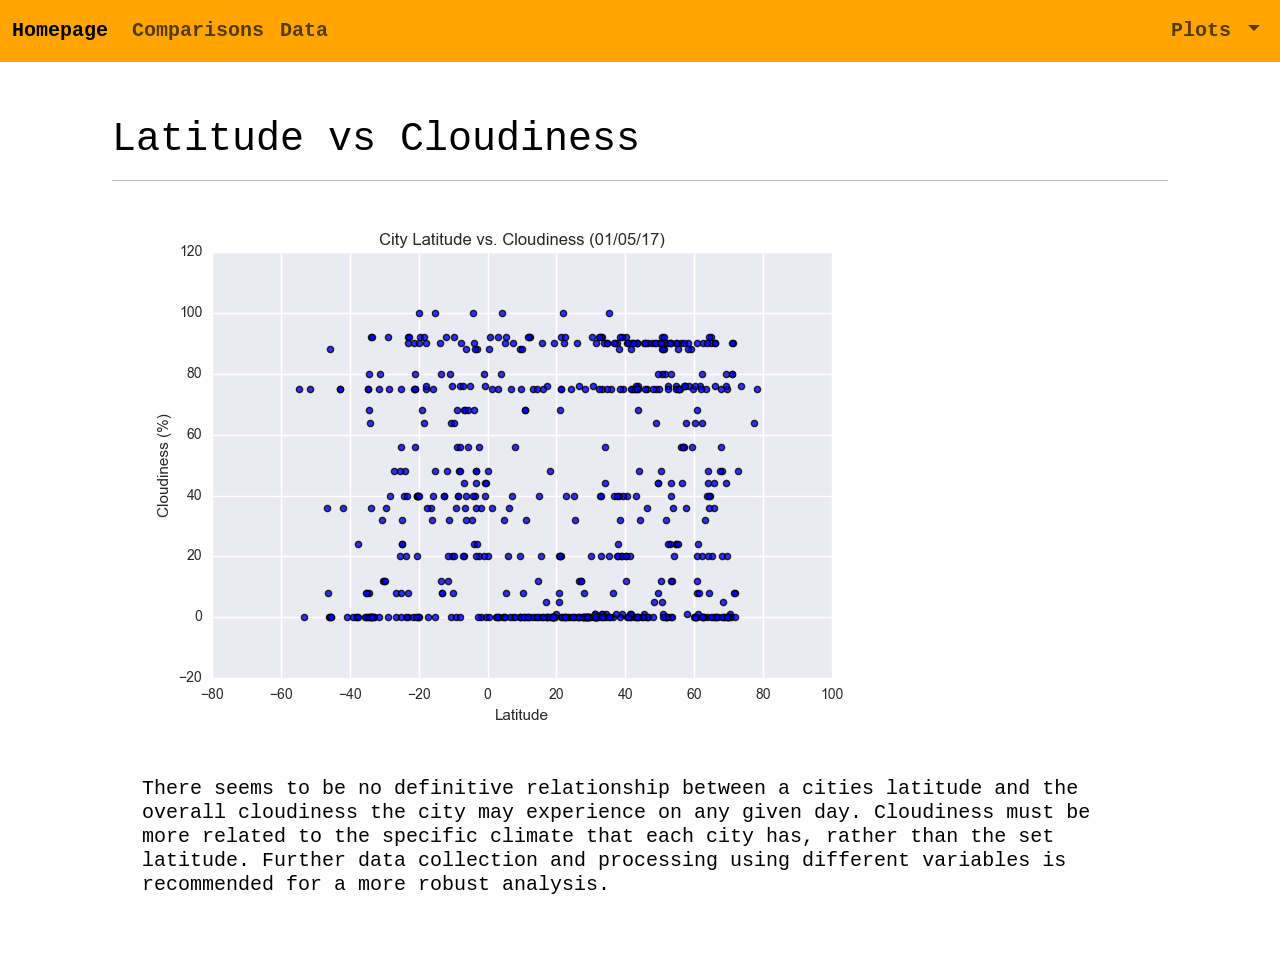
<file: cloudiness.html>
<!DOCTYPE html>
<html lang="en">
  <head>
    <meta charset="UTF-8" />
    <meta name="viewport" content="width=device-width, initial-scale=1.0" />
    <title>Cloudiness</title>
    <link
      href="https://cdn.jsdelivr.net/npm/bootstrap@5.0.1/dist/css/bootstrap.min.css"
      rel="stylesheet"
      integrity="sha384-+0n0xVW2eSR5OomGNYDnhzAbDsOXxcvSN1TPprVMTNDbiYZCxYbOOl7+AMvyTG2x"
      crossorigin="anonymous"
    />
    <link rel="stylesheet" href="style.css" />
  </head>
  <body>
    <!-- Left side of navbar -->
    <nav
      class="navbar navbar-expand-lg navbar-light"
      style="background-color: orange"
    >
      <div class="container-fluid d-flex align-items-md-center">
        <a class="navbar-brand" href="index.html">Homepage</a>
        <button
          class="navbar-toggler"
          type="button"
          data-bs-toggle="collapse"
          data-bs-target="#navbarSupportedContent"
          aria-controls="navbarSupportedContent"
          aria-expanded="false"
          aria-label="Toggle navigation"
        >
          <span class="navbar-toggler-icon"></span>
        </button>

        <!-- Comparisons and Data navbars -->
        <div class="collapse navbar-collapse" id="navbarNav">
          <ul class="navbar-nav">
            <li class="nav-item">
              <a class="nav-link" href="comparisons.html">Comparisons</a>
            </li>
            <li class="nav-item">
              <a class="nav-link" href="data.html">Data</a>
            </li>
          </ul>
        </div>

        <!-- Right side of navbar -->
        <div class="dropdown ms-3">
          <div class="collapse navbar-collapse" id="navbarSupportedContent">
            <ul class="navbar-nav me-auto mb-2 mb-lg-0">
              <li class="nav-item dropdown">
                <a
                  class="nav-link dropdown-toggle"
                  href="#"
                  id="navbarDropdown"
                  role="button"
                  data-bs-toggle="dropdown"
                  aria-expanded="false"
                >
                  Plots
                </a>
                <ul
                  class="dropdown-menu dropdown-menu-end"
                  aria-labelledby="navbarDropdown"
                >
                  <li>
                    <a class="dropdown-item" href="cloudiness.html"
                      >Cloudiness Map</a
                    >
                  </li>
                  <li>
                    <a class="dropdown-item" href="humidity.html"
                      >Humidity Map</a
                    >
                  </li>
                  <li>
                    <a class="dropdown-item" href="temp.html"
                      >Temperature Map</a
                    >
                  </li>
                  <li>
                    <a class="dropdown-item" href="wind.html">Windiness Map</a>
                  </li>
                  <li><hr class="dropdown-divider" /></li>
                  <li>
                    <a class="dropdown-item" href="index.html">Homepage</a>
                  </li>
                </ul>
              </li>
            </ul>
          </div>
        </div>
      </div>
    </nav>
    <br />
    <!-- Main body of page -->
    <div class="container-md">
      <section class="row">
        <div class="col">
          <article class="project-description">
            <h1 class="description-header">Latitude vs Cloudiness</h1>
            <hr />
            <img
              src="Resources/assets/images/cloudiness.png"
              alt="Latitude vs Cloudiness"
              class="img-fluid"
            />
            <h3>
              There seems to be no definitive relationship between a cities
              latitude and the overall cloudiness the city may experience on any
              given day. Cloudiness must be more related to the specific climate
              that each city has, rather than the set latitude. Further data
              collection and processing using different variables is recommended
              for a more robust analysis.
            </h3>
          </article>
        </div>
      </section>
    </div>

    <!-- Separate scripts solution -->
    <script
      src="https://cdn.jsdelivr.net/npm/@popperjs/core@2.9.2/dist/umd/popper.min.js"
      integrity="sha384-IQsoLXl5PILFhosVNubq5LC7Qb9DXgDA9i+tQ8Zj3iwWAwPtgFTxbJ8NT4GN1R8p"
      crossorigin="anonymous"
    ></script>
    <script
      src="https://cdn.jsdelivr.net/npm/bootstrap@5.0.1/dist/js/bootstrap.min.js"
      integrity="sha384-Atwg2Pkwv9vp0ygtn1JAojH0nYbwNJLPhwyoVbhoPwBhjQPR5VtM2+xf0Uwh9KtT"
      crossorigin="anonymous"
    ></script>
  </body>
</html>
</file>
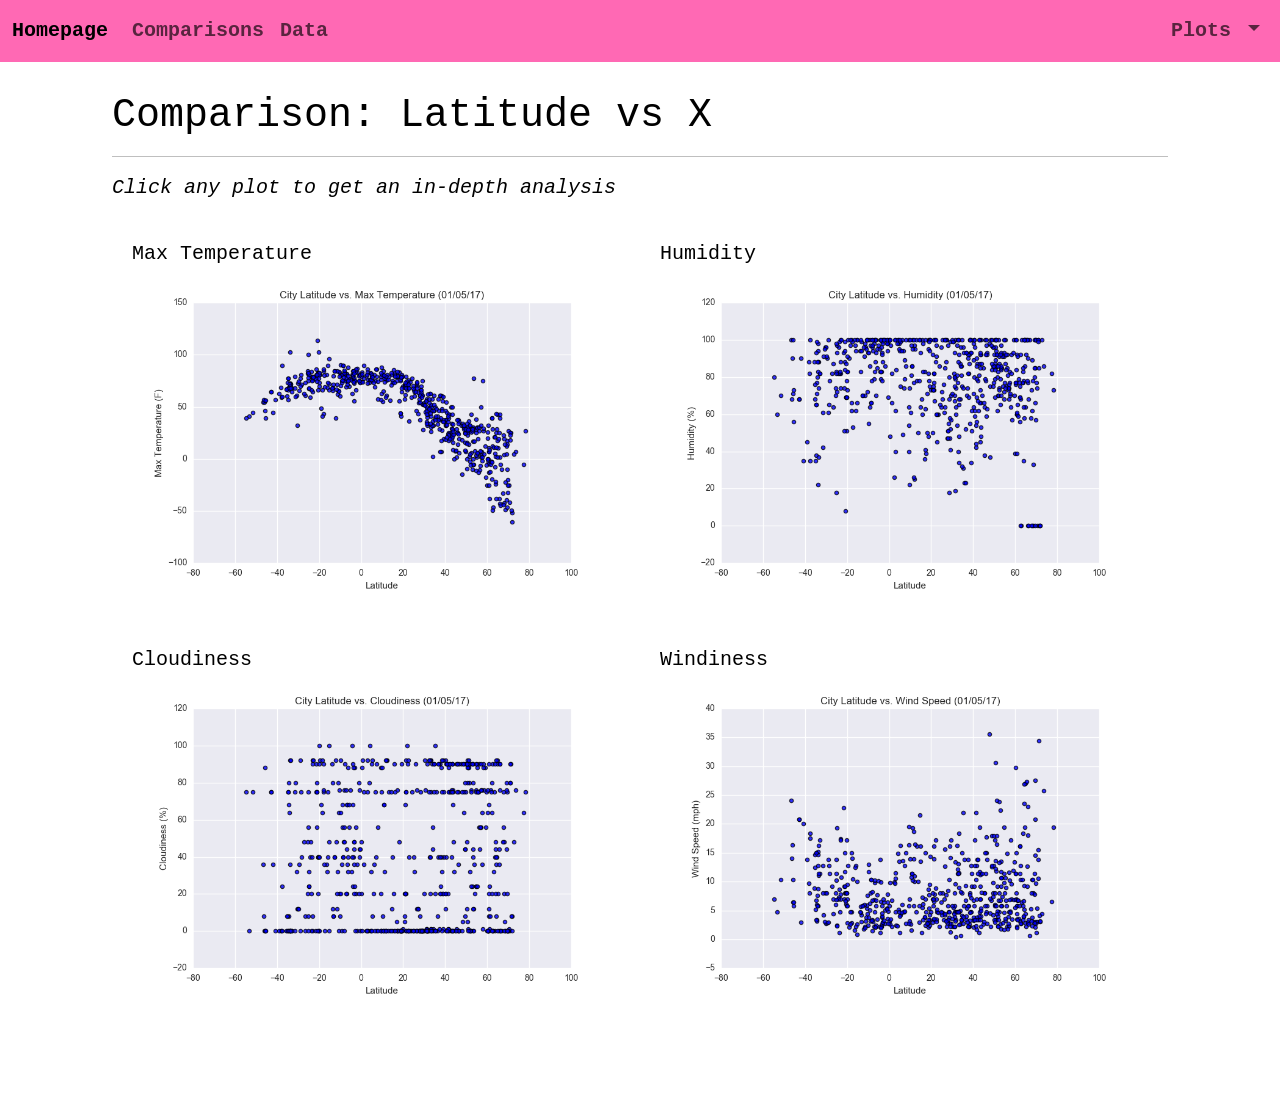
<file: comparisons.html>
<!DOCTYPE html>
<html lang="en">
  <head>
    <meta charset="UTF-8" />
    <meta name="viewport" content="width=device-width, initial-scale=1.0" />
    <title>Comparisons</title>
    <link
      href="https://cdn.jsdelivr.net/npm/bootstrap@5.0.1/dist/css/bootstrap.min.css"
      rel="stylesheet"
      integrity="sha384-+0n0xVW2eSR5OomGNYDnhzAbDsOXxcvSN1TPprVMTNDbiYZCxYbOOl7+AMvyTG2x"
      crossorigin="anonymous"
    />
    <link rel="stylesheet" href="style.css" />
  </head>
  <body>
    <!-- Left side of navbar -->
    <nav
      class="navbar navbar-expand-lg navbar-light"
      style="background-color: hotpink"
    >
      <div class="container-fluid d-flex align-items-md-center">
        <a class="navbar-brand" href="index.html">Homepage</a>
        <button
          class="navbar-toggler"
          type="button"
          data-bs-toggle="collapse"
          data-bs-target="#navbarSupportedContent"
          aria-controls="navbarSupportedContent"
          aria-expanded="false"
          aria-label="Toggle navigation"
        >
          <span class="navbar-toggler-icon"></span>
        </button>

        <!-- Comparisons and Data navbars -->
        <div class="collapse navbar-collapse" id="navbarNav">
          <ul class="navbar-nav">
            <li class="nav-item">
              <a class="nav-link" href="comparisons.html">Comparisons</a>
            </li>
            <li class="nav-item">
              <a class="nav-link" href="data.html">Data</a>
            </li>
          </ul>
        </div>

        <!-- Right side of navbar -->
        <div class="dropdown ms-3">
          <div class="collapse navbar-collapse" id="navbarSupportedContent">
            <ul class="navbar-nav me-auto mb-2 mb-lg-0">
              <li class="nav-item dropdown">
                <a
                  class="nav-link dropdown-toggle"
                  href="#"
                  id="navbarDropdown"
                  role="button"
                  data-bs-toggle="dropdown"
                  aria-expanded="false"
                >
                  Plots
                </a>
                <ul
                  class="dropdown-menu dropdown-menu-end"
                  aria-labelledby="navbarDropdown"
                >
                  <li>
                    <a class="dropdown-item" href="cloudiness.html"
                      >Cloudiness Map</a
                    >
                  </li>
                  <li>
                    <a class="dropdown-item" href="humidity.html"
                      >Humidity Map</a
                    >
                  </li>
                  <li>
                    <a class="dropdown-item" href="temp.html"
                      >Temperature Map</a
                    >
                  </li>
                  <li>
                    <a class="dropdown-item" href="wind.html">Windiness Map</a>
                  </li>
                  <li><hr class="dropdown-divider" /></li>
                  <li>
                    <a class="dropdown-item" href="index.html">Homepage</a>
                  </li>
                </ul>
              </li>
            </ul>
          </div>
        </div>
      </div>
    </nav>

    <!-- Main grid -->
    <div class="container-md">
      <section class="row">
        <div>
          <div class="project-description">
            <h1 class="description-header">Comparison: Latitude vs X</h1>
            <hr />
            <p class="blurb">Click any plot to get an in-depth analysis</p>
            <div class="container" style="padding-bottom: 40px">
              <div class="row">
                <div class="col-lg-6" style="padding: 20px">
                  <div class="imageNav-header">Max Temperature</div>
                  <a href="temp.html">
                    <img
                      src="Resources/assets/images/max_temp.png"
                      alt="Latitude vs. Max Temperature"
                      ,
                      title="Latitude vs. Max Temperature"
                      class="img-fluid"
                    />
                  </a>
                </div>
                <div class="col-lg-6" style="padding: 20px">
                  <div class="imageNav-header">Humidity</div>
                  <a href="humidity.html">
                    <img
                      src="Resources/assets/images/humidity.png"
                      alt="Latitude vs. Humidity"
                      ,
                      title="Latitude vs. Humidity"
                      class="img-fluid"
                    />
                  </a>
                </div>
                <div class="col-lg-6" style="padding: 20px">
                  <div class="imageNav-header">Cloudiness</div>
                  <a href="cloudiness.html">
                    <img
                      src="Resources/assets/images/cloudiness.png"
                      alt="Latitude vs. Cloudiness"
                      ,
                      title="Latitude vs. Cloudiness"
                      ,
                      class="img-fluid"
                    />
                  </a>
                </div>
                <div class="col-lg-6" style="padding: 20px">
                  <div class="imageNav-header">Windiness</div>
                  <a href="wind.html">
                    <img
                      src="Resources/assets/images/wind.png"
                      alt="Latitude vs. Wind Speed"
                      ,
                      title="Latitude vs. Wind Speed"
                      ,
                      class="img-fluid"
                    />
                  </a>
                </div>
              </div>
            </div>
          </div>
        </div>
      </section>
    </div>

    <!-- Separate scripts solution -->
    <script
      src="https://cdn.jsdelivr.net/npm/@popperjs/core@2.9.2/dist/umd/popper.min.js"
      integrity="sha384-IQsoLXl5PILFhosVNubq5LC7Qb9DXgDA9i+tQ8Zj3iwWAwPtgFTxbJ8NT4GN1R8p"
      crossorigin="anonymous"
    ></script>
    <script
      src="https://cdn.jsdelivr.net/npm/bootstrap@5.0.1/dist/js/bootstrap.min.js"
      integrity="sha384-Atwg2Pkwv9vp0ygtn1JAojH0nYbwNJLPhwyoVbhoPwBhjQPR5VtM2+xf0Uwh9KtT"
      crossorigin="anonymous"
    ></script>
  </body>
</html>
</file>
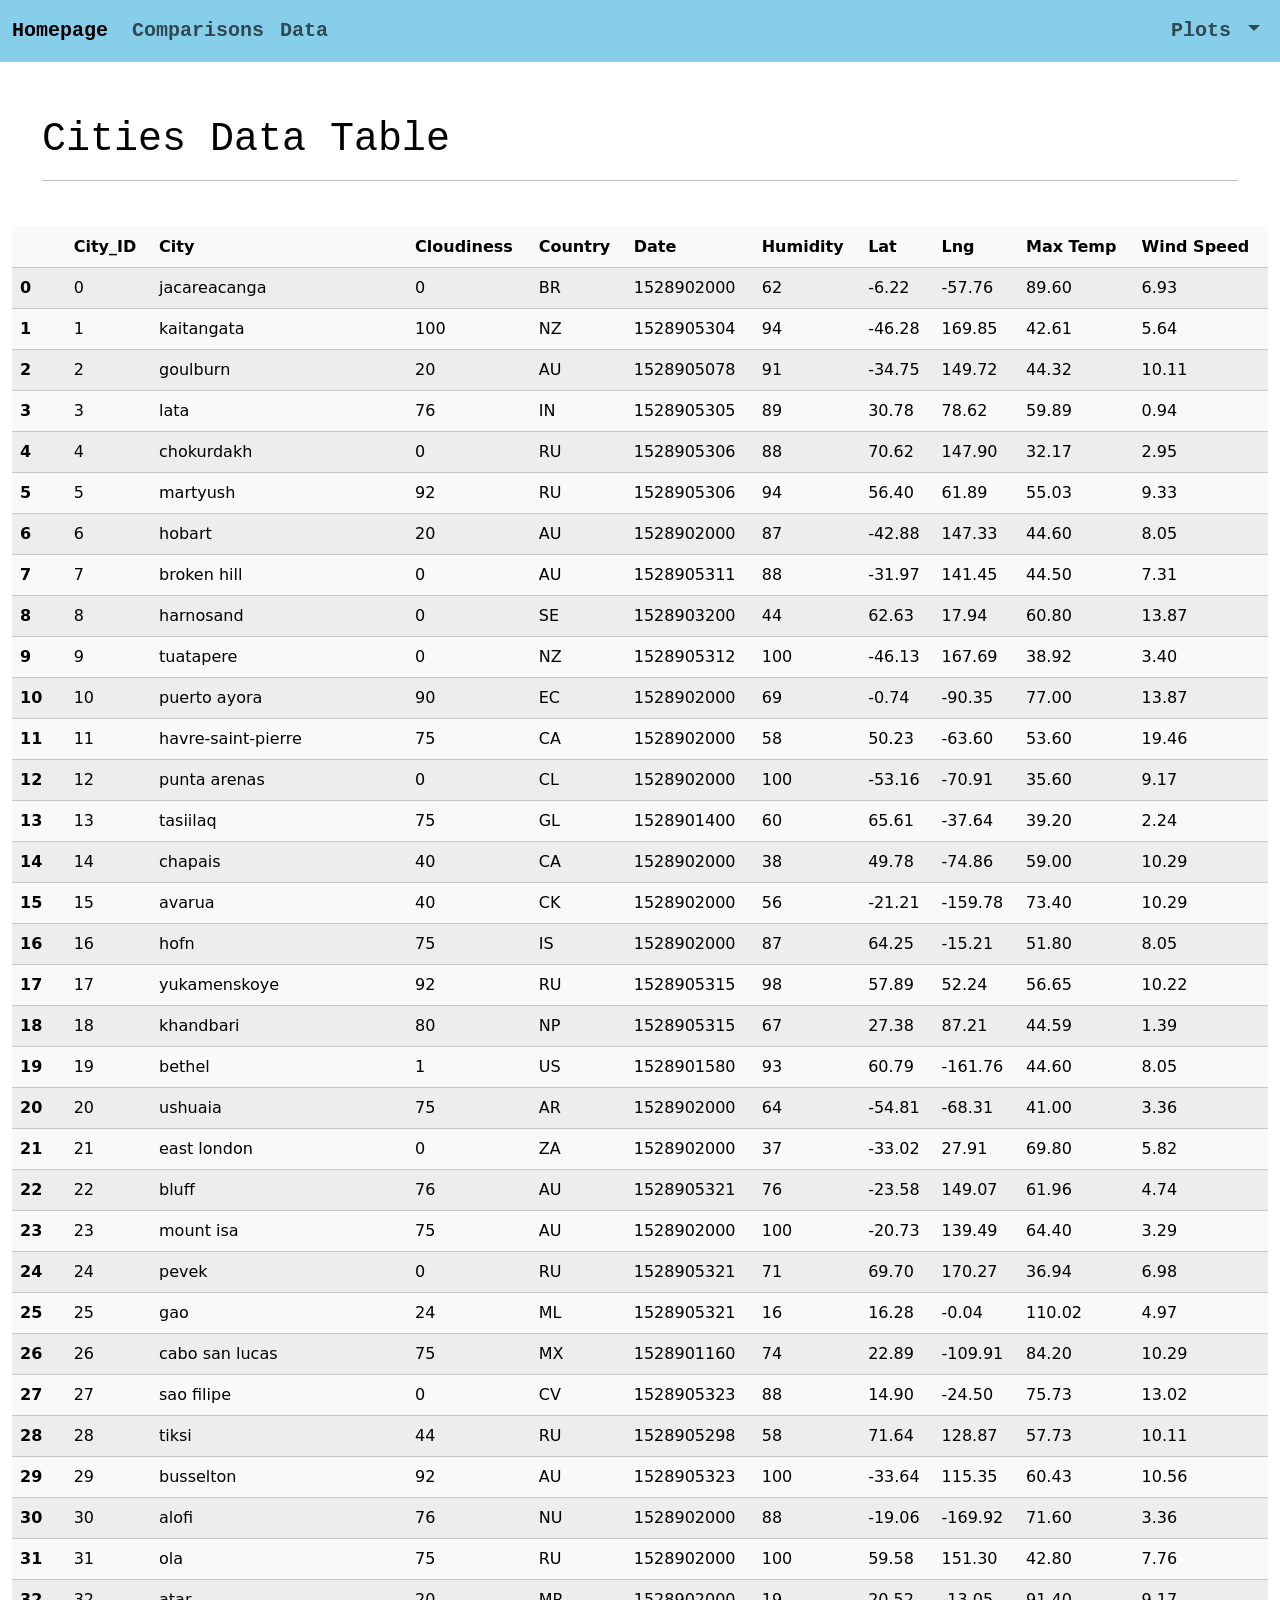
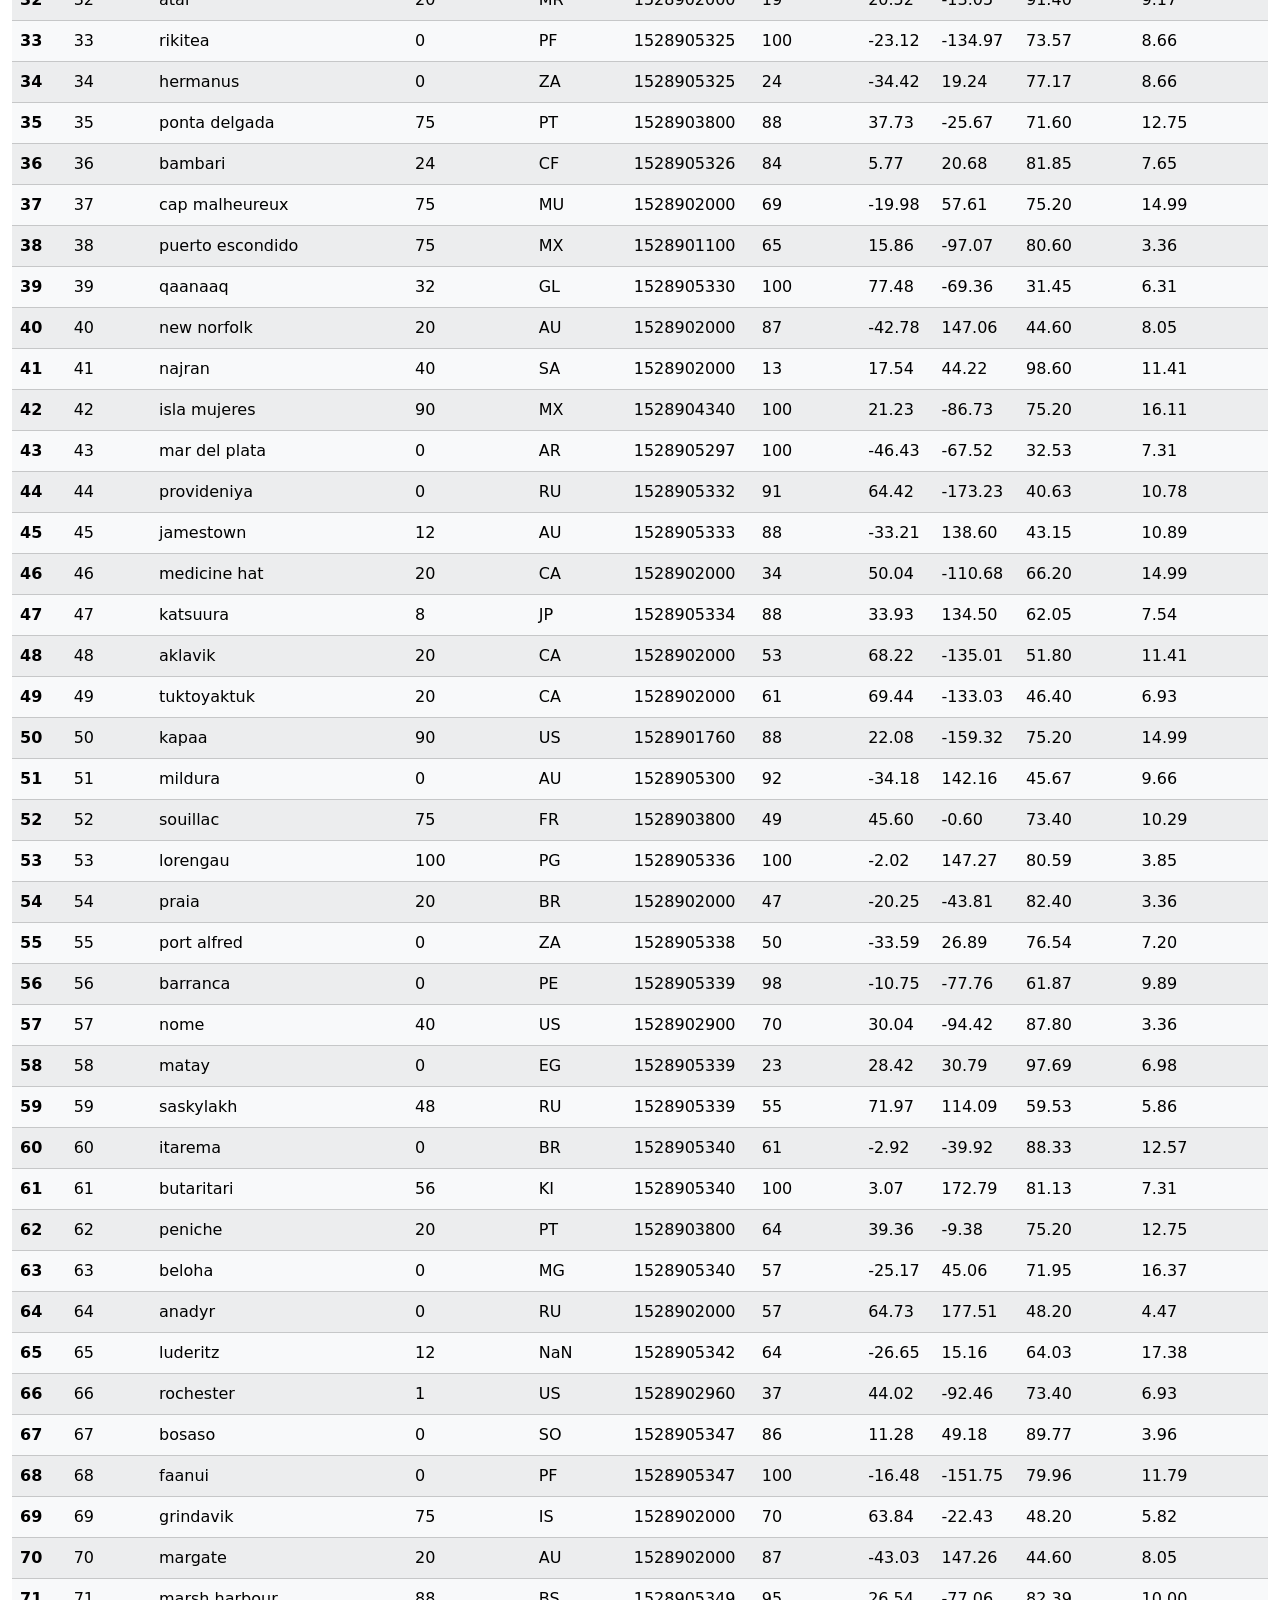
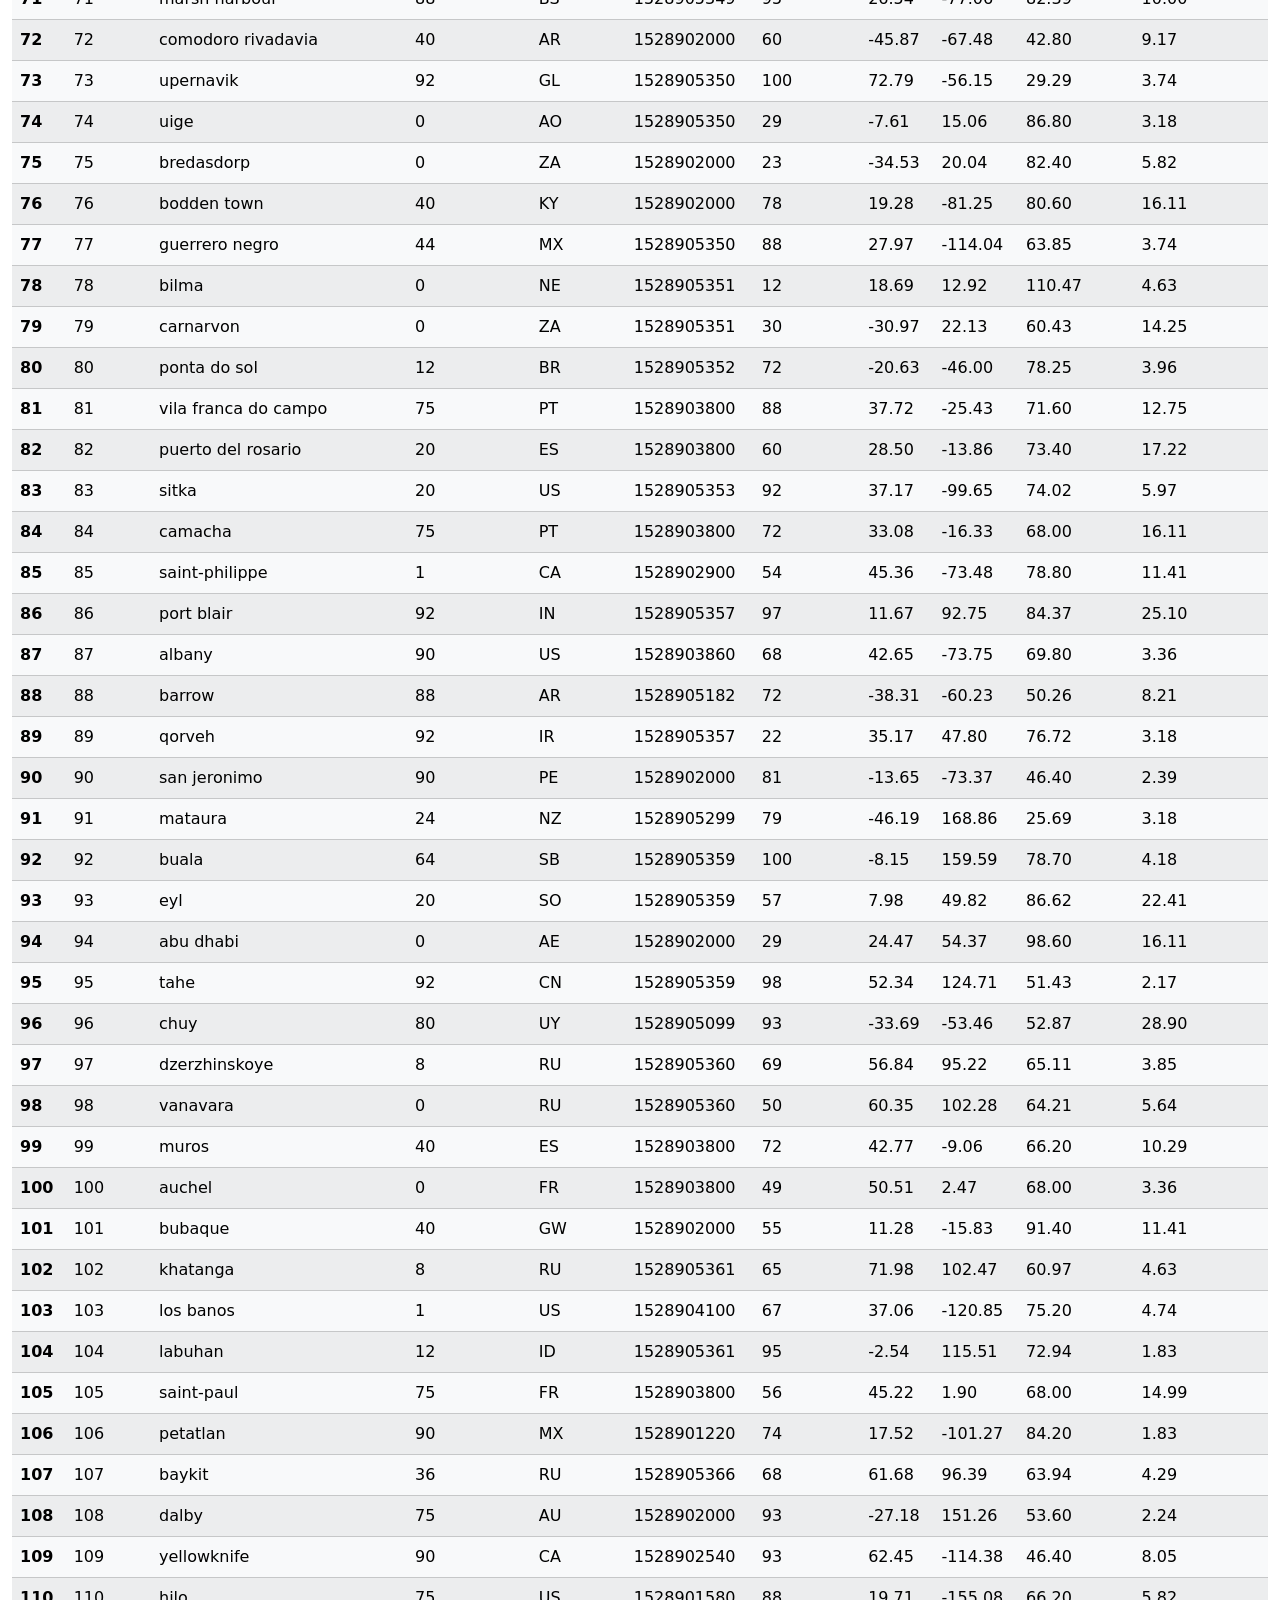
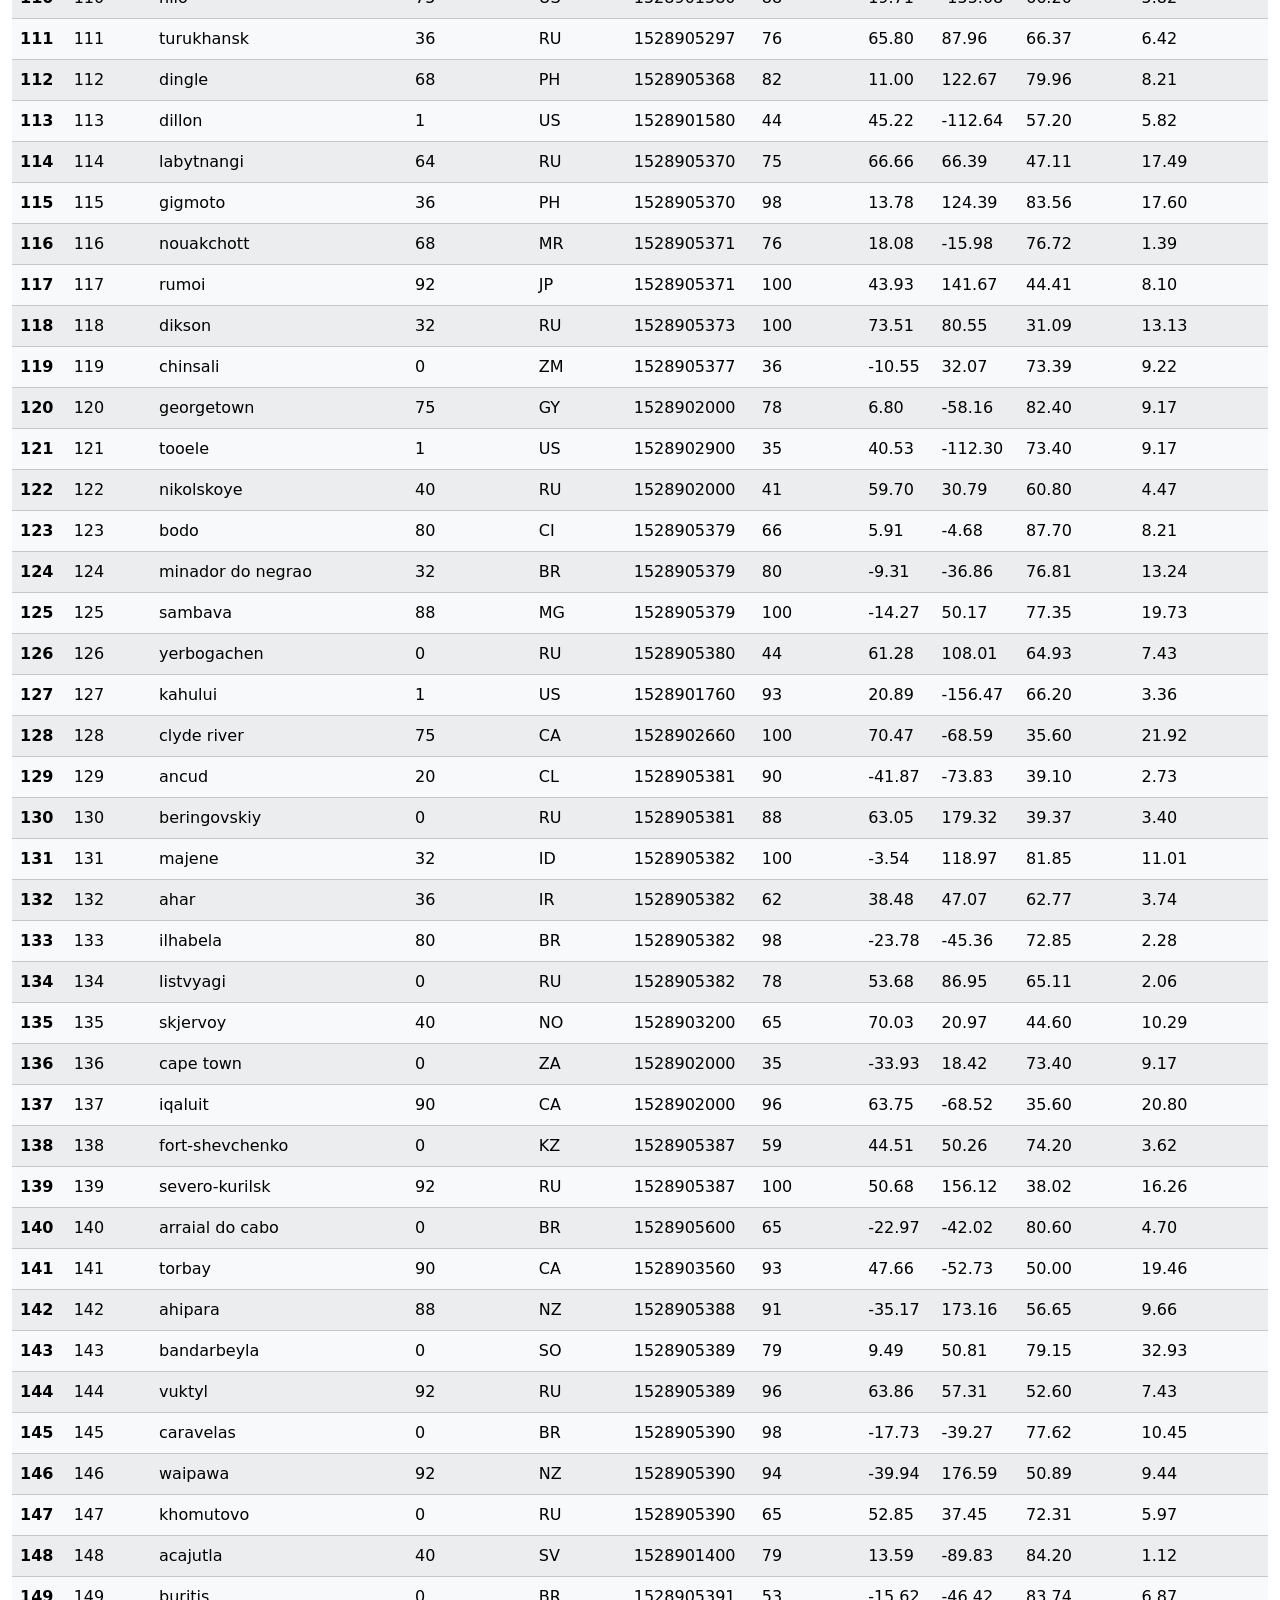
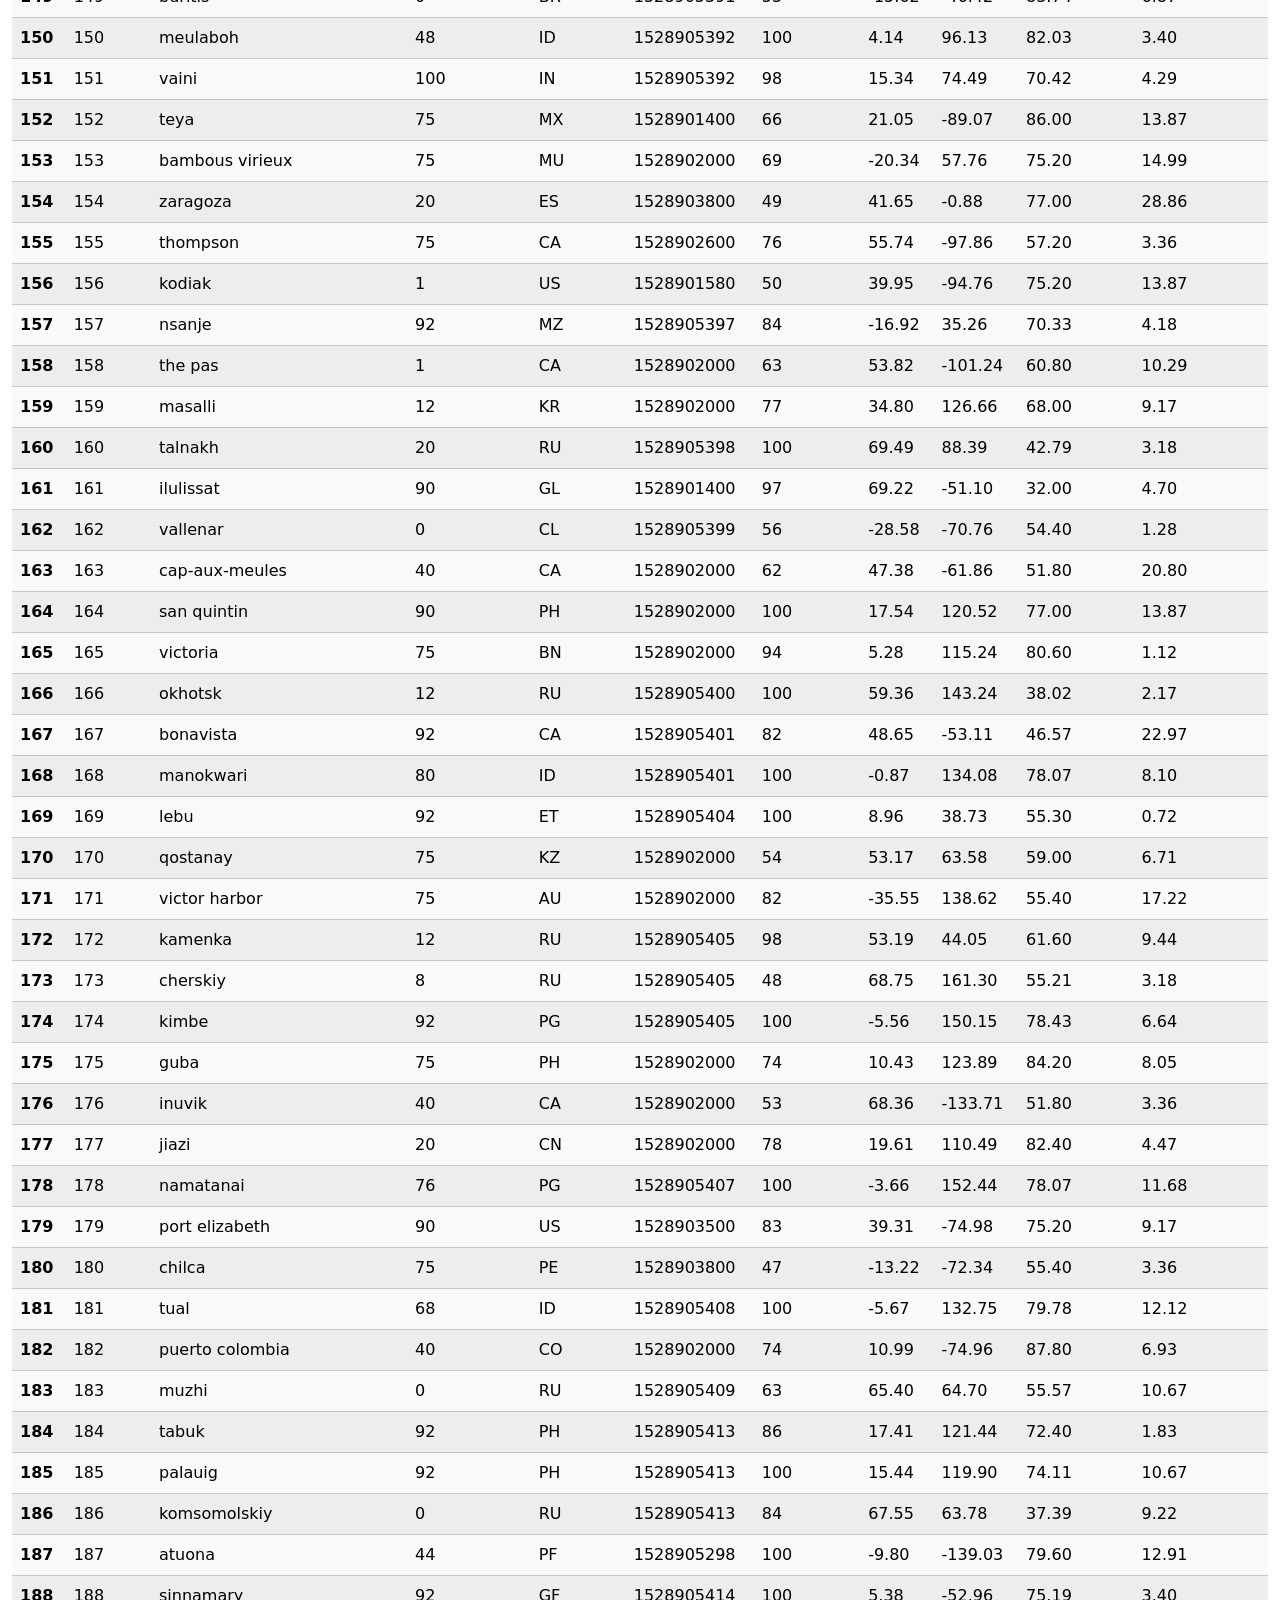
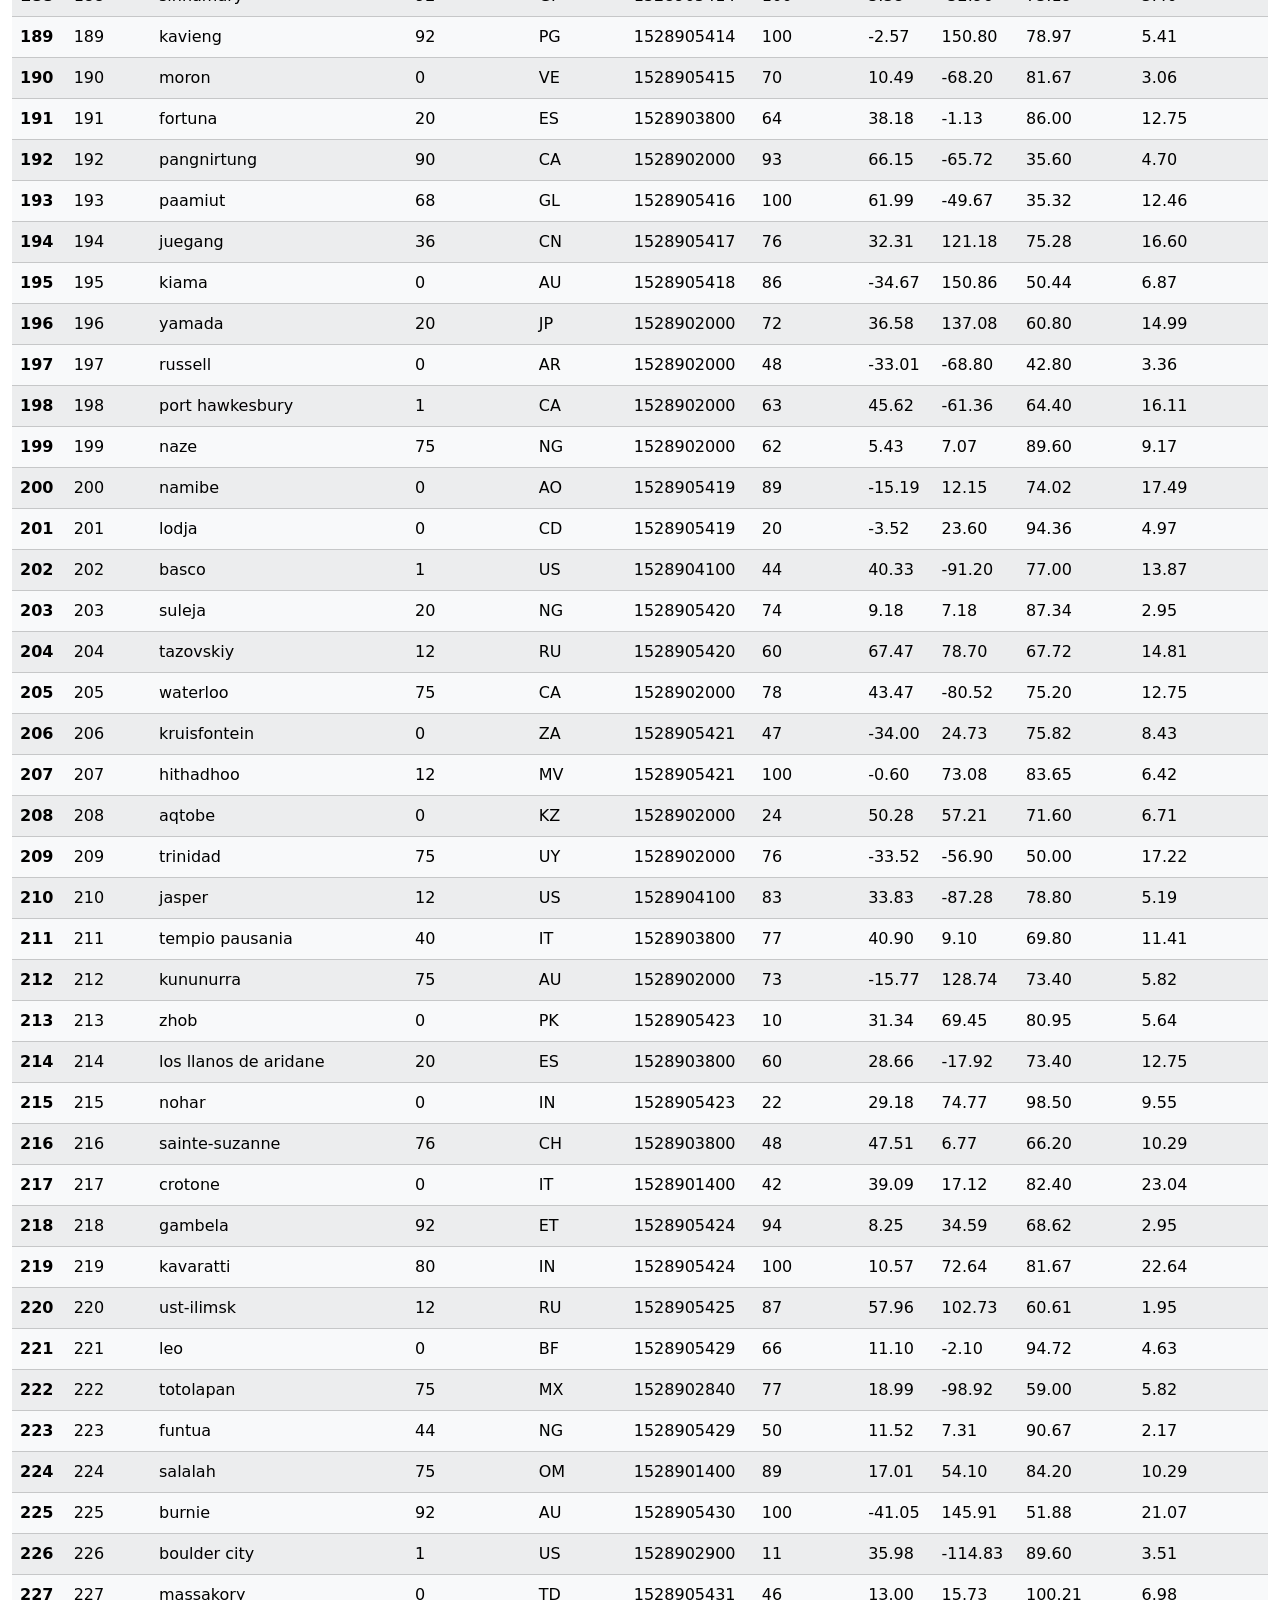
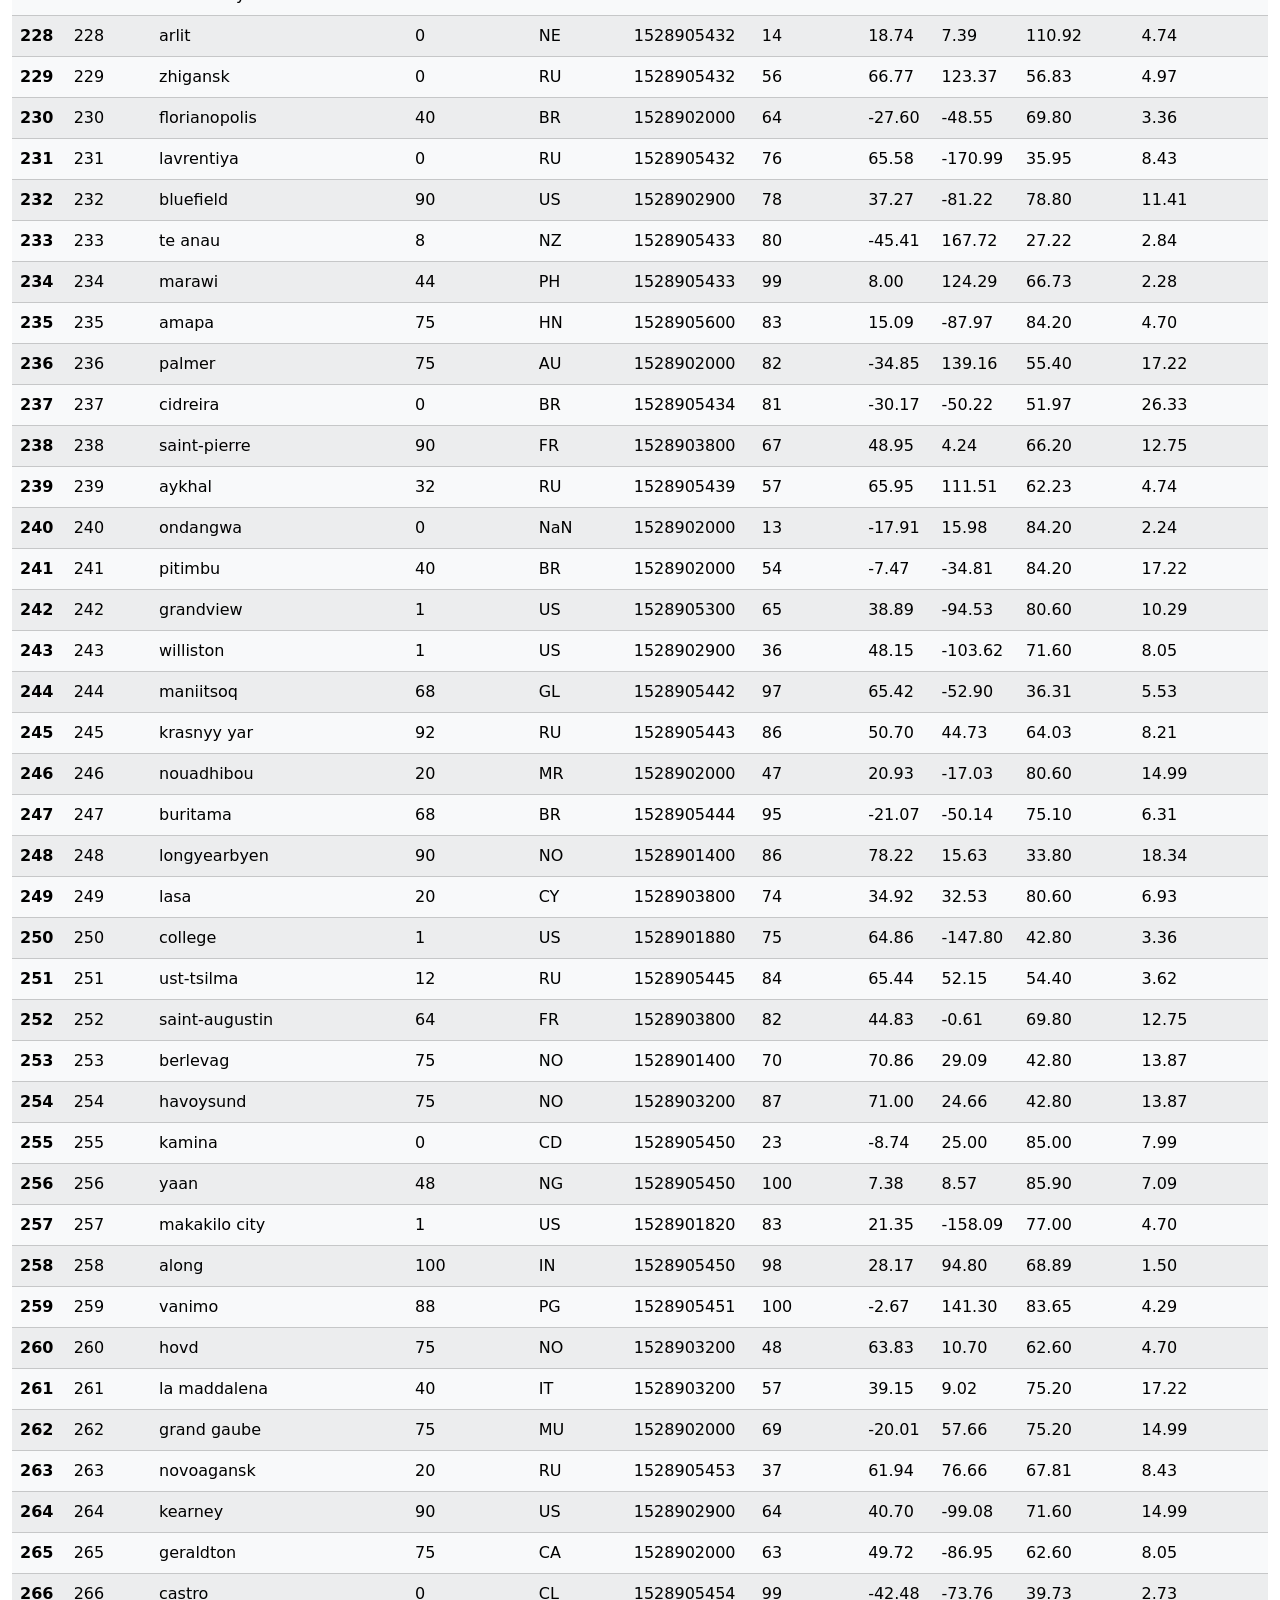
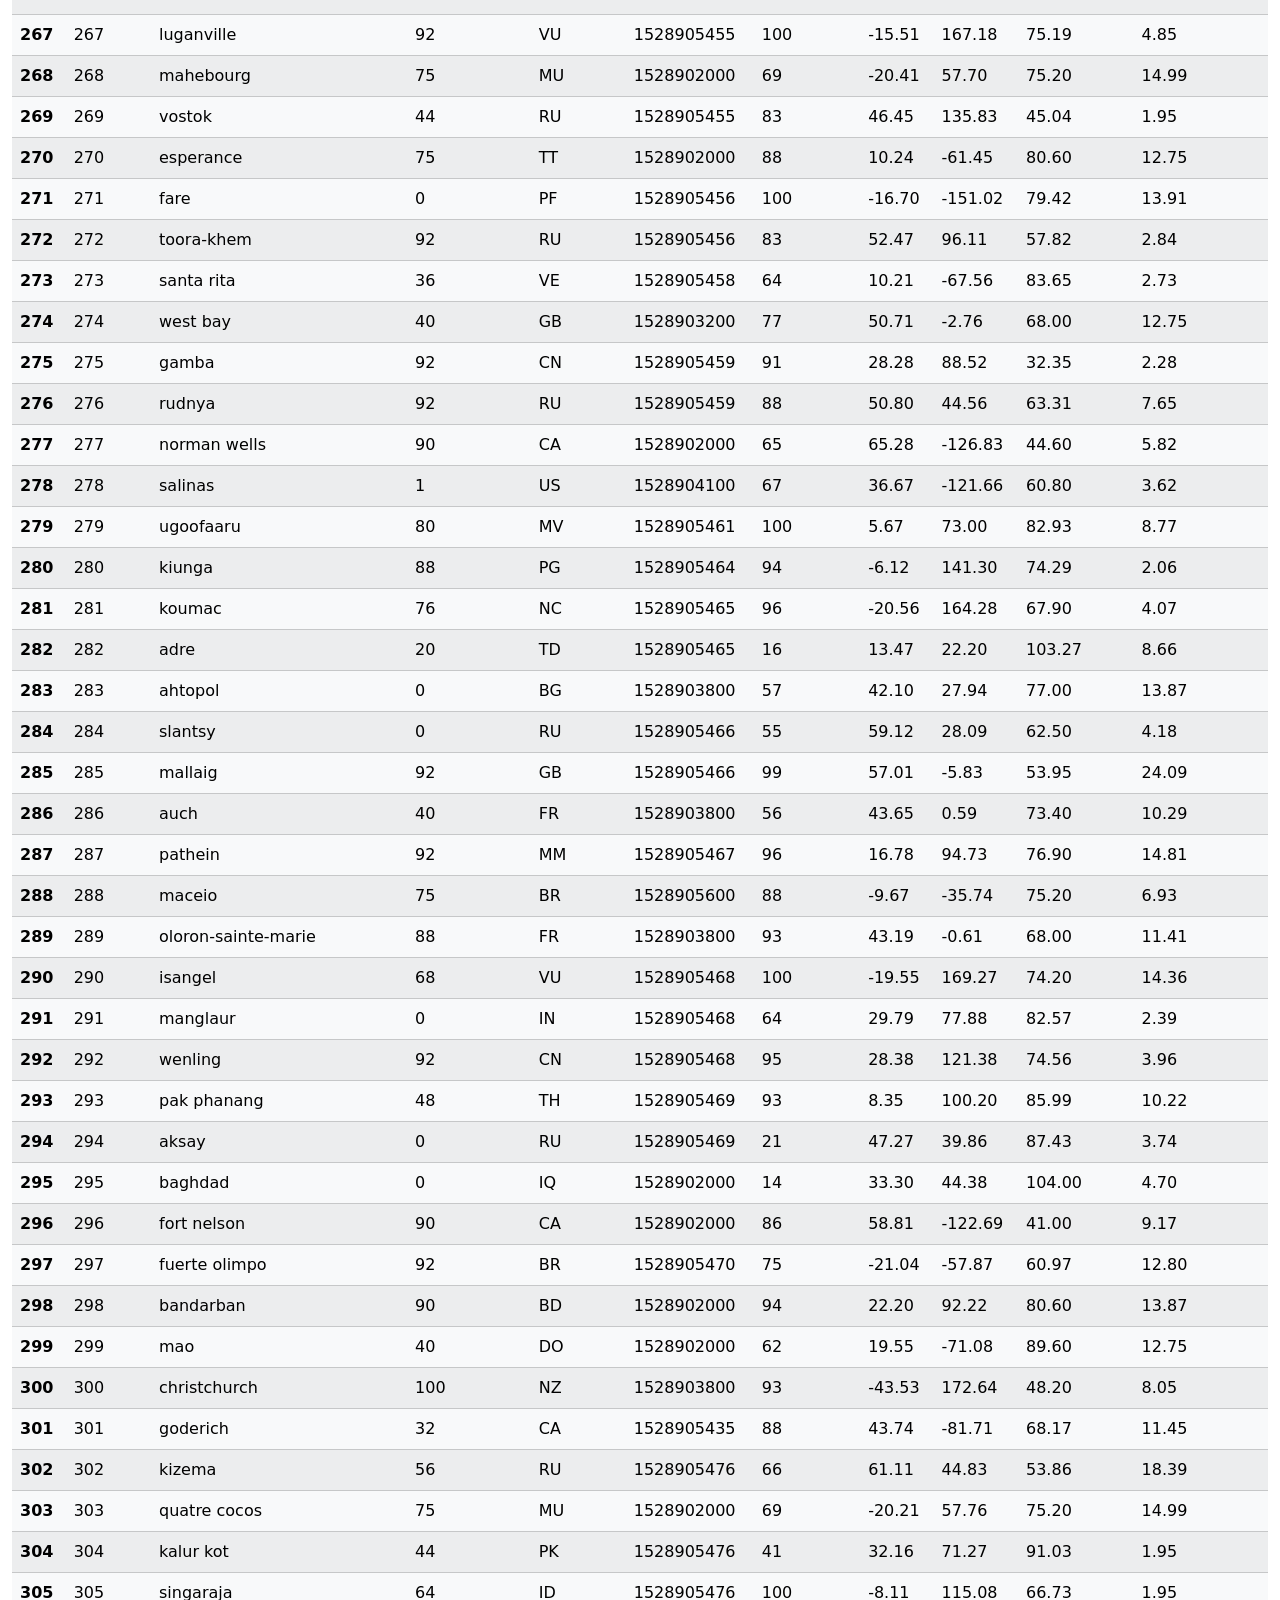
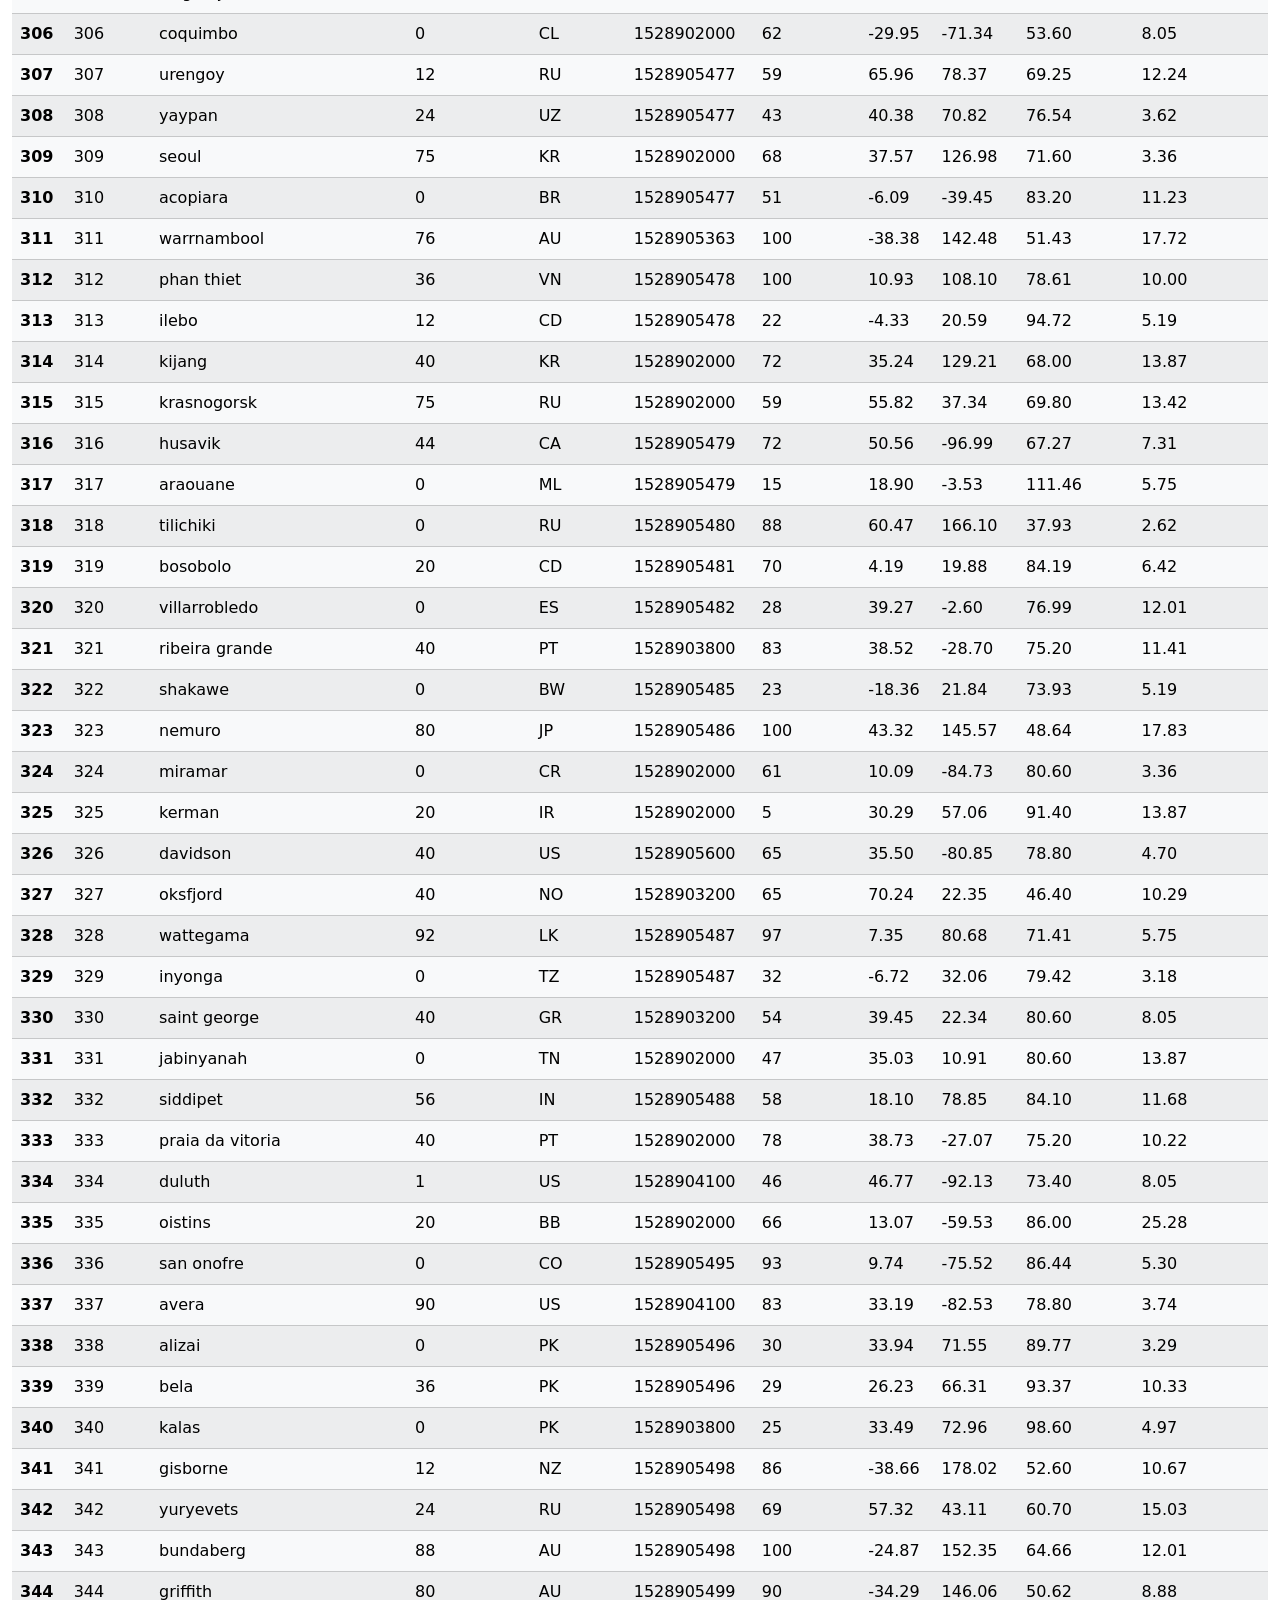
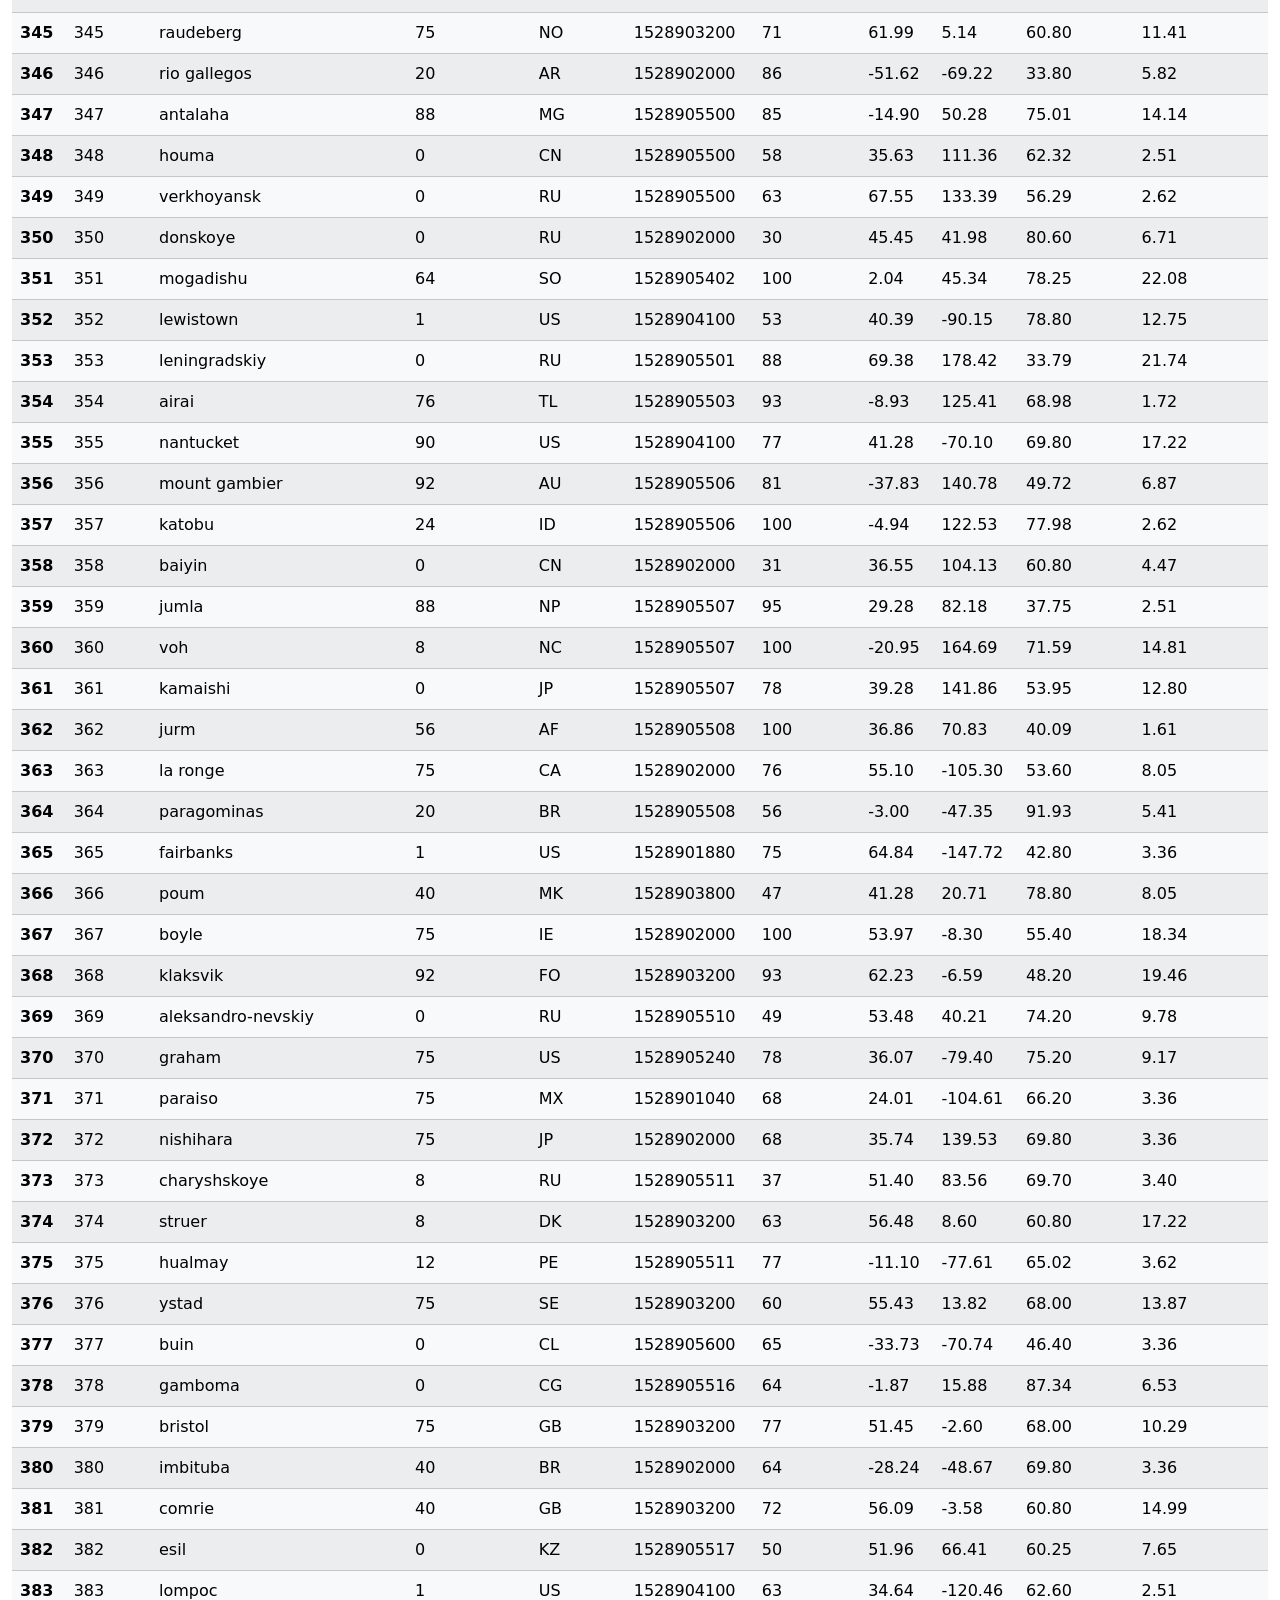
<file: data.html>
<!DOCTYPE html>
<html lang="en">
  <head>
    <meta charset="UTF-8" />
    <meta name="viewport" content="width=device-width, initial-scale=1.0" />
    <title>Data</title>
    <link
      href="https://cdn.jsdelivr.net/npm/bootstrap@5.0.1/dist/css/bootstrap.min.css"
      rel="stylesheet"
      integrity="sha384-+0n0xVW2eSR5OomGNYDnhzAbDsOXxcvSN1TPprVMTNDbiYZCxYbOOl7+AMvyTG2x"
      crossorigin="anonymous"
    />
    <link rel="stylesheet" href="style.css" />
  </head>
  <body>
    <!-- Left side of navbar -->
    <nav
      class="navbar navbar-expand-lg navbar-light"
      style="background-color: skyblue"
    >
      <div class="container-fluid d-flex align-items-md-center">
        <a class="navbar-brand" href="index.html">Homepage</a>
        <button
          class="navbar-toggler"
          type="button"
          data-bs-toggle="collapse"
          data-bs-target="#navbarSupportedContent"
          aria-controls="navbarSupportedContent"
          aria-expanded="false"
          aria-label="Toggle navigation"
        >
          <span class="navbar-toggler-icon"></span>
        </button>

        <!-- Comparisons and Data navbars -->
        <div class="collapse navbar-collapse" id="navbarNav">
          <ul class="navbar-nav">
            <li class="nav-item">
              <a class="nav-link" href="comparisons.html">Comparisons</a>
            </li>
            <li class="nav-item">
              <a class="nav-link" href="data.html">Data</a>
            </li>
          </ul>
        </div>

        <!-- Right side of navbar -->
        <div class="dropdown ms-3">
          <div class="collapse navbar-collapse" id="navbarSupportedContent">
            <ul class="navbar-nav me-auto mb-2 mb-lg-0">
              <li class="nav-item dropdown">
                <a
                  class="nav-link dropdown-toggle"
                  href="#"
                  id="navbarDropdown"
                  role="button"
                  data-bs-toggle="dropdown"
                  aria-expanded="false"
                >
                  Plots
                </a>
                <ul
                  class="dropdown-menu dropdown-menu-end"
                  aria-labelledby="navbarDropdown"
                >
                  <li>
                    <a class="dropdown-item" href="cloudiness.html"
                      >Cloudiness Map</a
                    >
                  </li>
                  <li>
                    <a class="dropdown-item" href="humidity.html"
                      >Humidity Map</a
                    >
                  </li>
                  <li>
                    <a class="dropdown-item" href="temp.html"
                      >Temperature Map</a
                    >
                  </li>
                  <li>
                    <a class="dropdown-item" href="wind.html">Windiness Map</a>
                  </li>
                  <li><hr class="dropdown-divider" /></li>
                  <li>
                    <a class="dropdown-item" href="index.html"
                      >Homepage</a
                    >
                  </li>
                </ul>
              </li>
            </ul>
          </div>
        </div>
      </div>
    </nav>
    <br />

    <!-- Data table -->
    <div class="container-fluid">
      <section class="row">
        <div class="col">
          <article class="project-description">
            <h1 class="description-header">Cities Data Table</h1>
            <hr />
          </article>
        </div>
    <div class="table-responsive">
      <table class="table table-striped table-light">
          <thead>
            <tr style="text-align: left;">
              <th></th>
              <th>City_ID</th>
              <th>City</th>
              <th>Cloudiness</th>
              <th>Country</th>
              <th>Date</th>
              <th>Humidity</th>
              <th>Lat</th>
              <th>Lng</th>
              <th>Max Temp</th>
              <th>Wind Speed</th>
            </tr>
          </thead>
          <tbody>
            <tr>
              <th>0</th>
              <td>0</td>
              <td>jacareacanga</td>
              <td>0</td>
              <td>BR</td>
              <td>1528902000</td>
              <td>62</td>
              <td>-6.22</td>
              <td>-57.76</td>
              <td>89.60</td>
              <td>6.93</td>
            </tr>
            <tr>
              <th>1</th>
              <td>1</td>
              <td>kaitangata</td>
              <td>100</td>
              <td>NZ</td>
              <td>1528905304</td>
              <td>94</td>
              <td>-46.28</td>
              <td>169.85</td>
              <td>42.61</td>
              <td>5.64</td>
            </tr>
            <tr>
              <th>2</th>
              <td>2</td>
              <td>goulburn</td>
              <td>20</td>
              <td>AU</td>
              <td>1528905078</td>
              <td>91</td>
              <td>-34.75</td>
              <td>149.72</td>
              <td>44.32</td>
              <td>10.11</td>
            </tr>
            <tr>
              <th>3</th>
              <td>3</td>
              <td>lata</td>
              <td>76</td>
              <td>IN</td>
              <td>1528905305</td>
              <td>89</td>
              <td>30.78</td>
              <td>78.62</td>
              <td>59.89</td>
              <td>0.94</td>
            </tr>
            <tr>
              <th>4</th>
              <td>4</td>
              <td>chokurdakh</td>
              <td>0</td>
              <td>RU</td>
              <td>1528905306</td>
              <td>88</td>
              <td>70.62</td>
              <td>147.90</td>
              <td>32.17</td>
              <td>2.95</td>
            </tr>
            <tr>
              <th>5</th>
              <td>5</td>
              <td>martyush</td>
              <td>92</td>
              <td>RU</td>
              <td>1528905306</td>
              <td>94</td>
              <td>56.40</td>
              <td>61.89</td>
              <td>55.03</td>
              <td>9.33</td>
            </tr>
            <tr>
              <th>6</th>
              <td>6</td>
              <td>hobart</td>
              <td>20</td>
              <td>AU</td>
              <td>1528902000</td>
              <td>87</td>
              <td>-42.88</td>
              <td>147.33</td>
              <td>44.60</td>
              <td>8.05</td>
            </tr>
            <tr>
              <th>7</th>
              <td>7</td>
              <td>broken hill</td>
              <td>0</td>
              <td>AU</td>
              <td>1528905311</td>
              <td>88</td>
              <td>-31.97</td>
              <td>141.45</td>
              <td>44.50</td>
              <td>7.31</td>
            </tr>
            <tr>
              <th>8</th>
              <td>8</td>
              <td>harnosand</td>
              <td>0</td>
              <td>SE</td>
              <td>1528903200</td>
              <td>44</td>
              <td>62.63</td>
              <td>17.94</td>
              <td>60.80</td>
              <td>13.87</td>
            </tr>
            <tr>
              <th>9</th>
              <td>9</td>
              <td>tuatapere</td>
              <td>0</td>
              <td>NZ</td>
              <td>1528905312</td>
              <td>100</td>
              <td>-46.13</td>
              <td>167.69</td>
              <td>38.92</td>
              <td>3.40</td>
            </tr>
            <tr>
              <th>10</th>
              <td>10</td>
              <td>puerto ayora</td>
              <td>90</td>
              <td>EC</td>
              <td>1528902000</td>
              <td>69</td>
              <td>-0.74</td>
              <td>-90.35</td>
              <td>77.00</td>
              <td>13.87</td>
            </tr>
            <tr>
              <th>11</th>
              <td>11</td>
              <td>havre-saint-pierre</td>
              <td>75</td>
              <td>CA</td>
              <td>1528902000</td>
              <td>58</td>
              <td>50.23</td>
              <td>-63.60</td>
              <td>53.60</td>
              <td>19.46</td>
            </tr>
            <tr>
              <th>12</th>
              <td>12</td>
              <td>punta arenas</td>
              <td>0</td>
              <td>CL</td>
              <td>1528902000</td>
              <td>100</td>
              <td>-53.16</td>
              <td>-70.91</td>
              <td>35.60</td>
              <td>9.17</td>
            </tr>
            <tr>
              <th>13</th>
              <td>13</td>
              <td>tasiilaq</td>
              <td>75</td>
              <td>GL</td>
              <td>1528901400</td>
              <td>60</td>
              <td>65.61</td>
              <td>-37.64</td>
              <td>39.20</td>
              <td>2.24</td>
            </tr>
            <tr>
              <th>14</th>
              <td>14</td>
              <td>chapais</td>
              <td>40</td>
              <td>CA</td>
              <td>1528902000</td>
              <td>38</td>
              <td>49.78</td>
              <td>-74.86</td>
              <td>59.00</td>
              <td>10.29</td>
            </tr>
            <tr>
              <th>15</th>
              <td>15</td>
              <td>avarua</td>
              <td>40</td>
              <td>CK</td>
              <td>1528902000</td>
              <td>56</td>
              <td>-21.21</td>
              <td>-159.78</td>
              <td>73.40</td>
              <td>10.29</td>
            </tr>
            <tr>
              <th>16</th>
              <td>16</td>
              <td>hofn</td>
              <td>75</td>
              <td>IS</td>
              <td>1528902000</td>
              <td>87</td>
              <td>64.25</td>
              <td>-15.21</td>
              <td>51.80</td>
              <td>8.05</td>
            </tr>
            <tr>
              <th>17</th>
              <td>17</td>
              <td>yukamenskoye</td>
              <td>92</td>
              <td>RU</td>
              <td>1528905315</td>
              <td>98</td>
              <td>57.89</td>
              <td>52.24</td>
              <td>56.65</td>
              <td>10.22</td>
            </tr>
            <tr>
              <th>18</th>
              <td>18</td>
              <td>khandbari</td>
              <td>80</td>
              <td>NP</td>
              <td>1528905315</td>
              <td>67</td>
              <td>27.38</td>
              <td>87.21</td>
              <td>44.59</td>
              <td>1.39</td>
            </tr>
            <tr>
              <th>19</th>
              <td>19</td>
              <td>bethel</td>
              <td>1</td>
              <td>US</td>
              <td>1528901580</td>
              <td>93</td>
              <td>60.79</td>
              <td>-161.76</td>
              <td>44.60</td>
              <td>8.05</td>
            </tr>
            <tr>
              <th>20</th>
              <td>20</td>
              <td>ushuaia</td>
              <td>75</td>
              <td>AR</td>
              <td>1528902000</td>
              <td>64</td>
              <td>-54.81</td>
              <td>-68.31</td>
              <td>41.00</td>
              <td>3.36</td>
            </tr>
            <tr>
              <th>21</th>
              <td>21</td>
              <td>east london</td>
              <td>0</td>
              <td>ZA</td>
              <td>1528902000</td>
              <td>37</td>
              <td>-33.02</td>
              <td>27.91</td>
              <td>69.80</td>
              <td>5.82</td>
            </tr>
            <tr>
              <th>22</th>
              <td>22</td>
              <td>bluff</td>
              <td>76</td>
              <td>AU</td>
              <td>1528905321</td>
              <td>76</td>
              <td>-23.58</td>
              <td>149.07</td>
              <td>61.96</td>
              <td>4.74</td>
            </tr>
            <tr>
              <th>23</th>
              <td>23</td>
              <td>mount isa</td>
              <td>75</td>
              <td>AU</td>
              <td>1528902000</td>
              <td>100</td>
              <td>-20.73</td>
              <td>139.49</td>
              <td>64.40</td>
              <td>3.29</td>
            </tr>
            <tr>
              <th>24</th>
              <td>24</td>
              <td>pevek</td>
              <td>0</td>
              <td>RU</td>
              <td>1528905321</td>
              <td>71</td>
              <td>69.70</td>
              <td>170.27</td>
              <td>36.94</td>
              <td>6.98</td>
            </tr>
            <tr>
              <th>25</th>
              <td>25</td>
              <td>gao</td>
              <td>24</td>
              <td>ML</td>
              <td>1528905321</td>
              <td>16</td>
              <td>16.28</td>
              <td>-0.04</td>
              <td>110.02</td>
              <td>4.97</td>
            </tr>
            <tr>
              <th>26</th>
              <td>26</td>
              <td>cabo san lucas</td>
              <td>75</td>
              <td>MX</td>
              <td>1528901160</td>
              <td>74</td>
              <td>22.89</td>
              <td>-109.91</td>
              <td>84.20</td>
              <td>10.29</td>
            </tr>
            <tr>
              <th>27</th>
              <td>27</td>
              <td>sao filipe</td>
              <td>0</td>
              <td>CV</td>
              <td>1528905323</td>
              <td>88</td>
              <td>14.90</td>
              <td>-24.50</td>
              <td>75.73</td>
              <td>13.02</td>
            </tr>
            <tr>
              <th>28</th>
              <td>28</td>
              <td>tiksi</td>
              <td>44</td>
              <td>RU</td>
              <td>1528905298</td>
              <td>58</td>
              <td>71.64</td>
              <td>128.87</td>
              <td>57.73</td>
              <td>10.11</td>
            </tr>
            <tr>
              <th>29</th>
              <td>29</td>
              <td>busselton</td>
              <td>92</td>
              <td>AU</td>
              <td>1528905323</td>
              <td>100</td>
              <td>-33.64</td>
              <td>115.35</td>
              <td>60.43</td>
              <td>10.56</td>
            </tr>
            <tr>
              <th>30</th>
              <td>30</td>
              <td>alofi</td>
              <td>76</td>
              <td>NU</td>
              <td>1528902000</td>
              <td>88</td>
              <td>-19.06</td>
              <td>-169.92</td>
              <td>71.60</td>
              <td>3.36</td>
            </tr>
            <tr>
              <th>31</th>
              <td>31</td>
              <td>ola</td>
              <td>75</td>
              <td>RU</td>
              <td>1528902000</td>
              <td>100</td>
              <td>59.58</td>
              <td>151.30</td>
              <td>42.80</td>
              <td>7.76</td>
            </tr>
            <tr>
              <th>32</th>
              <td>32</td>
              <td>atar</td>
              <td>20</td>
              <td>MR</td>
              <td>1528902000</td>
              <td>19</td>
              <td>20.52</td>
              <td>-13.05</td>
              <td>91.40</td>
              <td>9.17</td>
            </tr>
            <tr>
              <th>33</th>
              <td>33</td>
              <td>rikitea</td>
              <td>0</td>
              <td>PF</td>
              <td>1528905325</td>
              <td>100</td>
              <td>-23.12</td>
              <td>-134.97</td>
              <td>73.57</td>
              <td>8.66</td>
            </tr>
            <tr>
              <th>34</th>
              <td>34</td>
              <td>hermanus</td>
              <td>0</td>
              <td>ZA</td>
              <td>1528905325</td>
              <td>24</td>
              <td>-34.42</td>
              <td>19.24</td>
              <td>77.17</td>
              <td>8.66</td>
            </tr>
            <tr>
              <th>35</th>
              <td>35</td>
              <td>ponta delgada</td>
              <td>75</td>
              <td>PT</td>
              <td>1528903800</td>
              <td>88</td>
              <td>37.73</td>
              <td>-25.67</td>
              <td>71.60</td>
              <td>12.75</td>
            </tr>
            <tr>
              <th>36</th>
              <td>36</td>
              <td>bambari</td>
              <td>24</td>
              <td>CF</td>
              <td>1528905326</td>
              <td>84</td>
              <td>5.77</td>
              <td>20.68</td>
              <td>81.85</td>
              <td>7.65</td>
            </tr>
            <tr>
              <th>37</th>
              <td>37</td>
              <td>cap malheureux</td>
              <td>75</td>
              <td>MU</td>
              <td>1528902000</td>
              <td>69</td>
              <td>-19.98</td>
              <td>57.61</td>
              <td>75.20</td>
              <td>14.99</td>
            </tr>
            <tr>
              <th>38</th>
              <td>38</td>
              <td>puerto escondido</td>
              <td>75</td>
              <td>MX</td>
              <td>1528901100</td>
              <td>65</td>
              <td>15.86</td>
              <td>-97.07</td>
              <td>80.60</td>
              <td>3.36</td>
            </tr>
            <tr>
              <th>39</th>
              <td>39</td>
              <td>qaanaaq</td>
              <td>32</td>
              <td>GL</td>
              <td>1528905330</td>
              <td>100</td>
              <td>77.48</td>
              <td>-69.36</td>
              <td>31.45</td>
              <td>6.31</td>
            </tr>
            <tr>
              <th>40</th>
              <td>40</td>
              <td>new norfolk</td>
              <td>20</td>
              <td>AU</td>
              <td>1528902000</td>
              <td>87</td>
              <td>-42.78</td>
              <td>147.06</td>
              <td>44.60</td>
              <td>8.05</td>
            </tr>
            <tr>
              <th>41</th>
              <td>41</td>
              <td>najran</td>
              <td>40</td>
              <td>SA</td>
              <td>1528902000</td>
              <td>13</td>
              <td>17.54</td>
              <td>44.22</td>
              <td>98.60</td>
              <td>11.41</td>
            </tr>
            <tr>
              <th>42</th>
              <td>42</td>
              <td>isla mujeres</td>
              <td>90</td>
              <td>MX</td>
              <td>1528904340</td>
              <td>100</td>
              <td>21.23</td>
              <td>-86.73</td>
              <td>75.20</td>
              <td>16.11</td>
            </tr>
            <tr>
              <th>43</th>
              <td>43</td>
              <td>mar del plata</td>
              <td>0</td>
              <td>AR</td>
              <td>1528905297</td>
              <td>100</td>
              <td>-46.43</td>
              <td>-67.52</td>
              <td>32.53</td>
              <td>7.31</td>
            </tr>
            <tr>
              <th>44</th>
              <td>44</td>
              <td>provideniya</td>
              <td>0</td>
              <td>RU</td>
              <td>1528905332</td>
              <td>91</td>
              <td>64.42</td>
              <td>-173.23</td>
              <td>40.63</td>
              <td>10.78</td>
            </tr>
            <tr>
              <th>45</th>
              <td>45</td>
              <td>jamestown</td>
              <td>12</td>
              <td>AU</td>
              <td>1528905333</td>
              <td>88</td>
              <td>-33.21</td>
              <td>138.60</td>
              <td>43.15</td>
              <td>10.89</td>
            </tr>
            <tr>
              <th>46</th>
              <td>46</td>
              <td>medicine hat</td>
              <td>20</td>
              <td>CA</td>
              <td>1528902000</td>
              <td>34</td>
              <td>50.04</td>
              <td>-110.68</td>
              <td>66.20</td>
              <td>14.99</td>
            </tr>
            <tr>
              <th>47</th>
              <td>47</td>
              <td>katsuura</td>
              <td>8</td>
              <td>JP</td>
              <td>1528905334</td>
              <td>88</td>
              <td>33.93</td>
              <td>134.50</td>
              <td>62.05</td>
              <td>7.54</td>
            </tr>
            <tr>
              <th>48</th>
              <td>48</td>
              <td>aklavik</td>
              <td>20</td>
              <td>CA</td>
              <td>1528902000</td>
              <td>53</td>
              <td>68.22</td>
              <td>-135.01</td>
              <td>51.80</td>
              <td>11.41</td>
            </tr>
            <tr>
              <th>49</th>
              <td>49</td>
              <td>tuktoyaktuk</td>
              <td>20</td>
              <td>CA</td>
              <td>1528902000</td>
              <td>61</td>
              <td>69.44</td>
              <td>-133.03</td>
              <td>46.40</td>
              <td>6.93</td>
            </tr>
            <tr>
              <th>50</th>
              <td>50</td>
              <td>kapaa</td>
              <td>90</td>
              <td>US</td>
              <td>1528901760</td>
              <td>88</td>
              <td>22.08</td>
              <td>-159.32</td>
              <td>75.20</td>
              <td>14.99</td>
            </tr>
            <tr>
              <th>51</th>
              <td>51</td>
              <td>mildura</td>
              <td>0</td>
              <td>AU</td>
              <td>1528905300</td>
              <td>92</td>
              <td>-34.18</td>
              <td>142.16</td>
              <td>45.67</td>
              <td>9.66</td>
            </tr>
            <tr>
              <th>52</th>
              <td>52</td>
              <td>souillac</td>
              <td>75</td>
              <td>FR</td>
              <td>1528903800</td>
              <td>49</td>
              <td>45.60</td>
              <td>-0.60</td>
              <td>73.40</td>
              <td>10.29</td>
            </tr>
            <tr>
              <th>53</th>
              <td>53</td>
              <td>lorengau</td>
              <td>100</td>
              <td>PG</td>
              <td>1528905336</td>
              <td>100</td>
              <td>-2.02</td>
              <td>147.27</td>
              <td>80.59</td>
              <td>3.85</td>
            </tr>
            <tr>
              <th>54</th>
              <td>54</td>
              <td>praia</td>
              <td>20</td>
              <td>BR</td>
              <td>1528902000</td>
              <td>47</td>
              <td>-20.25</td>
              <td>-43.81</td>
              <td>82.40</td>
              <td>3.36</td>
            </tr>
            <tr>
              <th>55</th>
              <td>55</td>
              <td>port alfred</td>
              <td>0</td>
              <td>ZA</td>
              <td>1528905338</td>
              <td>50</td>
              <td>-33.59</td>
              <td>26.89</td>
              <td>76.54</td>
              <td>7.20</td>
            </tr>
            <tr>
              <th>56</th>
              <td>56</td>
              <td>barranca</td>
              <td>0</td>
              <td>PE</td>
              <td>1528905339</td>
              <td>98</td>
              <td>-10.75</td>
              <td>-77.76</td>
              <td>61.87</td>
              <td>9.89</td>
            </tr>
            <tr>
              <th>57</th>
              <td>57</td>
              <td>nome</td>
              <td>40</td>
              <td>US</td>
              <td>1528902900</td>
              <td>70</td>
              <td>30.04</td>
              <td>-94.42</td>
              <td>87.80</td>
              <td>3.36</td>
            </tr>
            <tr>
              <th>58</th>
              <td>58</td>
              <td>matay</td>
              <td>0</td>
              <td>EG</td>
              <td>1528905339</td>
              <td>23</td>
              <td>28.42</td>
              <td>30.79</td>
              <td>97.69</td>
              <td>6.98</td>
            </tr>
            <tr>
              <th>59</th>
              <td>59</td>
              <td>saskylakh</td>
              <td>48</td>
              <td>RU</td>
              <td>1528905339</td>
              <td>55</td>
              <td>71.97</td>
              <td>114.09</td>
              <td>59.53</td>
              <td>5.86</td>
            </tr>
            <tr>
              <th>60</th>
              <td>60</td>
              <td>itarema</td>
              <td>0</td>
              <td>BR</td>
              <td>1528905340</td>
              <td>61</td>
              <td>-2.92</td>
              <td>-39.92</td>
              <td>88.33</td>
              <td>12.57</td>
            </tr>
            <tr>
              <th>61</th>
              <td>61</td>
              <td>butaritari</td>
              <td>56</td>
              <td>KI</td>
              <td>1528905340</td>
              <td>100</td>
              <td>3.07</td>
              <td>172.79</td>
              <td>81.13</td>
              <td>7.31</td>
            </tr>
            <tr>
              <th>62</th>
              <td>62</td>
              <td>peniche</td>
              <td>20</td>
              <td>PT</td>
              <td>1528903800</td>
              <td>64</td>
              <td>39.36</td>
              <td>-9.38</td>
              <td>75.20</td>
              <td>12.75</td>
            </tr>
            <tr>
              <th>63</th>
              <td>63</td>
              <td>beloha</td>
              <td>0</td>
              <td>MG</td>
              <td>1528905340</td>
              <td>57</td>
              <td>-25.17</td>
              <td>45.06</td>
              <td>71.95</td>
              <td>16.37</td>
            </tr>
            <tr>
              <th>64</th>
              <td>64</td>
              <td>anadyr</td>
              <td>0</td>
              <td>RU</td>
              <td>1528902000</td>
              <td>57</td>
              <td>64.73</td>
              <td>177.51</td>
              <td>48.20</td>
              <td>4.47</td>
            </tr>
            <tr>
              <th>65</th>
              <td>65</td>
              <td>luderitz</td>
              <td>12</td>
              <td>NaN</td>
              <td>1528905342</td>
              <td>64</td>
              <td>-26.65</td>
              <td>15.16</td>
              <td>64.03</td>
              <td>17.38</td>
            </tr>
            <tr>
              <th>66</th>
              <td>66</td>
              <td>rochester</td>
              <td>1</td>
              <td>US</td>
              <td>1528902960</td>
              <td>37</td>
              <td>44.02</td>
              <td>-92.46</td>
              <td>73.40</td>
              <td>6.93</td>
            </tr>
            <tr>
              <th>67</th>
              <td>67</td>
              <td>bosaso</td>
              <td>0</td>
              <td>SO</td>
              <td>1528905347</td>
              <td>86</td>
              <td>11.28</td>
              <td>49.18</td>
              <td>89.77</td>
              <td>3.96</td>
            </tr>
            <tr>
              <th>68</th>
              <td>68</td>
              <td>faanui</td>
              <td>0</td>
              <td>PF</td>
              <td>1528905347</td>
              <td>100</td>
              <td>-16.48</td>
              <td>-151.75</td>
              <td>79.96</td>
              <td>11.79</td>
            </tr>
            <tr>
              <th>69</th>
              <td>69</td>
              <td>grindavik</td>
              <td>75</td>
              <td>IS</td>
              <td>1528902000</td>
              <td>70</td>
              <td>63.84</td>
              <td>-22.43</td>
              <td>48.20</td>
              <td>5.82</td>
            </tr>
            <tr>
              <th>70</th>
              <td>70</td>
              <td>margate</td>
              <td>20</td>
              <td>AU</td>
              <td>1528902000</td>
              <td>87</td>
              <td>-43.03</td>
              <td>147.26</td>
              <td>44.60</td>
              <td>8.05</td>
            </tr>
            <tr>
              <th>71</th>
              <td>71</td>
              <td>marsh harbour</td>
              <td>88</td>
              <td>BS</td>
              <td>1528905349</td>
              <td>95</td>
              <td>26.54</td>
              <td>-77.06</td>
              <td>82.39</td>
              <td>10.00</td>
            </tr>
            <tr>
              <th>72</th>
              <td>72</td>
              <td>comodoro rivadavia</td>
              <td>40</td>
              <td>AR</td>
              <td>1528902000</td>
              <td>60</td>
              <td>-45.87</td>
              <td>-67.48</td>
              <td>42.80</td>
              <td>9.17</td>
            </tr>
            <tr>
              <th>73</th>
              <td>73</td>
              <td>upernavik</td>
              <td>92</td>
              <td>GL</td>
              <td>1528905350</td>
              <td>100</td>
              <td>72.79</td>
              <td>-56.15</td>
              <td>29.29</td>
              <td>3.74</td>
            </tr>
            <tr>
              <th>74</th>
              <td>74</td>
              <td>uige</td>
              <td>0</td>
              <td>AO</td>
              <td>1528905350</td>
              <td>29</td>
              <td>-7.61</td>
              <td>15.06</td>
              <td>86.80</td>
              <td>3.18</td>
            </tr>
            <tr>
              <th>75</th>
              <td>75</td>
              <td>bredasdorp</td>
              <td>0</td>
              <td>ZA</td>
              <td>1528902000</td>
              <td>23</td>
              <td>-34.53</td>
              <td>20.04</td>
              <td>82.40</td>
              <td>5.82</td>
            </tr>
            <tr>
              <th>76</th>
              <td>76</td>
              <td>bodden town</td>
              <td>40</td>
              <td>KY</td>
              <td>1528902000</td>
              <td>78</td>
              <td>19.28</td>
              <td>-81.25</td>
              <td>80.60</td>
              <td>16.11</td>
            </tr>
            <tr>
              <th>77</th>
              <td>77</td>
              <td>guerrero negro</td>
              <td>44</td>
              <td>MX</td>
              <td>1528905350</td>
              <td>88</td>
              <td>27.97</td>
              <td>-114.04</td>
              <td>63.85</td>
              <td>3.74</td>
            </tr>
            <tr>
              <th>78</th>
              <td>78</td>
              <td>bilma</td>
              <td>0</td>
              <td>NE</td>
              <td>1528905351</td>
              <td>12</td>
              <td>18.69</td>
              <td>12.92</td>
              <td>110.47</td>
              <td>4.63</td>
            </tr>
            <tr>
              <th>79</th>
              <td>79</td>
              <td>carnarvon</td>
              <td>0</td>
              <td>ZA</td>
              <td>1528905351</td>
              <td>30</td>
              <td>-30.97</td>
              <td>22.13</td>
              <td>60.43</td>
              <td>14.25</td>
            </tr>
            <tr>
              <th>80</th>
              <td>80</td>
              <td>ponta do sol</td>
              <td>12</td>
              <td>BR</td>
              <td>1528905352</td>
              <td>72</td>
              <td>-20.63</td>
              <td>-46.00</td>
              <td>78.25</td>
              <td>3.96</td>
            </tr>
            <tr>
              <th>81</th>
              <td>81</td>
              <td>vila franca do campo</td>
              <td>75</td>
              <td>PT</td>
              <td>1528903800</td>
              <td>88</td>
              <td>37.72</td>
              <td>-25.43</td>
              <td>71.60</td>
              <td>12.75</td>
            </tr>
            <tr>
              <th>82</th>
              <td>82</td>
              <td>puerto del rosario</td>
              <td>20</td>
              <td>ES</td>
              <td>1528903800</td>
              <td>60</td>
              <td>28.50</td>
              <td>-13.86</td>
              <td>73.40</td>
              <td>17.22</td>
            </tr>
            <tr>
              <th>83</th>
              <td>83</td>
              <td>sitka</td>
              <td>20</td>
              <td>US</td>
              <td>1528905353</td>
              <td>92</td>
              <td>37.17</td>
              <td>-99.65</td>
              <td>74.02</td>
              <td>5.97</td>
            </tr>
            <tr>
              <th>84</th>
              <td>84</td>
              <td>camacha</td>
              <td>75</td>
              <td>PT</td>
              <td>1528903800</td>
              <td>72</td>
              <td>33.08</td>
              <td>-16.33</td>
              <td>68.00</td>
              <td>16.11</td>
            </tr>
            <tr>
              <th>85</th>
              <td>85</td>
              <td>saint-philippe</td>
              <td>1</td>
              <td>CA</td>
              <td>1528902900</td>
              <td>54</td>
              <td>45.36</td>
              <td>-73.48</td>
              <td>78.80</td>
              <td>11.41</td>
            </tr>
            <tr>
              <th>86</th>
              <td>86</td>
              <td>port blair</td>
              <td>92</td>
              <td>IN</td>
              <td>1528905357</td>
              <td>97</td>
              <td>11.67</td>
              <td>92.75</td>
              <td>84.37</td>
              <td>25.10</td>
            </tr>
            <tr>
              <th>87</th>
              <td>87</td>
              <td>albany</td>
              <td>90</td>
              <td>US</td>
              <td>1528903860</td>
              <td>68</td>
              <td>42.65</td>
              <td>-73.75</td>
              <td>69.80</td>
              <td>3.36</td>
            </tr>
            <tr>
              <th>88</th>
              <td>88</td>
              <td>barrow</td>
              <td>88</td>
              <td>AR</td>
              <td>1528905182</td>
              <td>72</td>
              <td>-38.31</td>
              <td>-60.23</td>
              <td>50.26</td>
              <td>8.21</td>
            </tr>
            <tr>
              <th>89</th>
              <td>89</td>
              <td>qorveh</td>
              <td>92</td>
              <td>IR</td>
              <td>1528905357</td>
              <td>22</td>
              <td>35.17</td>
              <td>47.80</td>
              <td>76.72</td>
              <td>3.18</td>
            </tr>
            <tr>
              <th>90</th>
              <td>90</td>
              <td>san jeronimo</td>
              <td>90</td>
              <td>PE</td>
              <td>1528902000</td>
              <td>81</td>
              <td>-13.65</td>
              <td>-73.37</td>
              <td>46.40</td>
              <td>2.39</td>
            </tr>
            <tr>
              <th>91</th>
              <td>91</td>
              <td>mataura</td>
              <td>24</td>
              <td>NZ</td>
              <td>1528905299</td>
              <td>79</td>
              <td>-46.19</td>
              <td>168.86</td>
              <td>25.69</td>
              <td>3.18</td>
            </tr>
            <tr>
              <th>92</th>
              <td>92</td>
              <td>buala</td>
              <td>64</td>
              <td>SB</td>
              <td>1528905359</td>
              <td>100</td>
              <td>-8.15</td>
              <td>159.59</td>
              <td>78.70</td>
              <td>4.18</td>
            </tr>
            <tr>
              <th>93</th>
              <td>93</td>
              <td>eyl</td>
              <td>20</td>
              <td>SO</td>
              <td>1528905359</td>
              <td>57</td>
              <td>7.98</td>
              <td>49.82</td>
              <td>86.62</td>
              <td>22.41</td>
            </tr>
            <tr>
              <th>94</th>
              <td>94</td>
              <td>abu dhabi</td>
              <td>0</td>
              <td>AE</td>
              <td>1528902000</td>
              <td>29</td>
              <td>24.47</td>
              <td>54.37</td>
              <td>98.60</td>
              <td>16.11</td>
            </tr>
            <tr>
              <th>95</th>
              <td>95</td>
              <td>tahe</td>
              <td>92</td>
              <td>CN</td>
              <td>1528905359</td>
              <td>98</td>
              <td>52.34</td>
              <td>124.71</td>
              <td>51.43</td>
              <td>2.17</td>
            </tr>
            <tr>
              <th>96</th>
              <td>96</td>
              <td>chuy</td>
              <td>80</td>
              <td>UY</td>
              <td>1528905099</td>
              <td>93</td>
              <td>-33.69</td>
              <td>-53.46</td>
              <td>52.87</td>
              <td>28.90</td>
            </tr>
            <tr>
              <th>97</th>
              <td>97</td>
              <td>dzerzhinskoye</td>
              <td>8</td>
              <td>RU</td>
              <td>1528905360</td>
              <td>69</td>
              <td>56.84</td>
              <td>95.22</td>
              <td>65.11</td>
              <td>3.85</td>
            </tr>
            <tr>
              <th>98</th>
              <td>98</td>
              <td>vanavara</td>
              <td>0</td>
              <td>RU</td>
              <td>1528905360</td>
              <td>50</td>
              <td>60.35</td>
              <td>102.28</td>
              <td>64.21</td>
              <td>5.64</td>
            </tr>
            <tr>
              <th>99</th>
              <td>99</td>
              <td>muros</td>
              <td>40</td>
              <td>ES</td>
              <td>1528903800</td>
              <td>72</td>
              <td>42.77</td>
              <td>-9.06</td>
              <td>66.20</td>
              <td>10.29</td>
            </tr>
            <tr>
              <th>100</th>
              <td>100</td>
              <td>auchel</td>
              <td>0</td>
              <td>FR</td>
              <td>1528903800</td>
              <td>49</td>
              <td>50.51</td>
              <td>2.47</td>
              <td>68.00</td>
              <td>3.36</td>
            </tr>
            <tr>
              <th>101</th>
              <td>101</td>
              <td>bubaque</td>
              <td>40</td>
              <td>GW</td>
              <td>1528902000</td>
              <td>55</td>
              <td>11.28</td>
              <td>-15.83</td>
              <td>91.40</td>
              <td>11.41</td>
            </tr>
            <tr>
              <th>102</th>
              <td>102</td>
              <td>khatanga</td>
              <td>8</td>
              <td>RU</td>
              <td>1528905361</td>
              <td>65</td>
              <td>71.98</td>
              <td>102.47</td>
              <td>60.97</td>
              <td>4.63</td>
            </tr>
            <tr>
              <th>103</th>
              <td>103</td>
              <td>los banos</td>
              <td>1</td>
              <td>US</td>
              <td>1528904100</td>
              <td>67</td>
              <td>37.06</td>
              <td>-120.85</td>
              <td>75.20</td>
              <td>4.74</td>
            </tr>
            <tr>
              <th>104</th>
              <td>104</td>
              <td>labuhan</td>
              <td>12</td>
              <td>ID</td>
              <td>1528905361</td>
              <td>95</td>
              <td>-2.54</td>
              <td>115.51</td>
              <td>72.94</td>
              <td>1.83</td>
            </tr>
            <tr>
              <th>105</th>
              <td>105</td>
              <td>saint-paul</td>
              <td>75</td>
              <td>FR</td>
              <td>1528903800</td>
              <td>56</td>
              <td>45.22</td>
              <td>1.90</td>
              <td>68.00</td>
              <td>14.99</td>
            </tr>
            <tr>
              <th>106</th>
              <td>106</td>
              <td>petatlan</td>
              <td>90</td>
              <td>MX</td>
              <td>1528901220</td>
              <td>74</td>
              <td>17.52</td>
              <td>-101.27</td>
              <td>84.20</td>
              <td>1.83</td>
            </tr>
            <tr>
              <th>107</th>
              <td>107</td>
              <td>baykit</td>
              <td>36</td>
              <td>RU</td>
              <td>1528905366</td>
              <td>68</td>
              <td>61.68</td>
              <td>96.39</td>
              <td>63.94</td>
              <td>4.29</td>
            </tr>
            <tr>
              <th>108</th>
              <td>108</td>
              <td>dalby</td>
              <td>75</td>
              <td>AU</td>
              <td>1528902000</td>
              <td>93</td>
              <td>-27.18</td>
              <td>151.26</td>
              <td>53.60</td>
              <td>2.24</td>
            </tr>
            <tr>
              <th>109</th>
              <td>109</td>
              <td>yellowknife</td>
              <td>90</td>
              <td>CA</td>
              <td>1528902540</td>
              <td>93</td>
              <td>62.45</td>
              <td>-114.38</td>
              <td>46.40</td>
              <td>8.05</td>
            </tr>
            <tr>
              <th>110</th>
              <td>110</td>
              <td>hilo</td>
              <td>75</td>
              <td>US</td>
              <td>1528901580</td>
              <td>88</td>
              <td>19.71</td>
              <td>-155.08</td>
              <td>66.20</td>
              <td>5.82</td>
            </tr>
            <tr>
              <th>111</th>
              <td>111</td>
              <td>turukhansk</td>
              <td>36</td>
              <td>RU</td>
              <td>1528905297</td>
              <td>76</td>
              <td>65.80</td>
              <td>87.96</td>
              <td>66.37</td>
              <td>6.42</td>
            </tr>
            <tr>
              <th>112</th>
              <td>112</td>
              <td>dingle</td>
              <td>68</td>
              <td>PH</td>
              <td>1528905368</td>
              <td>82</td>
              <td>11.00</td>
              <td>122.67</td>
              <td>79.96</td>
              <td>8.21</td>
            </tr>
            <tr>
              <th>113</th>
              <td>113</td>
              <td>dillon</td>
              <td>1</td>
              <td>US</td>
              <td>1528901580</td>
              <td>44</td>
              <td>45.22</td>
              <td>-112.64</td>
              <td>57.20</td>
              <td>5.82</td>
            </tr>
            <tr>
              <th>114</th>
              <td>114</td>
              <td>labytnangi</td>
              <td>64</td>
              <td>RU</td>
              <td>1528905370</td>
              <td>75</td>
              <td>66.66</td>
              <td>66.39</td>
              <td>47.11</td>
              <td>17.49</td>
            </tr>
            <tr>
              <th>115</th>
              <td>115</td>
              <td>gigmoto</td>
              <td>36</td>
              <td>PH</td>
              <td>1528905370</td>
              <td>98</td>
              <td>13.78</td>
              <td>124.39</td>
              <td>83.56</td>
              <td>17.60</td>
            </tr>
            <tr>
              <th>116</th>
              <td>116</td>
              <td>nouakchott</td>
              <td>68</td>
              <td>MR</td>
              <td>1528905371</td>
              <td>76</td>
              <td>18.08</td>
              <td>-15.98</td>
              <td>76.72</td>
              <td>1.39</td>
            </tr>
            <tr>
              <th>117</th>
              <td>117</td>
              <td>rumoi</td>
              <td>92</td>
              <td>JP</td>
              <td>1528905371</td>
              <td>100</td>
              <td>43.93</td>
              <td>141.67</td>
              <td>44.41</td>
              <td>8.10</td>
            </tr>
            <tr>
              <th>118</th>
              <td>118</td>
              <td>dikson</td>
              <td>32</td>
              <td>RU</td>
              <td>1528905373</td>
              <td>100</td>
              <td>73.51</td>
              <td>80.55</td>
              <td>31.09</td>
              <td>13.13</td>
            </tr>
            <tr>
              <th>119</th>
              <td>119</td>
              <td>chinsali</td>
              <td>0</td>
              <td>ZM</td>
              <td>1528905377</td>
              <td>36</td>
              <td>-10.55</td>
              <td>32.07</td>
              <td>73.39</td>
              <td>9.22</td>
            </tr>
            <tr>
              <th>120</th>
              <td>120</td>
              <td>georgetown</td>
              <td>75</td>
              <td>GY</td>
              <td>1528902000</td>
              <td>78</td>
              <td>6.80</td>
              <td>-58.16</td>
              <td>82.40</td>
              <td>9.17</td>
            </tr>
            <tr>
              <th>121</th>
              <td>121</td>
              <td>tooele</td>
              <td>1</td>
              <td>US</td>
              <td>1528902900</td>
              <td>35</td>
              <td>40.53</td>
              <td>-112.30</td>
              <td>73.40</td>
              <td>9.17</td>
            </tr>
            <tr>
              <th>122</th>
              <td>122</td>
              <td>nikolskoye</td>
              <td>40</td>
              <td>RU</td>
              <td>1528902000</td>
              <td>41</td>
              <td>59.70</td>
              <td>30.79</td>
              <td>60.80</td>
              <td>4.47</td>
            </tr>
            <tr>
              <th>123</th>
              <td>123</td>
              <td>bodo</td>
              <td>80</td>
              <td>CI</td>
              <td>1528905379</td>
              <td>66</td>
              <td>5.91</td>
              <td>-4.68</td>
              <td>87.70</td>
              <td>8.21</td>
            </tr>
            <tr>
              <th>124</th>
              <td>124</td>
              <td>minador do negrao</td>
              <td>32</td>
              <td>BR</td>
              <td>1528905379</td>
              <td>80</td>
              <td>-9.31</td>
              <td>-36.86</td>
              <td>76.81</td>
              <td>13.24</td>
            </tr>
            <tr>
              <th>125</th>
              <td>125</td>
              <td>sambava</td>
              <td>88</td>
              <td>MG</td>
              <td>1528905379</td>
              <td>100</td>
              <td>-14.27</td>
              <td>50.17</td>
              <td>77.35</td>
              <td>19.73</td>
            </tr>
            <tr>
              <th>126</th>
              <td>126</td>
              <td>yerbogachen</td>
              <td>0</td>
              <td>RU</td>
              <td>1528905380</td>
              <td>44</td>
              <td>61.28</td>
              <td>108.01</td>
              <td>64.93</td>
              <td>7.43</td>
            </tr>
            <tr>
              <th>127</th>
              <td>127</td>
              <td>kahului</td>
              <td>1</td>
              <td>US</td>
              <td>1528901760</td>
              <td>93</td>
              <td>20.89</td>
              <td>-156.47</td>
              <td>66.20</td>
              <td>3.36</td>
            </tr>
            <tr>
              <th>128</th>
              <td>128</td>
              <td>clyde river</td>
              <td>75</td>
              <td>CA</td>
              <td>1528902660</td>
              <td>100</td>
              <td>70.47</td>
              <td>-68.59</td>
              <td>35.60</td>
              <td>21.92</td>
            </tr>
            <tr>
              <th>129</th>
              <td>129</td>
              <td>ancud</td>
              <td>20</td>
              <td>CL</td>
              <td>1528905381</td>
              <td>90</td>
              <td>-41.87</td>
              <td>-73.83</td>
              <td>39.10</td>
              <td>2.73</td>
            </tr>
            <tr>
              <th>130</th>
              <td>130</td>
              <td>beringovskiy</td>
              <td>0</td>
              <td>RU</td>
              <td>1528905381</td>
              <td>88</td>
              <td>63.05</td>
              <td>179.32</td>
              <td>39.37</td>
              <td>3.40</td>
            </tr>
            <tr>
              <th>131</th>
              <td>131</td>
              <td>majene</td>
              <td>32</td>
              <td>ID</td>
              <td>1528905382</td>
              <td>100</td>
              <td>-3.54</td>
              <td>118.97</td>
              <td>81.85</td>
              <td>11.01</td>
            </tr>
            <tr>
              <th>132</th>
              <td>132</td>
              <td>ahar</td>
              <td>36</td>
              <td>IR</td>
              <td>1528905382</td>
              <td>62</td>
              <td>38.48</td>
              <td>47.07</td>
              <td>62.77</td>
              <td>3.74</td>
            </tr>
            <tr>
              <th>133</th>
              <td>133</td>
              <td>ilhabela</td>
              <td>80</td>
              <td>BR</td>
              <td>1528905382</td>
              <td>98</td>
              <td>-23.78</td>
              <td>-45.36</td>
              <td>72.85</td>
              <td>2.28</td>
            </tr>
            <tr>
              <th>134</th>
              <td>134</td>
              <td>listvyagi</td>
              <td>0</td>
              <td>RU</td>
              <td>1528905382</td>
              <td>78</td>
              <td>53.68</td>
              <td>86.95</td>
              <td>65.11</td>
              <td>2.06</td>
            </tr>
            <tr>
              <th>135</th>
              <td>135</td>
              <td>skjervoy</td>
              <td>40</td>
              <td>NO</td>
              <td>1528903200</td>
              <td>65</td>
              <td>70.03</td>
              <td>20.97</td>
              <td>44.60</td>
              <td>10.29</td>
            </tr>
            <tr>
              <th>136</th>
              <td>136</td>
              <td>cape town</td>
              <td>0</td>
              <td>ZA</td>
              <td>1528902000</td>
              <td>35</td>
              <td>-33.93</td>
              <td>18.42</td>
              <td>73.40</td>
              <td>9.17</td>
            </tr>
            <tr>
              <th>137</th>
              <td>137</td>
              <td>iqaluit</td>
              <td>90</td>
              <td>CA</td>
              <td>1528902000</td>
              <td>96</td>
              <td>63.75</td>
              <td>-68.52</td>
              <td>35.60</td>
              <td>20.80</td>
            </tr>
            <tr>
              <th>138</th>
              <td>138</td>
              <td>fort-shevchenko</td>
              <td>0</td>
              <td>KZ</td>
              <td>1528905387</td>
              <td>59</td>
              <td>44.51</td>
              <td>50.26</td>
              <td>74.20</td>
              <td>3.62</td>
            </tr>
            <tr>
              <th>139</th>
              <td>139</td>
              <td>severo-kurilsk</td>
              <td>92</td>
              <td>RU</td>
              <td>1528905387</td>
              <td>100</td>
              <td>50.68</td>
              <td>156.12</td>
              <td>38.02</td>
              <td>16.26</td>
            </tr>
            <tr>
              <th>140</th>
              <td>140</td>
              <td>arraial do cabo</td>
              <td>0</td>
              <td>BR</td>
              <td>1528905600</td>
              <td>65</td>
              <td>-22.97</td>
              <td>-42.02</td>
              <td>80.60</td>
              <td>4.70</td>
            </tr>
            <tr>
              <th>141</th>
              <td>141</td>
              <td>torbay</td>
              <td>90</td>
              <td>CA</td>
              <td>1528903560</td>
              <td>93</td>
              <td>47.66</td>
              <td>-52.73</td>
              <td>50.00</td>
              <td>19.46</td>
            </tr>
            <tr>
              <th>142</th>
              <td>142</td>
              <td>ahipara</td>
              <td>88</td>
              <td>NZ</td>
              <td>1528905388</td>
              <td>91</td>
              <td>-35.17</td>
              <td>173.16</td>
              <td>56.65</td>
              <td>9.66</td>
            </tr>
            <tr>
              <th>143</th>
              <td>143</td>
              <td>bandarbeyla</td>
              <td>0</td>
              <td>SO</td>
              <td>1528905389</td>
              <td>79</td>
              <td>9.49</td>
              <td>50.81</td>
              <td>79.15</td>
              <td>32.93</td>
            </tr>
            <tr>
              <th>144</th>
              <td>144</td>
              <td>vuktyl</td>
              <td>92</td>
              <td>RU</td>
              <td>1528905389</td>
              <td>96</td>
              <td>63.86</td>
              <td>57.31</td>
              <td>52.60</td>
              <td>7.43</td>
            </tr>
            <tr>
              <th>145</th>
              <td>145</td>
              <td>caravelas</td>
              <td>0</td>
              <td>BR</td>
              <td>1528905390</td>
              <td>98</td>
              <td>-17.73</td>
              <td>-39.27</td>
              <td>77.62</td>
              <td>10.45</td>
            </tr>
            <tr>
              <th>146</th>
              <td>146</td>
              <td>waipawa</td>
              <td>92</td>
              <td>NZ</td>
              <td>1528905390</td>
              <td>94</td>
              <td>-39.94</td>
              <td>176.59</td>
              <td>50.89</td>
              <td>9.44</td>
            </tr>
            <tr>
              <th>147</th>
              <td>147</td>
              <td>khomutovo</td>
              <td>0</td>
              <td>RU</td>
              <td>1528905390</td>
              <td>65</td>
              <td>52.85</td>
              <td>37.45</td>
              <td>72.31</td>
              <td>5.97</td>
            </tr>
            <tr>
              <th>148</th>
              <td>148</td>
              <td>acajutla</td>
              <td>40</td>
              <td>SV</td>
              <td>1528901400</td>
              <td>79</td>
              <td>13.59</td>
              <td>-89.83</td>
              <td>84.20</td>
              <td>1.12</td>
            </tr>
            <tr>
              <th>149</th>
              <td>149</td>
              <td>buritis</td>
              <td>0</td>
              <td>BR</td>
              <td>1528905391</td>
              <td>53</td>
              <td>-15.62</td>
              <td>-46.42</td>
              <td>83.74</td>
              <td>6.87</td>
            </tr>
            <tr>
              <th>150</th>
              <td>150</td>
              <td>meulaboh</td>
              <td>48</td>
              <td>ID</td>
              <td>1528905392</td>
              <td>100</td>
              <td>4.14</td>
              <td>96.13</td>
              <td>82.03</td>
              <td>3.40</td>
            </tr>
            <tr>
              <th>151</th>
              <td>151</td>
              <td>vaini</td>
              <td>100</td>
              <td>IN</td>
              <td>1528905392</td>
              <td>98</td>
              <td>15.34</td>
              <td>74.49</td>
              <td>70.42</td>
              <td>4.29</td>
            </tr>
            <tr>
              <th>152</th>
              <td>152</td>
              <td>teya</td>
              <td>75</td>
              <td>MX</td>
              <td>1528901400</td>
              <td>66</td>
              <td>21.05</td>
              <td>-89.07</td>
              <td>86.00</td>
              <td>13.87</td>
            </tr>
            <tr>
              <th>153</th>
              <td>153</td>
              <td>bambous virieux</td>
              <td>75</td>
              <td>MU</td>
              <td>1528902000</td>
              <td>69</td>
              <td>-20.34</td>
              <td>57.76</td>
              <td>75.20</td>
              <td>14.99</td>
            </tr>
            <tr>
              <th>154</th>
              <td>154</td>
              <td>zaragoza</td>
              <td>20</td>
              <td>ES</td>
              <td>1528903800</td>
              <td>49</td>
              <td>41.65</td>
              <td>-0.88</td>
              <td>77.00</td>
              <td>28.86</td>
            </tr>
            <tr>
              <th>155</th>
              <td>155</td>
              <td>thompson</td>
              <td>75</td>
              <td>CA</td>
              <td>1528902600</td>
              <td>76</td>
              <td>55.74</td>
              <td>-97.86</td>
              <td>57.20</td>
              <td>3.36</td>
            </tr>
            <tr>
              <th>156</th>
              <td>156</td>
              <td>kodiak</td>
              <td>1</td>
              <td>US</td>
              <td>1528901580</td>
              <td>50</td>
              <td>39.95</td>
              <td>-94.76</td>
              <td>75.20</td>
              <td>13.87</td>
            </tr>
            <tr>
              <th>157</th>
              <td>157</td>
              <td>nsanje</td>
              <td>92</td>
              <td>MZ</td>
              <td>1528905397</td>
              <td>84</td>
              <td>-16.92</td>
              <td>35.26</td>
              <td>70.33</td>
              <td>4.18</td>
            </tr>
            <tr>
              <th>158</th>
              <td>158</td>
              <td>the pas</td>
              <td>1</td>
              <td>CA</td>
              <td>1528902000</td>
              <td>63</td>
              <td>53.82</td>
              <td>-101.24</td>
              <td>60.80</td>
              <td>10.29</td>
            </tr>
            <tr>
              <th>159</th>
              <td>159</td>
              <td>masalli</td>
              <td>12</td>
              <td>KR</td>
              <td>1528902000</td>
              <td>77</td>
              <td>34.80</td>
              <td>126.66</td>
              <td>68.00</td>
              <td>9.17</td>
            </tr>
            <tr>
              <th>160</th>
              <td>160</td>
              <td>talnakh</td>
              <td>20</td>
              <td>RU</td>
              <td>1528905398</td>
              <td>100</td>
              <td>69.49</td>
              <td>88.39</td>
              <td>42.79</td>
              <td>3.18</td>
            </tr>
            <tr>
              <th>161</th>
              <td>161</td>
              <td>ilulissat</td>
              <td>90</td>
              <td>GL</td>
              <td>1528901400</td>
              <td>97</td>
              <td>69.22</td>
              <td>-51.10</td>
              <td>32.00</td>
              <td>4.70</td>
            </tr>
            <tr>
              <th>162</th>
              <td>162</td>
              <td>vallenar</td>
              <td>0</td>
              <td>CL</td>
              <td>1528905399</td>
              <td>56</td>
              <td>-28.58</td>
              <td>-70.76</td>
              <td>54.40</td>
              <td>1.28</td>
            </tr>
            <tr>
              <th>163</th>
              <td>163</td>
              <td>cap-aux-meules</td>
              <td>40</td>
              <td>CA</td>
              <td>1528902000</td>
              <td>62</td>
              <td>47.38</td>
              <td>-61.86</td>
              <td>51.80</td>
              <td>20.80</td>
            </tr>
            <tr>
              <th>164</th>
              <td>164</td>
              <td>san quintin</td>
              <td>90</td>
              <td>PH</td>
              <td>1528902000</td>
              <td>100</td>
              <td>17.54</td>
              <td>120.52</td>
              <td>77.00</td>
              <td>13.87</td>
            </tr>
            <tr>
              <th>165</th>
              <td>165</td>
              <td>victoria</td>
              <td>75</td>
              <td>BN</td>
              <td>1528902000</td>
              <td>94</td>
              <td>5.28</td>
              <td>115.24</td>
              <td>80.60</td>
              <td>1.12</td>
            </tr>
            <tr>
              <th>166</th>
              <td>166</td>
              <td>okhotsk</td>
              <td>12</td>
              <td>RU</td>
              <td>1528905400</td>
              <td>100</td>
              <td>59.36</td>
              <td>143.24</td>
              <td>38.02</td>
              <td>2.17</td>
            </tr>
            <tr>
              <th>167</th>
              <td>167</td>
              <td>bonavista</td>
              <td>92</td>
              <td>CA</td>
              <td>1528905401</td>
              <td>82</td>
              <td>48.65</td>
              <td>-53.11</td>
              <td>46.57</td>
              <td>22.97</td>
            </tr>
            <tr>
              <th>168</th>
              <td>168</td>
              <td>manokwari</td>
              <td>80</td>
              <td>ID</td>
              <td>1528905401</td>
              <td>100</td>
              <td>-0.87</td>
              <td>134.08</td>
              <td>78.07</td>
              <td>8.10</td>
            </tr>
            <tr>
              <th>169</th>
              <td>169</td>
              <td>lebu</td>
              <td>92</td>
              <td>ET</td>
              <td>1528905404</td>
              <td>100</td>
              <td>8.96</td>
              <td>38.73</td>
              <td>55.30</td>
              <td>0.72</td>
            </tr>
            <tr>
              <th>170</th>
              <td>170</td>
              <td>qostanay</td>
              <td>75</td>
              <td>KZ</td>
              <td>1528902000</td>
              <td>54</td>
              <td>53.17</td>
              <td>63.58</td>
              <td>59.00</td>
              <td>6.71</td>
            </tr>
            <tr>
              <th>171</th>
              <td>171</td>
              <td>victor harbor</td>
              <td>75</td>
              <td>AU</td>
              <td>1528902000</td>
              <td>82</td>
              <td>-35.55</td>
              <td>138.62</td>
              <td>55.40</td>
              <td>17.22</td>
            </tr>
            <tr>
              <th>172</th>
              <td>172</td>
              <td>kamenka</td>
              <td>12</td>
              <td>RU</td>
              <td>1528905405</td>
              <td>98</td>
              <td>53.19</td>
              <td>44.05</td>
              <td>61.60</td>
              <td>9.44</td>
            </tr>
            <tr>
              <th>173</th>
              <td>173</td>
              <td>cherskiy</td>
              <td>8</td>
              <td>RU</td>
              <td>1528905405</td>
              <td>48</td>
              <td>68.75</td>
              <td>161.30</td>
              <td>55.21</td>
              <td>3.18</td>
            </tr>
            <tr>
              <th>174</th>
              <td>174</td>
              <td>kimbe</td>
              <td>92</td>
              <td>PG</td>
              <td>1528905405</td>
              <td>100</td>
              <td>-5.56</td>
              <td>150.15</td>
              <td>78.43</td>
              <td>6.64</td>
            </tr>
            <tr>
              <th>175</th>
              <td>175</td>
              <td>guba</td>
              <td>75</td>
              <td>PH</td>
              <td>1528902000</td>
              <td>74</td>
              <td>10.43</td>
              <td>123.89</td>
              <td>84.20</td>
              <td>8.05</td>
            </tr>
            <tr>
              <th>176</th>
              <td>176</td>
              <td>inuvik</td>
              <td>40</td>
              <td>CA</td>
              <td>1528902000</td>
              <td>53</td>
              <td>68.36</td>
              <td>-133.71</td>
              <td>51.80</td>
              <td>3.36</td>
            </tr>
            <tr>
              <th>177</th>
              <td>177</td>
              <td>jiazi</td>
              <td>20</td>
              <td>CN</td>
              <td>1528902000</td>
              <td>78</td>
              <td>19.61</td>
              <td>110.49</td>
              <td>82.40</td>
              <td>4.47</td>
            </tr>
            <tr>
              <th>178</th>
              <td>178</td>
              <td>namatanai</td>
              <td>76</td>
              <td>PG</td>
              <td>1528905407</td>
              <td>100</td>
              <td>-3.66</td>
              <td>152.44</td>
              <td>78.07</td>
              <td>11.68</td>
            </tr>
            <tr>
              <th>179</th>
              <td>179</td>
              <td>port elizabeth</td>
              <td>90</td>
              <td>US</td>
              <td>1528903500</td>
              <td>83</td>
              <td>39.31</td>
              <td>-74.98</td>
              <td>75.20</td>
              <td>9.17</td>
            </tr>
            <tr>
              <th>180</th>
              <td>180</td>
              <td>chilca</td>
              <td>75</td>
              <td>PE</td>
              <td>1528903800</td>
              <td>47</td>
              <td>-13.22</td>
              <td>-72.34</td>
              <td>55.40</td>
              <td>3.36</td>
            </tr>
            <tr>
              <th>181</th>
              <td>181</td>
              <td>tual</td>
              <td>68</td>
              <td>ID</td>
              <td>1528905408</td>
              <td>100</td>
              <td>-5.67</td>
              <td>132.75</td>
              <td>79.78</td>
              <td>12.12</td>
            </tr>
            <tr>
              <th>182</th>
              <td>182</td>
              <td>puerto colombia</td>
              <td>40</td>
              <td>CO</td>
              <td>1528902000</td>
              <td>74</td>
              <td>10.99</td>
              <td>-74.96</td>
              <td>87.80</td>
              <td>6.93</td>
            </tr>
            <tr>
              <th>183</th>
              <td>183</td>
              <td>muzhi</td>
              <td>0</td>
              <td>RU</td>
              <td>1528905409</td>
              <td>63</td>
              <td>65.40</td>
              <td>64.70</td>
              <td>55.57</td>
              <td>10.67</td>
            </tr>
            <tr>
              <th>184</th>
              <td>184</td>
              <td>tabuk</td>
              <td>92</td>
              <td>PH</td>
              <td>1528905413</td>
              <td>86</td>
              <td>17.41</td>
              <td>121.44</td>
              <td>72.40</td>
              <td>1.83</td>
            </tr>
            <tr>
              <th>185</th>
              <td>185</td>
              <td>palauig</td>
              <td>92</td>
              <td>PH</td>
              <td>1528905413</td>
              <td>100</td>
              <td>15.44</td>
              <td>119.90</td>
              <td>74.11</td>
              <td>10.67</td>
            </tr>
            <tr>
              <th>186</th>
              <td>186</td>
              <td>komsomolskiy</td>
              <td>0</td>
              <td>RU</td>
              <td>1528905413</td>
              <td>84</td>
              <td>67.55</td>
              <td>63.78</td>
              <td>37.39</td>
              <td>9.22</td>
            </tr>
            <tr>
              <th>187</th>
              <td>187</td>
              <td>atuona</td>
              <td>44</td>
              <td>PF</td>
              <td>1528905298</td>
              <td>100</td>
              <td>-9.80</td>
              <td>-139.03</td>
              <td>79.60</td>
              <td>12.91</td>
            </tr>
            <tr>
              <th>188</th>
              <td>188</td>
              <td>sinnamary</td>
              <td>92</td>
              <td>GF</td>
              <td>1528905414</td>
              <td>100</td>
              <td>5.38</td>
              <td>-52.96</td>
              <td>75.19</td>
              <td>3.40</td>
            </tr>
            <tr>
              <th>189</th>
              <td>189</td>
              <td>kavieng</td>
              <td>92</td>
              <td>PG</td>
              <td>1528905414</td>
              <td>100</td>
              <td>-2.57</td>
              <td>150.80</td>
              <td>78.97</td>
              <td>5.41</td>
            </tr>
            <tr>
              <th>190</th>
              <td>190</td>
              <td>moron</td>
              <td>0</td>
              <td>VE</td>
              <td>1528905415</td>
              <td>70</td>
              <td>10.49</td>
              <td>-68.20</td>
              <td>81.67</td>
              <td>3.06</td>
            </tr>
            <tr>
              <th>191</th>
              <td>191</td>
              <td>fortuna</td>
              <td>20</td>
              <td>ES</td>
              <td>1528903800</td>
              <td>64</td>
              <td>38.18</td>
              <td>-1.13</td>
              <td>86.00</td>
              <td>12.75</td>
            </tr>
            <tr>
              <th>192</th>
              <td>192</td>
              <td>pangnirtung</td>
              <td>90</td>
              <td>CA</td>
              <td>1528902000</td>
              <td>93</td>
              <td>66.15</td>
              <td>-65.72</td>
              <td>35.60</td>
              <td>4.70</td>
            </tr>
            <tr>
              <th>193</th>
              <td>193</td>
              <td>paamiut</td>
              <td>68</td>
              <td>GL</td>
              <td>1528905416</td>
              <td>100</td>
              <td>61.99</td>
              <td>-49.67</td>
              <td>35.32</td>
              <td>12.46</td>
            </tr>
            <tr>
              <th>194</th>
              <td>194</td>
              <td>juegang</td>
              <td>36</td>
              <td>CN</td>
              <td>1528905417</td>
              <td>76</td>
              <td>32.31</td>
              <td>121.18</td>
              <td>75.28</td>
              <td>16.60</td>
            </tr>
            <tr>
              <th>195</th>
              <td>195</td>
              <td>kiama</td>
              <td>0</td>
              <td>AU</td>
              <td>1528905418</td>
              <td>86</td>
              <td>-34.67</td>
              <td>150.86</td>
              <td>50.44</td>
              <td>6.87</td>
            </tr>
            <tr>
              <th>196</th>
              <td>196</td>
              <td>yamada</td>
              <td>20</td>
              <td>JP</td>
              <td>1528902000</td>
              <td>72</td>
              <td>36.58</td>
              <td>137.08</td>
              <td>60.80</td>
              <td>14.99</td>
            </tr>
            <tr>
              <th>197</th>
              <td>197</td>
              <td>russell</td>
              <td>0</td>
              <td>AR</td>
              <td>1528902000</td>
              <td>48</td>
              <td>-33.01</td>
              <td>-68.80</td>
              <td>42.80</td>
              <td>3.36</td>
            </tr>
            <tr>
              <th>198</th>
              <td>198</td>
              <td>port hawkesbury</td>
              <td>1</td>
              <td>CA</td>
              <td>1528902000</td>
              <td>63</td>
              <td>45.62</td>
              <td>-61.36</td>
              <td>64.40</td>
              <td>16.11</td>
            </tr>
            <tr>
              <th>199</th>
              <td>199</td>
              <td>naze</td>
              <td>75</td>
              <td>NG</td>
              <td>1528902000</td>
              <td>62</td>
              <td>5.43</td>
              <td>7.07</td>
              <td>89.60</td>
              <td>9.17</td>
            </tr>
            <tr>
              <th>200</th>
              <td>200</td>
              <td>namibe</td>
              <td>0</td>
              <td>AO</td>
              <td>1528905419</td>
              <td>89</td>
              <td>-15.19</td>
              <td>12.15</td>
              <td>74.02</td>
              <td>17.49</td>
            </tr>
            <tr>
              <th>201</th>
              <td>201</td>
              <td>lodja</td>
              <td>0</td>
              <td>CD</td>
              <td>1528905419</td>
              <td>20</td>
              <td>-3.52</td>
              <td>23.60</td>
              <td>94.36</td>
              <td>4.97</td>
            </tr>
            <tr>
              <th>202</th>
              <td>202</td>
              <td>basco</td>
              <td>1</td>
              <td>US</td>
              <td>1528904100</td>
              <td>44</td>
              <td>40.33</td>
              <td>-91.20</td>
              <td>77.00</td>
              <td>13.87</td>
            </tr>
            <tr>
              <th>203</th>
              <td>203</td>
              <td>suleja</td>
              <td>20</td>
              <td>NG</td>
              <td>1528905420</td>
              <td>74</td>
              <td>9.18</td>
              <td>7.18</td>
              <td>87.34</td>
              <td>2.95</td>
            </tr>
            <tr>
              <th>204</th>
              <td>204</td>
              <td>tazovskiy</td>
              <td>12</td>
              <td>RU</td>
              <td>1528905420</td>
              <td>60</td>
              <td>67.47</td>
              <td>78.70</td>
              <td>67.72</td>
              <td>14.81</td>
            </tr>
            <tr>
              <th>205</th>
              <td>205</td>
              <td>waterloo</td>
              <td>75</td>
              <td>CA</td>
              <td>1528902000</td>
              <td>78</td>
              <td>43.47</td>
              <td>-80.52</td>
              <td>75.20</td>
              <td>12.75</td>
            </tr>
            <tr>
              <th>206</th>
              <td>206</td>
              <td>kruisfontein</td>
              <td>0</td>
              <td>ZA</td>
              <td>1528905421</td>
              <td>47</td>
              <td>-34.00</td>
              <td>24.73</td>
              <td>75.82</td>
              <td>8.43</td>
            </tr>
            <tr>
              <th>207</th>
              <td>207</td>
              <td>hithadhoo</td>
              <td>12</td>
              <td>MV</td>
              <td>1528905421</td>
              <td>100</td>
              <td>-0.60</td>
              <td>73.08</td>
              <td>83.65</td>
              <td>6.42</td>
            </tr>
            <tr>
              <th>208</th>
              <td>208</td>
              <td>aqtobe</td>
              <td>0</td>
              <td>KZ</td>
              <td>1528902000</td>
              <td>24</td>
              <td>50.28</td>
              <td>57.21</td>
              <td>71.60</td>
              <td>6.71</td>
            </tr>
            <tr>
              <th>209</th>
              <td>209</td>
              <td>trinidad</td>
              <td>75</td>
              <td>UY</td>
              <td>1528902000</td>
              <td>76</td>
              <td>-33.52</td>
              <td>-56.90</td>
              <td>50.00</td>
              <td>17.22</td>
            </tr>
            <tr>
              <th>210</th>
              <td>210</td>
              <td>jasper</td>
              <td>12</td>
              <td>US</td>
              <td>1528904100</td>
              <td>83</td>
              <td>33.83</td>
              <td>-87.28</td>
              <td>78.80</td>
              <td>5.19</td>
            </tr>
            <tr>
              <th>211</th>
              <td>211</td>
              <td>tempio pausania</td>
              <td>40</td>
              <td>IT</td>
              <td>1528903800</td>
              <td>77</td>
              <td>40.90</td>
              <td>9.10</td>
              <td>69.80</td>
              <td>11.41</td>
            </tr>
            <tr>
              <th>212</th>
              <td>212</td>
              <td>kununurra</td>
              <td>75</td>
              <td>AU</td>
              <td>1528902000</td>
              <td>73</td>
              <td>-15.77</td>
              <td>128.74</td>
              <td>73.40</td>
              <td>5.82</td>
            </tr>
            <tr>
              <th>213</th>
              <td>213</td>
              <td>zhob</td>
              <td>0</td>
              <td>PK</td>
              <td>1528905423</td>
              <td>10</td>
              <td>31.34</td>
              <td>69.45</td>
              <td>80.95</td>
              <td>5.64</td>
            </tr>
            <tr>
              <th>214</th>
              <td>214</td>
              <td>los llanos de aridane</td>
              <td>20</td>
              <td>ES</td>
              <td>1528903800</td>
              <td>60</td>
              <td>28.66</td>
              <td>-17.92</td>
              <td>73.40</td>
              <td>12.75</td>
            </tr>
            <tr>
              <th>215</th>
              <td>215</td>
              <td>nohar</td>
              <td>0</td>
              <td>IN</td>
              <td>1528905423</td>
              <td>22</td>
              <td>29.18</td>
              <td>74.77</td>
              <td>98.50</td>
              <td>9.55</td>
            </tr>
            <tr>
              <th>216</th>
              <td>216</td>
              <td>sainte-suzanne</td>
              <td>76</td>
              <td>CH</td>
              <td>1528903800</td>
              <td>48</td>
              <td>47.51</td>
              <td>6.77</td>
              <td>66.20</td>
              <td>10.29</td>
            </tr>
            <tr>
              <th>217</th>
              <td>217</td>
              <td>crotone</td>
              <td>0</td>
              <td>IT</td>
              <td>1528901400</td>
              <td>42</td>
              <td>39.09</td>
              <td>17.12</td>
              <td>82.40</td>
              <td>23.04</td>
            </tr>
            <tr>
              <th>218</th>
              <td>218</td>
              <td>gambela</td>
              <td>92</td>
              <td>ET</td>
              <td>1528905424</td>
              <td>94</td>
              <td>8.25</td>
              <td>34.59</td>
              <td>68.62</td>
              <td>2.95</td>
            </tr>
            <tr>
              <th>219</th>
              <td>219</td>
              <td>kavaratti</td>
              <td>80</td>
              <td>IN</td>
              <td>1528905424</td>
              <td>100</td>
              <td>10.57</td>
              <td>72.64</td>
              <td>81.67</td>
              <td>22.64</td>
            </tr>
            <tr>
              <th>220</th>
              <td>220</td>
              <td>ust-ilimsk</td>
              <td>12</td>
              <td>RU</td>
              <td>1528905425</td>
              <td>87</td>
              <td>57.96</td>
              <td>102.73</td>
              <td>60.61</td>
              <td>1.95</td>
            </tr>
            <tr>
              <th>221</th>
              <td>221</td>
              <td>leo</td>
              <td>0</td>
              <td>BF</td>
              <td>1528905429</td>
              <td>66</td>
              <td>11.10</td>
              <td>-2.10</td>
              <td>94.72</td>
              <td>4.63</td>
            </tr>
            <tr>
              <th>222</th>
              <td>222</td>
              <td>totolapan</td>
              <td>75</td>
              <td>MX</td>
              <td>1528902840</td>
              <td>77</td>
              <td>18.99</td>
              <td>-98.92</td>
              <td>59.00</td>
              <td>5.82</td>
            </tr>
            <tr>
              <th>223</th>
              <td>223</td>
              <td>funtua</td>
              <td>44</td>
              <td>NG</td>
              <td>1528905429</td>
              <td>50</td>
              <td>11.52</td>
              <td>7.31</td>
              <td>90.67</td>
              <td>2.17</td>
            </tr>
            <tr>
              <th>224</th>
              <td>224</td>
              <td>salalah</td>
              <td>75</td>
              <td>OM</td>
              <td>1528901400</td>
              <td>89</td>
              <td>17.01</td>
              <td>54.10</td>
              <td>84.20</td>
              <td>10.29</td>
            </tr>
            <tr>
              <th>225</th>
              <td>225</td>
              <td>burnie</td>
              <td>92</td>
              <td>AU</td>
              <td>1528905430</td>
              <td>100</td>
              <td>-41.05</td>
              <td>145.91</td>
              <td>51.88</td>
              <td>21.07</td>
            </tr>
            <tr>
              <th>226</th>
              <td>226</td>
              <td>boulder city</td>
              <td>1</td>
              <td>US</td>
              <td>1528902900</td>
              <td>11</td>
              <td>35.98</td>
              <td>-114.83</td>
              <td>89.60</td>
              <td>3.51</td>
            </tr>
            <tr>
              <th>227</th>
              <td>227</td>
              <td>massakory</td>
              <td>0</td>
              <td>TD</td>
              <td>1528905431</td>
              <td>46</td>
              <td>13.00</td>
              <td>15.73</td>
              <td>100.21</td>
              <td>6.98</td>
            </tr>
            <tr>
              <th>228</th>
              <td>228</td>
              <td>arlit</td>
              <td>0</td>
              <td>NE</td>
              <td>1528905432</td>
              <td>14</td>
              <td>18.74</td>
              <td>7.39</td>
              <td>110.92</td>
              <td>4.74</td>
            </tr>
            <tr>
              <th>229</th>
              <td>229</td>
              <td>zhigansk</td>
              <td>0</td>
              <td>RU</td>
              <td>1528905432</td>
              <td>56</td>
              <td>66.77</td>
              <td>123.37</td>
              <td>56.83</td>
              <td>4.97</td>
            </tr>
            <tr>
              <th>230</th>
              <td>230</td>
              <td>florianopolis</td>
              <td>40</td>
              <td>BR</td>
              <td>1528902000</td>
              <td>64</td>
              <td>-27.60</td>
              <td>-48.55</td>
              <td>69.80</td>
              <td>3.36</td>
            </tr>
            <tr>
              <th>231</th>
              <td>231</td>
              <td>lavrentiya</td>
              <td>0</td>
              <td>RU</td>
              <td>1528905432</td>
              <td>76</td>
              <td>65.58</td>
              <td>-170.99</td>
              <td>35.95</td>
              <td>8.43</td>
            </tr>
            <tr>
              <th>232</th>
              <td>232</td>
              <td>bluefield</td>
              <td>90</td>
              <td>US</td>
              <td>1528902900</td>
              <td>78</td>
              <td>37.27</td>
              <td>-81.22</td>
              <td>78.80</td>
              <td>11.41</td>
            </tr>
            <tr>
              <th>233</th>
              <td>233</td>
              <td>te anau</td>
              <td>8</td>
              <td>NZ</td>
              <td>1528905433</td>
              <td>80</td>
              <td>-45.41</td>
              <td>167.72</td>
              <td>27.22</td>
              <td>2.84</td>
            </tr>
            <tr>
              <th>234</th>
              <td>234</td>
              <td>marawi</td>
              <td>44</td>
              <td>PH</td>
              <td>1528905433</td>
              <td>99</td>
              <td>8.00</td>
              <td>124.29</td>
              <td>66.73</td>
              <td>2.28</td>
            </tr>
            <tr>
              <th>235</th>
              <td>235</td>
              <td>amapa</td>
              <td>75</td>
              <td>HN</td>
              <td>1528905600</td>
              <td>83</td>
              <td>15.09</td>
              <td>-87.97</td>
              <td>84.20</td>
              <td>4.70</td>
            </tr>
            <tr>
              <th>236</th>
              <td>236</td>
              <td>palmer</td>
              <td>75</td>
              <td>AU</td>
              <td>1528902000</td>
              <td>82</td>
              <td>-34.85</td>
              <td>139.16</td>
              <td>55.40</td>
              <td>17.22</td>
            </tr>
            <tr>
              <th>237</th>
              <td>237</td>
              <td>cidreira</td>
              <td>0</td>
              <td>BR</td>
              <td>1528905434</td>
              <td>81</td>
              <td>-30.17</td>
              <td>-50.22</td>
              <td>51.97</td>
              <td>26.33</td>
            </tr>
            <tr>
              <th>238</th>
              <td>238</td>
              <td>saint-pierre</td>
              <td>90</td>
              <td>FR</td>
              <td>1528903800</td>
              <td>67</td>
              <td>48.95</td>
              <td>4.24</td>
              <td>66.20</td>
              <td>12.75</td>
            </tr>
            <tr>
              <th>239</th>
              <td>239</td>
              <td>aykhal</td>
              <td>32</td>
              <td>RU</td>
              <td>1528905439</td>
              <td>57</td>
              <td>65.95</td>
              <td>111.51</td>
              <td>62.23</td>
              <td>4.74</td>
            </tr>
            <tr>
              <th>240</th>
              <td>240</td>
              <td>ondangwa</td>
              <td>0</td>
              <td>NaN</td>
              <td>1528902000</td>
              <td>13</td>
              <td>-17.91</td>
              <td>15.98</td>
              <td>84.20</td>
              <td>2.24</td>
            </tr>
            <tr>
              <th>241</th>
              <td>241</td>
              <td>pitimbu</td>
              <td>40</td>
              <td>BR</td>
              <td>1528902000</td>
              <td>54</td>
              <td>-7.47</td>
              <td>-34.81</td>
              <td>84.20</td>
              <td>17.22</td>
            </tr>
            <tr>
              <th>242</th>
              <td>242</td>
              <td>grandview</td>
              <td>1</td>
              <td>US</td>
              <td>1528905300</td>
              <td>65</td>
              <td>38.89</td>
              <td>-94.53</td>
              <td>80.60</td>
              <td>10.29</td>
            </tr>
            <tr>
              <th>243</th>
              <td>243</td>
              <td>williston</td>
              <td>1</td>
              <td>US</td>
              <td>1528902900</td>
              <td>36</td>
              <td>48.15</td>
              <td>-103.62</td>
              <td>71.60</td>
              <td>8.05</td>
            </tr>
            <tr>
              <th>244</th>
              <td>244</td>
              <td>maniitsoq</td>
              <td>68</td>
              <td>GL</td>
              <td>1528905442</td>
              <td>97</td>
              <td>65.42</td>
              <td>-52.90</td>
              <td>36.31</td>
              <td>5.53</td>
            </tr>
            <tr>
              <th>245</th>
              <td>245</td>
              <td>krasnyy yar</td>
              <td>92</td>
              <td>RU</td>
              <td>1528905443</td>
              <td>86</td>
              <td>50.70</td>
              <td>44.73</td>
              <td>64.03</td>
              <td>8.21</td>
            </tr>
            <tr>
              <th>246</th>
              <td>246</td>
              <td>nouadhibou</td>
              <td>20</td>
              <td>MR</td>
              <td>1528902000</td>
              <td>47</td>
              <td>20.93</td>
              <td>-17.03</td>
              <td>80.60</td>
              <td>14.99</td>
            </tr>
            <tr>
              <th>247</th>
              <td>247</td>
              <td>buritama</td>
              <td>68</td>
              <td>BR</td>
              <td>1528905444</td>
              <td>95</td>
              <td>-21.07</td>
              <td>-50.14</td>
              <td>75.10</td>
              <td>6.31</td>
            </tr>
            <tr>
              <th>248</th>
              <td>248</td>
              <td>longyearbyen</td>
              <td>90</td>
              <td>NO</td>
              <td>1528901400</td>
              <td>86</td>
              <td>78.22</td>
              <td>15.63</td>
              <td>33.80</td>
              <td>18.34</td>
            </tr>
            <tr>
              <th>249</th>
              <td>249</td>
              <td>lasa</td>
              <td>20</td>
              <td>CY</td>
              <td>1528903800</td>
              <td>74</td>
              <td>34.92</td>
              <td>32.53</td>
              <td>80.60</td>
              <td>6.93</td>
            </tr>
            <tr>
              <th>250</th>
              <td>250</td>
              <td>college</td>
              <td>1</td>
              <td>US</td>
              <td>1528901880</td>
              <td>75</td>
              <td>64.86</td>
              <td>-147.80</td>
              <td>42.80</td>
              <td>3.36</td>
            </tr>
            <tr>
              <th>251</th>
              <td>251</td>
              <td>ust-tsilma</td>
              <td>12</td>
              <td>RU</td>
              <td>1528905445</td>
              <td>84</td>
              <td>65.44</td>
              <td>52.15</td>
              <td>54.40</td>
              <td>3.62</td>
            </tr>
            <tr>
              <th>252</th>
              <td>252</td>
              <td>saint-augustin</td>
              <td>64</td>
              <td>FR</td>
              <td>1528903800</td>
              <td>82</td>
              <td>44.83</td>
              <td>-0.61</td>
              <td>69.80</td>
              <td>12.75</td>
            </tr>
            <tr>
              <th>253</th>
              <td>253</td>
              <td>berlevag</td>
              <td>75</td>
              <td>NO</td>
              <td>1528901400</td>
              <td>70</td>
              <td>70.86</td>
              <td>29.09</td>
              <td>42.80</td>
              <td>13.87</td>
            </tr>
            <tr>
              <th>254</th>
              <td>254</td>
              <td>havoysund</td>
              <td>75</td>
              <td>NO</td>
              <td>1528903200</td>
              <td>87</td>
              <td>71.00</td>
              <td>24.66</td>
              <td>42.80</td>
              <td>13.87</td>
            </tr>
            <tr>
              <th>255</th>
              <td>255</td>
              <td>kamina</td>
              <td>0</td>
              <td>CD</td>
              <td>1528905450</td>
              <td>23</td>
              <td>-8.74</td>
              <td>25.00</td>
              <td>85.00</td>
              <td>7.99</td>
            </tr>
            <tr>
              <th>256</th>
              <td>256</td>
              <td>yaan</td>
              <td>48</td>
              <td>NG</td>
              <td>1528905450</td>
              <td>100</td>
              <td>7.38</td>
              <td>8.57</td>
              <td>85.90</td>
              <td>7.09</td>
            </tr>
            <tr>
              <th>257</th>
              <td>257</td>
              <td>makakilo city</td>
              <td>1</td>
              <td>US</td>
              <td>1528901820</td>
              <td>83</td>
              <td>21.35</td>
              <td>-158.09</td>
              <td>77.00</td>
              <td>4.70</td>
            </tr>
            <tr>
              <th>258</th>
              <td>258</td>
              <td>along</td>
              <td>100</td>
              <td>IN</td>
              <td>1528905450</td>
              <td>98</td>
              <td>28.17</td>
              <td>94.80</td>
              <td>68.89</td>
              <td>1.50</td>
            </tr>
            <tr>
              <th>259</th>
              <td>259</td>
              <td>vanimo</td>
              <td>88</td>
              <td>PG</td>
              <td>1528905451</td>
              <td>100</td>
              <td>-2.67</td>
              <td>141.30</td>
              <td>83.65</td>
              <td>4.29</td>
            </tr>
            <tr>
              <th>260</th>
              <td>260</td>
              <td>hovd</td>
              <td>75</td>
              <td>NO</td>
              <td>1528903200</td>
              <td>48</td>
              <td>63.83</td>
              <td>10.70</td>
              <td>62.60</td>
              <td>4.70</td>
            </tr>
            <tr>
              <th>261</th>
              <td>261</td>
              <td>la maddalena</td>
              <td>40</td>
              <td>IT</td>
              <td>1528903200</td>
              <td>57</td>
              <td>39.15</td>
              <td>9.02</td>
              <td>75.20</td>
              <td>17.22</td>
            </tr>
            <tr>
              <th>262</th>
              <td>262</td>
              <td>grand gaube</td>
              <td>75</td>
              <td>MU</td>
              <td>1528902000</td>
              <td>69</td>
              <td>-20.01</td>
              <td>57.66</td>
              <td>75.20</td>
              <td>14.99</td>
            </tr>
            <tr>
              <th>263</th>
              <td>263</td>
              <td>novoagansk</td>
              <td>20</td>
              <td>RU</td>
              <td>1528905453</td>
              <td>37</td>
              <td>61.94</td>
              <td>76.66</td>
              <td>67.81</td>
              <td>8.43</td>
            </tr>
            <tr>
              <th>264</th>
              <td>264</td>
              <td>kearney</td>
              <td>90</td>
              <td>US</td>
              <td>1528902900</td>
              <td>64</td>
              <td>40.70</td>
              <td>-99.08</td>
              <td>71.60</td>
              <td>14.99</td>
            </tr>
            <tr>
              <th>265</th>
              <td>265</td>
              <td>geraldton</td>
              <td>75</td>
              <td>CA</td>
              <td>1528902000</td>
              <td>63</td>
              <td>49.72</td>
              <td>-86.95</td>
              <td>62.60</td>
              <td>8.05</td>
            </tr>
            <tr>
              <th>266</th>
              <td>266</td>
              <td>castro</td>
              <td>0</td>
              <td>CL</td>
              <td>1528905454</td>
              <td>99</td>
              <td>-42.48</td>
              <td>-73.76</td>
              <td>39.73</td>
              <td>2.73</td>
            </tr>
            <tr>
              <th>267</th>
              <td>267</td>
              <td>luganville</td>
              <td>92</td>
              <td>VU</td>
              <td>1528905455</td>
              <td>100</td>
              <td>-15.51</td>
              <td>167.18</td>
              <td>75.19</td>
              <td>4.85</td>
            </tr>
            <tr>
              <th>268</th>
              <td>268</td>
              <td>mahebourg</td>
              <td>75</td>
              <td>MU</td>
              <td>1528902000</td>
              <td>69</td>
              <td>-20.41</td>
              <td>57.70</td>
              <td>75.20</td>
              <td>14.99</td>
            </tr>
            <tr>
              <th>269</th>
              <td>269</td>
              <td>vostok</td>
              <td>44</td>
              <td>RU</td>
              <td>1528905455</td>
              <td>83</td>
              <td>46.45</td>
              <td>135.83</td>
              <td>45.04</td>
              <td>1.95</td>
            </tr>
            <tr>
              <th>270</th>
              <td>270</td>
              <td>esperance</td>
              <td>75</td>
              <td>TT</td>
              <td>1528902000</td>
              <td>88</td>
              <td>10.24</td>
              <td>-61.45</td>
              <td>80.60</td>
              <td>12.75</td>
            </tr>
            <tr>
              <th>271</th>
              <td>271</td>
              <td>fare</td>
              <td>0</td>
              <td>PF</td>
              <td>1528905456</td>
              <td>100</td>
              <td>-16.70</td>
              <td>-151.02</td>
              <td>79.42</td>
              <td>13.91</td>
            </tr>
            <tr>
              <th>272</th>
              <td>272</td>
              <td>toora-khem</td>
              <td>92</td>
              <td>RU</td>
              <td>1528905456</td>
              <td>83</td>
              <td>52.47</td>
              <td>96.11</td>
              <td>57.82</td>
              <td>2.84</td>
            </tr>
            <tr>
              <th>273</th>
              <td>273</td>
              <td>santa rita</td>
              <td>36</td>
              <td>VE</td>
              <td>1528905458</td>
              <td>64</td>
              <td>10.21</td>
              <td>-67.56</td>
              <td>83.65</td>
              <td>2.73</td>
            </tr>
            <tr>
              <th>274</th>
              <td>274</td>
              <td>west bay</td>
              <td>40</td>
              <td>GB</td>
              <td>1528903200</td>
              <td>77</td>
              <td>50.71</td>
              <td>-2.76</td>
              <td>68.00</td>
              <td>12.75</td>
            </tr>
            <tr>
              <th>275</th>
              <td>275</td>
              <td>gamba</td>
              <td>92</td>
              <td>CN</td>
              <td>1528905459</td>
              <td>91</td>
              <td>28.28</td>
              <td>88.52</td>
              <td>32.35</td>
              <td>2.28</td>
            </tr>
            <tr>
              <th>276</th>
              <td>276</td>
              <td>rudnya</td>
              <td>92</td>
              <td>RU</td>
              <td>1528905459</td>
              <td>88</td>
              <td>50.80</td>
              <td>44.56</td>
              <td>63.31</td>
              <td>7.65</td>
            </tr>
            <tr>
              <th>277</th>
              <td>277</td>
              <td>norman wells</td>
              <td>90</td>
              <td>CA</td>
              <td>1528902000</td>
              <td>65</td>
              <td>65.28</td>
              <td>-126.83</td>
              <td>44.60</td>
              <td>5.82</td>
            </tr>
            <tr>
              <th>278</th>
              <td>278</td>
              <td>salinas</td>
              <td>1</td>
              <td>US</td>
              <td>1528904100</td>
              <td>67</td>
              <td>36.67</td>
              <td>-121.66</td>
              <td>60.80</td>
              <td>3.62</td>
            </tr>
            <tr>
              <th>279</th>
              <td>279</td>
              <td>ugoofaaru</td>
              <td>80</td>
              <td>MV</td>
              <td>1528905461</td>
              <td>100</td>
              <td>5.67</td>
              <td>73.00</td>
              <td>82.93</td>
              <td>8.77</td>
            </tr>
            <tr>
              <th>280</th>
              <td>280</td>
              <td>kiunga</td>
              <td>88</td>
              <td>PG</td>
              <td>1528905464</td>
              <td>94</td>
              <td>-6.12</td>
              <td>141.30</td>
              <td>74.29</td>
              <td>2.06</td>
            </tr>
            <tr>
              <th>281</th>
              <td>281</td>
              <td>koumac</td>
              <td>76</td>
              <td>NC</td>
              <td>1528905465</td>
              <td>96</td>
              <td>-20.56</td>
              <td>164.28</td>
              <td>67.90</td>
              <td>4.07</td>
            </tr>
            <tr>
              <th>282</th>
              <td>282</td>
              <td>adre</td>
              <td>20</td>
              <td>TD</td>
              <td>1528905465</td>
              <td>16</td>
              <td>13.47</td>
              <td>22.20</td>
              <td>103.27</td>
              <td>8.66</td>
            </tr>
            <tr>
              <th>283</th>
              <td>283</td>
              <td>ahtopol</td>
              <td>0</td>
              <td>BG</td>
              <td>1528903800</td>
              <td>57</td>
              <td>42.10</td>
              <td>27.94</td>
              <td>77.00</td>
              <td>13.87</td>
            </tr>
            <tr>
              <th>284</th>
              <td>284</td>
              <td>slantsy</td>
              <td>0</td>
              <td>RU</td>
              <td>1528905466</td>
              <td>55</td>
              <td>59.12</td>
              <td>28.09</td>
              <td>62.50</td>
              <td>4.18</td>
            </tr>
            <tr>
              <th>285</th>
              <td>285</td>
              <td>mallaig</td>
              <td>92</td>
              <td>GB</td>
              <td>1528905466</td>
              <td>99</td>
              <td>57.01</td>
              <td>-5.83</td>
              <td>53.95</td>
              <td>24.09</td>
            </tr>
            <tr>
              <th>286</th>
              <td>286</td>
              <td>auch</td>
              <td>40</td>
              <td>FR</td>
              <td>1528903800</td>
              <td>56</td>
              <td>43.65</td>
              <td>0.59</td>
              <td>73.40</td>
              <td>10.29</td>
            </tr>
            <tr>
              <th>287</th>
              <td>287</td>
              <td>pathein</td>
              <td>92</td>
              <td>MM</td>
              <td>1528905467</td>
              <td>96</td>
              <td>16.78</td>
              <td>94.73</td>
              <td>76.90</td>
              <td>14.81</td>
            </tr>
            <tr>
              <th>288</th>
              <td>288</td>
              <td>maceio</td>
              <td>75</td>
              <td>BR</td>
              <td>1528905600</td>
              <td>88</td>
              <td>-9.67</td>
              <td>-35.74</td>
              <td>75.20</td>
              <td>6.93</td>
            </tr>
            <tr>
              <th>289</th>
              <td>289</td>
              <td>oloron-sainte-marie</td>
              <td>88</td>
              <td>FR</td>
              <td>1528903800</td>
              <td>93</td>
              <td>43.19</td>
              <td>-0.61</td>
              <td>68.00</td>
              <td>11.41</td>
            </tr>
            <tr>
              <th>290</th>
              <td>290</td>
              <td>isangel</td>
              <td>68</td>
              <td>VU</td>
              <td>1528905468</td>
              <td>100</td>
              <td>-19.55</td>
              <td>169.27</td>
              <td>74.20</td>
              <td>14.36</td>
            </tr>
            <tr>
              <th>291</th>
              <td>291</td>
              <td>manglaur</td>
              <td>0</td>
              <td>IN</td>
              <td>1528905468</td>
              <td>64</td>
              <td>29.79</td>
              <td>77.88</td>
              <td>82.57</td>
              <td>2.39</td>
            </tr>
            <tr>
              <th>292</th>
              <td>292</td>
              <td>wenling</td>
              <td>92</td>
              <td>CN</td>
              <td>1528905468</td>
              <td>95</td>
              <td>28.38</td>
              <td>121.38</td>
              <td>74.56</td>
              <td>3.96</td>
            </tr>
            <tr>
              <th>293</th>
              <td>293</td>
              <td>pak phanang</td>
              <td>48</td>
              <td>TH</td>
              <td>1528905469</td>
              <td>93</td>
              <td>8.35</td>
              <td>100.20</td>
              <td>85.99</td>
              <td>10.22</td>
            </tr>
            <tr>
              <th>294</th>
              <td>294</td>
              <td>aksay</td>
              <td>0</td>
              <td>RU</td>
              <td>1528905469</td>
              <td>21</td>
              <td>47.27</td>
              <td>39.86</td>
              <td>87.43</td>
              <td>3.74</td>
            </tr>
            <tr>
              <th>295</th>
              <td>295</td>
              <td>baghdad</td>
              <td>0</td>
              <td>IQ</td>
              <td>1528902000</td>
              <td>14</td>
              <td>33.30</td>
              <td>44.38</td>
              <td>104.00</td>
              <td>4.70</td>
            </tr>
            <tr>
              <th>296</th>
              <td>296</td>
              <td>fort nelson</td>
              <td>90</td>
              <td>CA</td>
              <td>1528902000</td>
              <td>86</td>
              <td>58.81</td>
              <td>-122.69</td>
              <td>41.00</td>
              <td>9.17</td>
            </tr>
            <tr>
              <th>297</th>
              <td>297</td>
              <td>fuerte olimpo</td>
              <td>92</td>
              <td>BR</td>
              <td>1528905470</td>
              <td>75</td>
              <td>-21.04</td>
              <td>-57.87</td>
              <td>60.97</td>
              <td>12.80</td>
            </tr>
            <tr>
              <th>298</th>
              <td>298</td>
              <td>bandarban</td>
              <td>90</td>
              <td>BD</td>
              <td>1528902000</td>
              <td>94</td>
              <td>22.20</td>
              <td>92.22</td>
              <td>80.60</td>
              <td>13.87</td>
            </tr>
            <tr>
              <th>299</th>
              <td>299</td>
              <td>mao</td>
              <td>40</td>
              <td>DO</td>
              <td>1528902000</td>
              <td>62</td>
              <td>19.55</td>
              <td>-71.08</td>
              <td>89.60</td>
              <td>12.75</td>
            </tr>
            <tr>
              <th>300</th>
              <td>300</td>
              <td>christchurch</td>
              <td>100</td>
              <td>NZ</td>
              <td>1528903800</td>
              <td>93</td>
              <td>-43.53</td>
              <td>172.64</td>
              <td>48.20</td>
              <td>8.05</td>
            </tr>
            <tr>
              <th>301</th>
              <td>301</td>
              <td>goderich</td>
              <td>32</td>
              <td>CA</td>
              <td>1528905435</td>
              <td>88</td>
              <td>43.74</td>
              <td>-81.71</td>
              <td>68.17</td>
              <td>11.45</td>
            </tr>
            <tr>
              <th>302</th>
              <td>302</td>
              <td>kizema</td>
              <td>56</td>
              <td>RU</td>
              <td>1528905476</td>
              <td>66</td>
              <td>61.11</td>
              <td>44.83</td>
              <td>53.86</td>
              <td>18.39</td>
            </tr>
            <tr>
              <th>303</th>
              <td>303</td>
              <td>quatre cocos</td>
              <td>75</td>
              <td>MU</td>
              <td>1528902000</td>
              <td>69</td>
              <td>-20.21</td>
              <td>57.76</td>
              <td>75.20</td>
              <td>14.99</td>
            </tr>
            <tr>
              <th>304</th>
              <td>304</td>
              <td>kalur kot</td>
              <td>44</td>
              <td>PK</td>
              <td>1528905476</td>
              <td>41</td>
              <td>32.16</td>
              <td>71.27</td>
              <td>91.03</td>
              <td>1.95</td>
            </tr>
            <tr>
              <th>305</th>
              <td>305</td>
              <td>singaraja</td>
              <td>64</td>
              <td>ID</td>
              <td>1528905476</td>
              <td>100</td>
              <td>-8.11</td>
              <td>115.08</td>
              <td>66.73</td>
              <td>1.95</td>
            </tr>
            <tr>
              <th>306</th>
              <td>306</td>
              <td>coquimbo</td>
              <td>0</td>
              <td>CL</td>
              <td>1528902000</td>
              <td>62</td>
              <td>-29.95</td>
              <td>-71.34</td>
              <td>53.60</td>
              <td>8.05</td>
            </tr>
            <tr>
              <th>307</th>
              <td>307</td>
              <td>urengoy</td>
              <td>12</td>
              <td>RU</td>
              <td>1528905477</td>
              <td>59</td>
              <td>65.96</td>
              <td>78.37</td>
              <td>69.25</td>
              <td>12.24</td>
            </tr>
            <tr>
              <th>308</th>
              <td>308</td>
              <td>yaypan</td>
              <td>24</td>
              <td>UZ</td>
              <td>1528905477</td>
              <td>43</td>
              <td>40.38</td>
              <td>70.82</td>
              <td>76.54</td>
              <td>3.62</td>
            </tr>
            <tr>
              <th>309</th>
              <td>309</td>
              <td>seoul</td>
              <td>75</td>
              <td>KR</td>
              <td>1528902000</td>
              <td>68</td>
              <td>37.57</td>
              <td>126.98</td>
              <td>71.60</td>
              <td>3.36</td>
            </tr>
            <tr>
              <th>310</th>
              <td>310</td>
              <td>acopiara</td>
              <td>0</td>
              <td>BR</td>
              <td>1528905477</td>
              <td>51</td>
              <td>-6.09</td>
              <td>-39.45</td>
              <td>83.20</td>
              <td>11.23</td>
            </tr>
            <tr>
              <th>311</th>
              <td>311</td>
              <td>warrnambool</td>
              <td>76</td>
              <td>AU</td>
              <td>1528905363</td>
              <td>100</td>
              <td>-38.38</td>
              <td>142.48</td>
              <td>51.43</td>
              <td>17.72</td>
            </tr>
            <tr>
              <th>312</th>
              <td>312</td>
              <td>phan thiet</td>
              <td>36</td>
              <td>VN</td>
              <td>1528905478</td>
              <td>100</td>
              <td>10.93</td>
              <td>108.10</td>
              <td>78.61</td>
              <td>10.00</td>
            </tr>
            <tr>
              <th>313</th>
              <td>313</td>
              <td>ilebo</td>
              <td>12</td>
              <td>CD</td>
              <td>1528905478</td>
              <td>22</td>
              <td>-4.33</td>
              <td>20.59</td>
              <td>94.72</td>
              <td>5.19</td>
            </tr>
            <tr>
              <th>314</th>
              <td>314</td>
              <td>kijang</td>
              <td>40</td>
              <td>KR</td>
              <td>1528902000</td>
              <td>72</td>
              <td>35.24</td>
              <td>129.21</td>
              <td>68.00</td>
              <td>13.87</td>
            </tr>
            <tr>
              <th>315</th>
              <td>315</td>
              <td>krasnogorsk</td>
              <td>75</td>
              <td>RU</td>
              <td>1528902000</td>
              <td>59</td>
              <td>55.82</td>
              <td>37.34</td>
              <td>69.80</td>
              <td>13.42</td>
            </tr>
            <tr>
              <th>316</th>
              <td>316</td>
              <td>husavik</td>
              <td>44</td>
              <td>CA</td>
              <td>1528905479</td>
              <td>72</td>
              <td>50.56</td>
              <td>-96.99</td>
              <td>67.27</td>
              <td>7.31</td>
            </tr>
            <tr>
              <th>317</th>
              <td>317</td>
              <td>araouane</td>
              <td>0</td>
              <td>ML</td>
              <td>1528905479</td>
              <td>15</td>
              <td>18.90</td>
              <td>-3.53</td>
              <td>111.46</td>
              <td>5.75</td>
            </tr>
            <tr>
              <th>318</th>
              <td>318</td>
              <td>tilichiki</td>
              <td>0</td>
              <td>RU</td>
              <td>1528905480</td>
              <td>88</td>
              <td>60.47</td>
              <td>166.10</td>
              <td>37.93</td>
              <td>2.62</td>
            </tr>
            <tr>
              <th>319</th>
              <td>319</td>
              <td>bosobolo</td>
              <td>20</td>
              <td>CD</td>
              <td>1528905481</td>
              <td>70</td>
              <td>4.19</td>
              <td>19.88</td>
              <td>84.19</td>
              <td>6.42</td>
            </tr>
            <tr>
              <th>320</th>
              <td>320</td>
              <td>villarrobledo</td>
              <td>0</td>
              <td>ES</td>
              <td>1528905482</td>
              <td>28</td>
              <td>39.27</td>
              <td>-2.60</td>
              <td>76.99</td>
              <td>12.01</td>
            </tr>
            <tr>
              <th>321</th>
              <td>321</td>
              <td>ribeira grande</td>
              <td>40</td>
              <td>PT</td>
              <td>1528903800</td>
              <td>83</td>
              <td>38.52</td>
              <td>-28.70</td>
              <td>75.20</td>
              <td>11.41</td>
            </tr>
            <tr>
              <th>322</th>
              <td>322</td>
              <td>shakawe</td>
              <td>0</td>
              <td>BW</td>
              <td>1528905485</td>
              <td>23</td>
              <td>-18.36</td>
              <td>21.84</td>
              <td>73.93</td>
              <td>5.19</td>
            </tr>
            <tr>
              <th>323</th>
              <td>323</td>
              <td>nemuro</td>
              <td>80</td>
              <td>JP</td>
              <td>1528905486</td>
              <td>100</td>
              <td>43.32</td>
              <td>145.57</td>
              <td>48.64</td>
              <td>17.83</td>
            </tr>
            <tr>
              <th>324</th>
              <td>324</td>
              <td>miramar</td>
              <td>0</td>
              <td>CR</td>
              <td>1528902000</td>
              <td>61</td>
              <td>10.09</td>
              <td>-84.73</td>
              <td>80.60</td>
              <td>3.36</td>
            </tr>
            <tr>
              <th>325</th>
              <td>325</td>
              <td>kerman</td>
              <td>20</td>
              <td>IR</td>
              <td>1528902000</td>
              <td>5</td>
              <td>30.29</td>
              <td>57.06</td>
              <td>91.40</td>
              <td>13.87</td>
            </tr>
            <tr>
              <th>326</th>
              <td>326</td>
              <td>davidson</td>
              <td>40</td>
              <td>US</td>
              <td>1528905600</td>
              <td>65</td>
              <td>35.50</td>
              <td>-80.85</td>
              <td>78.80</td>
              <td>4.70</td>
            </tr>
            <tr>
              <th>327</th>
              <td>327</td>
              <td>oksfjord</td>
              <td>40</td>
              <td>NO</td>
              <td>1528903200</td>
              <td>65</td>
              <td>70.24</td>
              <td>22.35</td>
              <td>46.40</td>
              <td>10.29</td>
            </tr>
            <tr>
              <th>328</th>
              <td>328</td>
              <td>wattegama</td>
              <td>92</td>
              <td>LK</td>
              <td>1528905487</td>
              <td>97</td>
              <td>7.35</td>
              <td>80.68</td>
              <td>71.41</td>
              <td>5.75</td>
            </tr>
            <tr>
              <th>329</th>
              <td>329</td>
              <td>inyonga</td>
              <td>0</td>
              <td>TZ</td>
              <td>1528905487</td>
              <td>32</td>
              <td>-6.72</td>
              <td>32.06</td>
              <td>79.42</td>
              <td>3.18</td>
            </tr>
            <tr>
              <th>330</th>
              <td>330</td>
              <td>saint george</td>
              <td>40</td>
              <td>GR</td>
              <td>1528903200</td>
              <td>54</td>
              <td>39.45</td>
              <td>22.34</td>
              <td>80.60</td>
              <td>8.05</td>
            </tr>
            <tr>
              <th>331</th>
              <td>331</td>
              <td>jabinyanah</td>
              <td>0</td>
              <td>TN</td>
              <td>1528902000</td>
              <td>47</td>
              <td>35.03</td>
              <td>10.91</td>
              <td>80.60</td>
              <td>13.87</td>
            </tr>
            <tr>
              <th>332</th>
              <td>332</td>
              <td>siddipet</td>
              <td>56</td>
              <td>IN</td>
              <td>1528905488</td>
              <td>58</td>
              <td>18.10</td>
              <td>78.85</td>
              <td>84.10</td>
              <td>11.68</td>
            </tr>
            <tr>
              <th>333</th>
              <td>333</td>
              <td>praia da vitoria</td>
              <td>40</td>
              <td>PT</td>
              <td>1528902000</td>
              <td>78</td>
              <td>38.73</td>
              <td>-27.07</td>
              <td>75.20</td>
              <td>10.22</td>
            </tr>
            <tr>
              <th>334</th>
              <td>334</td>
              <td>duluth</td>
              <td>1</td>
              <td>US</td>
              <td>1528904100</td>
              <td>46</td>
              <td>46.77</td>
              <td>-92.13</td>
              <td>73.40</td>
              <td>8.05</td>
            </tr>
            <tr>
              <th>335</th>
              <td>335</td>
              <td>oistins</td>
              <td>20</td>
              <td>BB</td>
              <td>1528902000</td>
              <td>66</td>
              <td>13.07</td>
              <td>-59.53</td>
              <td>86.00</td>
              <td>25.28</td>
            </tr>
            <tr>
              <th>336</th>
              <td>336</td>
              <td>san onofre</td>
              <td>0</td>
              <td>CO</td>
              <td>1528905495</td>
              <td>93</td>
              <td>9.74</td>
              <td>-75.52</td>
              <td>86.44</td>
              <td>5.30</td>
            </tr>
            <tr>
              <th>337</th>
              <td>337</td>
              <td>avera</td>
              <td>90</td>
              <td>US</td>
              <td>1528904100</td>
              <td>83</td>
              <td>33.19</td>
              <td>-82.53</td>
              <td>78.80</td>
              <td>3.74</td>
            </tr>
            <tr>
              <th>338</th>
              <td>338</td>
              <td>alizai</td>
              <td>0</td>
              <td>PK</td>
              <td>1528905496</td>
              <td>30</td>
              <td>33.94</td>
              <td>71.55</td>
              <td>89.77</td>
              <td>3.29</td>
            </tr>
            <tr>
              <th>339</th>
              <td>339</td>
              <td>bela</td>
              <td>36</td>
              <td>PK</td>
              <td>1528905496</td>
              <td>29</td>
              <td>26.23</td>
              <td>66.31</td>
              <td>93.37</td>
              <td>10.33</td>
            </tr>
            <tr>
              <th>340</th>
              <td>340</td>
              <td>kalas</td>
              <td>0</td>
              <td>PK</td>
              <td>1528903800</td>
              <td>25</td>
              <td>33.49</td>
              <td>72.96</td>
              <td>98.60</td>
              <td>4.97</td>
            </tr>
            <tr>
              <th>341</th>
              <td>341</td>
              <td>gisborne</td>
              <td>12</td>
              <td>NZ</td>
              <td>1528905498</td>
              <td>86</td>
              <td>-38.66</td>
              <td>178.02</td>
              <td>52.60</td>
              <td>10.67</td>
            </tr>
            <tr>
              <th>342</th>
              <td>342</td>
              <td>yuryevets</td>
              <td>24</td>
              <td>RU</td>
              <td>1528905498</td>
              <td>69</td>
              <td>57.32</td>
              <td>43.11</td>
              <td>60.70</td>
              <td>15.03</td>
            </tr>
            <tr>
              <th>343</th>
              <td>343</td>
              <td>bundaberg</td>
              <td>88</td>
              <td>AU</td>
              <td>1528905498</td>
              <td>100</td>
              <td>-24.87</td>
              <td>152.35</td>
              <td>64.66</td>
              <td>12.01</td>
            </tr>
            <tr>
              <th>344</th>
              <td>344</td>
              <td>griffith</td>
              <td>80</td>
              <td>AU</td>
              <td>1528905499</td>
              <td>90</td>
              <td>-34.29</td>
              <td>146.06</td>
              <td>50.62</td>
              <td>8.88</td>
            </tr>
            <tr>
              <th>345</th>
              <td>345</td>
              <td>raudeberg</td>
              <td>75</td>
              <td>NO</td>
              <td>1528903200</td>
              <td>71</td>
              <td>61.99</td>
              <td>5.14</td>
              <td>60.80</td>
              <td>11.41</td>
            </tr>
            <tr>
              <th>346</th>
              <td>346</td>
              <td>rio gallegos</td>
              <td>20</td>
              <td>AR</td>
              <td>1528902000</td>
              <td>86</td>
              <td>-51.62</td>
              <td>-69.22</td>
              <td>33.80</td>
              <td>5.82</td>
            </tr>
            <tr>
              <th>347</th>
              <td>347</td>
              <td>antalaha</td>
              <td>88</td>
              <td>MG</td>
              <td>1528905500</td>
              <td>85</td>
              <td>-14.90</td>
              <td>50.28</td>
              <td>75.01</td>
              <td>14.14</td>
            </tr>
            <tr>
              <th>348</th>
              <td>348</td>
              <td>houma</td>
              <td>0</td>
              <td>CN</td>
              <td>1528905500</td>
              <td>58</td>
              <td>35.63</td>
              <td>111.36</td>
              <td>62.32</td>
              <td>2.51</td>
            </tr>
            <tr>
              <th>349</th>
              <td>349</td>
              <td>verkhoyansk</td>
              <td>0</td>
              <td>RU</td>
              <td>1528905500</td>
              <td>63</td>
              <td>67.55</td>
              <td>133.39</td>
              <td>56.29</td>
              <td>2.62</td>
            </tr>
            <tr>
              <th>350</th>
              <td>350</td>
              <td>donskoye</td>
              <td>0</td>
              <td>RU</td>
              <td>1528902000</td>
              <td>30</td>
              <td>45.45</td>
              <td>41.98</td>
              <td>80.60</td>
              <td>6.71</td>
            </tr>
            <tr>
              <th>351</th>
              <td>351</td>
              <td>mogadishu</td>
              <td>64</td>
              <td>SO</td>
              <td>1528905402</td>
              <td>100</td>
              <td>2.04</td>
              <td>45.34</td>
              <td>78.25</td>
              <td>22.08</td>
            </tr>
            <tr>
              <th>352</th>
              <td>352</td>
              <td>lewistown</td>
              <td>1</td>
              <td>US</td>
              <td>1528904100</td>
              <td>53</td>
              <td>40.39</td>
              <td>-90.15</td>
              <td>78.80</td>
              <td>12.75</td>
            </tr>
            <tr>
              <th>353</th>
              <td>353</td>
              <td>leningradskiy</td>
              <td>0</td>
              <td>RU</td>
              <td>1528905501</td>
              <td>88</td>
              <td>69.38</td>
              <td>178.42</td>
              <td>33.79</td>
              <td>21.74</td>
            </tr>
            <tr>
              <th>354</th>
              <td>354</td>
              <td>airai</td>
              <td>76</td>
              <td>TL</td>
              <td>1528905503</td>
              <td>93</td>
              <td>-8.93</td>
              <td>125.41</td>
              <td>68.98</td>
              <td>1.72</td>
            </tr>
            <tr>
              <th>355</th>
              <td>355</td>
              <td>nantucket</td>
              <td>90</td>
              <td>US</td>
              <td>1528904100</td>
              <td>77</td>
              <td>41.28</td>
              <td>-70.10</td>
              <td>69.80</td>
              <td>17.22</td>
            </tr>
            <tr>
              <th>356</th>
              <td>356</td>
              <td>mount gambier</td>
              <td>92</td>
              <td>AU</td>
              <td>1528905506</td>
              <td>81</td>
              <td>-37.83</td>
              <td>140.78</td>
              <td>49.72</td>
              <td>6.87</td>
            </tr>
            <tr>
              <th>357</th>
              <td>357</td>
              <td>katobu</td>
              <td>24</td>
              <td>ID</td>
              <td>1528905506</td>
              <td>100</td>
              <td>-4.94</td>
              <td>122.53</td>
              <td>77.98</td>
              <td>2.62</td>
            </tr>
            <tr>
              <th>358</th>
              <td>358</td>
              <td>baiyin</td>
              <td>0</td>
              <td>CN</td>
              <td>1528902000</td>
              <td>31</td>
              <td>36.55</td>
              <td>104.13</td>
              <td>60.80</td>
              <td>4.47</td>
            </tr>
            <tr>
              <th>359</th>
              <td>359</td>
              <td>jumla</td>
              <td>88</td>
              <td>NP</td>
              <td>1528905507</td>
              <td>95</td>
              <td>29.28</td>
              <td>82.18</td>
              <td>37.75</td>
              <td>2.51</td>
            </tr>
            <tr>
              <th>360</th>
              <td>360</td>
              <td>voh</td>
              <td>8</td>
              <td>NC</td>
              <td>1528905507</td>
              <td>100</td>
              <td>-20.95</td>
              <td>164.69</td>
              <td>71.59</td>
              <td>14.81</td>
            </tr>
            <tr>
              <th>361</th>
              <td>361</td>
              <td>kamaishi</td>
              <td>0</td>
              <td>JP</td>
              <td>1528905507</td>
              <td>78</td>
              <td>39.28</td>
              <td>141.86</td>
              <td>53.95</td>
              <td>12.80</td>
            </tr>
            <tr>
              <th>362</th>
              <td>362</td>
              <td>jurm</td>
              <td>56</td>
              <td>AF</td>
              <td>1528905508</td>
              <td>100</td>
              <td>36.86</td>
              <td>70.83</td>
              <td>40.09</td>
              <td>1.61</td>
            </tr>
            <tr>
              <th>363</th>
              <td>363</td>
              <td>la ronge</td>
              <td>75</td>
              <td>CA</td>
              <td>1528902000</td>
              <td>76</td>
              <td>55.10</td>
              <td>-105.30</td>
              <td>53.60</td>
              <td>8.05</td>
            </tr>
            <tr>
              <th>364</th>
              <td>364</td>
              <td>paragominas</td>
              <td>20</td>
              <td>BR</td>
              <td>1528905508</td>
              <td>56</td>
              <td>-3.00</td>
              <td>-47.35</td>
              <td>91.93</td>
              <td>5.41</td>
            </tr>
            <tr>
              <th>365</th>
              <td>365</td>
              <td>fairbanks</td>
              <td>1</td>
              <td>US</td>
              <td>1528901880</td>
              <td>75</td>
              <td>64.84</td>
              <td>-147.72</td>
              <td>42.80</td>
              <td>3.36</td>
            </tr>
            <tr>
              <th>366</th>
              <td>366</td>
              <td>poum</td>
              <td>40</td>
              <td>MK</td>
              <td>1528903800</td>
              <td>47</td>
              <td>41.28</td>
              <td>20.71</td>
              <td>78.80</td>
              <td>8.05</td>
            </tr>
            <tr>
              <th>367</th>
              <td>367</td>
              <td>boyle</td>
              <td>75</td>
              <td>IE</td>
              <td>1528902000</td>
              <td>100</td>
              <td>53.97</td>
              <td>-8.30</td>
              <td>55.40</td>
              <td>18.34</td>
            </tr>
            <tr>
              <th>368</th>
              <td>368</td>
              <td>klaksvik</td>
              <td>92</td>
              <td>FO</td>
              <td>1528903200</td>
              <td>93</td>
              <td>62.23</td>
              <td>-6.59</td>
              <td>48.20</td>
              <td>19.46</td>
            </tr>
            <tr>
              <th>369</th>
              <td>369</td>
              <td>aleksandro-nevskiy</td>
              <td>0</td>
              <td>RU</td>
              <td>1528905510</td>
              <td>49</td>
              <td>53.48</td>
              <td>40.21</td>
              <td>74.20</td>
              <td>9.78</td>
            </tr>
            <tr>
              <th>370</th>
              <td>370</td>
              <td>graham</td>
              <td>75</td>
              <td>US</td>
              <td>1528905240</td>
              <td>78</td>
              <td>36.07</td>
              <td>-79.40</td>
              <td>75.20</td>
              <td>9.17</td>
            </tr>
            <tr>
              <th>371</th>
              <td>371</td>
              <td>paraiso</td>
              <td>75</td>
              <td>MX</td>
              <td>1528901040</td>
              <td>68</td>
              <td>24.01</td>
              <td>-104.61</td>
              <td>66.20</td>
              <td>3.36</td>
            </tr>
            <tr>
              <th>372</th>
              <td>372</td>
              <td>nishihara</td>
              <td>75</td>
              <td>JP</td>
              <td>1528902000</td>
              <td>68</td>
              <td>35.74</td>
              <td>139.53</td>
              <td>69.80</td>
              <td>3.36</td>
            </tr>
            <tr>
              <th>373</th>
              <td>373</td>
              <td>charyshskoye</td>
              <td>8</td>
              <td>RU</td>
              <td>1528905511</td>
              <td>37</td>
              <td>51.40</td>
              <td>83.56</td>
              <td>69.70</td>
              <td>3.40</td>
            </tr>
            <tr>
              <th>374</th>
              <td>374</td>
              <td>struer</td>
              <td>8</td>
              <td>DK</td>
              <td>1528903200</td>
              <td>63</td>
              <td>56.48</td>
              <td>8.60</td>
              <td>60.80</td>
              <td>17.22</td>
            </tr>
            <tr>
              <th>375</th>
              <td>375</td>
              <td>hualmay</td>
              <td>12</td>
              <td>PE</td>
              <td>1528905511</td>
              <td>77</td>
              <td>-11.10</td>
              <td>-77.61</td>
              <td>65.02</td>
              <td>3.62</td>
            </tr>
            <tr>
              <th>376</th>
              <td>376</td>
              <td>ystad</td>
              <td>75</td>
              <td>SE</td>
              <td>1528903200</td>
              <td>60</td>
              <td>55.43</td>
              <td>13.82</td>
              <td>68.00</td>
              <td>13.87</td>
            </tr>
            <tr>
              <th>377</th>
              <td>377</td>
              <td>buin</td>
              <td>0</td>
              <td>CL</td>
              <td>1528905600</td>
              <td>65</td>
              <td>-33.73</td>
              <td>-70.74</td>
              <td>46.40</td>
              <td>3.36</td>
            </tr>
            <tr>
              <th>378</th>
              <td>378</td>
              <td>gamboma</td>
              <td>0</td>
              <td>CG</td>
              <td>1528905516</td>
              <td>64</td>
              <td>-1.87</td>
              <td>15.88</td>
              <td>87.34</td>
              <td>6.53</td>
            </tr>
            <tr>
              <th>379</th>
              <td>379</td>
              <td>bristol</td>
              <td>75</td>
              <td>GB</td>
              <td>1528903200</td>
              <td>77</td>
              <td>51.45</td>
              <td>-2.60</td>
              <td>68.00</td>
              <td>10.29</td>
            </tr>
            <tr>
              <th>380</th>
              <td>380</td>
              <td>imbituba</td>
              <td>40</td>
              <td>BR</td>
              <td>1528902000</td>
              <td>64</td>
              <td>-28.24</td>
              <td>-48.67</td>
              <td>69.80</td>
              <td>3.36</td>
            </tr>
            <tr>
              <th>381</th>
              <td>381</td>
              <td>comrie</td>
              <td>40</td>
              <td>GB</td>
              <td>1528903200</td>
              <td>72</td>
              <td>56.09</td>
              <td>-3.58</td>
              <td>60.80</td>
              <td>14.99</td>
            </tr>
            <tr>
              <th>382</th>
              <td>382</td>
              <td>esil</td>
              <td>0</td>
              <td>KZ</td>
              <td>1528905517</td>
              <td>50</td>
              <td>51.96</td>
              <td>66.41</td>
              <td>60.25</td>
              <td>7.65</td>
            </tr>
            <tr>
              <th>383</th>
              <td>383</td>
              <td>lompoc</td>
              <td>1</td>
              <td>US</td>
              <td>1528904100</td>
              <td>63</td>
              <td>34.64</td>
              <td>-120.46</td>
              <td>62.60</td>
              <td>2.51</td>
            </tr>
            <tr>
              <th>384</th>
              <td>384</td>
              <td>coihaique</td>
              <td>80</td>
              <td>CL</td>
              <td>1528902000</td>
              <td>85</td>
              <td>-45.58</td>
              <td>-72.07</td>
              <td>33.80</td>
              <td>2.24</td>
            </tr>
            <tr>
              <th>385</th>
              <td>385</td>
              <td>hamilton</td>
              <td>40</td>
              <td>BM</td>
              <td>1528901700</td>
              <td>73</td>
              <td>32.30</td>
              <td>-64.78</td>
              <td>77.00</td>
              <td>10.29</td>
            </tr>
            <tr>
              <th>386</th>
              <td>386</td>
              <td>hasaki</td>
              <td>75</td>
              <td>JP</td>
              <td>1528902000</td>
              <td>93</td>
              <td>35.73</td>
              <td>140.83</td>
              <td>64.40</td>
              <td>3.36</td>
            </tr>
            <tr>
              <th>387</th>
              <td>387</td>
              <td>kajaani</td>
              <td>0</td>
              <td>FI</td>
              <td>1528903200</td>
              <td>52</td>
              <td>64.22</td>
              <td>27.73</td>
              <td>53.60</td>
              <td>4.70</td>
            </tr>
            <tr>
              <th>388</th>
              <td>388</td>
              <td>tupik</td>
              <td>0</td>
              <td>RU</td>
              <td>1528905520</td>
              <td>63</td>
              <td>54.43</td>
              <td>119.94</td>
              <td>51.25</td>
              <td>4.63</td>
            </tr>
            <tr>
              <th>389</th>
              <td>389</td>
              <td>kloulklubed</td>
              <td>90</td>
              <td>PW</td>
              <td>1528901700</td>
              <td>83</td>
              <td>7.04</td>
              <td>134.26</td>
              <td>82.40</td>
              <td>9.17</td>
            </tr>
            <tr>
              <th>390</th>
              <td>390</td>
              <td>kieta</td>
              <td>32</td>
              <td>PG</td>
              <td>1528905520</td>
              <td>100</td>
              <td>-6.22</td>
              <td>155.63</td>
              <td>76.81</td>
              <td>2.73</td>
            </tr>
            <tr>
              <th>391</th>
              <td>391</td>
              <td>maldonado</td>
              <td>75</td>
              <td>UY</td>
              <td>1528902000</td>
              <td>76</td>
              <td>-34.91</td>
              <td>-54.96</td>
              <td>51.80</td>
              <td>19.46</td>
            </tr>
            <tr>
              <th>392</th>
              <td>392</td>
              <td>smithers</td>
              <td>75</td>
              <td>CA</td>
              <td>1528902000</td>
              <td>81</td>
              <td>54.78</td>
              <td>-127.17</td>
              <td>48.20</td>
              <td>2.62</td>
            </tr>
            <tr>
              <th>393</th>
              <td>393</td>
              <td>mareeba</td>
              <td>0</td>
              <td>AU</td>
              <td>1528902000</td>
              <td>93</td>
              <td>-16.99</td>
              <td>145.42</td>
              <td>60.80</td>
              <td>3.40</td>
            </tr>
            <tr>
              <th>394</th>
              <td>394</td>
              <td>kaputa</td>
              <td>0</td>
              <td>ZM</td>
              <td>1528905521</td>
              <td>29</td>
              <td>-8.47</td>
              <td>29.66</td>
              <td>78.88</td>
              <td>3.62</td>
            </tr>
            <tr>
              <th>395</th>
              <td>395</td>
              <td>lira</td>
              <td>68</td>
              <td>UG</td>
              <td>1528905521</td>
              <td>45</td>
              <td>2.25</td>
              <td>32.90</td>
              <td>82.39</td>
              <td>8.21</td>
            </tr>
            <tr>
              <th>396</th>
              <td>396</td>
              <td>constitucion</td>
              <td>75</td>
              <td>MX</td>
              <td>1528901040</td>
              <td>68</td>
              <td>23.99</td>
              <td>-104.67</td>
              <td>66.20</td>
              <td>3.36</td>
            </tr>
            <tr>
              <th>397</th>
              <td>397</td>
              <td>ternate</td>
              <td>90</td>
              <td>PH</td>
              <td>1528902000</td>
              <td>100</td>
              <td>14.29</td>
              <td>120.72</td>
              <td>77.00</td>
              <td>10.29</td>
            </tr>
            <tr>
              <th>398</th>
              <td>398</td>
              <td>haines junction</td>
              <td>68</td>
              <td>CA</td>
              <td>1528905526</td>
              <td>52</td>
              <td>60.75</td>
              <td>-137.51</td>
              <td>42.79</td>
              <td>2.62</td>
            </tr>
            <tr>
              <th>399</th>
              <td>399</td>
              <td>zagora</td>
              <td>75</td>
              <td>HR</td>
              <td>1528903800</td>
              <td>73</td>
              <td>46.19</td>
              <td>15.87</td>
              <td>71.60</td>
              <td>2.24</td>
            </tr>
            <tr>
              <th>400</th>
              <td>400</td>
              <td>zhongxing</td>
              <td>8</td>
              <td>CN</td>
              <td>1528905527</td>
              <td>69</td>
              <td>32.02</td>
              <td>116.14</td>
              <td>74.29</td>
              <td>7.99</td>
            </tr>
            <tr>
              <th>401</th>
              <td>401</td>
              <td>snezhnogorsk</td>
              <td>75</td>
              <td>RU</td>
              <td>1528903800</td>
              <td>70</td>
              <td>69.19</td>
              <td>33.23</td>
              <td>42.80</td>
              <td>2.24</td>
            </tr>
            <tr>
              <th>402</th>
              <td>402</td>
              <td>sola</td>
              <td>75</td>
              <td>FI</td>
              <td>1528903200</td>
              <td>76</td>
              <td>62.78</td>
              <td>29.36</td>
              <td>50.00</td>
              <td>10.29</td>
            </tr>
            <tr>
              <th>403</th>
              <td>403</td>
              <td>sioux lookout</td>
              <td>20</td>
              <td>CA</td>
              <td>1528902000</td>
              <td>59</td>
              <td>50.10</td>
              <td>-91.92</td>
              <td>66.20</td>
              <td>4.70</td>
            </tr>
            <tr>
              <th>404</th>
              <td>404</td>
              <td>sur</td>
              <td>0</td>
              <td>OM</td>
              <td>1528905530</td>
              <td>82</td>
              <td>22.57</td>
              <td>59.53</td>
              <td>89.32</td>
              <td>4.85</td>
            </tr>
            <tr>
              <th>405</th>
              <td>405</td>
              <td>utete</td>
              <td>12</td>
              <td>TZ</td>
              <td>1528905531</td>
              <td>51</td>
              <td>-7.99</td>
              <td>38.76</td>
              <td>81.76</td>
              <td>6.08</td>
            </tr>
            <tr>
              <th>406</th>
              <td>406</td>
              <td>saint-joseph</td>
              <td>75</td>
              <td>FR</td>
              <td>1528903800</td>
              <td>60</td>
              <td>43.56</td>
              <td>6.97</td>
              <td>71.60</td>
              <td>4.70</td>
            </tr>
            <tr>
              <th>407</th>
              <td>407</td>
              <td>sadao</td>
              <td>75</td>
              <td>TH</td>
              <td>1528902000</td>
              <td>83</td>
              <td>6.63</td>
              <td>100.42</td>
              <td>82.40</td>
              <td>2.24</td>
            </tr>
            <tr>
              <th>408</th>
              <td>408</td>
              <td>petropavlovsk-kamchatskiy</td>
              <td>90</td>
              <td>RU</td>
              <td>1528902000</td>
              <td>86</td>
              <td>53.05</td>
              <td>158.65</td>
              <td>41.00</td>
              <td>2.24</td>
            </tr>
            <tr>
              <th>409</th>
              <td>409</td>
              <td>vestmanna</td>
              <td>92</td>
              <td>FO</td>
              <td>1528903200</td>
              <td>93</td>
              <td>62.16</td>
              <td>-7.17</td>
              <td>48.20</td>
              <td>19.46</td>
            </tr>
            <tr>
              <th>410</th>
              <td>410</td>
              <td>chifeng</td>
              <td>8</td>
              <td>CN</td>
              <td>1528905536</td>
              <td>90</td>
              <td>42.27</td>
              <td>118.96</td>
              <td>52.42</td>
              <td>0.72</td>
            </tr>
            <tr>
              <th>411</th>
              <td>411</td>
              <td>grants pass</td>
              <td>90</td>
              <td>US</td>
              <td>1528901760</td>
              <td>50</td>
              <td>42.44</td>
              <td>-123.33</td>
              <td>59.00</td>
              <td>2.62</td>
            </tr>
            <tr>
              <th>412</th>
              <td>412</td>
              <td>lampazos de naranjo</td>
              <td>0</td>
              <td>MX</td>
              <td>1528905536</td>
              <td>57</td>
              <td>27.02</td>
              <td>-100.51</td>
              <td>82.93</td>
              <td>6.76</td>
            </tr>
            <tr>
              <th>413</th>
              <td>413</td>
              <td>salym</td>
              <td>48</td>
              <td>RU</td>
              <td>1528905536</td>
              <td>51</td>
              <td>60.06</td>
              <td>71.48</td>
              <td>60.61</td>
              <td>5.08</td>
            </tr>
            <tr>
              <th>414</th>
              <td>414</td>
              <td>verkh-chebula</td>
              <td>0</td>
              <td>RU</td>
              <td>1528905536</td>
              <td>75</td>
              <td>56.03</td>
              <td>87.61</td>
              <td>67.36</td>
              <td>2.73</td>
            </tr>
            <tr>
              <th>415</th>
              <td>415</td>
              <td>tsiroanomandidy</td>
              <td>64</td>
              <td>MG</td>
              <td>1528905537</td>
              <td>36</td>
              <td>-18.77</td>
              <td>46.05</td>
              <td>71.86</td>
              <td>4.97</td>
            </tr>
            <tr>
              <th>416</th>
              <td>416</td>
              <td>lagoa</td>
              <td>20</td>
              <td>PT</td>
              <td>1528903800</td>
              <td>56</td>
              <td>37.14</td>
              <td>-8.45</td>
              <td>71.60</td>
              <td>10.29</td>
            </tr>
            <tr>
              <th>417</th>
              <td>417</td>
              <td>les cayes</td>
              <td>88</td>
              <td>HT</td>
              <td>1528905538</td>
              <td>92</td>
              <td>18.19</td>
              <td>-73.75</td>
              <td>82.93</td>
              <td>22.41</td>
            </tr>
            <tr>
              <th>418</th>
              <td>418</td>
              <td>mackay</td>
              <td>75</td>
              <td>CA</td>
              <td>1528902000</td>
              <td>81</td>
              <td>53.65</td>
              <td>-115.58</td>
              <td>50.00</td>
              <td>3.36</td>
            </tr>
            <tr>
              <th>419</th>
              <td>419</td>
              <td>treuchtlingen</td>
              <td>75</td>
              <td>DE</td>
              <td>1528903200</td>
              <td>67</td>
              <td>48.96</td>
              <td>10.91</td>
              <td>60.80</td>
              <td>8.05</td>
            </tr>
            <tr>
              <th>420</th>
              <td>420</td>
              <td>witney</td>
              <td>40</td>
              <td>GB</td>
              <td>1528903200</td>
              <td>56</td>
              <td>51.78</td>
              <td>-1.49</td>
              <td>69.80</td>
              <td>16.11</td>
            </tr>
            <tr>
              <th>421</th>
              <td>421</td>
              <td>tabou</td>
              <td>0</td>
              <td>CI</td>
              <td>1528905538</td>
              <td>100</td>
              <td>4.42</td>
              <td>-7.36</td>
              <td>80.86</td>
              <td>9.78</td>
            </tr>
            <tr>
              <th>422</th>
              <td>422</td>
              <td>koson</td>
              <td>0</td>
              <td>UZ</td>
              <td>1528902000</td>
              <td>19</td>
              <td>39.04</td>
              <td>65.59</td>
              <td>89.60</td>
              <td>9.17</td>
            </tr>
            <tr>
              <th>423</th>
              <td>423</td>
              <td>burewala</td>
              <td>0</td>
              <td>PK</td>
              <td>1528905539</td>
              <td>34</td>
              <td>30.16</td>
              <td>72.68</td>
              <td>95.62</td>
              <td>7.20</td>
            </tr>
            <tr>
              <th>424</th>
              <td>424</td>
              <td>aksum</td>
              <td>80</td>
              <td>ET</td>
              <td>1528905539</td>
              <td>94</td>
              <td>14.12</td>
              <td>38.72</td>
              <td>61.15</td>
              <td>3.40</td>
            </tr>
            <tr>
              <th>425</th>
              <td>425</td>
              <td>iquitos</td>
              <td>20</td>
              <td>PE</td>
              <td>1528902000</td>
              <td>74</td>
              <td>-3.75</td>
              <td>-73.25</td>
              <td>84.20</td>
              <td>4.70</td>
            </tr>
            <tr>
              <th>426</th>
              <td>426</td>
              <td>bealanana</td>
              <td>20</td>
              <td>MG</td>
              <td>1528905541</td>
              <td>53</td>
              <td>-14.54</td>
              <td>48.75</td>
              <td>69.07</td>
              <td>6.98</td>
            </tr>
            <tr>
              <th>427</th>
              <td>427</td>
              <td>linqiong</td>
              <td>92</td>
              <td>CN</td>
              <td>1528902000</td>
              <td>83</td>
              <td>30.42</td>
              <td>103.46</td>
              <td>75.20</td>
              <td>6.71</td>
            </tr>
            <tr>
              <th>428</th>
              <td>428</td>
              <td>bonaventure</td>
              <td>75</td>
              <td>CA</td>
              <td>1528902000</td>
              <td>32</td>
              <td>48.04</td>
              <td>-65.49</td>
              <td>66.20</td>
              <td>8.05</td>
            </tr>
            <tr>
              <th>429</th>
              <td>429</td>
              <td>ostrovnoy</td>
              <td>92</td>
              <td>RU</td>
              <td>1528905546</td>
              <td>82</td>
              <td>68.05</td>
              <td>39.51</td>
              <td>36.58</td>
              <td>18.28</td>
            </tr>
            <tr>
              <th>430</th>
              <td>430</td>
              <td>narsaq</td>
              <td>40</td>
              <td>GL</td>
              <td>1528905000</td>
              <td>43</td>
              <td>60.91</td>
              <td>-46.05</td>
              <td>55.40</td>
              <td>9.17</td>
            </tr>
            <tr>
              <th>431</th>
              <td>431</td>
              <td>richards bay</td>
              <td>0</td>
              <td>ZA</td>
              <td>1528905547</td>
              <td>75</td>
              <td>-28.77</td>
              <td>32.06</td>
              <td>68.53</td>
              <td>1.72</td>
            </tr>
            <tr>
              <th>432</th>
              <td>432</td>
              <td>antofagasta</td>
              <td>40</td>
              <td>CL</td>
              <td>1528902000</td>
              <td>67</td>
              <td>-23.65</td>
              <td>-70.40</td>
              <td>57.20</td>
              <td>8.05</td>
            </tr>
            <tr>
              <th>433</th>
              <td>433</td>
              <td>yeniseysk</td>
              <td>8</td>
              <td>RU</td>
              <td>1528905547</td>
              <td>71</td>
              <td>58.45</td>
              <td>92.17</td>
              <td>63.49</td>
              <td>2.84</td>
            </tr>
            <tr>
              <th>434</th>
              <td>434</td>
              <td>taguatinga</td>
              <td>20</td>
              <td>BR</td>
              <td>1528902000</td>
              <td>36</td>
              <td>-15.83</td>
              <td>-48.06</td>
              <td>78.80</td>
              <td>5.82</td>
            </tr>
            <tr>
              <th>435</th>
              <td>435</td>
              <td>port-gentil</td>
              <td>20</td>
              <td>GA</td>
              <td>1528902000</td>
              <td>78</td>
              <td>-0.72</td>
              <td>8.78</td>
              <td>82.40</td>
              <td>16.11</td>
            </tr>
            <tr>
              <th>436</th>
              <td>436</td>
              <td>yulara</td>
              <td>0</td>
              <td>AU</td>
              <td>1528902000</td>
              <td>56</td>
              <td>-25.24</td>
              <td>130.99</td>
              <td>41.00</td>
              <td>4.70</td>
            </tr>
            <tr>
              <th>437</th>
              <td>437</td>
              <td>adrar</td>
              <td>0</td>
              <td>DZ</td>
              <td>1528902000</td>
              <td>12</td>
              <td>27.87</td>
              <td>-0.29</td>
              <td>109.40</td>
              <td>11.41</td>
            </tr>
            <tr>
              <th>438</th>
              <td>438</td>
              <td>samur</td>
              <td>0</td>
              <td>RU</td>
              <td>1528905549</td>
              <td>84</td>
              <td>41.83</td>
              <td>48.49</td>
              <td>71.23</td>
              <td>13.13</td>
            </tr>
            <tr>
              <th>439</th>
              <td>439</td>
              <td>chicla</td>
              <td>20</td>
              <td>PE</td>
              <td>1528905550</td>
              <td>74</td>
              <td>-11.71</td>
              <td>-76.27</td>
              <td>43.69</td>
              <td>2.39</td>
            </tr>
            <tr>
              <th>440</th>
              <td>440</td>
              <td>tombouctou</td>
              <td>24</td>
              <td>ML</td>
              <td>1528905550</td>
              <td>18</td>
              <td>16.77</td>
              <td>-3.01</td>
              <td>110.65</td>
              <td>4.74</td>
            </tr>
            <tr>
              <th>441</th>
              <td>441</td>
              <td>pyaozerskiy</td>
              <td>48</td>
              <td>RU</td>
              <td>1528905550</td>
              <td>57</td>
              <td>65.83</td>
              <td>31.17</td>
              <td>49.00</td>
              <td>3.96</td>
            </tr>
            <tr>
              <th>442</th>
              <td>442</td>
              <td>vagur</td>
              <td>92</td>
              <td>FO</td>
              <td>1528905550</td>
              <td>97</td>
              <td>61.47</td>
              <td>-6.81</td>
              <td>49.63</td>
              <td>27.89</td>
            </tr>
            <tr>
              <th>443</th>
              <td>443</td>
              <td>yar-sale</td>
              <td>76</td>
              <td>RU</td>
              <td>1528905551</td>
              <td>89</td>
              <td>66.83</td>
              <td>70.83</td>
              <td>36.22</td>
              <td>14.81</td>
            </tr>
            <tr>
              <th>444</th>
              <td>444</td>
              <td>ust-nera</td>
              <td>48</td>
              <td>RU</td>
              <td>1528905551</td>
              <td>65</td>
              <td>64.57</td>
              <td>143.24</td>
              <td>46.93</td>
              <td>1.72</td>
            </tr>
            <tr>
              <th>445</th>
              <td>445</td>
              <td>solnechnyy</td>
              <td>0</td>
              <td>RU</td>
              <td>1528905551</td>
              <td>78</td>
              <td>50.72</td>
              <td>136.64</td>
              <td>51.52</td>
              <td>4.18</td>
            </tr>
            <tr>
              <th>446</th>
              <td>446</td>
              <td>san patricio</td>
              <td>0</td>
              <td>PY</td>
              <td>1528905551</td>
              <td>74</td>
              <td>-26.98</td>
              <td>-56.83</td>
              <td>51.79</td>
              <td>4.63</td>
            </tr>
            <tr>
              <th>447</th>
              <td>447</td>
              <td>angoram</td>
              <td>88</td>
              <td>PG</td>
              <td>1528905555</td>
              <td>100</td>
              <td>-4.06</td>
              <td>144.07</td>
              <td>74.47</td>
              <td>1.95</td>
            </tr>
            <tr>
              <th>448</th>
              <td>448</td>
              <td>champerico</td>
              <td>90</td>
              <td>MX</td>
              <td>1528900860</td>
              <td>94</td>
              <td>16.38</td>
              <td>-93.60</td>
              <td>71.60</td>
              <td>2.62</td>
            </tr>
            <tr>
              <th>449</th>
              <td>449</td>
              <td>san policarpo</td>
              <td>80</td>
              <td>PH</td>
              <td>1528905556</td>
              <td>100</td>
              <td>12.18</td>
              <td>125.51</td>
              <td>78.43</td>
              <td>7.76</td>
            </tr>
            <tr>
              <th>450</th>
              <td>450</td>
              <td>port-cartier</td>
              <td>40</td>
              <td>CA</td>
              <td>1528902000</td>
              <td>47</td>
              <td>50.03</td>
              <td>-66.88</td>
              <td>55.40</td>
              <td>16.11</td>
            </tr>
            <tr>
              <th>451</th>
              <td>451</td>
              <td>tateyama</td>
              <td>12</td>
              <td>JP</td>
              <td>1528905556</td>
              <td>100</td>
              <td>36.66</td>
              <td>137.31</td>
              <td>49.45</td>
              <td>1.95</td>
            </tr>
            <tr>
              <th>452</th>
              <td>452</td>
              <td>mandalgovi</td>
              <td>8</td>
              <td>MN</td>
              <td>1528905556</td>
              <td>35</td>
              <td>45.76</td>
              <td>106.27</td>
              <td>62.59</td>
              <td>6.64</td>
            </tr>
            <tr>
              <th>453</th>
              <td>453</td>
              <td>bartica</td>
              <td>75</td>
              <td>GY</td>
              <td>1528902000</td>
              <td>78</td>
              <td>6.41</td>
              <td>-58.62</td>
              <td>82.40</td>
              <td>9.17</td>
            </tr>
            <tr>
              <th>454</th>
              <td>454</td>
              <td>bathsheba</td>
              <td>20</td>
              <td>BB</td>
              <td>1528902000</td>
              <td>66</td>
              <td>13.22</td>
              <td>-59.52</td>
              <td>86.00</td>
              <td>25.28</td>
            </tr>
            <tr>
              <th>455</th>
              <td>455</td>
              <td>bueu</td>
              <td>0</td>
              <td>ES</td>
              <td>1528903800</td>
              <td>53</td>
              <td>42.33</td>
              <td>-8.79</td>
              <td>71.60</td>
              <td>16.11</td>
            </tr>
            <tr>
              <th>456</th>
              <td>456</td>
              <td>chaltyr</td>
              <td>0</td>
              <td>RU</td>
              <td>1528905557</td>
              <td>21</td>
              <td>47.28</td>
              <td>39.48</td>
              <td>87.43</td>
              <td>3.74</td>
            </tr>
            <tr>
              <th>457</th>
              <td>457</td>
              <td>prince rupert</td>
              <td>90</td>
              <td>CA</td>
              <td>1528902000</td>
              <td>93</td>
              <td>54.32</td>
              <td>-130.32</td>
              <td>53.60</td>
              <td>6.93</td>
            </tr>
            <tr>
              <th>458</th>
              <td>458</td>
              <td>plouzane</td>
              <td>90</td>
              <td>FR</td>
              <td>1528903800</td>
              <td>63</td>
              <td>48.38</td>
              <td>-4.62</td>
              <td>66.20</td>
              <td>8.05</td>
            </tr>
            <tr>
              <th>459</th>
              <td>459</td>
              <td>belaya gora</td>
              <td>36</td>
              <td>RU</td>
              <td>1528905558</td>
              <td>35</td>
              <td>68.54</td>
              <td>146.19</td>
              <td>62.77</td>
              <td>4.07</td>
            </tr>
            <tr>
              <th>460</th>
              <td>460</td>
              <td>tongren</td>
              <td>12</td>
              <td>CN</td>
              <td>1528905558</td>
              <td>85</td>
              <td>27.72</td>
              <td>109.18</td>
              <td>67.90</td>
              <td>1.95</td>
            </tr>
            <tr>
              <th>461</th>
              <td>461</td>
              <td>narsimhapur</td>
              <td>88</td>
              <td>IN</td>
              <td>1528905558</td>
              <td>78</td>
              <td>17.14</td>
              <td>74.26</td>
              <td>76.00</td>
              <td>9.22</td>
            </tr>
            <tr>
              <th>462</th>
              <td>462</td>
              <td>sao joao da barra</td>
              <td>0</td>
              <td>BR</td>
              <td>1528902000</td>
              <td>43</td>
              <td>-21.64</td>
              <td>-41.05</td>
              <td>87.80</td>
              <td>5.82</td>
            </tr>
            <tr>
              <th>463</th>
              <td>463</td>
              <td>mamakan</td>
              <td>32</td>
              <td>RU</td>
              <td>1528905559</td>
              <td>83</td>
              <td>57.82</td>
              <td>114.02</td>
              <td>51.70</td>
              <td>2.06</td>
            </tr>
            <tr>
              <th>464</th>
              <td>464</td>
              <td>inirida</td>
              <td>80</td>
              <td>CO</td>
              <td>1528905559</td>
              <td>84</td>
              <td>3.87</td>
              <td>-67.92</td>
              <td>80.32</td>
              <td>2.95</td>
            </tr>
            <tr>
              <th>465</th>
              <td>465</td>
              <td>payo</td>
              <td>56</td>
              <td>ID</td>
              <td>1528905559</td>
              <td>84</td>
              <td>-3.75</td>
              <td>103.64</td>
              <td>77.98</td>
              <td>4.74</td>
            </tr>
            <tr>
              <th>466</th>
              <td>466</td>
              <td>san carlos de bariloche</td>
              <td>75</td>
              <td>AR</td>
              <td>1528902000</td>
              <td>86</td>
              <td>-41.13</td>
              <td>-71.31</td>
              <td>26.60</td>
              <td>10.29</td>
            </tr>
            <tr>
              <th>467</th>
              <td>467</td>
              <td>piacabucu</td>
              <td>44</td>
              <td>BR</td>
              <td>1528905560</td>
              <td>57</td>
              <td>-10.41</td>
              <td>-36.43</td>
              <td>84.37</td>
              <td>15.48</td>
            </tr>
            <tr>
              <th>468</th>
              <td>468</td>
              <td>auki</td>
              <td>44</td>
              <td>NG</td>
              <td>1528905560</td>
              <td>55</td>
              <td>12.18</td>
              <td>6.51</td>
              <td>94.81</td>
              <td>1.61</td>
            </tr>
            <tr>
              <th>469</th>
              <td>469</td>
              <td>ambon</td>
              <td>90</td>
              <td>FR</td>
              <td>1528903800</td>
              <td>64</td>
              <td>47.55</td>
              <td>-2.56</td>
              <td>69.80</td>
              <td>8.05</td>
            </tr>
            <tr>
              <th>470</th>
              <td>470</td>
              <td>bilibino</td>
              <td>0</td>
              <td>RU</td>
              <td>1528905560</td>
              <td>60</td>
              <td>68.06</td>
              <td>166.44</td>
              <td>52.33</td>
              <td>1.95</td>
            </tr>
            <tr>
              <th>471</th>
              <td>471</td>
              <td>jiangyou</td>
              <td>92</td>
              <td>CN</td>
              <td>1528905561</td>
              <td>64</td>
              <td>31.78</td>
              <td>104.73</td>
              <td>73.30</td>
              <td>4.18</td>
            </tr>
            <tr>
              <th>472</th>
              <td>472</td>
              <td>ambilobe</td>
              <td>8</td>
              <td>MG</td>
              <td>1528905561</td>
              <td>44</td>
              <td>-13.19</td>
              <td>49.05</td>
              <td>80.95</td>
              <td>13.80</td>
            </tr>
            <tr>
              <th>473</th>
              <td>473</td>
              <td>shebunino</td>
              <td>0</td>
              <td>RU</td>
              <td>1528905561</td>
              <td>69</td>
              <td>57.66</td>
              <td>40.04</td>
              <td>59.98</td>
              <td>14.14</td>
            </tr>
            <tr>
              <th>474</th>
              <td>474</td>
              <td>broome</td>
              <td>20</td>
              <td>GB</td>
              <td>1528903200</td>
              <td>52</td>
              <td>52.47</td>
              <td>1.45</td>
              <td>71.60</td>
              <td>11.41</td>
            </tr>
            <tr>
              <th>475</th>
              <td>475</td>
              <td>biedenkopf</td>
              <td>75</td>
              <td>DE</td>
              <td>1528903200</td>
              <td>71</td>
              <td>50.92</td>
              <td>8.53</td>
              <td>59.00</td>
              <td>6.93</td>
            </tr>
            <tr>
              <th>476</th>
              <td>476</td>
              <td>aquiraz</td>
              <td>20</td>
              <td>BR</td>
              <td>1528905600</td>
              <td>52</td>
              <td>-3.90</td>
              <td>-38.39</td>
              <td>87.80</td>
              <td>19.46</td>
            </tr>
            <tr>
              <th>477</th>
              <td>477</td>
              <td>karangasem</td>
              <td>20</td>
              <td>ID</td>
              <td>1528905563</td>
              <td>100</td>
              <td>-6.70</td>
              <td>108.49</td>
              <td>81.40</td>
              <td>15.70</td>
            </tr>
            <tr>
              <th>478</th>
              <td>478</td>
              <td>boca do acre</td>
              <td>76</td>
              <td>BR</td>
              <td>1528905563</td>
              <td>77</td>
              <td>-8.76</td>
              <td>-67.39</td>
              <td>83.56</td>
              <td>2.84</td>
            </tr>
            <tr>
              <th>479</th>
              <td>479</td>
              <td>la antigua</td>
              <td>48</td>
              <td>CO</td>
              <td>1528905564</td>
              <td>94</td>
              <td>6.72</td>
              <td>-76.08</td>
              <td>68.35</td>
              <td>1.50</td>
            </tr>
            <tr>
              <th>480</th>
              <td>480</td>
              <td>sibolga</td>
              <td>76</td>
              <td>ID</td>
              <td>1528905564</td>
              <td>94</td>
              <td>1.74</td>
              <td>98.78</td>
              <td>74.56</td>
              <td>1.95</td>
            </tr>
            <tr>
              <th>481</th>
              <td>481</td>
              <td>glebychevo</td>
              <td>68</td>
              <td>RU</td>
              <td>1528905564</td>
              <td>46</td>
              <td>60.44</td>
              <td>28.72</td>
              <td>60.79</td>
              <td>4.63</td>
            </tr>
            <tr>
              <th>482</th>
              <td>482</td>
              <td>campos altos</td>
              <td>0</td>
              <td>BR</td>
              <td>1528905564</td>
              <td>62</td>
              <td>-19.70</td>
              <td>-46.17</td>
              <td>79.69</td>
              <td>6.42</td>
            </tr>
            <tr>
              <th>483</th>
              <td>483</td>
              <td>santiago del estero</td>
              <td>0</td>
              <td>AR</td>
              <td>1528905565</td>
              <td>49</td>
              <td>-27.80</td>
              <td>-64.26</td>
              <td>52.33</td>
              <td>6.20</td>
            </tr>
            <tr>
              <th>484</th>
              <td>484</td>
              <td>banff</td>
              <td>24</td>
              <td>CA</td>
              <td>1528905565</td>
              <td>36</td>
              <td>51.18</td>
              <td>-115.57</td>
              <td>48.01</td>
              <td>2.17</td>
            </tr>
            <tr>
              <th>485</th>
              <td>485</td>
              <td>santa helena</td>
              <td>36</td>
              <td>BR</td>
              <td>1528905565</td>
              <td>71</td>
              <td>-2.23</td>
              <td>-45.30</td>
              <td>88.51</td>
              <td>6.53</td>
            </tr>
            <tr>
              <th>486</th>
              <td>486</td>
              <td>lewiston</td>
              <td>1</td>
              <td>US</td>
              <td>1528901760</td>
              <td>55</td>
              <td>46.42</td>
              <td>-117.02</td>
              <td>64.40</td>
              <td>4.70</td>
            </tr>
            <tr>
              <th>487</th>
              <td>487</td>
              <td>bouna</td>
              <td>0</td>
              <td>CI</td>
              <td>1528905567</td>
              <td>78</td>
              <td>9.27</td>
              <td>-3.00</td>
              <td>89.86</td>
              <td>4.18</td>
            </tr>
            <tr>
              <th>488</th>
              <td>488</td>
              <td>upington</td>
              <td>0</td>
              <td>ZA</td>
              <td>1528902000</td>
              <td>19</td>
              <td>-28.46</td>
              <td>21.24</td>
              <td>69.80</td>
              <td>5.82</td>
            </tr>
            <tr>
              <th>489</th>
              <td>489</td>
              <td>acaponeta</td>
              <td>68</td>
              <td>MX</td>
              <td>1528905567</td>
              <td>100</td>
              <td>22.49</td>
              <td>-105.36</td>
              <td>77.35</td>
              <td>4.29</td>
            </tr>
            <tr>
              <th>490</th>
              <td>490</td>
              <td>orito</td>
              <td>88</td>
              <td>CO</td>
              <td>1528905567</td>
              <td>97</td>
              <td>0.67</td>
              <td>-76.88</td>
              <td>70.42</td>
              <td>2.73</td>
            </tr>
            <tr>
              <th>491</th>
              <td>491</td>
              <td>vao</td>
              <td>0</td>
              <td>EE</td>
              <td>1528905567</td>
              <td>45</td>
              <td>59.10</td>
              <td>26.19</td>
              <td>62.95</td>
              <td>5.41</td>
            </tr>
            <tr>
              <th>492</th>
              <td>492</td>
              <td>nkhotakota</td>
              <td>0</td>
              <td>MW</td>
              <td>1528905568</td>
              <td>74</td>
              <td>-12.93</td>
              <td>34.30</td>
              <td>70.69</td>
              <td>6.08</td>
            </tr>
            <tr>
              <th>493</th>
              <td>493</td>
              <td>boyuibe</td>
              <td>90</td>
              <td>BO</td>
              <td>1528902000</td>
              <td>47</td>
              <td>-20.43</td>
              <td>-63.28</td>
              <td>55.40</td>
              <td>5.82</td>
            </tr>
            <tr>
              <th>494</th>
              <td>494</td>
              <td>necochea</td>
              <td>80</td>
              <td>AR</td>
              <td>1528905573</td>
              <td>81</td>
              <td>-38.55</td>
              <td>-58.74</td>
              <td>50.26</td>
              <td>14.03</td>
            </tr>
            <tr>
              <th>495</th>
              <td>495</td>
              <td>paitan</td>
              <td>0</td>
              <td>CN</td>
              <td>1528902000</td>
              <td>78</td>
              <td>23.49</td>
              <td>113.78</td>
              <td>77.00</td>
              <td>11.18</td>
            </tr>
            <tr>
              <th>496</th>
              <td>496</td>
              <td>claresholm</td>
              <td>1</td>
              <td>CA</td>
              <td>1528902000</td>
              <td>31</td>
              <td>50.02</td>
              <td>-113.58</td>
              <td>60.80</td>
              <td>23.04</td>
            </tr>
            <tr>
              <th>497</th>
              <td>497</td>
              <td>sabha</td>
              <td>24</td>
              <td>LY</td>
              <td>1528905575</td>
              <td>10</td>
              <td>27.03</td>
              <td>14.43</td>
              <td>112.45</td>
              <td>9.66</td>
            </tr>
            <tr>
              <th>498</th>
              <td>498</td>
              <td>northam</td>
              <td>40</td>
              <td>GB</td>
              <td>1528903200</td>
              <td>77</td>
              <td>51.04</td>
              <td>-4.21</td>
              <td>66.20</td>
              <td>12.75</td>
            </tr>
            <tr>
              <th>499</th>
              <td>499</td>
              <td>sarakhs</td>
              <td>80</td>
              <td>TM</td>
              <td>1528902000</td>
              <td>37</td>
              <td>36.54</td>
              <td>61.16</td>
              <td>82.40</td>
              <td>6.93</td>
            </tr>
            <tr>
              <th>500</th>
              <td>500</td>
              <td>moroni</td>
              <td>0</td>
              <td>US</td>
              <td>1528905577</td>
              <td>19</td>
              <td>39.52</td>
              <td>-111.59</td>
              <td>70.69</td>
              <td>3.06</td>
            </tr>
            <tr>
              <th>501</th>
              <td>501</td>
              <td>nisia floresta</td>
              <td>75</td>
              <td>BR</td>
              <td>1528905600</td>
              <td>51</td>
              <td>-6.09</td>
              <td>-35.21</td>
              <td>86.00</td>
              <td>24.16</td>
            </tr>
            <tr>
              <th>502</th>
              <td>502</td>
              <td>yantarnyy</td>
              <td>20</td>
              <td>RU</td>
              <td>1528903800</td>
              <td>72</td>
              <td>54.87</td>
              <td>19.94</td>
              <td>64.40</td>
              <td>6.71</td>
            </tr>
            <tr>
              <th>503</th>
              <td>503</td>
              <td>banjar</td>
              <td>12</td>
              <td>ID</td>
              <td>1528905582</td>
              <td>88</td>
              <td>-7.37</td>
              <td>108.54</td>
              <td>71.50</td>
              <td>3.62</td>
            </tr>
            <tr>
              <th>504</th>
              <td>504</td>
              <td>khandyga</td>
              <td>48</td>
              <td>RU</td>
              <td>1528905583</td>
              <td>47</td>
              <td>62.65</td>
              <td>135.58</td>
              <td>54.85</td>
              <td>6.20</td>
            </tr>
            <tr>
              <th>505</th>
              <td>505</td>
              <td>heinola</td>
              <td>0</td>
              <td>FI</td>
              <td>1528903200</td>
              <td>33</td>
              <td>61.20</td>
              <td>26.03</td>
              <td>62.60</td>
              <td>3.36</td>
            </tr>
            <tr>
              <th>506</th>
              <td>506</td>
              <td>sept-iles</td>
              <td>40</td>
              <td>CA</td>
              <td>1528902000</td>
              <td>47</td>
              <td>50.20</td>
              <td>-66.38</td>
              <td>55.40</td>
              <td>16.11</td>
            </tr>
            <tr>
              <th>507</th>
              <td>507</td>
              <td>yenagoa</td>
              <td>92</td>
              <td>NG</td>
              <td>1528905584</td>
              <td>80</td>
              <td>4.92</td>
              <td>6.26</td>
              <td>81.94</td>
              <td>11.01</td>
            </tr>
            <tr>
              <th>508</th>
              <td>508</td>
              <td>pontianak</td>
              <td>44</td>
              <td>ID</td>
              <td>1528905585</td>
              <td>99</td>
              <td>-0.02</td>
              <td>109.34</td>
              <td>77.89</td>
              <td>3.40</td>
            </tr>
            <tr>
              <th>509</th>
              <td>509</td>
              <td>okha</td>
              <td>80</td>
              <td>RU</td>
              <td>1528905585</td>
              <td>90</td>
              <td>53.59</td>
              <td>142.95</td>
              <td>40.09</td>
              <td>10.78</td>
            </tr>
            <tr>
              <th>510</th>
              <td>510</td>
              <td>bismarck</td>
              <td>1</td>
              <td>US</td>
              <td>1528905300</td>
              <td>30</td>
              <td>46.81</td>
              <td>-100.78</td>
              <td>71.60</td>
              <td>12.75</td>
            </tr>
            <tr>
              <th>511</th>
              <td>511</td>
              <td>dunedin</td>
              <td>92</td>
              <td>NZ</td>
              <td>1528905434</td>
              <td>100</td>
              <td>-45.87</td>
              <td>170.50</td>
              <td>43.33</td>
              <td>2.95</td>
            </tr>
            <tr>
              <th>512</th>
              <td>512</td>
              <td>dabakala</td>
              <td>24</td>
              <td>CI</td>
              <td>1528905587</td>
              <td>74</td>
              <td>8.36</td>
              <td>-4.43</td>
              <td>88.78</td>
              <td>4.52</td>
            </tr>
            <tr>
              <th>513</th>
              <td>513</td>
              <td>pitelino</td>
              <td>64</td>
              <td>RU</td>
              <td>1528905589</td>
              <td>66</td>
              <td>54.58</td>
              <td>41.81</td>
              <td>69.70</td>
              <td>11.23</td>
            </tr>
            <tr>
              <th>514</th>
              <td>514</td>
              <td>egvekinot</td>
              <td>0</td>
              <td>RU</td>
              <td>1528905592</td>
              <td>71</td>
              <td>66.32</td>
              <td>-179.17</td>
              <td>37.30</td>
              <td>2.51</td>
            </tr>
            <tr>
              <th>515</th>
              <td>515</td>
              <td>melo</td>
              <td>56</td>
              <td>UY</td>
              <td>1528905592</td>
              <td>78</td>
              <td>-32.37</td>
              <td>-54.17</td>
              <td>50.08</td>
              <td>22.08</td>
            </tr>
            <tr>
              <th>516</th>
              <td>516</td>
              <td>mbeya</td>
              <td>0</td>
              <td>TZ</td>
              <td>1528905593</td>
              <td>40</td>
              <td>-8.91</td>
              <td>33.47</td>
              <td>71.05</td>
              <td>3.85</td>
            </tr>
            <tr>
              <th>517</th>
              <td>517</td>
              <td>kochi</td>
              <td>90</td>
              <td>IN</td>
              <td>1528903800</td>
              <td>94</td>
              <td>9.96</td>
              <td>76.25</td>
              <td>77.00</td>
              <td>2.24</td>
            </tr>
            <tr>
              <th>518</th>
              <td>518</td>
              <td>notse</td>
              <td>56</td>
              <td>TG</td>
              <td>1528905594</td>
              <td>76</td>
              <td>6.95</td>
              <td>1.17</td>
              <td>86.62</td>
              <td>8.77</td>
            </tr>
            <tr>
              <th>519</th>
              <td>519</td>
              <td>amuntai</td>
              <td>36</td>
              <td>ID</td>
              <td>1528905596</td>
              <td>88</td>
              <td>-2.42</td>
              <td>115.25</td>
              <td>77.17</td>
              <td>2.17</td>
            </tr>
            <tr>
              <th>520</th>
              <td>520</td>
              <td>san juan</td>
              <td>90</td>
              <td>PH</td>
              <td>1528902000</td>
              <td>100</td>
              <td>14.60</td>
              <td>121.03</td>
              <td>77.00</td>
              <td>10.29</td>
            </tr>
            <tr>
              <th>521</th>
              <td>521</td>
              <td>rocha</td>
              <td>56</td>
              <td>UY</td>
              <td>1528905597</td>
              <td>93</td>
              <td>-34.48</td>
              <td>-54.34</td>
              <td>49.99</td>
              <td>21.18</td>
            </tr>
            <tr>
              <th>522</th>
              <td>522</td>
              <td>elizabeth city</td>
              <td>90</td>
              <td>US</td>
              <td>1528904640</td>
              <td>83</td>
              <td>36.30</td>
              <td>-76.22</td>
              <td>78.80</td>
              <td>12.75</td>
            </tr>
            <tr>
              <th>523</th>
              <td>523</td>
              <td>narathiwat</td>
              <td>75</td>
              <td>TH</td>
              <td>1528902000</td>
              <td>83</td>
              <td>6.43</td>
              <td>101.80</td>
              <td>82.40</td>
              <td>4.70</td>
            </tr>
            <tr>
              <th>524</th>
              <td>524</td>
              <td>acari</td>
              <td>0</td>
              <td>BR</td>
              <td>1528905599</td>
              <td>48</td>
              <td>-6.44</td>
              <td>-36.64</td>
              <td>84.10</td>
              <td>15.26</td>
            </tr>
            <tr>
              <th>525</th>
              <td>525</td>
              <td>puerto carreno</td>
              <td>40</td>
              <td>CO</td>
              <td>1528902000</td>
              <td>74</td>
              <td>6.19</td>
              <td>-67.49</td>
              <td>84.20</td>
              <td>3.36</td>
            </tr>
            <tr>
              <th>526</th>
              <td>526</td>
              <td>troitskiy</td>
              <td>0</td>
              <td>RU</td>
              <td>1528903800</td>
              <td>48</td>
              <td>45.15</td>
              <td>38.14</td>
              <td>82.40</td>
              <td>6.71</td>
            </tr>
            <tr>
              <th>527</th>
              <td>527</td>
              <td>dhidhdhoo</td>
              <td>88</td>
              <td>MV</td>
              <td>1528905605</td>
              <td>100</td>
              <td>6.88</td>
              <td>73.10</td>
              <td>82.39</td>
              <td>12.24</td>
            </tr>
            <tr>
              <th>528</th>
              <td>528</td>
              <td>santa fe</td>
              <td>12</td>
              <td>AR</td>
              <td>1528905642</td>
              <td>84</td>
              <td>-31.62</td>
              <td>-60.70</td>
              <td>47.47</td>
              <td>10.45</td>
            </tr>
            <tr>
              <th>529</th>
              <td>529</td>
              <td>kuytun</td>
              <td>20</td>
              <td>RU</td>
              <td>1528905610</td>
              <td>73</td>
              <td>54.34</td>
              <td>101.51</td>
              <td>64.30</td>
              <td>2.62</td>
            </tr>
            <tr>
              <th>530</th>
              <td>530</td>
              <td>evans</td>
              <td>1</td>
              <td>US</td>
              <td>1528904100</td>
              <td>41</td>
              <td>40.38</td>
              <td>-104.69</td>
              <td>78.80</td>
              <td>3.36</td>
            </tr>
            <tr>
              <th>531</th>
              <td>531</td>
              <td>sokoni</td>
              <td>0</td>
              <td>CD</td>
              <td>1528905646</td>
              <td>37</td>
              <td>-12.89</td>
              <td>28.78</td>
              <td>74.56</td>
              <td>4.07</td>
            </tr>
            <tr>
              <th>532</th>
              <td>532</td>
              <td>sovetskiy</td>
              <td>76</td>
              <td>RU</td>
              <td>1528905619</td>
              <td>85</td>
              <td>56.76</td>
              <td>48.47</td>
              <td>61.33</td>
              <td>14.03</td>
            </tr>
            <tr>
              <th>533</th>
              <td>533</td>
              <td>pagudpud</td>
              <td>90</td>
              <td>PH</td>
              <td>1528902000</td>
              <td>100</td>
              <td>18.56</td>
              <td>120.79</td>
              <td>77.00</td>
              <td>13.87</td>
            </tr>
            <tr>
              <th>534</th>
              <td>534</td>
              <td>southbridge</td>
              <td>90</td>
              <td>US</td>
              <td>1528903440</td>
              <td>82</td>
              <td>42.08</td>
              <td>-72.03</td>
              <td>69.80</td>
              <td>19.46</td>
            </tr>
            <tr>
              <th>535</th>
              <td>535</td>
              <td>brazzaville</td>
              <td>8</td>
              <td>CD</td>
              <td>1528902000</td>
              <td>55</td>
              <td>-4.27</td>
              <td>15.27</td>
              <td>86.00</td>
              <td>5.82</td>
            </tr>
            <tr>
              <th>536</th>
              <td>536</td>
              <td>tutoia</td>
              <td>40</td>
              <td>BR</td>
              <td>1528902000</td>
              <td>52</td>
              <td>-2.76</td>
              <td>-42.27</td>
              <td>91.40</td>
              <td>8.05</td>
            </tr>
            <tr>
              <th>537</th>
              <td>537</td>
              <td>harlingen</td>
              <td>75</td>
              <td>US</td>
              <td>1528902900</td>
              <td>62</td>
              <td>26.19</td>
              <td>-97.70</td>
              <td>89.60</td>
              <td>10.29</td>
            </tr>
            <tr>
              <th>538</th>
              <td>538</td>
              <td>calamar</td>
              <td>92</td>
              <td>CO</td>
              <td>1528905629</td>
              <td>100</td>
              <td>1.96</td>
              <td>-72.65</td>
              <td>70.87</td>
              <td>2.95</td>
            </tr>
            <tr>
              <th>539</th>
              <td>539</td>
              <td>road town</td>
              <td>40</td>
              <td>VG</td>
              <td>1528905600</td>
              <td>66</td>
              <td>18.42</td>
              <td>-64.62</td>
              <td>87.80</td>
              <td>12.75</td>
            </tr>
            <tr>
              <th>540</th>
              <td>540</td>
              <td>tabas</td>
              <td>36</td>
              <td>IR</td>
              <td>1528905630</td>
              <td>11</td>
              <td>33.60</td>
              <td>56.92</td>
              <td>94.27</td>
              <td>6.98</td>
            </tr>
            <tr>
              <th>541</th>
              <td>541</td>
              <td>shieli</td>
              <td>88</td>
              <td>KZ</td>
              <td>1528905630</td>
              <td>41</td>
              <td>44.18</td>
              <td>66.74</td>
              <td>67.27</td>
              <td>14.81</td>
            </tr>
            <tr>
              <th>542</th>
              <td>542</td>
              <td>scalea</td>
              <td>36</td>
              <td>IT</td>
              <td>1528905631</td>
              <td>100</td>
              <td>39.82</td>
              <td>15.79</td>
              <td>70.06</td>
              <td>5.30</td>
            </tr>
            <tr>
              <th>543</th>
              <td>543</td>
              <td>san andres</td>
              <td>68</td>
              <td>PH</td>
              <td>1528905632</td>
              <td>100</td>
              <td>13.32</td>
              <td>122.68</td>
              <td>83.47</td>
              <td>22.64</td>
            </tr>
            <tr>
              <th>544</th>
              <td>544</td>
              <td>muisne</td>
              <td>92</td>
              <td>EC</td>
              <td>1528905633</td>
              <td>84</td>
              <td>0.61</td>
              <td>-80.02</td>
              <td>76.90</td>
              <td>4.63</td>
            </tr>
            <tr>
              <th>545</th>
              <td>545</td>
              <td>ati</td>
              <td>20</td>
              <td>TD</td>
              <td>1528905633</td>
              <td>25</td>
              <td>13.21</td>
              <td>18.34</td>
              <td>104.53</td>
              <td>4.97</td>
            </tr>
            <tr>
              <th>546</th>
              <td>546</td>
              <td>san luis</td>
              <td>0</td>
              <td>AR</td>
              <td>1528905472</td>
              <td>53</td>
              <td>-33.30</td>
              <td>-66.34</td>
              <td>42.43</td>
              <td>2.62</td>
            </tr>
          </tbody>
        </table>
      </table>
    </div>
  </section>
</div>
    <!-- Separate scripts solution -->
    <script
      src="https://cdn.jsdelivr.net/npm/@popperjs/core@2.9.2/dist/umd/popper.min.js"
      integrity="sha384-IQsoLXl5PILFhosVNubq5LC7Qb9DXgDA9i+tQ8Zj3iwWAwPtgFTxbJ8NT4GN1R8p"
      crossorigin="anonymous"
    ></script>
    <script
      src="https://cdn.jsdelivr.net/npm/bootstrap@5.0.1/dist/js/bootstrap.min.js"
      integrity="sha384-Atwg2Pkwv9vp0ygtn1JAojH0nYbwNJLPhwyoVbhoPwBhjQPR5VtM2+xf0Uwh9KtT"
      crossorigin="anonymous"
    ></script>
  </body>
</html>
</file>
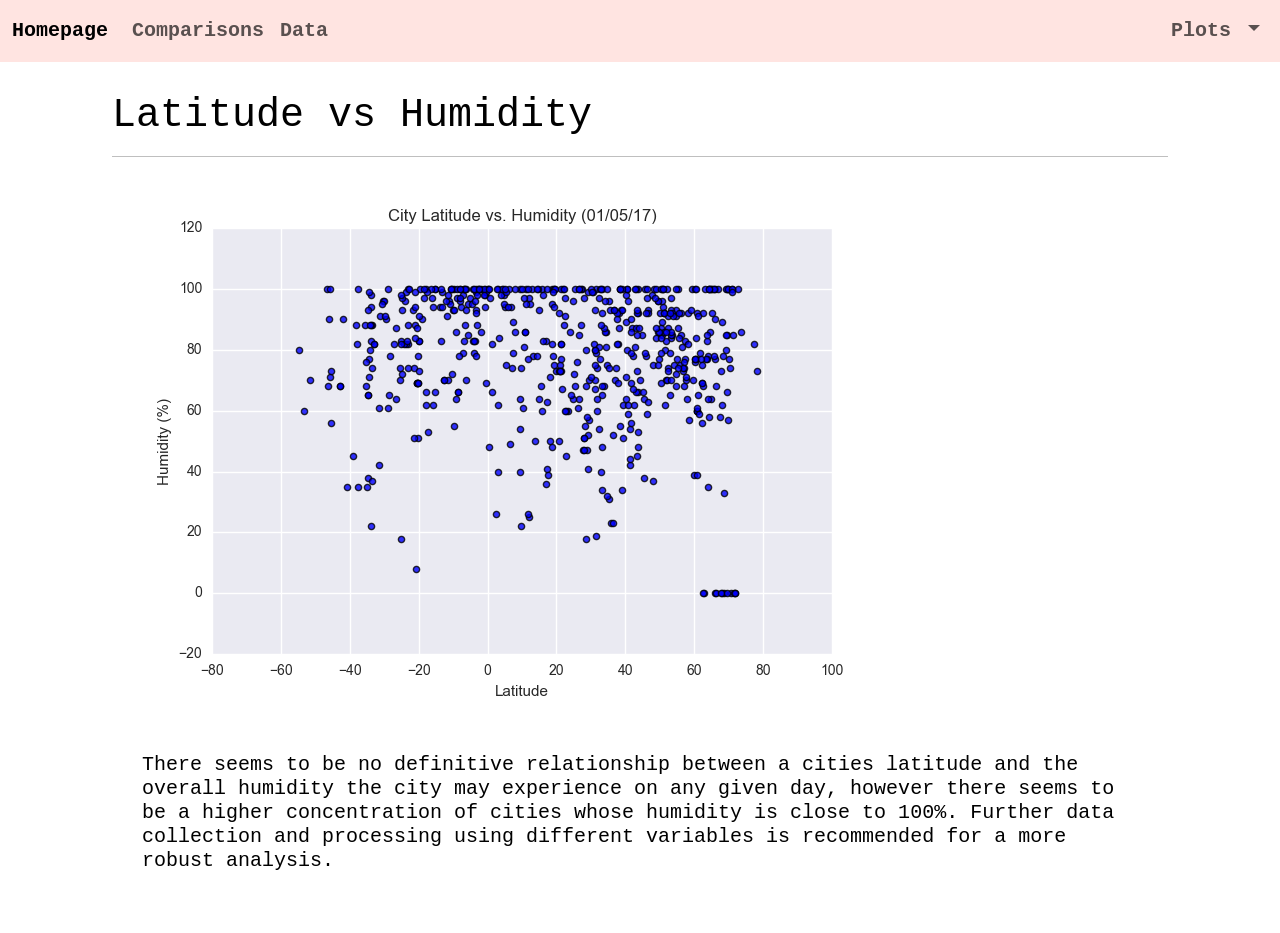
<file: humidity.html>
<!DOCTYPE html>
<html lang="en">
  <head>
    <meta charset="UTF-8" />
    <meta name="viewport" content="width=device-width, initial-scale=1.0" />
    <title>Humidity</title>
    <link
      href="https://cdn.jsdelivr.net/npm/bootstrap@5.0.1/dist/css/bootstrap.min.css"
      rel="stylesheet"
      integrity="sha384-+0n0xVW2eSR5OomGNYDnhzAbDsOXxcvSN1TPprVMTNDbiYZCxYbOOl7+AMvyTG2x"
      crossorigin="anonymous"
    />
    <link rel="stylesheet" href="style.css" />
  </head>
  <body>
    <!-- Left side of navbar -->
    <nav
      class="navbar navbar-expand-lg navbar-light"
      style="background-color: mistyrose"
    >
      <div class="container-fluid d-flex align-items-md-center">
        <a class="navbar-brand" href="index.html">Homepage</a>
        <button
          class="navbar-toggler"
          type="button"
          data-bs-toggle="collapse"
          data-bs-target="#navbarSupportedContent"
          aria-controls="navbarSupportedContent"
          aria-expanded="false"
          aria-label="Toggle navigation"
        >
          <span class="navbar-toggler-icon"></span>
        </button>

        <!-- Comparisons and Data navbars -->
        <div class="collapse navbar-collapse" id="navbarNav">
          <ul class="navbar-nav">
            <li class="nav-item">
              <a class="nav-link" href="comparisons.html">Comparisons</a>
            </li>
            <li class="nav-item">
              <a class="nav-link" href="data.html">Data</a>
            </li>
          </ul>
        </div>

        <!-- Right side of navbar -->
        <div class="dropdown ms-3">
          <div class="collapse navbar-collapse" id="navbarSupportedContent">
            <ul class="navbar-nav me-auto mb-2 mb-lg-0">
              <li class="nav-item dropdown">
                <a
                  class="nav-link dropdown-toggle"
                  href="#"
                  id="navbarDropdown"
                  role="button"
                  data-bs-toggle="dropdown"
                  aria-expanded="false"
                >
                  Plots
                </a>
                <ul
                  class="dropdown-menu dropdown-menu-end"
                  aria-labelledby="navbarDropdown"
                >
                  <li>
                    <a class="dropdown-item" href="cloudiness.html"
                      >Cloudiness Map</a
                    >
                  </li>
                  <li>
                    <a class="dropdown-item" href="humidity.html"
                      >Humidity Map</a
                    >
                  </li>
                  <li>
                    <a class="dropdown-item" href="temp.html"
                      >Temperature Map</a
                    >
                  </li>
                  <li>
                    <a class="dropdown-item" href="wind.html">Windiness Map</a>
                  </li>
                  <li><hr class="dropdown-divider" /></li>
                  <li>
                    <a class="dropdown-item" href="index.html"
                      >Homepage</a
                    >
                  </li>
                </ul>
              </li>
            </ul>
          </div>
        </div>
      </div>
    </nav>

    <!-- Main body of page -->
    <div class="container-md">
      <section class="row">
        <div class="col">
          <article class="project-description">
            <h1 class="description-header">Latitude vs Humidity</h1>
            <hr />
            <img
              src="Resources/assets/images/humidity.png"
              alt="Latitude vs Humidity"
              class="img-fluid"
            />
            <h3>
              There seems to be no definitive relationship between a cities
              latitude and the overall humidity the city may experience on any
              given day, however there seems to be a higher concentration of cities whose humidity is close to 100%. Further data
              collection and processing using different variables is recommended
              for a more robust analysis.
          </article>
        </div>
      </section>
    </div>

    <!-- Separate scripts solution -->
    <script
      src="https://cdn.jsdelivr.net/npm/@popperjs/core@2.9.2/dist/umd/popper.min.js"
      integrity="sha384-IQsoLXl5PILFhosVNubq5LC7Qb9DXgDA9i+tQ8Zj3iwWAwPtgFTxbJ8NT4GN1R8p"
      crossorigin="anonymous"
    ></script>
    <script
      src="https://cdn.jsdelivr.net/npm/bootstrap@5.0.1/dist/js/bootstrap.min.js"
      integrity="sha384-Atwg2Pkwv9vp0ygtn1JAojH0nYbwNJLPhwyoVbhoPwBhjQPR5VtM2+xf0Uwh9KtT"
      crossorigin="anonymous"
    ></script>
  </body>
</html>
</file>
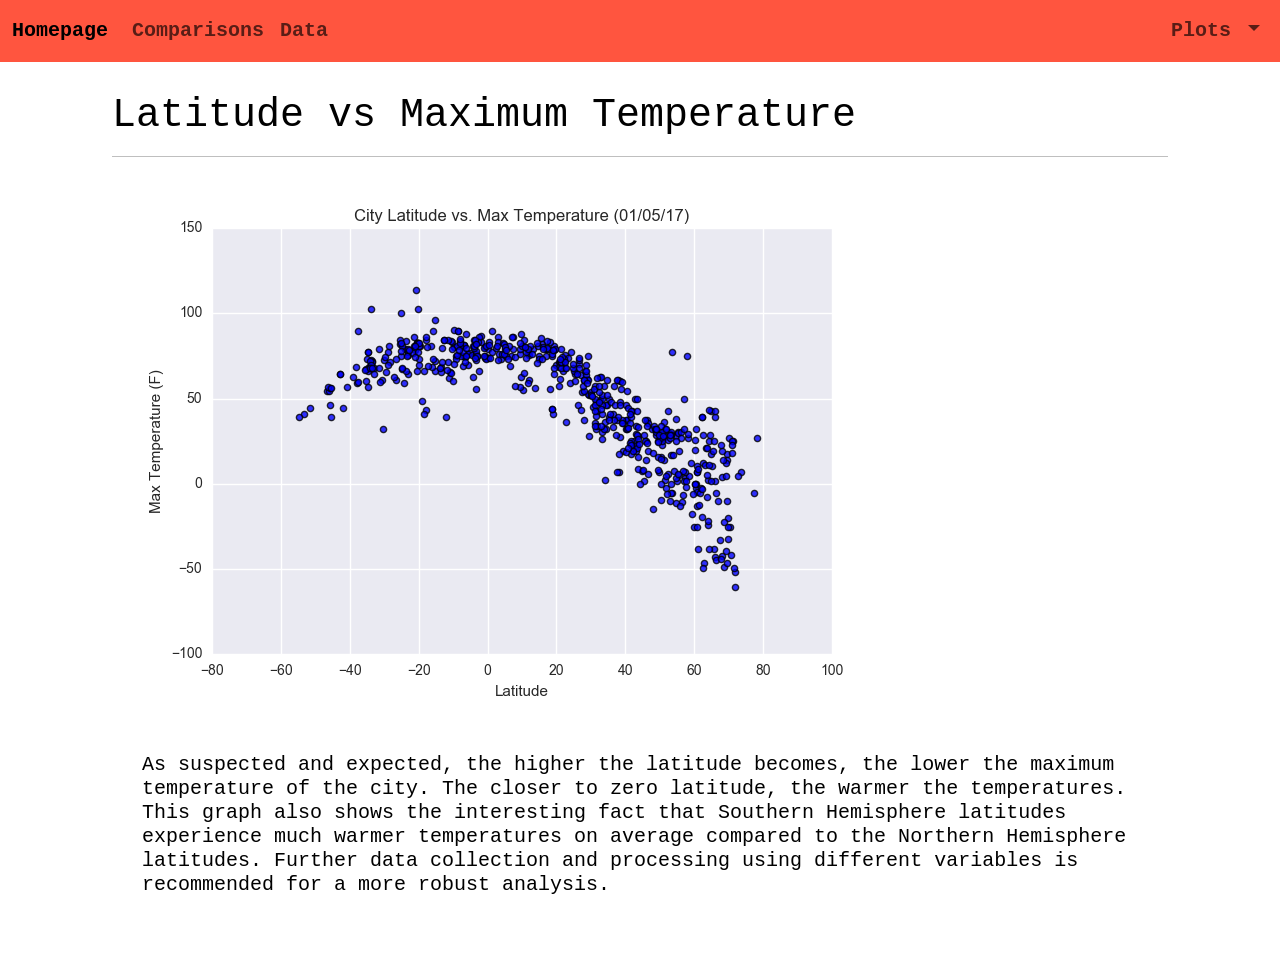
<file: temp.html>
<!DOCTYPE html>
<html lang="en">
  <head>
    <meta charset="UTF-8" />
    <meta name="viewport" content="width=device-width, initial-scale=1.0" />
    <title>Temperature</title>
    <link
      href="https://cdn.jsdelivr.net/npm/bootstrap@5.0.1/dist/css/bootstrap.min.css"
      rel="stylesheet"
      integrity="sha384-+0n0xVW2eSR5OomGNYDnhzAbDsOXxcvSN1TPprVMTNDbiYZCxYbOOl7+AMvyTG2x"
      crossorigin="anonymous"
    />
    <link rel="stylesheet" href="style.css" />
  </head>
  <body>
    <!-- Left side of navbar -->
    <nav
      class="navbar navbar-expand-lg navbar-light"
      style="background-color: rgba(255, 30, 0, 0.753)"
    >
      <div class="container-fluid d-flex align-items-md-center">
        <a class="navbar-brand" href="index.html">Homepage</a>
        <button
          class="navbar-toggler"
          type="button"
          data-bs-toggle="collapse"
          data-bs-target="#navbarSupportedContent"
          aria-controls="navbarSupportedContent"
          aria-expanded="false"
          aria-label="Toggle navigation"
        >
          <span class="navbar-toggler-icon"></span>
        </button>

        <!-- Comparisons and Data navbars -->
        <div class="collapse navbar-collapse" id="navbarNav">
          <ul class="navbar-nav">
            <li class="nav-item">
              <a class="nav-link" href="comparisons.html">Comparisons</a>
            </li>
            <li class="nav-item">
              <a class="nav-link" href="data.html">Data</a>
            </li>
          </ul>
        </div>

        <!-- Right side of navbar -->
        <div class="dropdown ms-3">
          <div class="collapse navbar-collapse" id="navbarSupportedContent">
            <ul class="navbar-nav me-auto mb-2 mb-lg-0">
              <li class="nav-item dropdown">
                <a
                  class="nav-link dropdown-toggle"
                  href="#"
                  id="navbarDropdown"
                  role="button"
                  data-bs-toggle="dropdown"
                  aria-expanded="false"
                >
                  Plots
                </a>
                <ul
                  class="dropdown-menu dropdown-menu-end"
                  aria-labelledby="navbarDropdown"
                >
                  <li>
                    <a class="dropdown-item" href="cloudiness.html"
                      >Cloudiness Map</a
                    >
                  </li>
                  <li>
                    <a class="dropdown-item" href="humidity.html"
                      >Humidity Map</a
                    >
                  </li>
                  <li>
                    <a class="dropdown-item" href="temp.html"
                      >Temperature Map</a
                    >
                  </li>
                  <li>
                    <a class="dropdown-item" href="wind.html">Windiness Map</a>
                  </li>
                  <li><hr class="dropdown-divider" /></li>
                  <li>
                    <a class="dropdown-item" href="index.html">Homepage</a>
                  </li>
                </ul>
              </li>
            </ul>
          </div>
        </div>
      </div>
    </nav>

    <!-- Main body of page -->
    <div class="container-md">
      <section class="row">
        <div class="col">
          <article class="project-description">
            <h1 class="description-header">Latitude vs Maximum Temperature</h1>
            <hr />
            <img
              src="Resources/assets/images/max_temp.png"
              alt="Latitude vs Max Temperature"
              class="img-fluid"
            />
            <h3>
              As suspected and expected, the higher the latitude becomes, the
              lower the maximum temperature of the city. The closer to zero
              latitude, the warmer the temperatures. This graph also shows the
              interesting fact that Southern Hemisphere latitudes experience
              much warmer temperatures on average compared to the Northern
              Hemisphere latitudes. Further data collection and processing using
              different variables is recommended for a more robust analysis.
            </h3>
          </article>
        </div>
      </section>
    </div>

    <!-- Separate scripts solution -->
    <script
      src="https://cdn.jsdelivr.net/npm/@popperjs/core@2.9.2/dist/umd/popper.min.js"
      integrity="sha384-IQsoLXl5PILFhosVNubq5LC7Qb9DXgDA9i+tQ8Zj3iwWAwPtgFTxbJ8NT4GN1R8p"
      crossorigin="anonymous"
    ></script>
    <script
      src="https://cdn.jsdelivr.net/npm/bootstrap@5.0.1/dist/js/bootstrap.min.js"
      integrity="sha384-Atwg2Pkwv9vp0ygtn1JAojH0nYbwNJLPhwyoVbhoPwBhjQPR5VtM2+xf0Uwh9KtT"
      crossorigin="anonymous"
    ></script>
  </body>
</html>
</file>
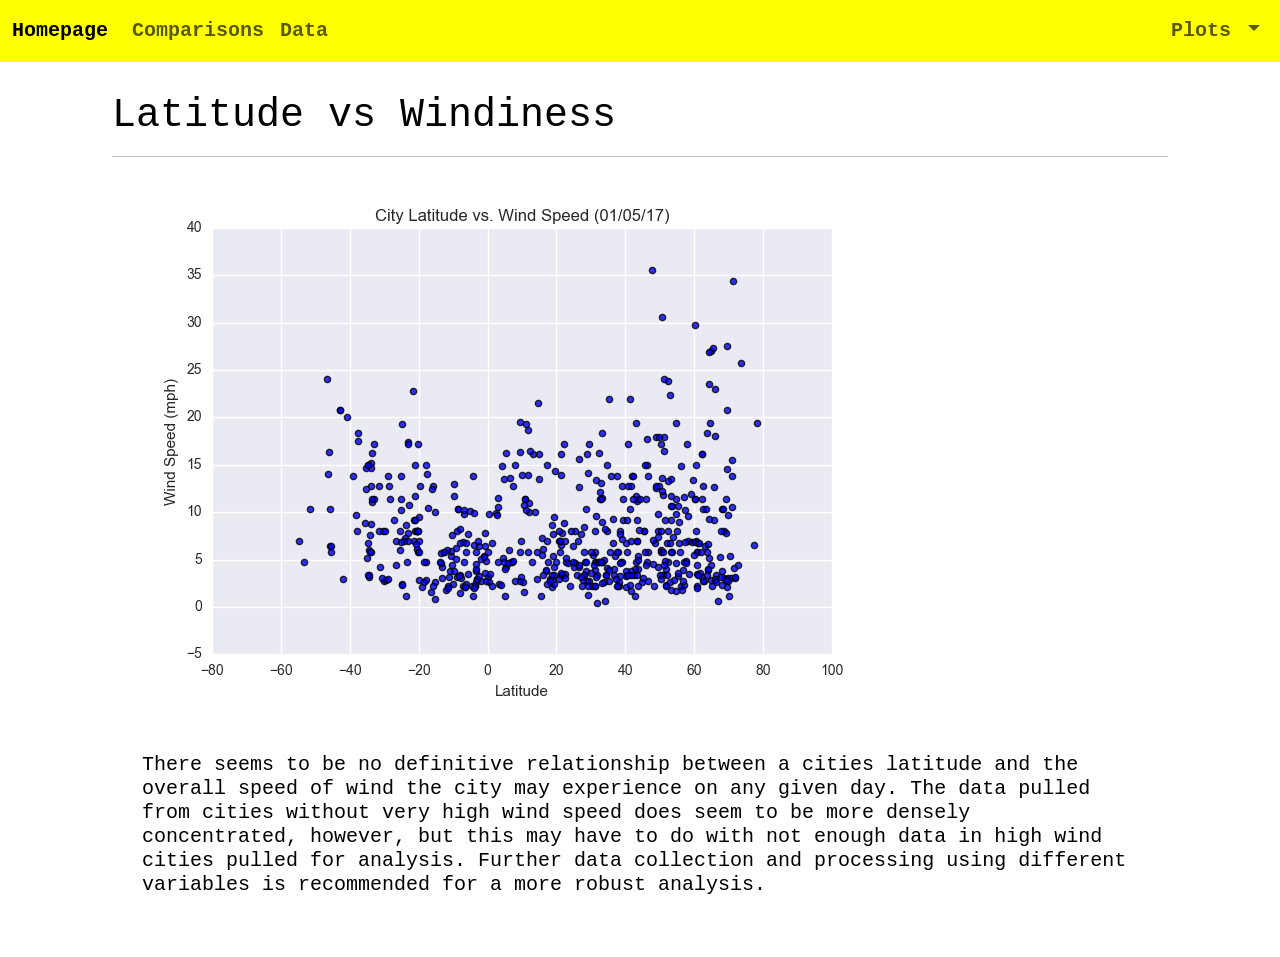
<file: wind.html>
<!DOCTYPE html>
<html lang="en">
  <head>
    <meta charset="UTF-8" />
    <meta name="viewport" content="width=device-width, initial-scale=1.0" />
    <title>Windiness</title>
    <link
      href="https://cdn.jsdelivr.net/npm/bootstrap@5.0.1/dist/css/bootstrap.min.css"
      rel="stylesheet"
      integrity="sha384-+0n0xVW2eSR5OomGNYDnhzAbDsOXxcvSN1TPprVMTNDbiYZCxYbOOl7+AMvyTG2x"
      crossorigin="anonymous"
    />
    <link rel="stylesheet" href="style.css" />
  </head>
  <body>
    <!-- Left side of navbar -->
    <nav
      class="navbar navbar-expand-lg navbar-light"
      style="background-color: yellow"
    >
      <div class="container-fluid d-flex align-items-md-center">
        <a class="navbar-brand" href="index.html">Homepage</a>
        <button
          class="navbar-toggler"
          type="button"
          data-bs-toggle="collapse"
          data-bs-target="#navbarSupportedContent"
          aria-controls="navbarSupportedContent"
          aria-expanded="false"
          aria-label="Toggle navigation"
        >
          <span class="navbar-toggler-icon"></span>
        </button>

        <!-- Comparisons and Data navbars -->
        <div class="collapse navbar-collapse" id="navbarNav">
          <ul class="navbar-nav">
            <li class="nav-item">
              <a class="nav-link" href="comparisons.html">Comparisons</a>
            </li>
            <li class="nav-item">
              <a class="nav-link" href="data.html">Data</a>
            </li>
          </ul>
        </div>

        <!-- Right side of navbar -->
        <div class="dropdown ms-3">
          <div class="collapse navbar-collapse" id="navbarSupportedContent">
            <ul class="navbar-nav me-auto mb-2 mb-lg-0">
              <li class="nav-item dropdown">
                <a
                  class="nav-link dropdown-toggle"
                  href="#"
                  id="navbarDropdown"
                  role="button"
                  data-bs-toggle="dropdown"
                  aria-expanded="false"
                >
                  Plots
                </a>
                <ul
                  class="dropdown-menu dropdown-menu-end"
                  aria-labelledby="navbarDropdown"
                >
                  <li>
                    <a class="dropdown-item" href="cloudiness.html"
                      >Cloudiness Map</a
                    >
                  </li>
                  <li>
                    <a class="dropdown-item" href="humidity.html"
                      >Humidity Map</a
                    >
                  </li>
                  <li>
                    <a class="dropdown-item" href="temp.html"
                      >Temperature Map</a
                    >
                  </li>
                  <li>
                    <a class="dropdown-item" href="wind.html">Windiness Map</a>
                  </li>
                  <li><hr class="dropdown-divider" /></li>
                  <li>
                    <a class="dropdown-item" href="index.html">Homepage</a>
                  </li>
                </ul>
              </li>
            </ul>
          </div>
        </div>
      </div>
    </nav>

    <!-- Main body of page -->
    <div class="container-md">
      <section class="row">
        <div class="col">
          <article class="project-description">
            <h1 class="description-header">Latitude vs Windiness</h1>
            <hr />
            <img
              src="Resources/assets/images/wind.png"
              alt="Latitude vs Windiness"
              class="img-fluid"
            />
            <h3>
              There seems to be no definitive relationship between a cities
              latitude and the overall speed of wind the city may experience on
              any given day. The data pulled from cities without very high wind
              speed does seem to be more densely concentrated, however, but this
              may have to do with not enough data in high wind cities pulled for
              analysis. Further data collection and processing using different
              variables is recommended for a more robust analysis.
            </h3>
          </article>
        </div>
      </section>
    </div>

    <!-- Separate scripts solution -->
    <script
      src="https://cdn.jsdelivr.net/npm/@popperjs/core@2.9.2/dist/umd/popper.min.js"
      integrity="sha384-IQsoLXl5PILFhosVNubq5LC7Qb9DXgDA9i+tQ8Zj3iwWAwPtgFTxbJ8NT4GN1R8p"
      crossorigin="anonymous"
    ></script>
    <script
      src="https://cdn.jsdelivr.net/npm/bootstrap@5.0.1/dist/js/bootstrap.min.js"
      integrity="sha384-Atwg2Pkwv9vp0ygtn1JAojH0nYbwNJLPhwyoVbhoPwBhjQPR5VtM2+xf0Uwh9KtT"
      crossorigin="anonymous"
    ></script>
  </body>
</html>
</file>
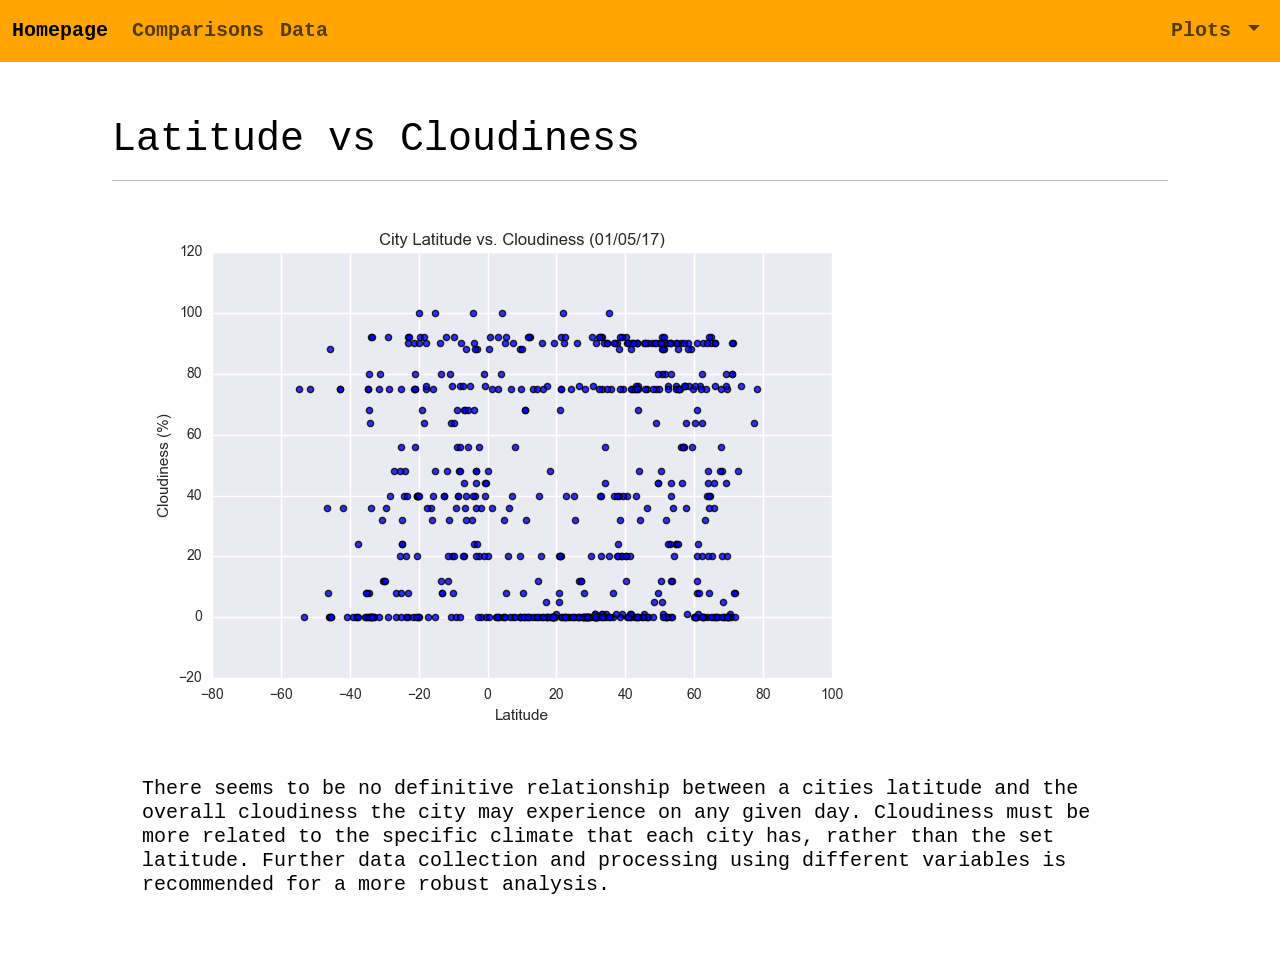
<file: Code/cloudiness.html>
<!DOCTYPE html>
<html lang="en">
  <head>
    <meta charset="UTF-8" />
    <meta name="viewport" content="width=device-width, initial-scale=1.0" />
    <title>Cloudiness</title>
    <link
      href="https://cdn.jsdelivr.net/npm/bootstrap@5.0.1/dist/css/bootstrap.min.css"
      rel="stylesheet"
      integrity="sha384-+0n0xVW2eSR5OomGNYDnhzAbDsOXxcvSN1TPprVMTNDbiYZCxYbOOl7+AMvyTG2x"
      crossorigin="anonymous"
    />
    <link rel="stylesheet" href="style.css" />
  </head>
  <body>
    <!-- Left side of navbar -->
    <nav
      class="navbar navbar-expand-lg navbar-light"
      style="background-color: orange"
    >
      <div class="container-fluid d-flex align-items-md-center">
        <a class="navbar-brand" href="landing_page.html">Homepage</a>
        <button
          class="navbar-toggler"
          type="button"
          data-bs-toggle="collapse"
          data-bs-target="#navbarSupportedContent"
          aria-controls="navbarSupportedContent"
          aria-expanded="false"
          aria-label="Toggle navigation"
        >
          <span class="navbar-toggler-icon"></span>
        </button>

        <!-- Comparisons and Data navbars -->
        <div class="collapse navbar-collapse" id="navbarNav">
          <ul class="navbar-nav">
            <li class="nav-item">
              <a class="nav-link" href="comparisons.html">Comparisons</a>
            </li>
            <li class="nav-item">
              <a class="nav-link" href="data.html">Data</a>
            </li>
          </ul>
        </div>

        <!-- Right side of navbar -->
        <div class="dropdown ms-3">
          <div class="collapse navbar-collapse" id="navbarSupportedContent">
            <ul class="navbar-nav me-auto mb-2 mb-lg-0">
              <li class="nav-item dropdown">
                <a
                  class="nav-link dropdown-toggle"
                  href="#"
                  id="navbarDropdown"
                  role="button"
                  data-bs-toggle="dropdown"
                  aria-expanded="false"
                >
                  Plots
                </a>
                <ul
                  class="dropdown-menu dropdown-menu-end"
                  aria-labelledby="navbarDropdown"
                >
                  <li>
                    <a class="dropdown-item" href="cloudiness.html"
                      >Cloudiness Map</a
                    >
                  </li>
                  <li>
                    <a class="dropdown-item" href="humidity.html"
                      >Humidity Map</a
                    >
                  </li>
                  <li>
                    <a class="dropdown-item" href="temp.html"
                      >Temperature Map</a
                    >
                  </li>
                  <li>
                    <a class="dropdown-item" href="wind.html">Windiness Map</a>
                  </li>
                  <li><hr class="dropdown-divider" /></li>
                  <li>
                    <a class="dropdown-item" href="landing_page.html"
                      >Homepage</a
                    >
                  </li>
                </ul>
              </li>
            </ul>
          </div>
        </div>
      </div>
    </nav>
    <br />
    <!-- Main body of page -->
    <div class="container-md">
      <section class="row">
        <div class="col">
          <article class="project-description">
            <h1 class="description-header">Latitude vs Cloudiness</h1>
            <hr />
            <img
              src="/Resources/assets/images/cloudiness.png"
              alt="Latitude vs Cloudiness"
              class="img-fluid"
            />
            <h3>
              There seems to be no definitive relationship between a cities
              latitude and the overall cloudiness the city may experience on any
              given day. Cloudiness must be more related to the specific climate
              that each city has, rather than the set latitude. Further data
              collection and processing using different variables is recommended
              for a more robust analysis.
            </h3>
          </article>
        </div>
      </section>
    </div>

    <!-- Separate scripts solution -->
    <script
      src="https://cdn.jsdelivr.net/npm/@popperjs/core@2.9.2/dist/umd/popper.min.js"
      integrity="sha384-IQsoLXl5PILFhosVNubq5LC7Qb9DXgDA9i+tQ8Zj3iwWAwPtgFTxbJ8NT4GN1R8p"
      crossorigin="anonymous"
    ></script>
    <script
      src="https://cdn.jsdelivr.net/npm/bootstrap@5.0.1/dist/js/bootstrap.min.js"
      integrity="sha384-Atwg2Pkwv9vp0ygtn1JAojH0nYbwNJLPhwyoVbhoPwBhjQPR5VtM2+xf0Uwh9KtT"
      crossorigin="anonymous"
    ></script>
  </body>
</html>
</file>
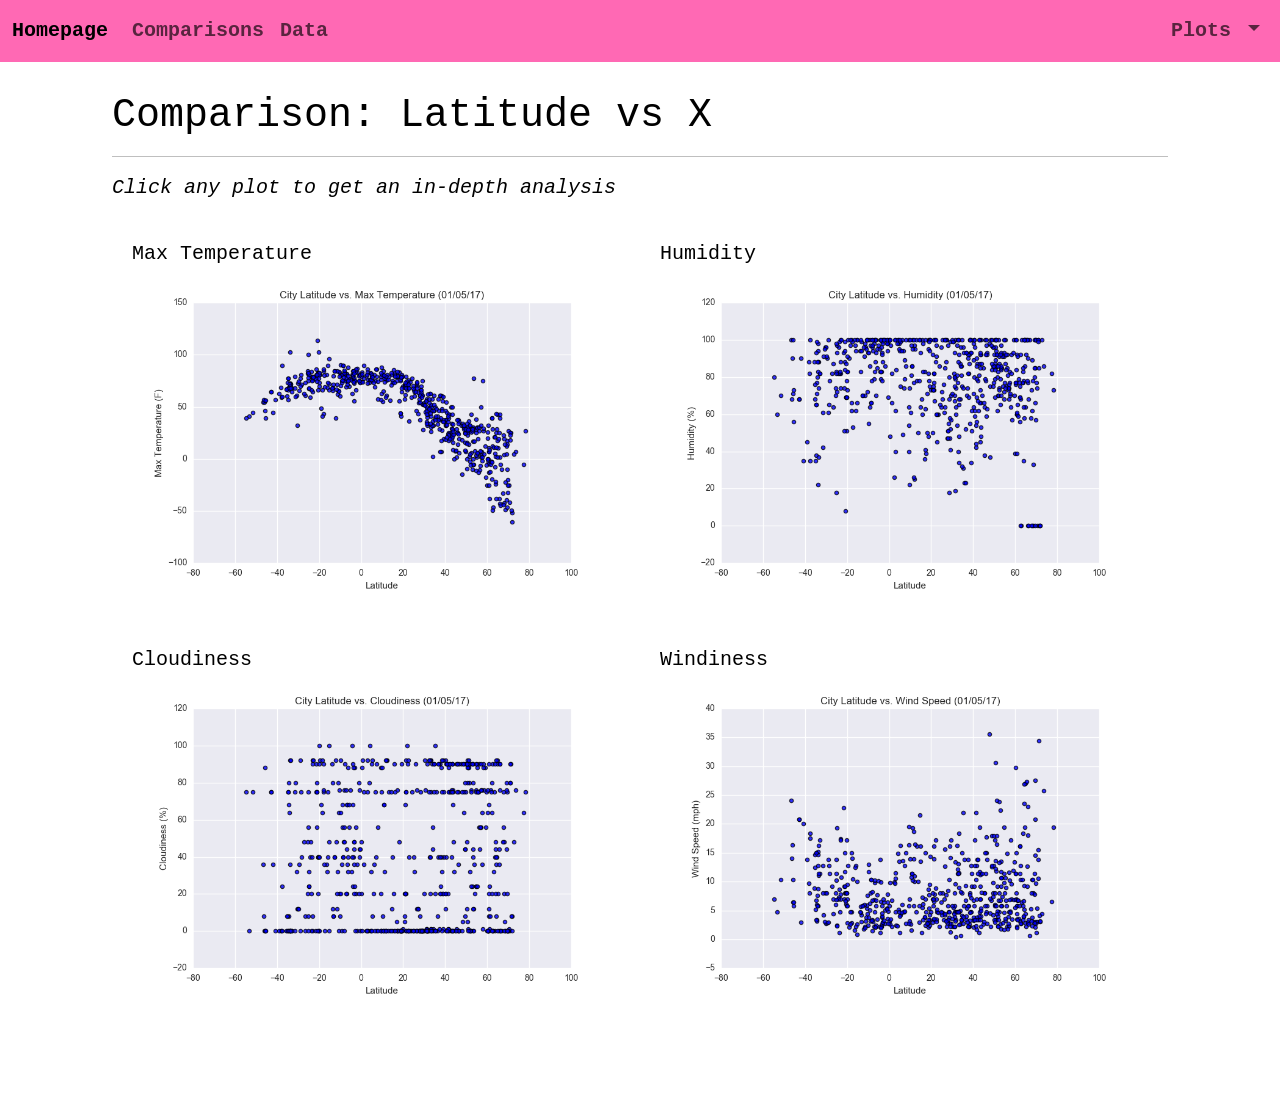
<file: Code/comparisons.html>
<!DOCTYPE html>
<html lang="en">
  <head>
    <meta charset="UTF-8" />
    <meta name="viewport" content="width=device-width, initial-scale=1.0" />
    <title>Comparisons</title>
    <link
      href="https://cdn.jsdelivr.net/npm/bootstrap@5.0.1/dist/css/bootstrap.min.css"
      rel="stylesheet"
      integrity="sha384-+0n0xVW2eSR5OomGNYDnhzAbDsOXxcvSN1TPprVMTNDbiYZCxYbOOl7+AMvyTG2x"
      crossorigin="anonymous"
    />
    <link rel="stylesheet" href="style.css" />
  </head>
  <body>
    <!-- Left side of navbar -->
    <nav
      class="navbar navbar-expand-lg navbar-light"
      style="background-color: hotpink"
    >
      <div class="container-fluid d-flex align-items-md-center">
        <a class="navbar-brand" href="landing_page.html">Homepage</a>
        <button
          class="navbar-toggler"
          type="button"
          data-bs-toggle="collapse"
          data-bs-target="#navbarSupportedContent"
          aria-controls="navbarSupportedContent"
          aria-expanded="false"
          aria-label="Toggle navigation"
        >
          <span class="navbar-toggler-icon"></span>
        </button>

        <!-- Comparisons and Data navbars -->
        <div class="collapse navbar-collapse" id="navbarNav">
          <ul class="navbar-nav">
            <li class="nav-item">
              <a class="nav-link" href="comparisons.html">Comparisons</a>
            </li>
            <li class="nav-item">
              <a class="nav-link" href="data.html">Data</a>
            </li>
          </ul>
        </div>

        <!-- Right side of navbar -->
        <div class="dropdown ms-3">
          <div class="collapse navbar-collapse" id="navbarSupportedContent">
            <ul class="navbar-nav me-auto mb-2 mb-lg-0">
              <li class="nav-item dropdown">
                <a
                  class="nav-link dropdown-toggle"
                  href="#"
                  id="navbarDropdown"
                  role="button"
                  data-bs-toggle="dropdown"
                  aria-expanded="false"
                >
                  Plots
                </a>
                <ul
                  class="dropdown-menu dropdown-menu-end"
                  aria-labelledby="navbarDropdown"
                >
                  <li>
                    <a class="dropdown-item" href="cloudiness.html"
                      >Cloudiness Map</a
                    >
                  </li>
                  <li>
                    <a class="dropdown-item" href="humidity.html"
                      >Humidity Map</a
                    >
                  </li>
                  <li>
                    <a class="dropdown-item" href="temp.html"
                      >Temperature Map</a
                    >
                  </li>
                  <li>
                    <a class="dropdown-item" href="wind.html">Windiness Map</a>
                  </li>
                  <li><hr class="dropdown-divider" /></li>
                  <li>
                    <a class="dropdown-item" href="landing_page.html"
                      >Homepage</a
                    >
                  </li>
                </ul>
              </li>
            </ul>
          </div>
        </div>
      </div>
    </nav>

    <!-- Main grid -->
    <div class="container-md">
      <section class="row">
        <div>
          <div class="project-description">
            <h1 class="description-header">Comparison: Latitude vs X</h1>
            <hr />
            <p class="blurb">Click any plot to get an in-depth analysis</p>
            <div class="container" style="padding-bottom: 40px">
              <div class="row">
                <div class="col-lg-6" style="padding: 20px">
                  <div class="imageNav-header">Max Temperature</div>
                  <a href="temp.html">
                    <img
                      src="/Resources/assets/images/max_temp.png"
                      alt="Latitude vs. Max Temperature"
                      ,
                      title="Latitude vs. Max Temperature"
                      class="img-fluid"
                    />
                  </a>
                </div>
                <div class="col-lg-6" style="padding: 20px">
                  <div class="imageNav-header">Humidity</div>
                  <a href="humidity.html">
                    <img
                      src="/Resources/assets/images/humidity.png"
                      alt="Latitude vs. Humidity"
                      ,
                      title="Latitude vs. Humidity"
                      class="img-fluid"
                    />
                  </a>
                </div>
                <div class="col-lg-6" style="padding: 20px">
                  <div class="imageNav-header">Cloudiness</div>
                  <a href="cloudiness.html">
                    <img
                      src="/Resources/assets/images/cloudiness.png"
                      alt="Latitude vs. Cloudiness"
                      ,
                      title="Latitude vs. Cloudiness"
                      ,
                      class="img-fluid"
                    />
                  </a>
                </div>
                <div class="col-lg-6" style="padding: 20px">
                  <div class="imageNav-header">Windiness</div>
                  <a href="wind.html">
                    <img
                      src="/Resources/assets/images/wind.png"
                      alt="Latitude vs. Wind Speed"
                      ,
                      title="Latitude vs. Wind Speed"
                      ,
                      class="img-fluid"
                    />
                  </a>
                </div>
              </div>
            </div>
          </div>
        </div>
      </section>
    </div>

    <!-- Separate scripts solution -->
    <script
      src="https://cdn.jsdelivr.net/npm/@popperjs/core@2.9.2/dist/umd/popper.min.js"
      integrity="sha384-IQsoLXl5PILFhosVNubq5LC7Qb9DXgDA9i+tQ8Zj3iwWAwPtgFTxbJ8NT4GN1R8p"
      crossorigin="anonymous"
    ></script>
    <script
      src="https://cdn.jsdelivr.net/npm/bootstrap@5.0.1/dist/js/bootstrap.min.js"
      integrity="sha384-Atwg2Pkwv9vp0ygtn1JAojH0nYbwNJLPhwyoVbhoPwBhjQPR5VtM2+xf0Uwh9KtT"
      crossorigin="anonymous"
    ></script>
  </body>
</html>
</file>
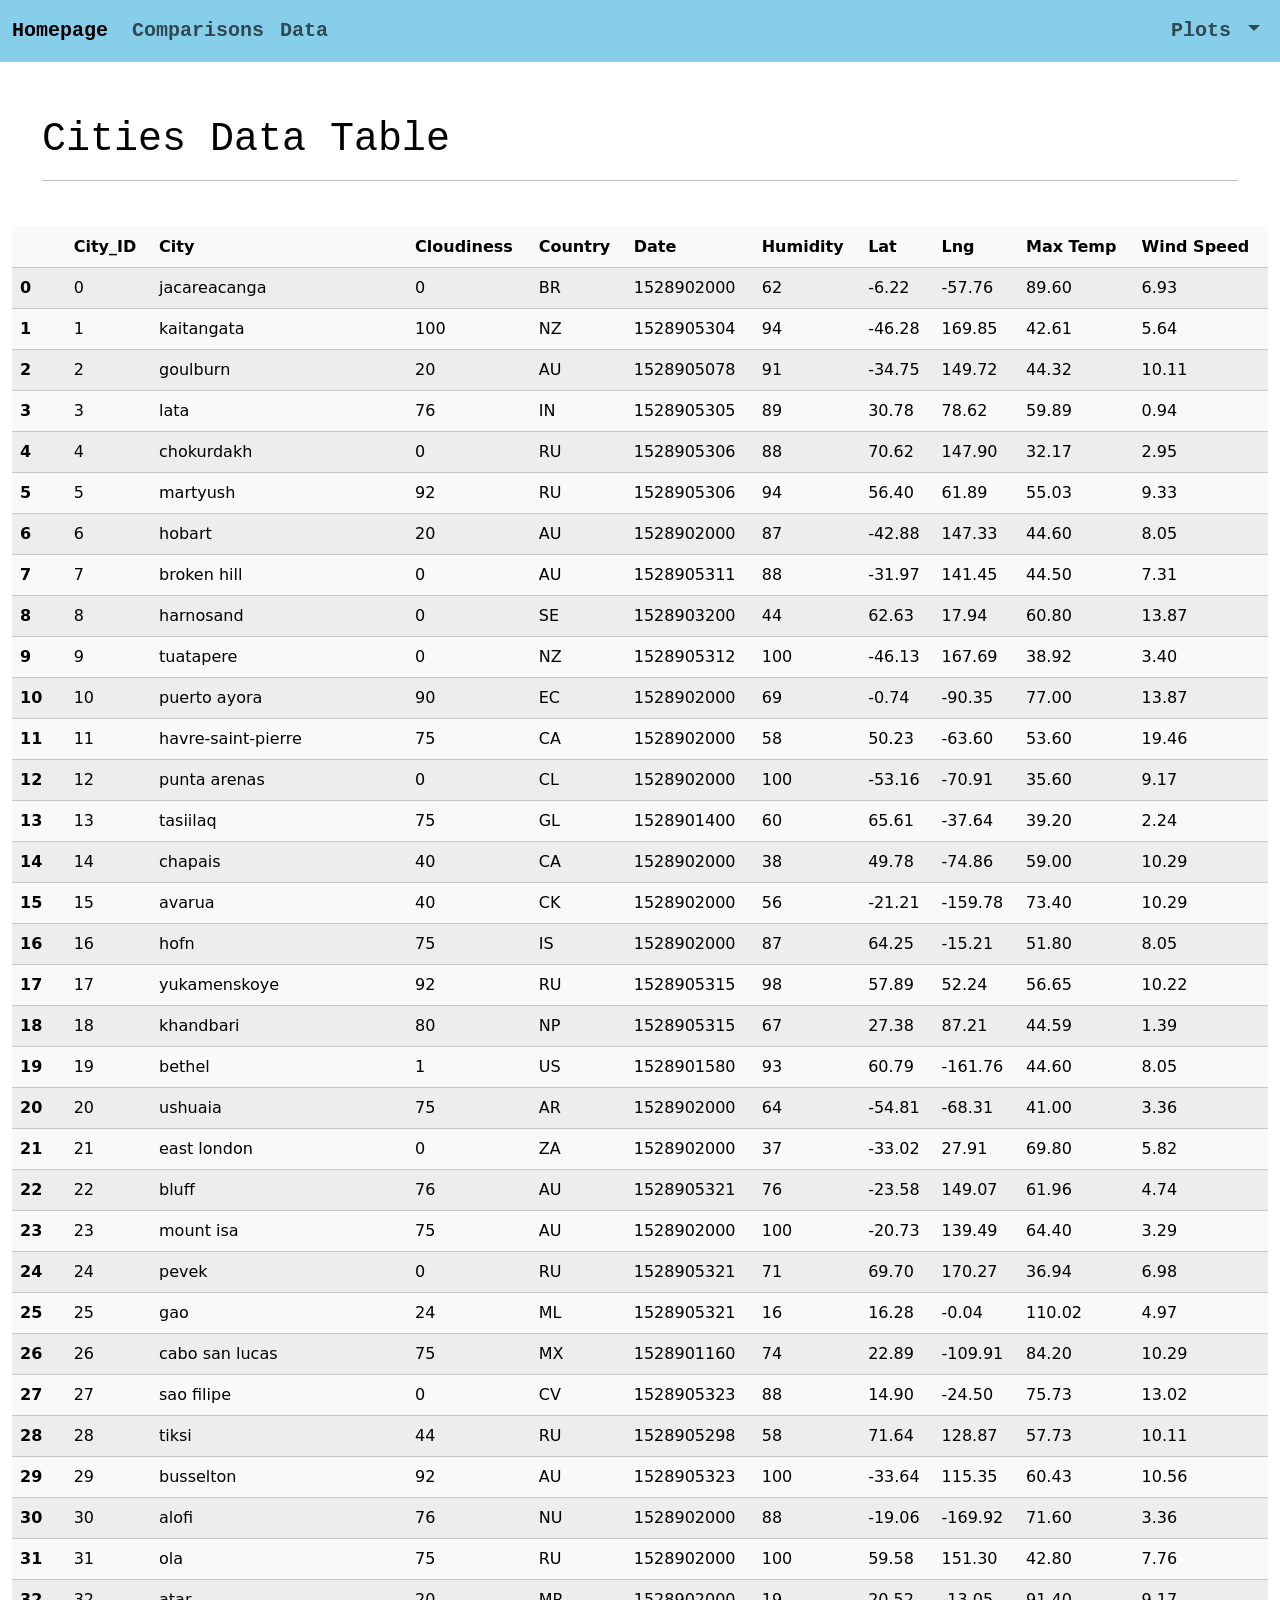
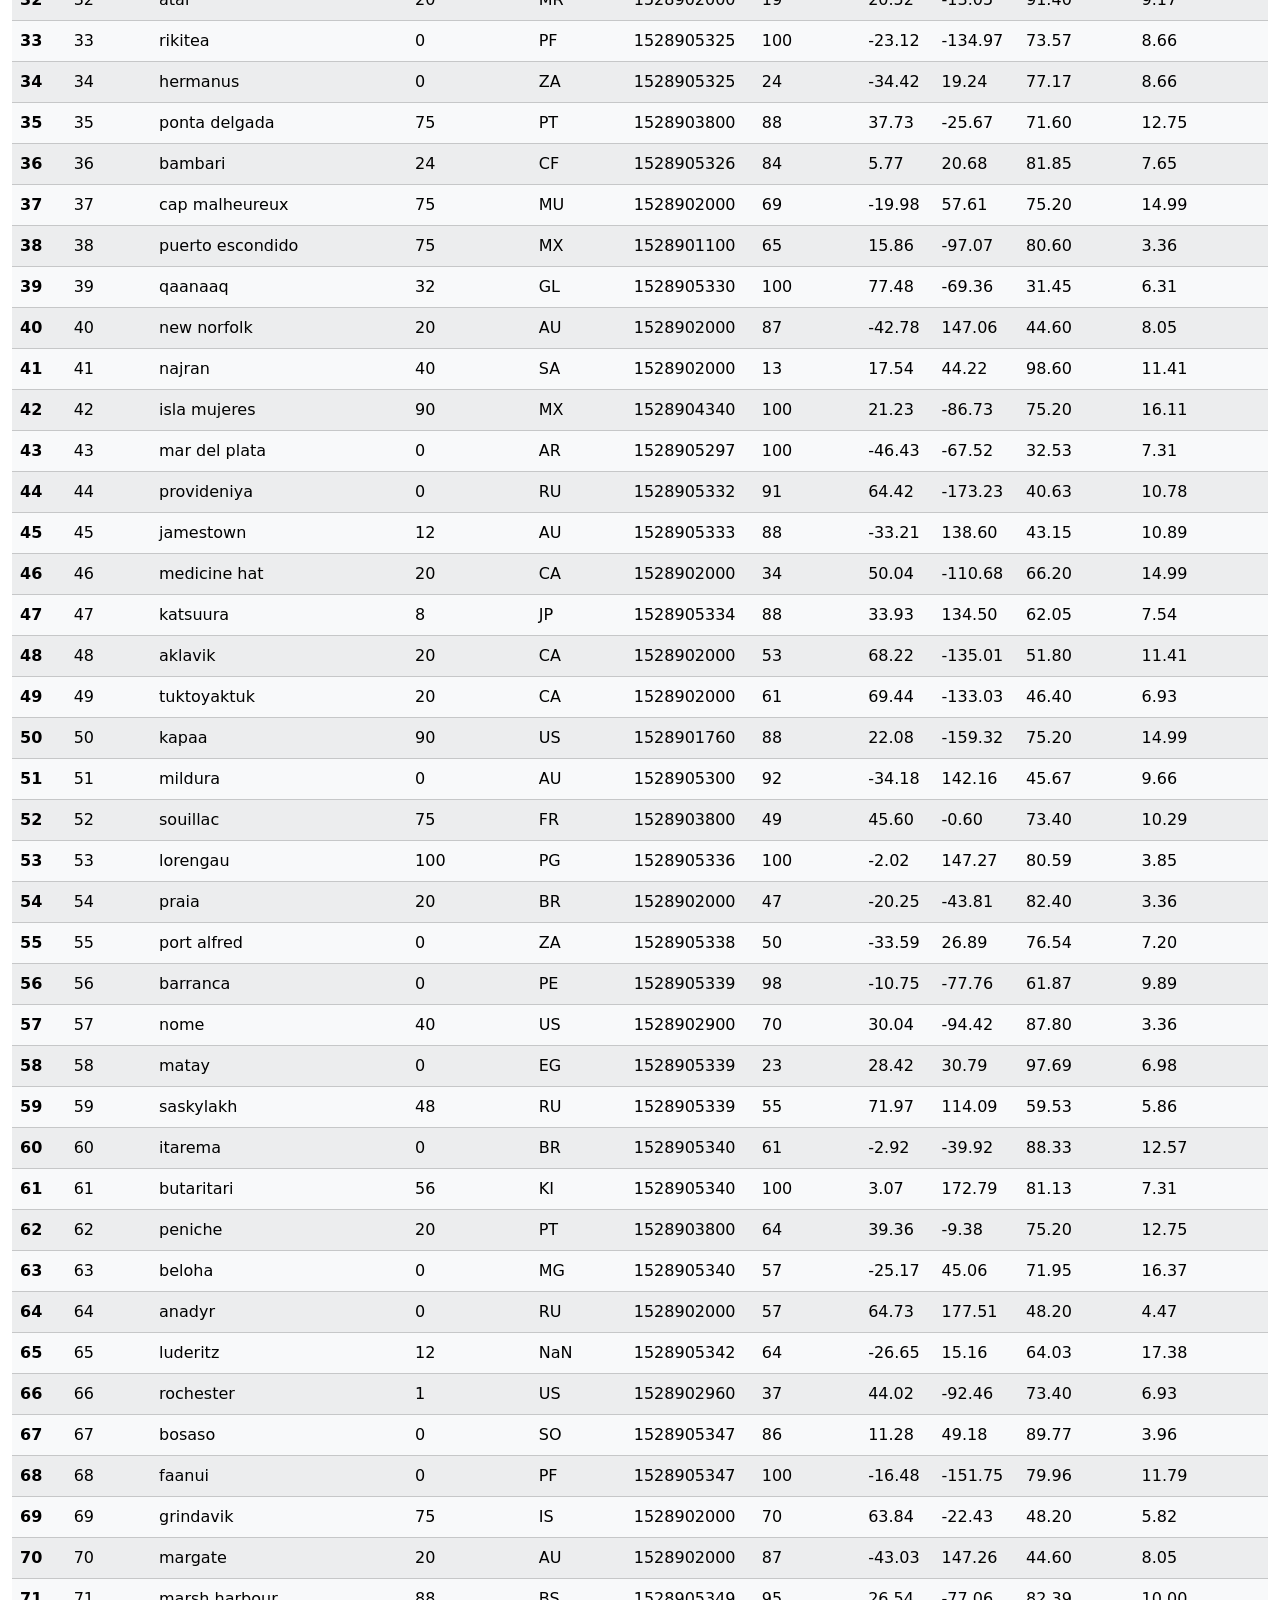
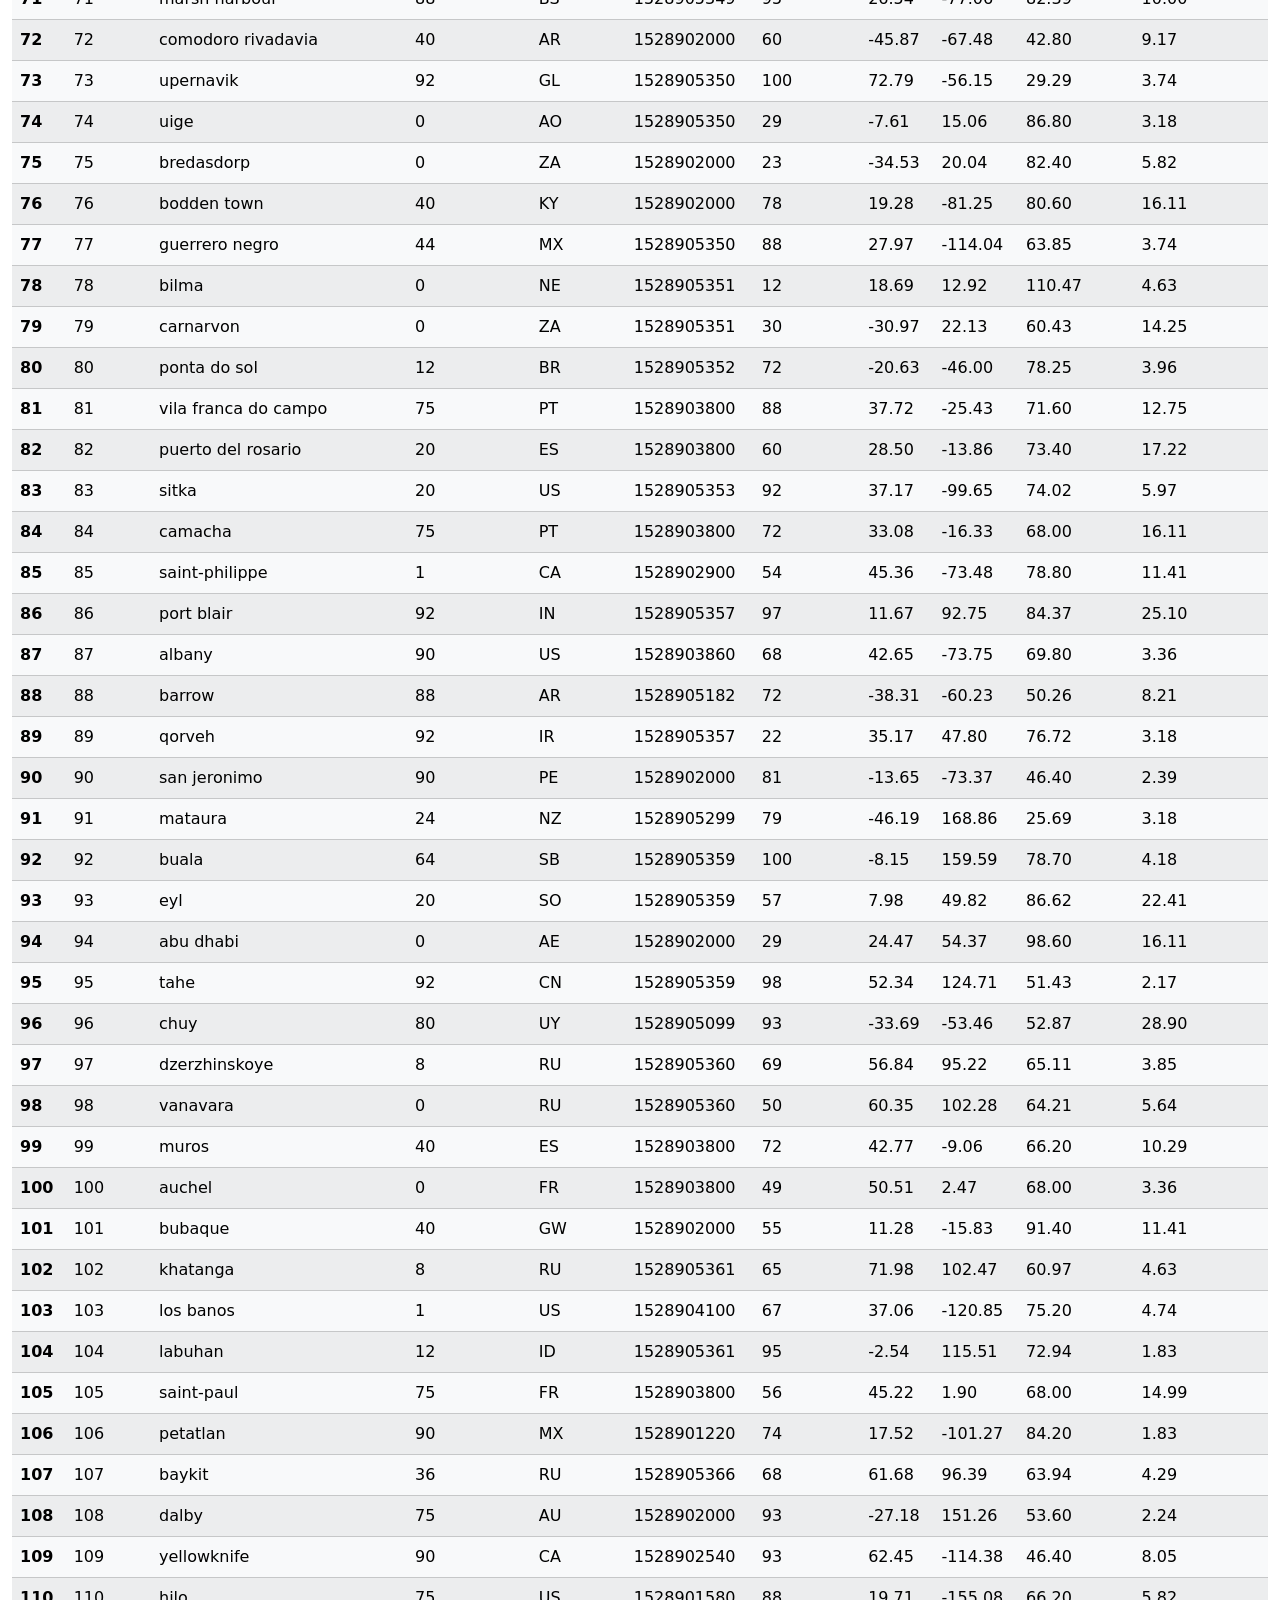
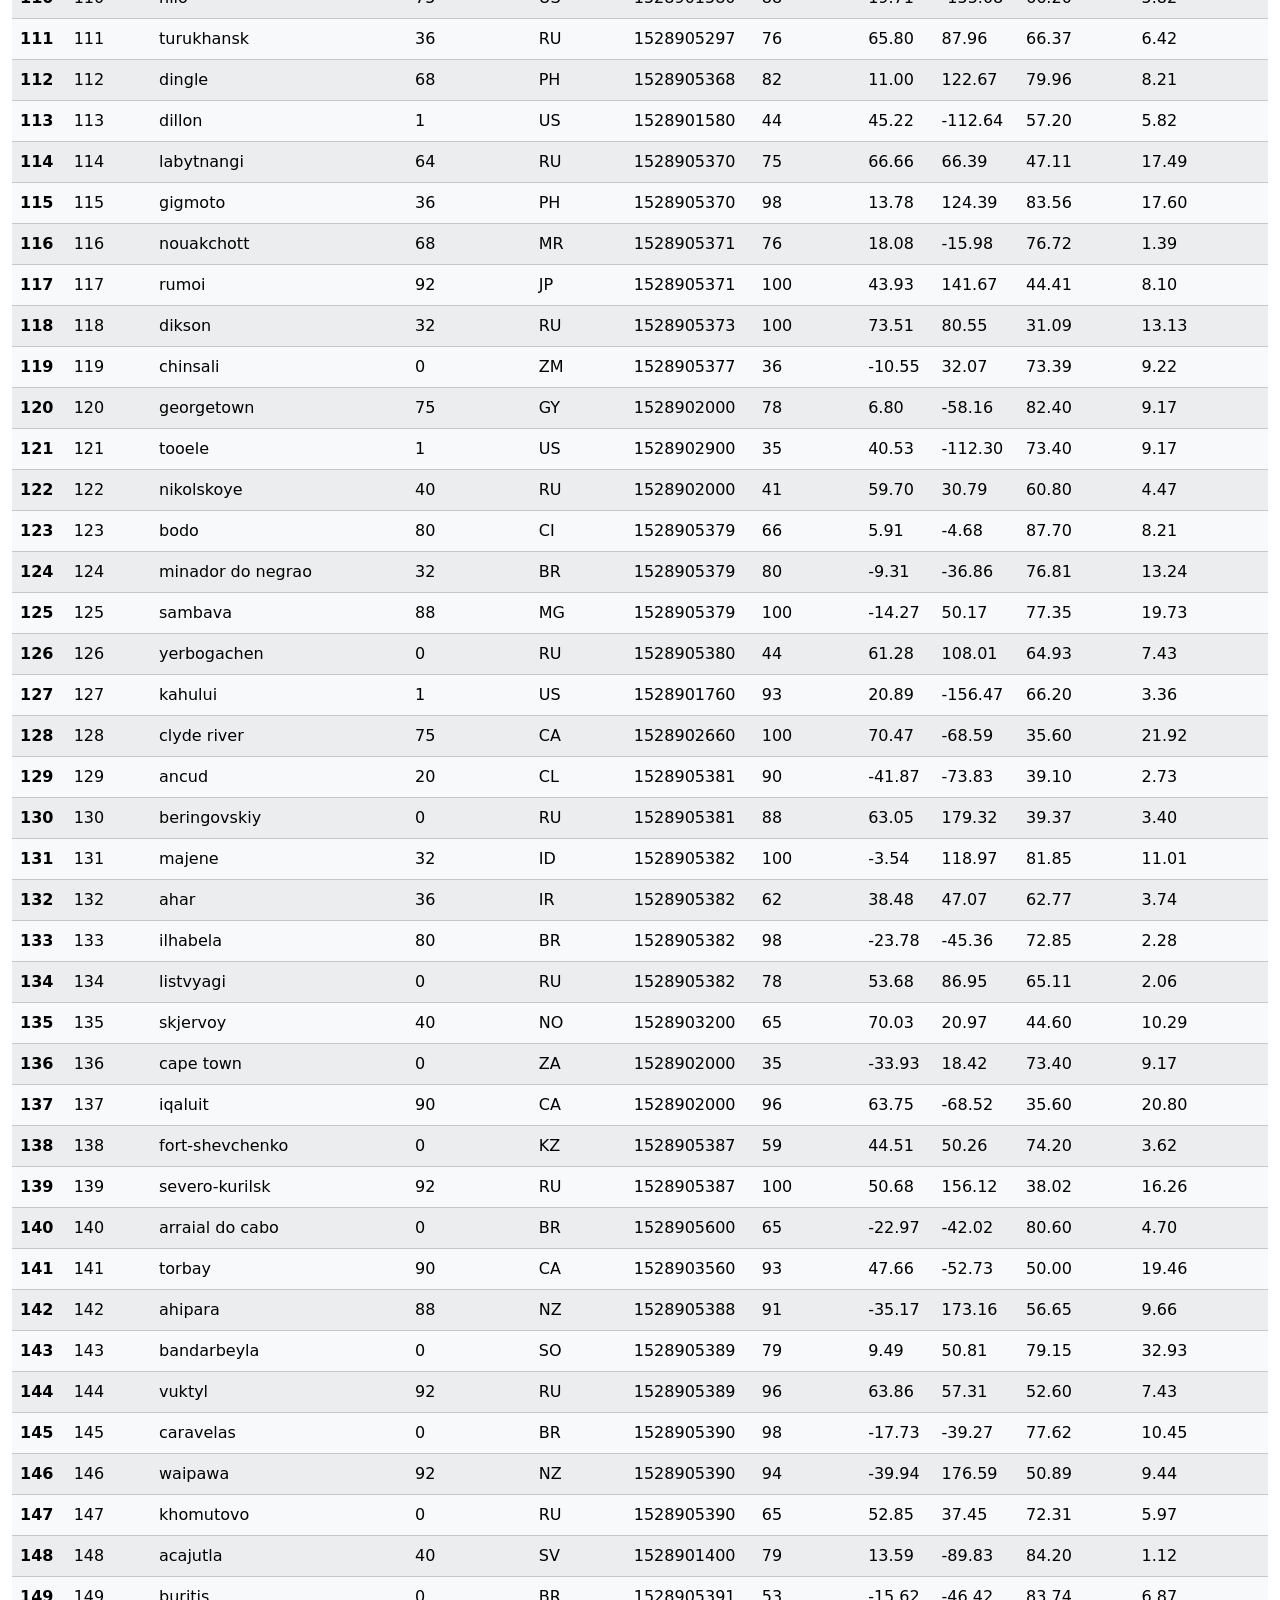
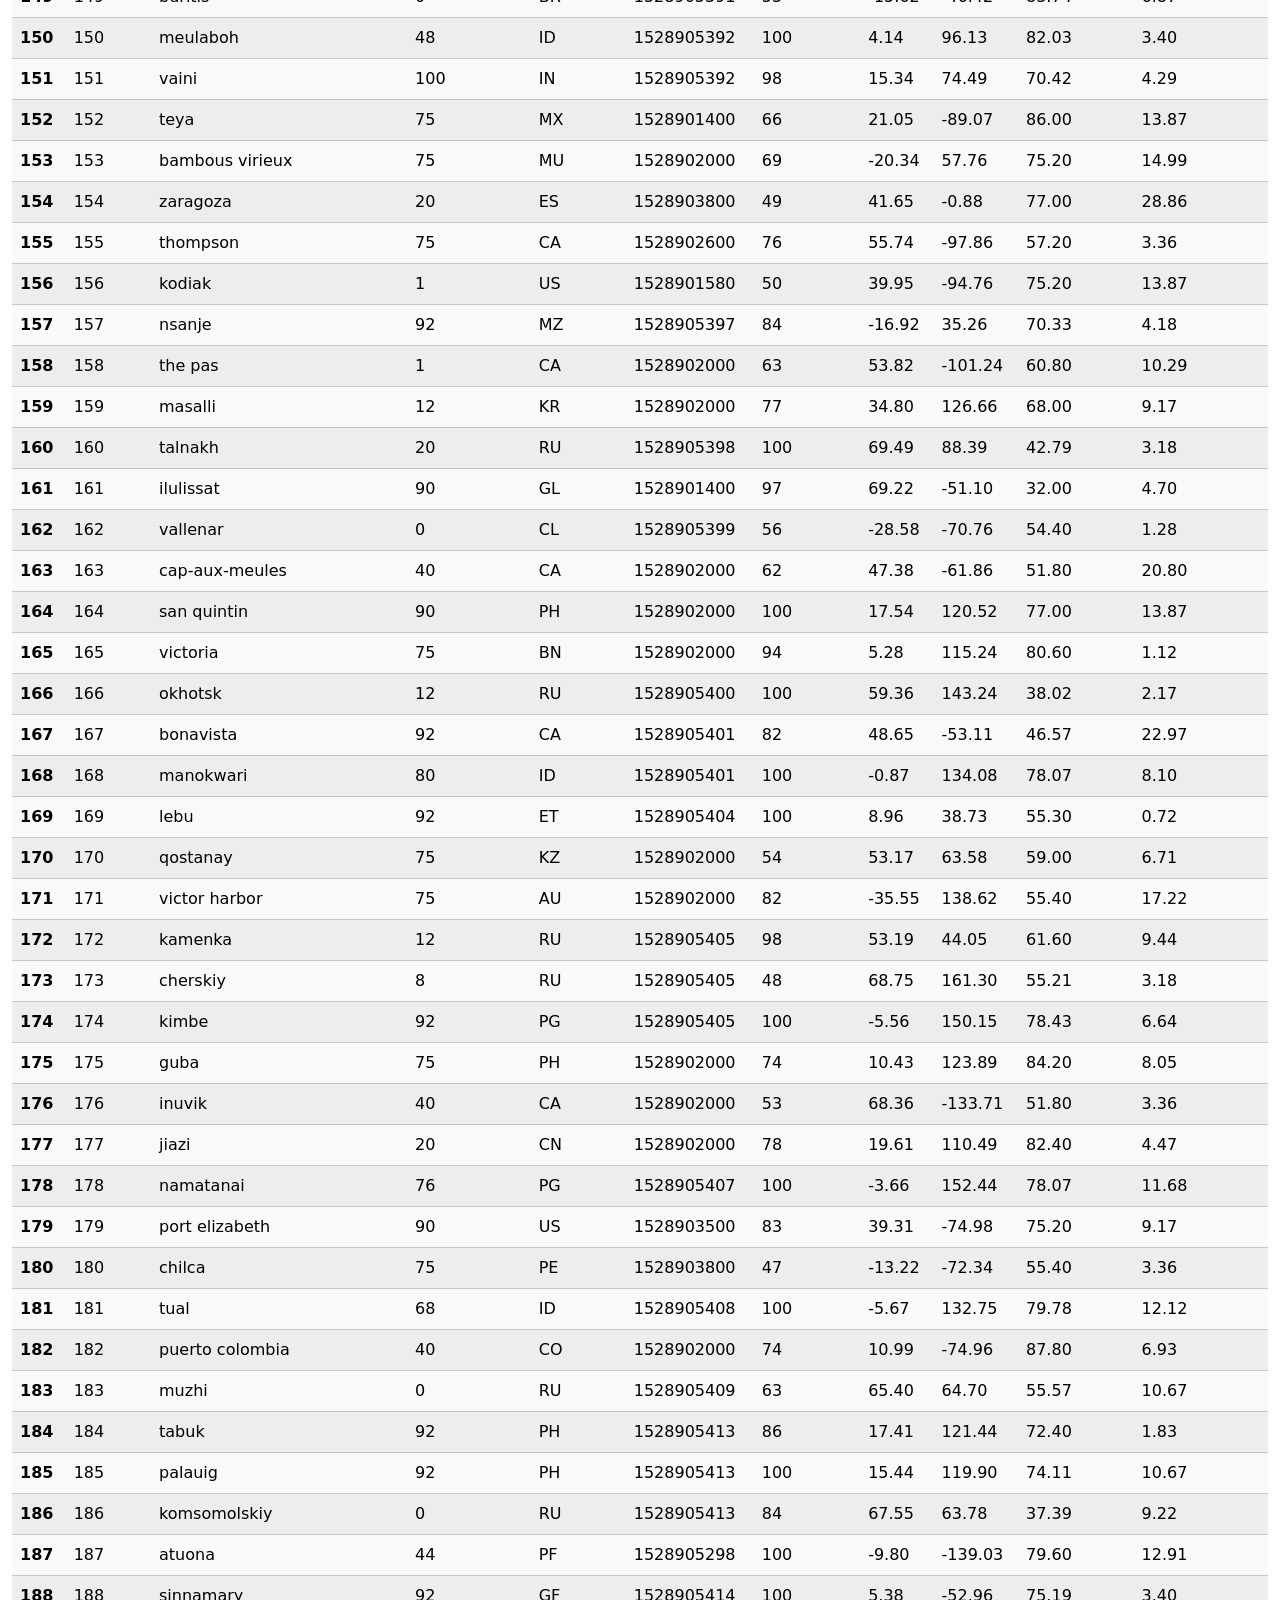
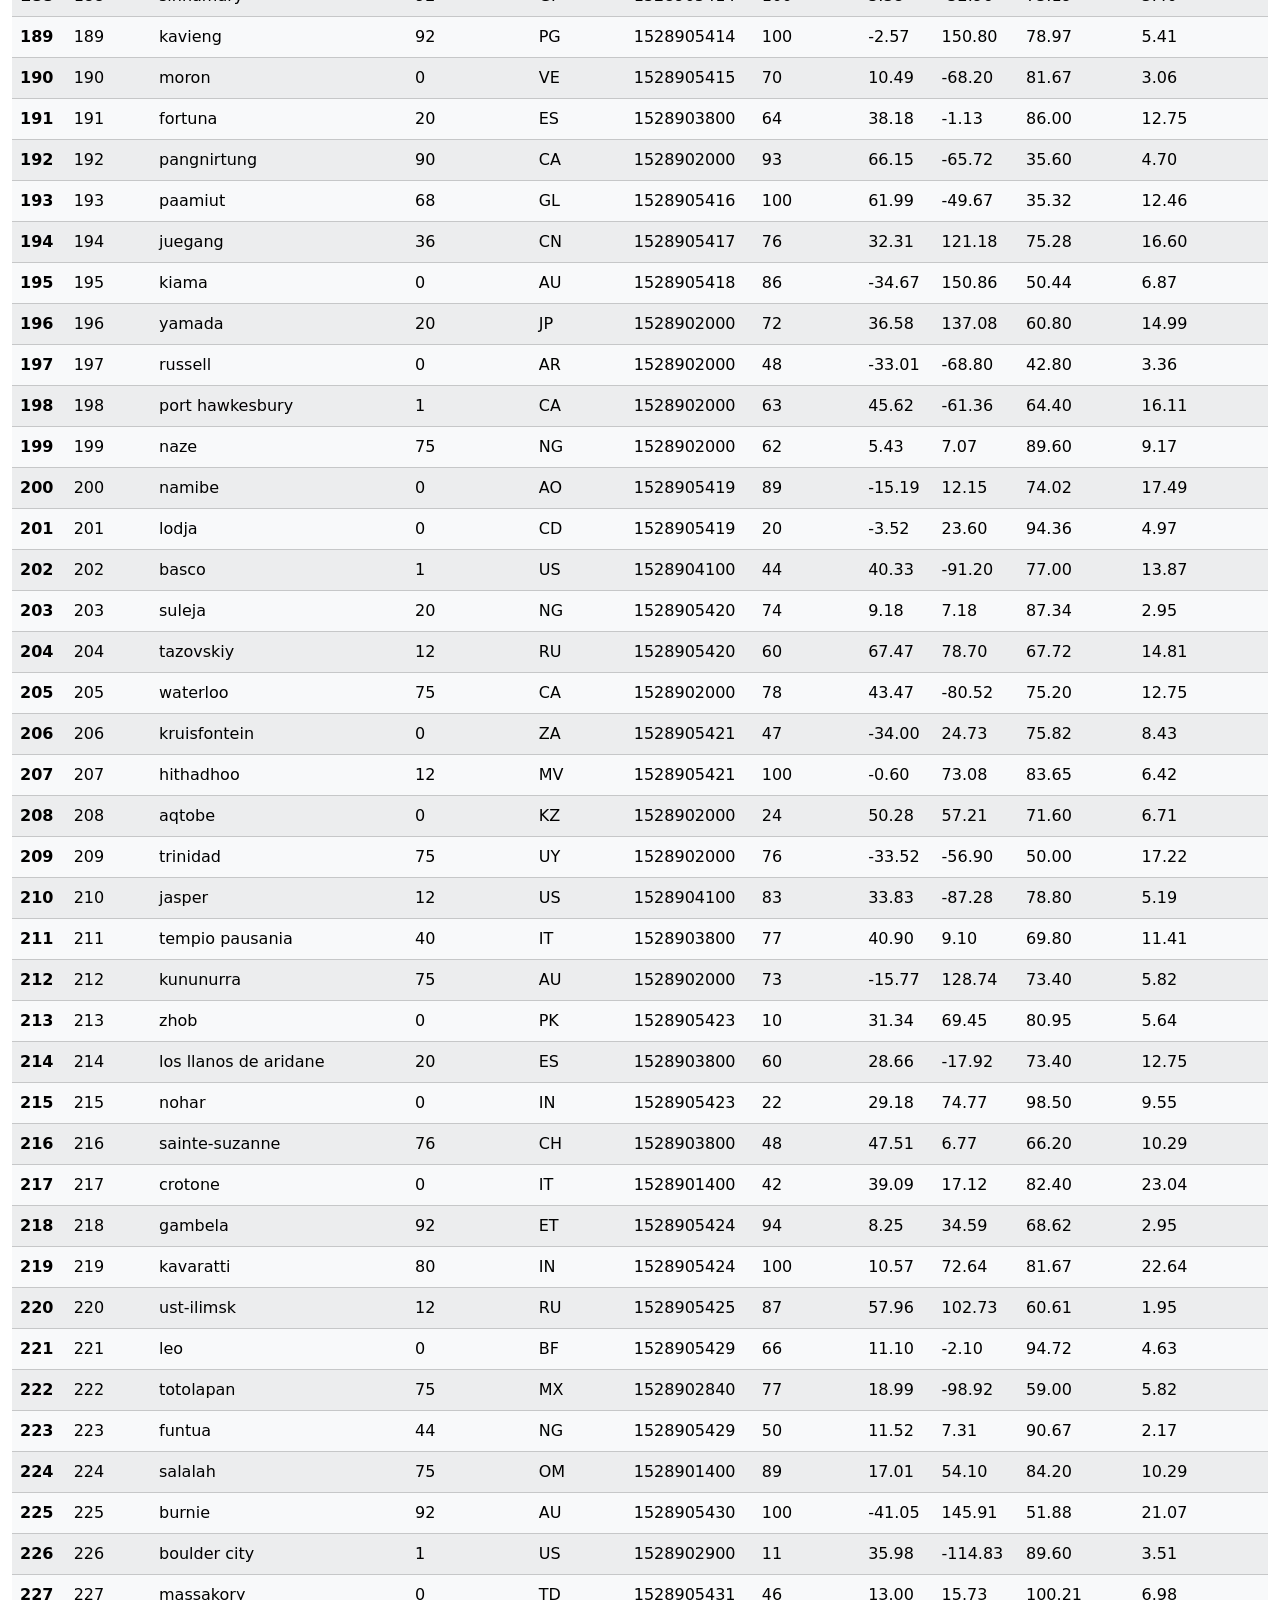
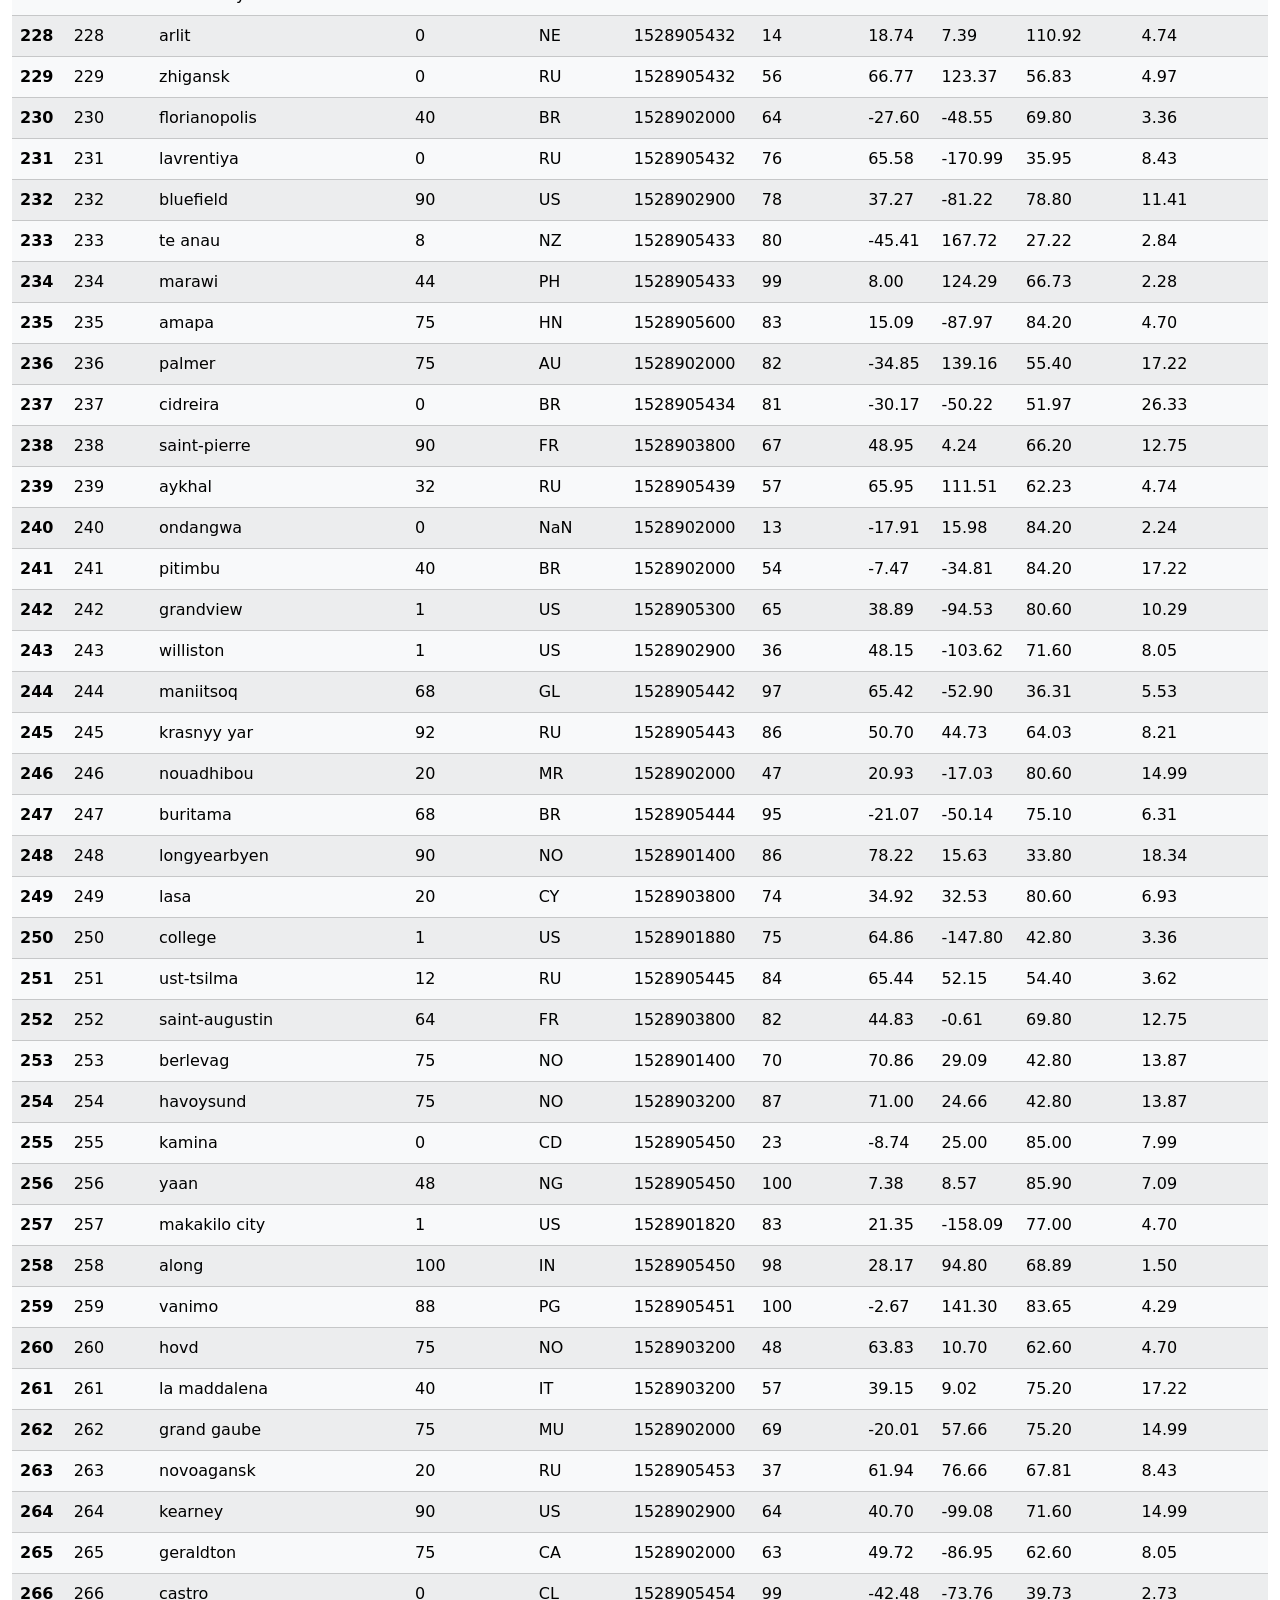
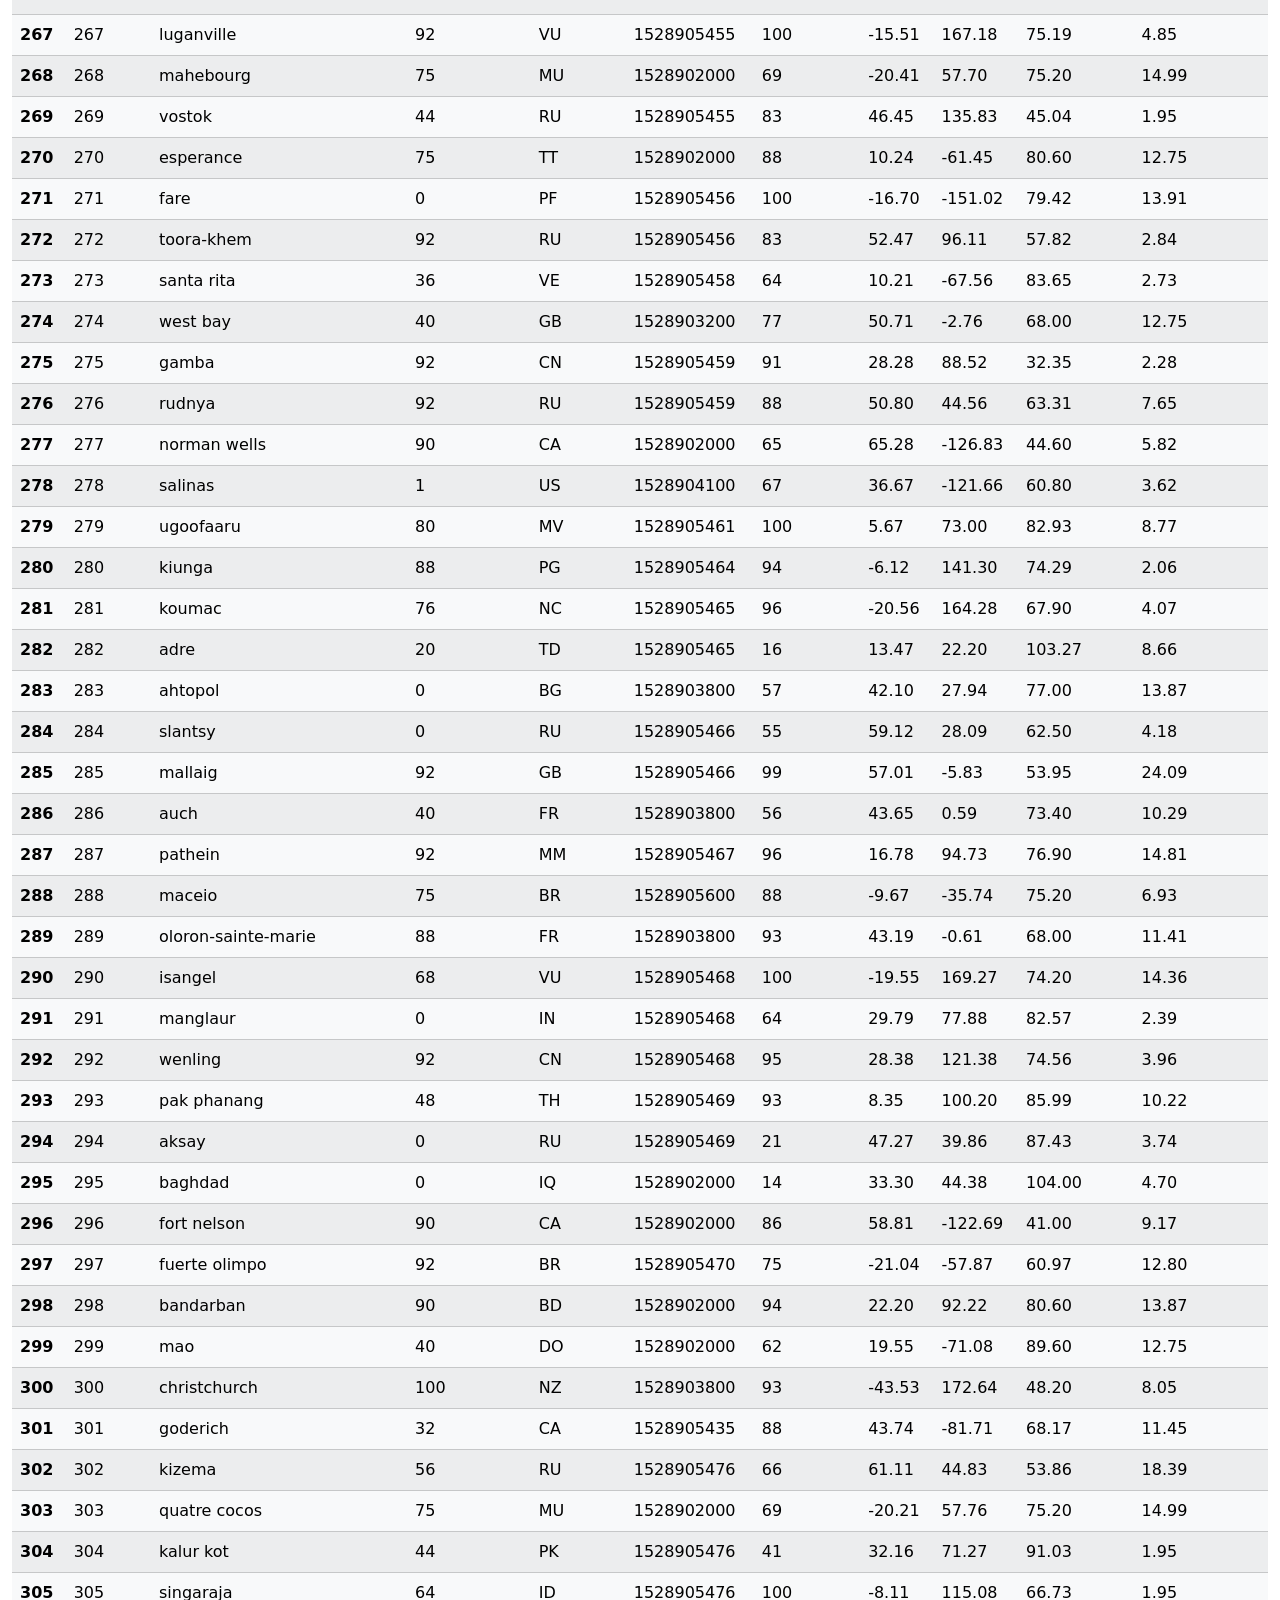
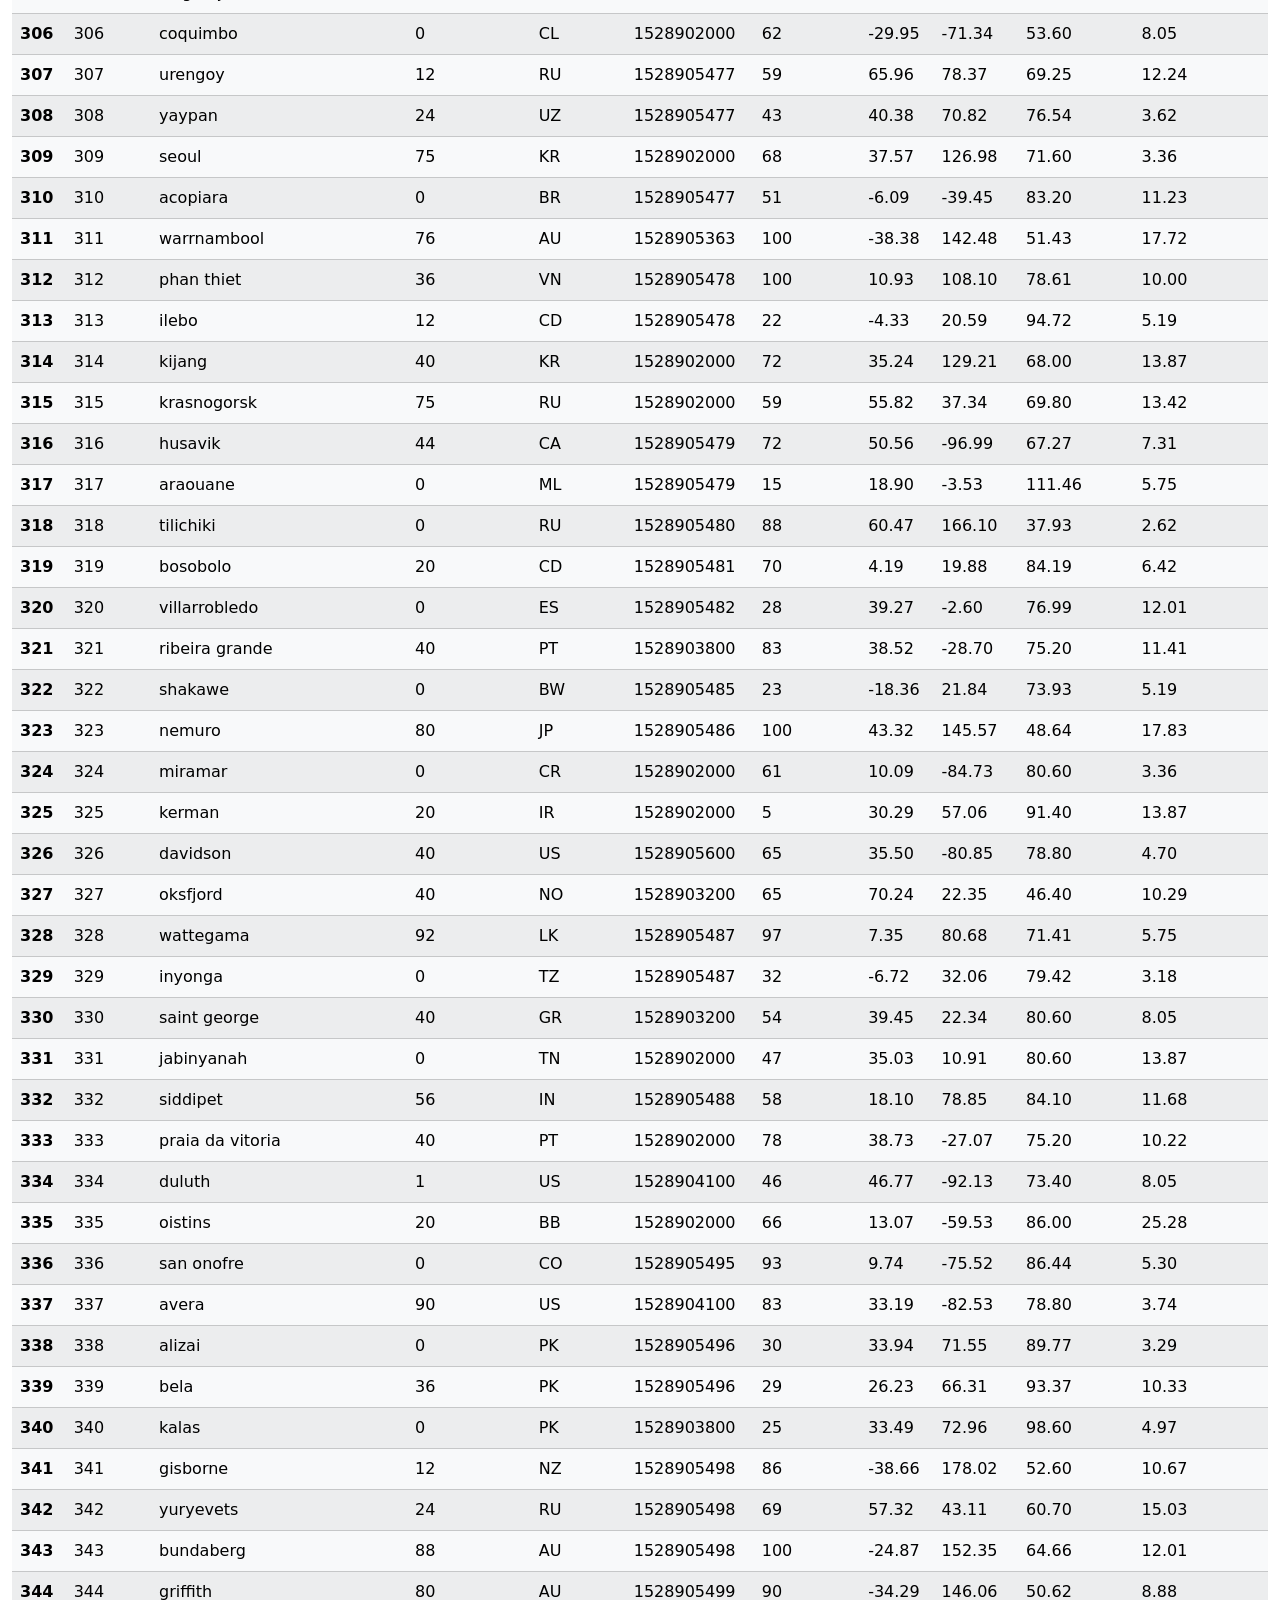
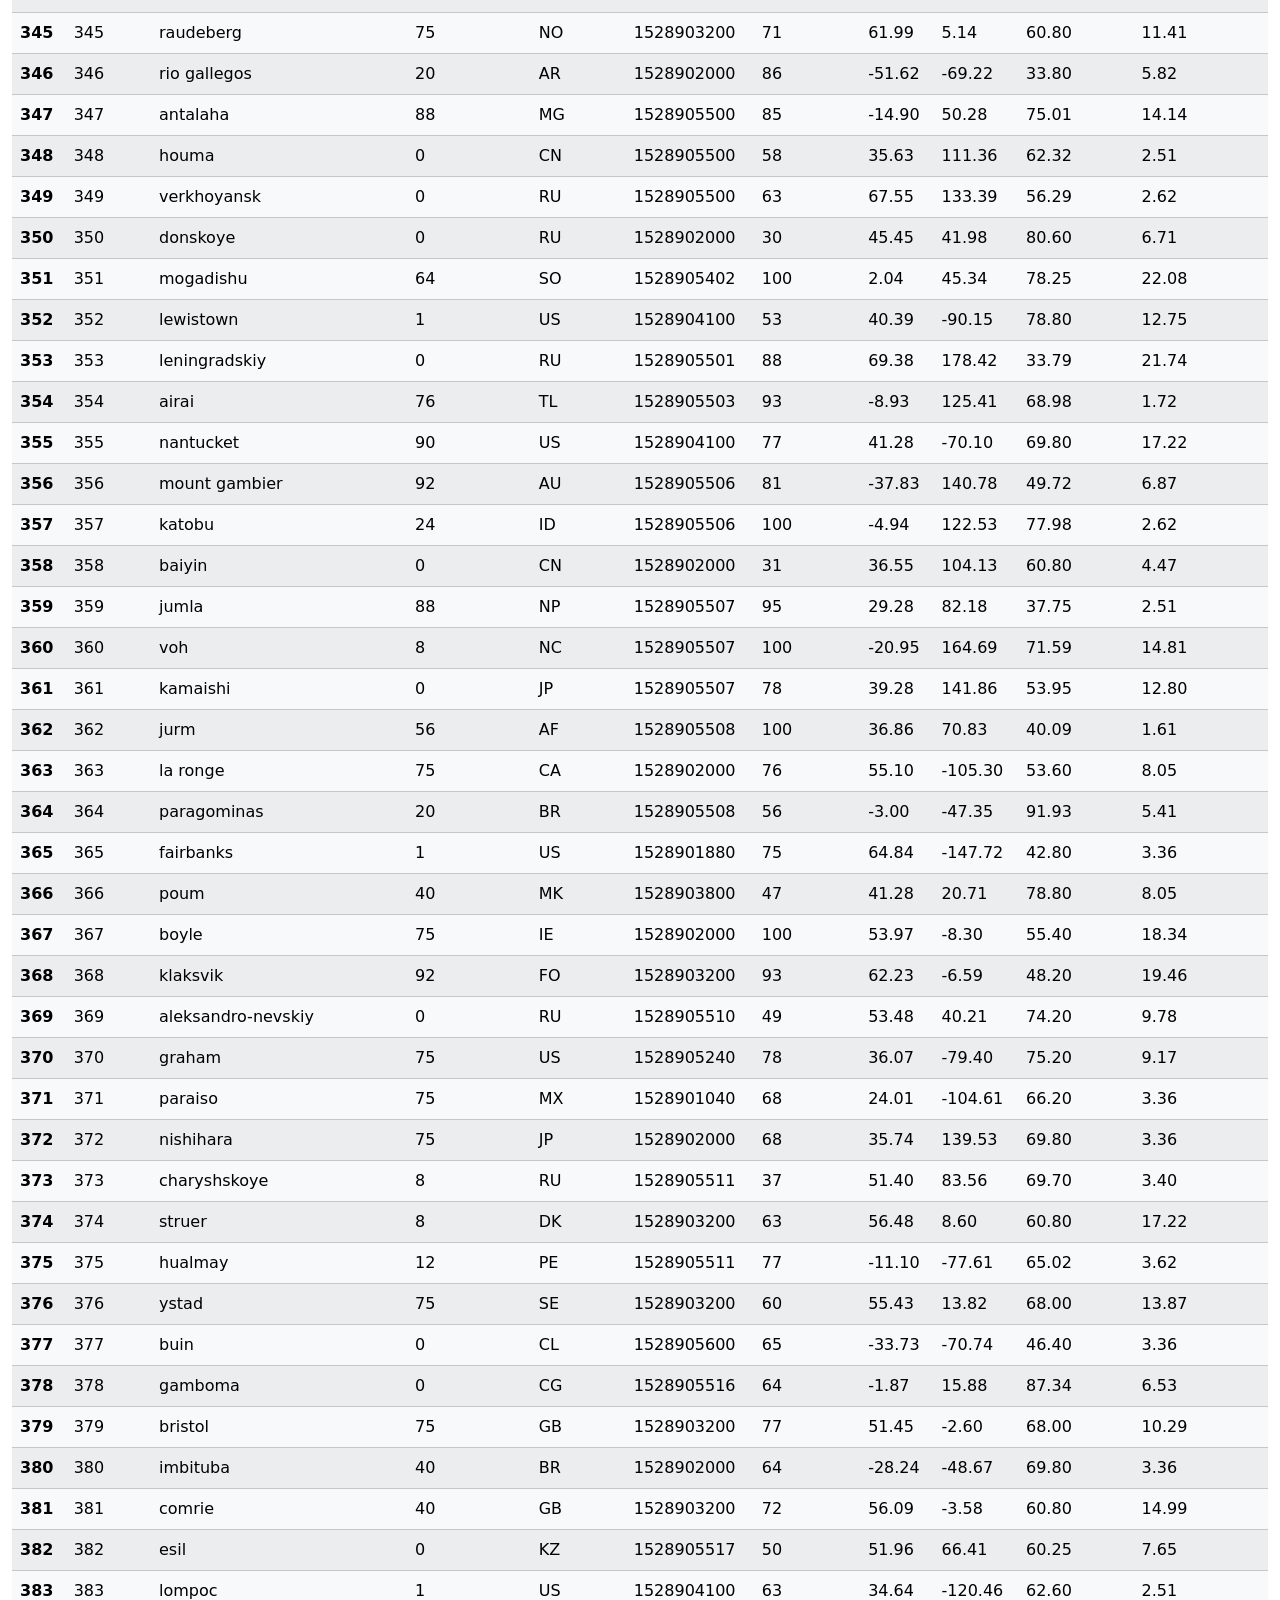
<file: Code/data.html>
<!DOCTYPE html>
<html lang="en">
  <head>
    <meta charset="UTF-8" />
    <meta name="viewport" content="width=device-width, initial-scale=1.0" />
    <title>Data</title>
    <link
      href="https://cdn.jsdelivr.net/npm/bootstrap@5.0.1/dist/css/bootstrap.min.css"
      rel="stylesheet"
      integrity="sha384-+0n0xVW2eSR5OomGNYDnhzAbDsOXxcvSN1TPprVMTNDbiYZCxYbOOl7+AMvyTG2x"
      crossorigin="anonymous"
    />
    <link rel="stylesheet" href="style.css" />
  </head>
  <body>
    <!-- Left side of navbar -->
    <nav
      class="navbar navbar-expand-lg navbar-light"
      style="background-color: skyblue"
    >
      <div class="container-fluid d-flex align-items-md-center">
        <a class="navbar-brand" href="landing_page.html">Homepage</a>
        <button
          class="navbar-toggler"
          type="button"
          data-bs-toggle="collapse"
          data-bs-target="#navbarSupportedContent"
          aria-controls="navbarSupportedContent"
          aria-expanded="false"
          aria-label="Toggle navigation"
        >
          <span class="navbar-toggler-icon"></span>
        </button>

        <!-- Comparisons and Data navbars -->
        <div class="collapse navbar-collapse" id="navbarNav">
          <ul class="navbar-nav">
            <li class="nav-item">
              <a class="nav-link" href="comparisons.html">Comparisons</a>
            </li>
            <li class="nav-item">
              <a class="nav-link" href="data.html">Data</a>
            </li>
          </ul>
        </div>

        <!-- Right side of navbar -->
        <div class="dropdown ms-3">
          <div class="collapse navbar-collapse" id="navbarSupportedContent">
            <ul class="navbar-nav me-auto mb-2 mb-lg-0">
              <li class="nav-item dropdown">
                <a
                  class="nav-link dropdown-toggle"
                  href="#"
                  id="navbarDropdown"
                  role="button"
                  data-bs-toggle="dropdown"
                  aria-expanded="false"
                >
                  Plots
                </a>
                <ul
                  class="dropdown-menu dropdown-menu-end"
                  aria-labelledby="navbarDropdown"
                >
                  <li>
                    <a class="dropdown-item" href="cloudiness.html"
                      >Cloudiness Map</a
                    >
                  </li>
                  <li>
                    <a class="dropdown-item" href="humidity.html"
                      >Humidity Map</a
                    >
                  </li>
                  <li>
                    <a class="dropdown-item" href="temp.html"
                      >Temperature Map</a
                    >
                  </li>
                  <li>
                    <a class="dropdown-item" href="wind.html">Windiness Map</a>
                  </li>
                  <li><hr class="dropdown-divider" /></li>
                  <li>
                    <a class="dropdown-item" href="landing_page.html"
                      >Homepage</a
                    >
                  </li>
                </ul>
              </li>
            </ul>
          </div>
        </div>
      </div>
    </nav>
    <br />

    <!-- Data table -->
    <div class="container-fluid">
      <section class="row">
        <div class="col">
          <article class="project-description">
            <h1 class="description-header">Cities Data Table</h1>
            <hr />
          </article>
        </div>
    <div class="table-responsive">
      <table class="table table-striped table-light">
          <thead>
            <tr style="text-align: left;">
              <th></th>
              <th>City_ID</th>
              <th>City</th>
              <th>Cloudiness</th>
              <th>Country</th>
              <th>Date</th>
              <th>Humidity</th>
              <th>Lat</th>
              <th>Lng</th>
              <th>Max Temp</th>
              <th>Wind Speed</th>
            </tr>
          </thead>
          <tbody>
            <tr>
              <th>0</th>
              <td>0</td>
              <td>jacareacanga</td>
              <td>0</td>
              <td>BR</td>
              <td>1528902000</td>
              <td>62</td>
              <td>-6.22</td>
              <td>-57.76</td>
              <td>89.60</td>
              <td>6.93</td>
            </tr>
            <tr>
              <th>1</th>
              <td>1</td>
              <td>kaitangata</td>
              <td>100</td>
              <td>NZ</td>
              <td>1528905304</td>
              <td>94</td>
              <td>-46.28</td>
              <td>169.85</td>
              <td>42.61</td>
              <td>5.64</td>
            </tr>
            <tr>
              <th>2</th>
              <td>2</td>
              <td>goulburn</td>
              <td>20</td>
              <td>AU</td>
              <td>1528905078</td>
              <td>91</td>
              <td>-34.75</td>
              <td>149.72</td>
              <td>44.32</td>
              <td>10.11</td>
            </tr>
            <tr>
              <th>3</th>
              <td>3</td>
              <td>lata</td>
              <td>76</td>
              <td>IN</td>
              <td>1528905305</td>
              <td>89</td>
              <td>30.78</td>
              <td>78.62</td>
              <td>59.89</td>
              <td>0.94</td>
            </tr>
            <tr>
              <th>4</th>
              <td>4</td>
              <td>chokurdakh</td>
              <td>0</td>
              <td>RU</td>
              <td>1528905306</td>
              <td>88</td>
              <td>70.62</td>
              <td>147.90</td>
              <td>32.17</td>
              <td>2.95</td>
            </tr>
            <tr>
              <th>5</th>
              <td>5</td>
              <td>martyush</td>
              <td>92</td>
              <td>RU</td>
              <td>1528905306</td>
              <td>94</td>
              <td>56.40</td>
              <td>61.89</td>
              <td>55.03</td>
              <td>9.33</td>
            </tr>
            <tr>
              <th>6</th>
              <td>6</td>
              <td>hobart</td>
              <td>20</td>
              <td>AU</td>
              <td>1528902000</td>
              <td>87</td>
              <td>-42.88</td>
              <td>147.33</td>
              <td>44.60</td>
              <td>8.05</td>
            </tr>
            <tr>
              <th>7</th>
              <td>7</td>
              <td>broken hill</td>
              <td>0</td>
              <td>AU</td>
              <td>1528905311</td>
              <td>88</td>
              <td>-31.97</td>
              <td>141.45</td>
              <td>44.50</td>
              <td>7.31</td>
            </tr>
            <tr>
              <th>8</th>
              <td>8</td>
              <td>harnosand</td>
              <td>0</td>
              <td>SE</td>
              <td>1528903200</td>
              <td>44</td>
              <td>62.63</td>
              <td>17.94</td>
              <td>60.80</td>
              <td>13.87</td>
            </tr>
            <tr>
              <th>9</th>
              <td>9</td>
              <td>tuatapere</td>
              <td>0</td>
              <td>NZ</td>
              <td>1528905312</td>
              <td>100</td>
              <td>-46.13</td>
              <td>167.69</td>
              <td>38.92</td>
              <td>3.40</td>
            </tr>
            <tr>
              <th>10</th>
              <td>10</td>
              <td>puerto ayora</td>
              <td>90</td>
              <td>EC</td>
              <td>1528902000</td>
              <td>69</td>
              <td>-0.74</td>
              <td>-90.35</td>
              <td>77.00</td>
              <td>13.87</td>
            </tr>
            <tr>
              <th>11</th>
              <td>11</td>
              <td>havre-saint-pierre</td>
              <td>75</td>
              <td>CA</td>
              <td>1528902000</td>
              <td>58</td>
              <td>50.23</td>
              <td>-63.60</td>
              <td>53.60</td>
              <td>19.46</td>
            </tr>
            <tr>
              <th>12</th>
              <td>12</td>
              <td>punta arenas</td>
              <td>0</td>
              <td>CL</td>
              <td>1528902000</td>
              <td>100</td>
              <td>-53.16</td>
              <td>-70.91</td>
              <td>35.60</td>
              <td>9.17</td>
            </tr>
            <tr>
              <th>13</th>
              <td>13</td>
              <td>tasiilaq</td>
              <td>75</td>
              <td>GL</td>
              <td>1528901400</td>
              <td>60</td>
              <td>65.61</td>
              <td>-37.64</td>
              <td>39.20</td>
              <td>2.24</td>
            </tr>
            <tr>
              <th>14</th>
              <td>14</td>
              <td>chapais</td>
              <td>40</td>
              <td>CA</td>
              <td>1528902000</td>
              <td>38</td>
              <td>49.78</td>
              <td>-74.86</td>
              <td>59.00</td>
              <td>10.29</td>
            </tr>
            <tr>
              <th>15</th>
              <td>15</td>
              <td>avarua</td>
              <td>40</td>
              <td>CK</td>
              <td>1528902000</td>
              <td>56</td>
              <td>-21.21</td>
              <td>-159.78</td>
              <td>73.40</td>
              <td>10.29</td>
            </tr>
            <tr>
              <th>16</th>
              <td>16</td>
              <td>hofn</td>
              <td>75</td>
              <td>IS</td>
              <td>1528902000</td>
              <td>87</td>
              <td>64.25</td>
              <td>-15.21</td>
              <td>51.80</td>
              <td>8.05</td>
            </tr>
            <tr>
              <th>17</th>
              <td>17</td>
              <td>yukamenskoye</td>
              <td>92</td>
              <td>RU</td>
              <td>1528905315</td>
              <td>98</td>
              <td>57.89</td>
              <td>52.24</td>
              <td>56.65</td>
              <td>10.22</td>
            </tr>
            <tr>
              <th>18</th>
              <td>18</td>
              <td>khandbari</td>
              <td>80</td>
              <td>NP</td>
              <td>1528905315</td>
              <td>67</td>
              <td>27.38</td>
              <td>87.21</td>
              <td>44.59</td>
              <td>1.39</td>
            </tr>
            <tr>
              <th>19</th>
              <td>19</td>
              <td>bethel</td>
              <td>1</td>
              <td>US</td>
              <td>1528901580</td>
              <td>93</td>
              <td>60.79</td>
              <td>-161.76</td>
              <td>44.60</td>
              <td>8.05</td>
            </tr>
            <tr>
              <th>20</th>
              <td>20</td>
              <td>ushuaia</td>
              <td>75</td>
              <td>AR</td>
              <td>1528902000</td>
              <td>64</td>
              <td>-54.81</td>
              <td>-68.31</td>
              <td>41.00</td>
              <td>3.36</td>
            </tr>
            <tr>
              <th>21</th>
              <td>21</td>
              <td>east london</td>
              <td>0</td>
              <td>ZA</td>
              <td>1528902000</td>
              <td>37</td>
              <td>-33.02</td>
              <td>27.91</td>
              <td>69.80</td>
              <td>5.82</td>
            </tr>
            <tr>
              <th>22</th>
              <td>22</td>
              <td>bluff</td>
              <td>76</td>
              <td>AU</td>
              <td>1528905321</td>
              <td>76</td>
              <td>-23.58</td>
              <td>149.07</td>
              <td>61.96</td>
              <td>4.74</td>
            </tr>
            <tr>
              <th>23</th>
              <td>23</td>
              <td>mount isa</td>
              <td>75</td>
              <td>AU</td>
              <td>1528902000</td>
              <td>100</td>
              <td>-20.73</td>
              <td>139.49</td>
              <td>64.40</td>
              <td>3.29</td>
            </tr>
            <tr>
              <th>24</th>
              <td>24</td>
              <td>pevek</td>
              <td>0</td>
              <td>RU</td>
              <td>1528905321</td>
              <td>71</td>
              <td>69.70</td>
              <td>170.27</td>
              <td>36.94</td>
              <td>6.98</td>
            </tr>
            <tr>
              <th>25</th>
              <td>25</td>
              <td>gao</td>
              <td>24</td>
              <td>ML</td>
              <td>1528905321</td>
              <td>16</td>
              <td>16.28</td>
              <td>-0.04</td>
              <td>110.02</td>
              <td>4.97</td>
            </tr>
            <tr>
              <th>26</th>
              <td>26</td>
              <td>cabo san lucas</td>
              <td>75</td>
              <td>MX</td>
              <td>1528901160</td>
              <td>74</td>
              <td>22.89</td>
              <td>-109.91</td>
              <td>84.20</td>
              <td>10.29</td>
            </tr>
            <tr>
              <th>27</th>
              <td>27</td>
              <td>sao filipe</td>
              <td>0</td>
              <td>CV</td>
              <td>1528905323</td>
              <td>88</td>
              <td>14.90</td>
              <td>-24.50</td>
              <td>75.73</td>
              <td>13.02</td>
            </tr>
            <tr>
              <th>28</th>
              <td>28</td>
              <td>tiksi</td>
              <td>44</td>
              <td>RU</td>
              <td>1528905298</td>
              <td>58</td>
              <td>71.64</td>
              <td>128.87</td>
              <td>57.73</td>
              <td>10.11</td>
            </tr>
            <tr>
              <th>29</th>
              <td>29</td>
              <td>busselton</td>
              <td>92</td>
              <td>AU</td>
              <td>1528905323</td>
              <td>100</td>
              <td>-33.64</td>
              <td>115.35</td>
              <td>60.43</td>
              <td>10.56</td>
            </tr>
            <tr>
              <th>30</th>
              <td>30</td>
              <td>alofi</td>
              <td>76</td>
              <td>NU</td>
              <td>1528902000</td>
              <td>88</td>
              <td>-19.06</td>
              <td>-169.92</td>
              <td>71.60</td>
              <td>3.36</td>
            </tr>
            <tr>
              <th>31</th>
              <td>31</td>
              <td>ola</td>
              <td>75</td>
              <td>RU</td>
              <td>1528902000</td>
              <td>100</td>
              <td>59.58</td>
              <td>151.30</td>
              <td>42.80</td>
              <td>7.76</td>
            </tr>
            <tr>
              <th>32</th>
              <td>32</td>
              <td>atar</td>
              <td>20</td>
              <td>MR</td>
              <td>1528902000</td>
              <td>19</td>
              <td>20.52</td>
              <td>-13.05</td>
              <td>91.40</td>
              <td>9.17</td>
            </tr>
            <tr>
              <th>33</th>
              <td>33</td>
              <td>rikitea</td>
              <td>0</td>
              <td>PF</td>
              <td>1528905325</td>
              <td>100</td>
              <td>-23.12</td>
              <td>-134.97</td>
              <td>73.57</td>
              <td>8.66</td>
            </tr>
            <tr>
              <th>34</th>
              <td>34</td>
              <td>hermanus</td>
              <td>0</td>
              <td>ZA</td>
              <td>1528905325</td>
              <td>24</td>
              <td>-34.42</td>
              <td>19.24</td>
              <td>77.17</td>
              <td>8.66</td>
            </tr>
            <tr>
              <th>35</th>
              <td>35</td>
              <td>ponta delgada</td>
              <td>75</td>
              <td>PT</td>
              <td>1528903800</td>
              <td>88</td>
              <td>37.73</td>
              <td>-25.67</td>
              <td>71.60</td>
              <td>12.75</td>
            </tr>
            <tr>
              <th>36</th>
              <td>36</td>
              <td>bambari</td>
              <td>24</td>
              <td>CF</td>
              <td>1528905326</td>
              <td>84</td>
              <td>5.77</td>
              <td>20.68</td>
              <td>81.85</td>
              <td>7.65</td>
            </tr>
            <tr>
              <th>37</th>
              <td>37</td>
              <td>cap malheureux</td>
              <td>75</td>
              <td>MU</td>
              <td>1528902000</td>
              <td>69</td>
              <td>-19.98</td>
              <td>57.61</td>
              <td>75.20</td>
              <td>14.99</td>
            </tr>
            <tr>
              <th>38</th>
              <td>38</td>
              <td>puerto escondido</td>
              <td>75</td>
              <td>MX</td>
              <td>1528901100</td>
              <td>65</td>
              <td>15.86</td>
              <td>-97.07</td>
              <td>80.60</td>
              <td>3.36</td>
            </tr>
            <tr>
              <th>39</th>
              <td>39</td>
              <td>qaanaaq</td>
              <td>32</td>
              <td>GL</td>
              <td>1528905330</td>
              <td>100</td>
              <td>77.48</td>
              <td>-69.36</td>
              <td>31.45</td>
              <td>6.31</td>
            </tr>
            <tr>
              <th>40</th>
              <td>40</td>
              <td>new norfolk</td>
              <td>20</td>
              <td>AU</td>
              <td>1528902000</td>
              <td>87</td>
              <td>-42.78</td>
              <td>147.06</td>
              <td>44.60</td>
              <td>8.05</td>
            </tr>
            <tr>
              <th>41</th>
              <td>41</td>
              <td>najran</td>
              <td>40</td>
              <td>SA</td>
              <td>1528902000</td>
              <td>13</td>
              <td>17.54</td>
              <td>44.22</td>
              <td>98.60</td>
              <td>11.41</td>
            </tr>
            <tr>
              <th>42</th>
              <td>42</td>
              <td>isla mujeres</td>
              <td>90</td>
              <td>MX</td>
              <td>1528904340</td>
              <td>100</td>
              <td>21.23</td>
              <td>-86.73</td>
              <td>75.20</td>
              <td>16.11</td>
            </tr>
            <tr>
              <th>43</th>
              <td>43</td>
              <td>mar del plata</td>
              <td>0</td>
              <td>AR</td>
              <td>1528905297</td>
              <td>100</td>
              <td>-46.43</td>
              <td>-67.52</td>
              <td>32.53</td>
              <td>7.31</td>
            </tr>
            <tr>
              <th>44</th>
              <td>44</td>
              <td>provideniya</td>
              <td>0</td>
              <td>RU</td>
              <td>1528905332</td>
              <td>91</td>
              <td>64.42</td>
              <td>-173.23</td>
              <td>40.63</td>
              <td>10.78</td>
            </tr>
            <tr>
              <th>45</th>
              <td>45</td>
              <td>jamestown</td>
              <td>12</td>
              <td>AU</td>
              <td>1528905333</td>
              <td>88</td>
              <td>-33.21</td>
              <td>138.60</td>
              <td>43.15</td>
              <td>10.89</td>
            </tr>
            <tr>
              <th>46</th>
              <td>46</td>
              <td>medicine hat</td>
              <td>20</td>
              <td>CA</td>
              <td>1528902000</td>
              <td>34</td>
              <td>50.04</td>
              <td>-110.68</td>
              <td>66.20</td>
              <td>14.99</td>
            </tr>
            <tr>
              <th>47</th>
              <td>47</td>
              <td>katsuura</td>
              <td>8</td>
              <td>JP</td>
              <td>1528905334</td>
              <td>88</td>
              <td>33.93</td>
              <td>134.50</td>
              <td>62.05</td>
              <td>7.54</td>
            </tr>
            <tr>
              <th>48</th>
              <td>48</td>
              <td>aklavik</td>
              <td>20</td>
              <td>CA</td>
              <td>1528902000</td>
              <td>53</td>
              <td>68.22</td>
              <td>-135.01</td>
              <td>51.80</td>
              <td>11.41</td>
            </tr>
            <tr>
              <th>49</th>
              <td>49</td>
              <td>tuktoyaktuk</td>
              <td>20</td>
              <td>CA</td>
              <td>1528902000</td>
              <td>61</td>
              <td>69.44</td>
              <td>-133.03</td>
              <td>46.40</td>
              <td>6.93</td>
            </tr>
            <tr>
              <th>50</th>
              <td>50</td>
              <td>kapaa</td>
              <td>90</td>
              <td>US</td>
              <td>1528901760</td>
              <td>88</td>
              <td>22.08</td>
              <td>-159.32</td>
              <td>75.20</td>
              <td>14.99</td>
            </tr>
            <tr>
              <th>51</th>
              <td>51</td>
              <td>mildura</td>
              <td>0</td>
              <td>AU</td>
              <td>1528905300</td>
              <td>92</td>
              <td>-34.18</td>
              <td>142.16</td>
              <td>45.67</td>
              <td>9.66</td>
            </tr>
            <tr>
              <th>52</th>
              <td>52</td>
              <td>souillac</td>
              <td>75</td>
              <td>FR</td>
              <td>1528903800</td>
              <td>49</td>
              <td>45.60</td>
              <td>-0.60</td>
              <td>73.40</td>
              <td>10.29</td>
            </tr>
            <tr>
              <th>53</th>
              <td>53</td>
              <td>lorengau</td>
              <td>100</td>
              <td>PG</td>
              <td>1528905336</td>
              <td>100</td>
              <td>-2.02</td>
              <td>147.27</td>
              <td>80.59</td>
              <td>3.85</td>
            </tr>
            <tr>
              <th>54</th>
              <td>54</td>
              <td>praia</td>
              <td>20</td>
              <td>BR</td>
              <td>1528902000</td>
              <td>47</td>
              <td>-20.25</td>
              <td>-43.81</td>
              <td>82.40</td>
              <td>3.36</td>
            </tr>
            <tr>
              <th>55</th>
              <td>55</td>
              <td>port alfred</td>
              <td>0</td>
              <td>ZA</td>
              <td>1528905338</td>
              <td>50</td>
              <td>-33.59</td>
              <td>26.89</td>
              <td>76.54</td>
              <td>7.20</td>
            </tr>
            <tr>
              <th>56</th>
              <td>56</td>
              <td>barranca</td>
              <td>0</td>
              <td>PE</td>
              <td>1528905339</td>
              <td>98</td>
              <td>-10.75</td>
              <td>-77.76</td>
              <td>61.87</td>
              <td>9.89</td>
            </tr>
            <tr>
              <th>57</th>
              <td>57</td>
              <td>nome</td>
              <td>40</td>
              <td>US</td>
              <td>1528902900</td>
              <td>70</td>
              <td>30.04</td>
              <td>-94.42</td>
              <td>87.80</td>
              <td>3.36</td>
            </tr>
            <tr>
              <th>58</th>
              <td>58</td>
              <td>matay</td>
              <td>0</td>
              <td>EG</td>
              <td>1528905339</td>
              <td>23</td>
              <td>28.42</td>
              <td>30.79</td>
              <td>97.69</td>
              <td>6.98</td>
            </tr>
            <tr>
              <th>59</th>
              <td>59</td>
              <td>saskylakh</td>
              <td>48</td>
              <td>RU</td>
              <td>1528905339</td>
              <td>55</td>
              <td>71.97</td>
              <td>114.09</td>
              <td>59.53</td>
              <td>5.86</td>
            </tr>
            <tr>
              <th>60</th>
              <td>60</td>
              <td>itarema</td>
              <td>0</td>
              <td>BR</td>
              <td>1528905340</td>
              <td>61</td>
              <td>-2.92</td>
              <td>-39.92</td>
              <td>88.33</td>
              <td>12.57</td>
            </tr>
            <tr>
              <th>61</th>
              <td>61</td>
              <td>butaritari</td>
              <td>56</td>
              <td>KI</td>
              <td>1528905340</td>
              <td>100</td>
              <td>3.07</td>
              <td>172.79</td>
              <td>81.13</td>
              <td>7.31</td>
            </tr>
            <tr>
              <th>62</th>
              <td>62</td>
              <td>peniche</td>
              <td>20</td>
              <td>PT</td>
              <td>1528903800</td>
              <td>64</td>
              <td>39.36</td>
              <td>-9.38</td>
              <td>75.20</td>
              <td>12.75</td>
            </tr>
            <tr>
              <th>63</th>
              <td>63</td>
              <td>beloha</td>
              <td>0</td>
              <td>MG</td>
              <td>1528905340</td>
              <td>57</td>
              <td>-25.17</td>
              <td>45.06</td>
              <td>71.95</td>
              <td>16.37</td>
            </tr>
            <tr>
              <th>64</th>
              <td>64</td>
              <td>anadyr</td>
              <td>0</td>
              <td>RU</td>
              <td>1528902000</td>
              <td>57</td>
              <td>64.73</td>
              <td>177.51</td>
              <td>48.20</td>
              <td>4.47</td>
            </tr>
            <tr>
              <th>65</th>
              <td>65</td>
              <td>luderitz</td>
              <td>12</td>
              <td>NaN</td>
              <td>1528905342</td>
              <td>64</td>
              <td>-26.65</td>
              <td>15.16</td>
              <td>64.03</td>
              <td>17.38</td>
            </tr>
            <tr>
              <th>66</th>
              <td>66</td>
              <td>rochester</td>
              <td>1</td>
              <td>US</td>
              <td>1528902960</td>
              <td>37</td>
              <td>44.02</td>
              <td>-92.46</td>
              <td>73.40</td>
              <td>6.93</td>
            </tr>
            <tr>
              <th>67</th>
              <td>67</td>
              <td>bosaso</td>
              <td>0</td>
              <td>SO</td>
              <td>1528905347</td>
              <td>86</td>
              <td>11.28</td>
              <td>49.18</td>
              <td>89.77</td>
              <td>3.96</td>
            </tr>
            <tr>
              <th>68</th>
              <td>68</td>
              <td>faanui</td>
              <td>0</td>
              <td>PF</td>
              <td>1528905347</td>
              <td>100</td>
              <td>-16.48</td>
              <td>-151.75</td>
              <td>79.96</td>
              <td>11.79</td>
            </tr>
            <tr>
              <th>69</th>
              <td>69</td>
              <td>grindavik</td>
              <td>75</td>
              <td>IS</td>
              <td>1528902000</td>
              <td>70</td>
              <td>63.84</td>
              <td>-22.43</td>
              <td>48.20</td>
              <td>5.82</td>
            </tr>
            <tr>
              <th>70</th>
              <td>70</td>
              <td>margate</td>
              <td>20</td>
              <td>AU</td>
              <td>1528902000</td>
              <td>87</td>
              <td>-43.03</td>
              <td>147.26</td>
              <td>44.60</td>
              <td>8.05</td>
            </tr>
            <tr>
              <th>71</th>
              <td>71</td>
              <td>marsh harbour</td>
              <td>88</td>
              <td>BS</td>
              <td>1528905349</td>
              <td>95</td>
              <td>26.54</td>
              <td>-77.06</td>
              <td>82.39</td>
              <td>10.00</td>
            </tr>
            <tr>
              <th>72</th>
              <td>72</td>
              <td>comodoro rivadavia</td>
              <td>40</td>
              <td>AR</td>
              <td>1528902000</td>
              <td>60</td>
              <td>-45.87</td>
              <td>-67.48</td>
              <td>42.80</td>
              <td>9.17</td>
            </tr>
            <tr>
              <th>73</th>
              <td>73</td>
              <td>upernavik</td>
              <td>92</td>
              <td>GL</td>
              <td>1528905350</td>
              <td>100</td>
              <td>72.79</td>
              <td>-56.15</td>
              <td>29.29</td>
              <td>3.74</td>
            </tr>
            <tr>
              <th>74</th>
              <td>74</td>
              <td>uige</td>
              <td>0</td>
              <td>AO</td>
              <td>1528905350</td>
              <td>29</td>
              <td>-7.61</td>
              <td>15.06</td>
              <td>86.80</td>
              <td>3.18</td>
            </tr>
            <tr>
              <th>75</th>
              <td>75</td>
              <td>bredasdorp</td>
              <td>0</td>
              <td>ZA</td>
              <td>1528902000</td>
              <td>23</td>
              <td>-34.53</td>
              <td>20.04</td>
              <td>82.40</td>
              <td>5.82</td>
            </tr>
            <tr>
              <th>76</th>
              <td>76</td>
              <td>bodden town</td>
              <td>40</td>
              <td>KY</td>
              <td>1528902000</td>
              <td>78</td>
              <td>19.28</td>
              <td>-81.25</td>
              <td>80.60</td>
              <td>16.11</td>
            </tr>
            <tr>
              <th>77</th>
              <td>77</td>
              <td>guerrero negro</td>
              <td>44</td>
              <td>MX</td>
              <td>1528905350</td>
              <td>88</td>
              <td>27.97</td>
              <td>-114.04</td>
              <td>63.85</td>
              <td>3.74</td>
            </tr>
            <tr>
              <th>78</th>
              <td>78</td>
              <td>bilma</td>
              <td>0</td>
              <td>NE</td>
              <td>1528905351</td>
              <td>12</td>
              <td>18.69</td>
              <td>12.92</td>
              <td>110.47</td>
              <td>4.63</td>
            </tr>
            <tr>
              <th>79</th>
              <td>79</td>
              <td>carnarvon</td>
              <td>0</td>
              <td>ZA</td>
              <td>1528905351</td>
              <td>30</td>
              <td>-30.97</td>
              <td>22.13</td>
              <td>60.43</td>
              <td>14.25</td>
            </tr>
            <tr>
              <th>80</th>
              <td>80</td>
              <td>ponta do sol</td>
              <td>12</td>
              <td>BR</td>
              <td>1528905352</td>
              <td>72</td>
              <td>-20.63</td>
              <td>-46.00</td>
              <td>78.25</td>
              <td>3.96</td>
            </tr>
            <tr>
              <th>81</th>
              <td>81</td>
              <td>vila franca do campo</td>
              <td>75</td>
              <td>PT</td>
              <td>1528903800</td>
              <td>88</td>
              <td>37.72</td>
              <td>-25.43</td>
              <td>71.60</td>
              <td>12.75</td>
            </tr>
            <tr>
              <th>82</th>
              <td>82</td>
              <td>puerto del rosario</td>
              <td>20</td>
              <td>ES</td>
              <td>1528903800</td>
              <td>60</td>
              <td>28.50</td>
              <td>-13.86</td>
              <td>73.40</td>
              <td>17.22</td>
            </tr>
            <tr>
              <th>83</th>
              <td>83</td>
              <td>sitka</td>
              <td>20</td>
              <td>US</td>
              <td>1528905353</td>
              <td>92</td>
              <td>37.17</td>
              <td>-99.65</td>
              <td>74.02</td>
              <td>5.97</td>
            </tr>
            <tr>
              <th>84</th>
              <td>84</td>
              <td>camacha</td>
              <td>75</td>
              <td>PT</td>
              <td>1528903800</td>
              <td>72</td>
              <td>33.08</td>
              <td>-16.33</td>
              <td>68.00</td>
              <td>16.11</td>
            </tr>
            <tr>
              <th>85</th>
              <td>85</td>
              <td>saint-philippe</td>
              <td>1</td>
              <td>CA</td>
              <td>1528902900</td>
              <td>54</td>
              <td>45.36</td>
              <td>-73.48</td>
              <td>78.80</td>
              <td>11.41</td>
            </tr>
            <tr>
              <th>86</th>
              <td>86</td>
              <td>port blair</td>
              <td>92</td>
              <td>IN</td>
              <td>1528905357</td>
              <td>97</td>
              <td>11.67</td>
              <td>92.75</td>
              <td>84.37</td>
              <td>25.10</td>
            </tr>
            <tr>
              <th>87</th>
              <td>87</td>
              <td>albany</td>
              <td>90</td>
              <td>US</td>
              <td>1528903860</td>
              <td>68</td>
              <td>42.65</td>
              <td>-73.75</td>
              <td>69.80</td>
              <td>3.36</td>
            </tr>
            <tr>
              <th>88</th>
              <td>88</td>
              <td>barrow</td>
              <td>88</td>
              <td>AR</td>
              <td>1528905182</td>
              <td>72</td>
              <td>-38.31</td>
              <td>-60.23</td>
              <td>50.26</td>
              <td>8.21</td>
            </tr>
            <tr>
              <th>89</th>
              <td>89</td>
              <td>qorveh</td>
              <td>92</td>
              <td>IR</td>
              <td>1528905357</td>
              <td>22</td>
              <td>35.17</td>
              <td>47.80</td>
              <td>76.72</td>
              <td>3.18</td>
            </tr>
            <tr>
              <th>90</th>
              <td>90</td>
              <td>san jeronimo</td>
              <td>90</td>
              <td>PE</td>
              <td>1528902000</td>
              <td>81</td>
              <td>-13.65</td>
              <td>-73.37</td>
              <td>46.40</td>
              <td>2.39</td>
            </tr>
            <tr>
              <th>91</th>
              <td>91</td>
              <td>mataura</td>
              <td>24</td>
              <td>NZ</td>
              <td>1528905299</td>
              <td>79</td>
              <td>-46.19</td>
              <td>168.86</td>
              <td>25.69</td>
              <td>3.18</td>
            </tr>
            <tr>
              <th>92</th>
              <td>92</td>
              <td>buala</td>
              <td>64</td>
              <td>SB</td>
              <td>1528905359</td>
              <td>100</td>
              <td>-8.15</td>
              <td>159.59</td>
              <td>78.70</td>
              <td>4.18</td>
            </tr>
            <tr>
              <th>93</th>
              <td>93</td>
              <td>eyl</td>
              <td>20</td>
              <td>SO</td>
              <td>1528905359</td>
              <td>57</td>
              <td>7.98</td>
              <td>49.82</td>
              <td>86.62</td>
              <td>22.41</td>
            </tr>
            <tr>
              <th>94</th>
              <td>94</td>
              <td>abu dhabi</td>
              <td>0</td>
              <td>AE</td>
              <td>1528902000</td>
              <td>29</td>
              <td>24.47</td>
              <td>54.37</td>
              <td>98.60</td>
              <td>16.11</td>
            </tr>
            <tr>
              <th>95</th>
              <td>95</td>
              <td>tahe</td>
              <td>92</td>
              <td>CN</td>
              <td>1528905359</td>
              <td>98</td>
              <td>52.34</td>
              <td>124.71</td>
              <td>51.43</td>
              <td>2.17</td>
            </tr>
            <tr>
              <th>96</th>
              <td>96</td>
              <td>chuy</td>
              <td>80</td>
              <td>UY</td>
              <td>1528905099</td>
              <td>93</td>
              <td>-33.69</td>
              <td>-53.46</td>
              <td>52.87</td>
              <td>28.90</td>
            </tr>
            <tr>
              <th>97</th>
              <td>97</td>
              <td>dzerzhinskoye</td>
              <td>8</td>
              <td>RU</td>
              <td>1528905360</td>
              <td>69</td>
              <td>56.84</td>
              <td>95.22</td>
              <td>65.11</td>
              <td>3.85</td>
            </tr>
            <tr>
              <th>98</th>
              <td>98</td>
              <td>vanavara</td>
              <td>0</td>
              <td>RU</td>
              <td>1528905360</td>
              <td>50</td>
              <td>60.35</td>
              <td>102.28</td>
              <td>64.21</td>
              <td>5.64</td>
            </tr>
            <tr>
              <th>99</th>
              <td>99</td>
              <td>muros</td>
              <td>40</td>
              <td>ES</td>
              <td>1528903800</td>
              <td>72</td>
              <td>42.77</td>
              <td>-9.06</td>
              <td>66.20</td>
              <td>10.29</td>
            </tr>
            <tr>
              <th>100</th>
              <td>100</td>
              <td>auchel</td>
              <td>0</td>
              <td>FR</td>
              <td>1528903800</td>
              <td>49</td>
              <td>50.51</td>
              <td>2.47</td>
              <td>68.00</td>
              <td>3.36</td>
            </tr>
            <tr>
              <th>101</th>
              <td>101</td>
              <td>bubaque</td>
              <td>40</td>
              <td>GW</td>
              <td>1528902000</td>
              <td>55</td>
              <td>11.28</td>
              <td>-15.83</td>
              <td>91.40</td>
              <td>11.41</td>
            </tr>
            <tr>
              <th>102</th>
              <td>102</td>
              <td>khatanga</td>
              <td>8</td>
              <td>RU</td>
              <td>1528905361</td>
              <td>65</td>
              <td>71.98</td>
              <td>102.47</td>
              <td>60.97</td>
              <td>4.63</td>
            </tr>
            <tr>
              <th>103</th>
              <td>103</td>
              <td>los banos</td>
              <td>1</td>
              <td>US</td>
              <td>1528904100</td>
              <td>67</td>
              <td>37.06</td>
              <td>-120.85</td>
              <td>75.20</td>
              <td>4.74</td>
            </tr>
            <tr>
              <th>104</th>
              <td>104</td>
              <td>labuhan</td>
              <td>12</td>
              <td>ID</td>
              <td>1528905361</td>
              <td>95</td>
              <td>-2.54</td>
              <td>115.51</td>
              <td>72.94</td>
              <td>1.83</td>
            </tr>
            <tr>
              <th>105</th>
              <td>105</td>
              <td>saint-paul</td>
              <td>75</td>
              <td>FR</td>
              <td>1528903800</td>
              <td>56</td>
              <td>45.22</td>
              <td>1.90</td>
              <td>68.00</td>
              <td>14.99</td>
            </tr>
            <tr>
              <th>106</th>
              <td>106</td>
              <td>petatlan</td>
              <td>90</td>
              <td>MX</td>
              <td>1528901220</td>
              <td>74</td>
              <td>17.52</td>
              <td>-101.27</td>
              <td>84.20</td>
              <td>1.83</td>
            </tr>
            <tr>
              <th>107</th>
              <td>107</td>
              <td>baykit</td>
              <td>36</td>
              <td>RU</td>
              <td>1528905366</td>
              <td>68</td>
              <td>61.68</td>
              <td>96.39</td>
              <td>63.94</td>
              <td>4.29</td>
            </tr>
            <tr>
              <th>108</th>
              <td>108</td>
              <td>dalby</td>
              <td>75</td>
              <td>AU</td>
              <td>1528902000</td>
              <td>93</td>
              <td>-27.18</td>
              <td>151.26</td>
              <td>53.60</td>
              <td>2.24</td>
            </tr>
            <tr>
              <th>109</th>
              <td>109</td>
              <td>yellowknife</td>
              <td>90</td>
              <td>CA</td>
              <td>1528902540</td>
              <td>93</td>
              <td>62.45</td>
              <td>-114.38</td>
              <td>46.40</td>
              <td>8.05</td>
            </tr>
            <tr>
              <th>110</th>
              <td>110</td>
              <td>hilo</td>
              <td>75</td>
              <td>US</td>
              <td>1528901580</td>
              <td>88</td>
              <td>19.71</td>
              <td>-155.08</td>
              <td>66.20</td>
              <td>5.82</td>
            </tr>
            <tr>
              <th>111</th>
              <td>111</td>
              <td>turukhansk</td>
              <td>36</td>
              <td>RU</td>
              <td>1528905297</td>
              <td>76</td>
              <td>65.80</td>
              <td>87.96</td>
              <td>66.37</td>
              <td>6.42</td>
            </tr>
            <tr>
              <th>112</th>
              <td>112</td>
              <td>dingle</td>
              <td>68</td>
              <td>PH</td>
              <td>1528905368</td>
              <td>82</td>
              <td>11.00</td>
              <td>122.67</td>
              <td>79.96</td>
              <td>8.21</td>
            </tr>
            <tr>
              <th>113</th>
              <td>113</td>
              <td>dillon</td>
              <td>1</td>
              <td>US</td>
              <td>1528901580</td>
              <td>44</td>
              <td>45.22</td>
              <td>-112.64</td>
              <td>57.20</td>
              <td>5.82</td>
            </tr>
            <tr>
              <th>114</th>
              <td>114</td>
              <td>labytnangi</td>
              <td>64</td>
              <td>RU</td>
              <td>1528905370</td>
              <td>75</td>
              <td>66.66</td>
              <td>66.39</td>
              <td>47.11</td>
              <td>17.49</td>
            </tr>
            <tr>
              <th>115</th>
              <td>115</td>
              <td>gigmoto</td>
              <td>36</td>
              <td>PH</td>
              <td>1528905370</td>
              <td>98</td>
              <td>13.78</td>
              <td>124.39</td>
              <td>83.56</td>
              <td>17.60</td>
            </tr>
            <tr>
              <th>116</th>
              <td>116</td>
              <td>nouakchott</td>
              <td>68</td>
              <td>MR</td>
              <td>1528905371</td>
              <td>76</td>
              <td>18.08</td>
              <td>-15.98</td>
              <td>76.72</td>
              <td>1.39</td>
            </tr>
            <tr>
              <th>117</th>
              <td>117</td>
              <td>rumoi</td>
              <td>92</td>
              <td>JP</td>
              <td>1528905371</td>
              <td>100</td>
              <td>43.93</td>
              <td>141.67</td>
              <td>44.41</td>
              <td>8.10</td>
            </tr>
            <tr>
              <th>118</th>
              <td>118</td>
              <td>dikson</td>
              <td>32</td>
              <td>RU</td>
              <td>1528905373</td>
              <td>100</td>
              <td>73.51</td>
              <td>80.55</td>
              <td>31.09</td>
              <td>13.13</td>
            </tr>
            <tr>
              <th>119</th>
              <td>119</td>
              <td>chinsali</td>
              <td>0</td>
              <td>ZM</td>
              <td>1528905377</td>
              <td>36</td>
              <td>-10.55</td>
              <td>32.07</td>
              <td>73.39</td>
              <td>9.22</td>
            </tr>
            <tr>
              <th>120</th>
              <td>120</td>
              <td>georgetown</td>
              <td>75</td>
              <td>GY</td>
              <td>1528902000</td>
              <td>78</td>
              <td>6.80</td>
              <td>-58.16</td>
              <td>82.40</td>
              <td>9.17</td>
            </tr>
            <tr>
              <th>121</th>
              <td>121</td>
              <td>tooele</td>
              <td>1</td>
              <td>US</td>
              <td>1528902900</td>
              <td>35</td>
              <td>40.53</td>
              <td>-112.30</td>
              <td>73.40</td>
              <td>9.17</td>
            </tr>
            <tr>
              <th>122</th>
              <td>122</td>
              <td>nikolskoye</td>
              <td>40</td>
              <td>RU</td>
              <td>1528902000</td>
              <td>41</td>
              <td>59.70</td>
              <td>30.79</td>
              <td>60.80</td>
              <td>4.47</td>
            </tr>
            <tr>
              <th>123</th>
              <td>123</td>
              <td>bodo</td>
              <td>80</td>
              <td>CI</td>
              <td>1528905379</td>
              <td>66</td>
              <td>5.91</td>
              <td>-4.68</td>
              <td>87.70</td>
              <td>8.21</td>
            </tr>
            <tr>
              <th>124</th>
              <td>124</td>
              <td>minador do negrao</td>
              <td>32</td>
              <td>BR</td>
              <td>1528905379</td>
              <td>80</td>
              <td>-9.31</td>
              <td>-36.86</td>
              <td>76.81</td>
              <td>13.24</td>
            </tr>
            <tr>
              <th>125</th>
              <td>125</td>
              <td>sambava</td>
              <td>88</td>
              <td>MG</td>
              <td>1528905379</td>
              <td>100</td>
              <td>-14.27</td>
              <td>50.17</td>
              <td>77.35</td>
              <td>19.73</td>
            </tr>
            <tr>
              <th>126</th>
              <td>126</td>
              <td>yerbogachen</td>
              <td>0</td>
              <td>RU</td>
              <td>1528905380</td>
              <td>44</td>
              <td>61.28</td>
              <td>108.01</td>
              <td>64.93</td>
              <td>7.43</td>
            </tr>
            <tr>
              <th>127</th>
              <td>127</td>
              <td>kahului</td>
              <td>1</td>
              <td>US</td>
              <td>1528901760</td>
              <td>93</td>
              <td>20.89</td>
              <td>-156.47</td>
              <td>66.20</td>
              <td>3.36</td>
            </tr>
            <tr>
              <th>128</th>
              <td>128</td>
              <td>clyde river</td>
              <td>75</td>
              <td>CA</td>
              <td>1528902660</td>
              <td>100</td>
              <td>70.47</td>
              <td>-68.59</td>
              <td>35.60</td>
              <td>21.92</td>
            </tr>
            <tr>
              <th>129</th>
              <td>129</td>
              <td>ancud</td>
              <td>20</td>
              <td>CL</td>
              <td>1528905381</td>
              <td>90</td>
              <td>-41.87</td>
              <td>-73.83</td>
              <td>39.10</td>
              <td>2.73</td>
            </tr>
            <tr>
              <th>130</th>
              <td>130</td>
              <td>beringovskiy</td>
              <td>0</td>
              <td>RU</td>
              <td>1528905381</td>
              <td>88</td>
              <td>63.05</td>
              <td>179.32</td>
              <td>39.37</td>
              <td>3.40</td>
            </tr>
            <tr>
              <th>131</th>
              <td>131</td>
              <td>majene</td>
              <td>32</td>
              <td>ID</td>
              <td>1528905382</td>
              <td>100</td>
              <td>-3.54</td>
              <td>118.97</td>
              <td>81.85</td>
              <td>11.01</td>
            </tr>
            <tr>
              <th>132</th>
              <td>132</td>
              <td>ahar</td>
              <td>36</td>
              <td>IR</td>
              <td>1528905382</td>
              <td>62</td>
              <td>38.48</td>
              <td>47.07</td>
              <td>62.77</td>
              <td>3.74</td>
            </tr>
            <tr>
              <th>133</th>
              <td>133</td>
              <td>ilhabela</td>
              <td>80</td>
              <td>BR</td>
              <td>1528905382</td>
              <td>98</td>
              <td>-23.78</td>
              <td>-45.36</td>
              <td>72.85</td>
              <td>2.28</td>
            </tr>
            <tr>
              <th>134</th>
              <td>134</td>
              <td>listvyagi</td>
              <td>0</td>
              <td>RU</td>
              <td>1528905382</td>
              <td>78</td>
              <td>53.68</td>
              <td>86.95</td>
              <td>65.11</td>
              <td>2.06</td>
            </tr>
            <tr>
              <th>135</th>
              <td>135</td>
              <td>skjervoy</td>
              <td>40</td>
              <td>NO</td>
              <td>1528903200</td>
              <td>65</td>
              <td>70.03</td>
              <td>20.97</td>
              <td>44.60</td>
              <td>10.29</td>
            </tr>
            <tr>
              <th>136</th>
              <td>136</td>
              <td>cape town</td>
              <td>0</td>
              <td>ZA</td>
              <td>1528902000</td>
              <td>35</td>
              <td>-33.93</td>
              <td>18.42</td>
              <td>73.40</td>
              <td>9.17</td>
            </tr>
            <tr>
              <th>137</th>
              <td>137</td>
              <td>iqaluit</td>
              <td>90</td>
              <td>CA</td>
              <td>1528902000</td>
              <td>96</td>
              <td>63.75</td>
              <td>-68.52</td>
              <td>35.60</td>
              <td>20.80</td>
            </tr>
            <tr>
              <th>138</th>
              <td>138</td>
              <td>fort-shevchenko</td>
              <td>0</td>
              <td>KZ</td>
              <td>1528905387</td>
              <td>59</td>
              <td>44.51</td>
              <td>50.26</td>
              <td>74.20</td>
              <td>3.62</td>
            </tr>
            <tr>
              <th>139</th>
              <td>139</td>
              <td>severo-kurilsk</td>
              <td>92</td>
              <td>RU</td>
              <td>1528905387</td>
              <td>100</td>
              <td>50.68</td>
              <td>156.12</td>
              <td>38.02</td>
              <td>16.26</td>
            </tr>
            <tr>
              <th>140</th>
              <td>140</td>
              <td>arraial do cabo</td>
              <td>0</td>
              <td>BR</td>
              <td>1528905600</td>
              <td>65</td>
              <td>-22.97</td>
              <td>-42.02</td>
              <td>80.60</td>
              <td>4.70</td>
            </tr>
            <tr>
              <th>141</th>
              <td>141</td>
              <td>torbay</td>
              <td>90</td>
              <td>CA</td>
              <td>1528903560</td>
              <td>93</td>
              <td>47.66</td>
              <td>-52.73</td>
              <td>50.00</td>
              <td>19.46</td>
            </tr>
            <tr>
              <th>142</th>
              <td>142</td>
              <td>ahipara</td>
              <td>88</td>
              <td>NZ</td>
              <td>1528905388</td>
              <td>91</td>
              <td>-35.17</td>
              <td>173.16</td>
              <td>56.65</td>
              <td>9.66</td>
            </tr>
            <tr>
              <th>143</th>
              <td>143</td>
              <td>bandarbeyla</td>
              <td>0</td>
              <td>SO</td>
              <td>1528905389</td>
              <td>79</td>
              <td>9.49</td>
              <td>50.81</td>
              <td>79.15</td>
              <td>32.93</td>
            </tr>
            <tr>
              <th>144</th>
              <td>144</td>
              <td>vuktyl</td>
              <td>92</td>
              <td>RU</td>
              <td>1528905389</td>
              <td>96</td>
              <td>63.86</td>
              <td>57.31</td>
              <td>52.60</td>
              <td>7.43</td>
            </tr>
            <tr>
              <th>145</th>
              <td>145</td>
              <td>caravelas</td>
              <td>0</td>
              <td>BR</td>
              <td>1528905390</td>
              <td>98</td>
              <td>-17.73</td>
              <td>-39.27</td>
              <td>77.62</td>
              <td>10.45</td>
            </tr>
            <tr>
              <th>146</th>
              <td>146</td>
              <td>waipawa</td>
              <td>92</td>
              <td>NZ</td>
              <td>1528905390</td>
              <td>94</td>
              <td>-39.94</td>
              <td>176.59</td>
              <td>50.89</td>
              <td>9.44</td>
            </tr>
            <tr>
              <th>147</th>
              <td>147</td>
              <td>khomutovo</td>
              <td>0</td>
              <td>RU</td>
              <td>1528905390</td>
              <td>65</td>
              <td>52.85</td>
              <td>37.45</td>
              <td>72.31</td>
              <td>5.97</td>
            </tr>
            <tr>
              <th>148</th>
              <td>148</td>
              <td>acajutla</td>
              <td>40</td>
              <td>SV</td>
              <td>1528901400</td>
              <td>79</td>
              <td>13.59</td>
              <td>-89.83</td>
              <td>84.20</td>
              <td>1.12</td>
            </tr>
            <tr>
              <th>149</th>
              <td>149</td>
              <td>buritis</td>
              <td>0</td>
              <td>BR</td>
              <td>1528905391</td>
              <td>53</td>
              <td>-15.62</td>
              <td>-46.42</td>
              <td>83.74</td>
              <td>6.87</td>
            </tr>
            <tr>
              <th>150</th>
              <td>150</td>
              <td>meulaboh</td>
              <td>48</td>
              <td>ID</td>
              <td>1528905392</td>
              <td>100</td>
              <td>4.14</td>
              <td>96.13</td>
              <td>82.03</td>
              <td>3.40</td>
            </tr>
            <tr>
              <th>151</th>
              <td>151</td>
              <td>vaini</td>
              <td>100</td>
              <td>IN</td>
              <td>1528905392</td>
              <td>98</td>
              <td>15.34</td>
              <td>74.49</td>
              <td>70.42</td>
              <td>4.29</td>
            </tr>
            <tr>
              <th>152</th>
              <td>152</td>
              <td>teya</td>
              <td>75</td>
              <td>MX</td>
              <td>1528901400</td>
              <td>66</td>
              <td>21.05</td>
              <td>-89.07</td>
              <td>86.00</td>
              <td>13.87</td>
            </tr>
            <tr>
              <th>153</th>
              <td>153</td>
              <td>bambous virieux</td>
              <td>75</td>
              <td>MU</td>
              <td>1528902000</td>
              <td>69</td>
              <td>-20.34</td>
              <td>57.76</td>
              <td>75.20</td>
              <td>14.99</td>
            </tr>
            <tr>
              <th>154</th>
              <td>154</td>
              <td>zaragoza</td>
              <td>20</td>
              <td>ES</td>
              <td>1528903800</td>
              <td>49</td>
              <td>41.65</td>
              <td>-0.88</td>
              <td>77.00</td>
              <td>28.86</td>
            </tr>
            <tr>
              <th>155</th>
              <td>155</td>
              <td>thompson</td>
              <td>75</td>
              <td>CA</td>
              <td>1528902600</td>
              <td>76</td>
              <td>55.74</td>
              <td>-97.86</td>
              <td>57.20</td>
              <td>3.36</td>
            </tr>
            <tr>
              <th>156</th>
              <td>156</td>
              <td>kodiak</td>
              <td>1</td>
              <td>US</td>
              <td>1528901580</td>
              <td>50</td>
              <td>39.95</td>
              <td>-94.76</td>
              <td>75.20</td>
              <td>13.87</td>
            </tr>
            <tr>
              <th>157</th>
              <td>157</td>
              <td>nsanje</td>
              <td>92</td>
              <td>MZ</td>
              <td>1528905397</td>
              <td>84</td>
              <td>-16.92</td>
              <td>35.26</td>
              <td>70.33</td>
              <td>4.18</td>
            </tr>
            <tr>
              <th>158</th>
              <td>158</td>
              <td>the pas</td>
              <td>1</td>
              <td>CA</td>
              <td>1528902000</td>
              <td>63</td>
              <td>53.82</td>
              <td>-101.24</td>
              <td>60.80</td>
              <td>10.29</td>
            </tr>
            <tr>
              <th>159</th>
              <td>159</td>
              <td>masalli</td>
              <td>12</td>
              <td>KR</td>
              <td>1528902000</td>
              <td>77</td>
              <td>34.80</td>
              <td>126.66</td>
              <td>68.00</td>
              <td>9.17</td>
            </tr>
            <tr>
              <th>160</th>
              <td>160</td>
              <td>talnakh</td>
              <td>20</td>
              <td>RU</td>
              <td>1528905398</td>
              <td>100</td>
              <td>69.49</td>
              <td>88.39</td>
              <td>42.79</td>
              <td>3.18</td>
            </tr>
            <tr>
              <th>161</th>
              <td>161</td>
              <td>ilulissat</td>
              <td>90</td>
              <td>GL</td>
              <td>1528901400</td>
              <td>97</td>
              <td>69.22</td>
              <td>-51.10</td>
              <td>32.00</td>
              <td>4.70</td>
            </tr>
            <tr>
              <th>162</th>
              <td>162</td>
              <td>vallenar</td>
              <td>0</td>
              <td>CL</td>
              <td>1528905399</td>
              <td>56</td>
              <td>-28.58</td>
              <td>-70.76</td>
              <td>54.40</td>
              <td>1.28</td>
            </tr>
            <tr>
              <th>163</th>
              <td>163</td>
              <td>cap-aux-meules</td>
              <td>40</td>
              <td>CA</td>
              <td>1528902000</td>
              <td>62</td>
              <td>47.38</td>
              <td>-61.86</td>
              <td>51.80</td>
              <td>20.80</td>
            </tr>
            <tr>
              <th>164</th>
              <td>164</td>
              <td>san quintin</td>
              <td>90</td>
              <td>PH</td>
              <td>1528902000</td>
              <td>100</td>
              <td>17.54</td>
              <td>120.52</td>
              <td>77.00</td>
              <td>13.87</td>
            </tr>
            <tr>
              <th>165</th>
              <td>165</td>
              <td>victoria</td>
              <td>75</td>
              <td>BN</td>
              <td>1528902000</td>
              <td>94</td>
              <td>5.28</td>
              <td>115.24</td>
              <td>80.60</td>
              <td>1.12</td>
            </tr>
            <tr>
              <th>166</th>
              <td>166</td>
              <td>okhotsk</td>
              <td>12</td>
              <td>RU</td>
              <td>1528905400</td>
              <td>100</td>
              <td>59.36</td>
              <td>143.24</td>
              <td>38.02</td>
              <td>2.17</td>
            </tr>
            <tr>
              <th>167</th>
              <td>167</td>
              <td>bonavista</td>
              <td>92</td>
              <td>CA</td>
              <td>1528905401</td>
              <td>82</td>
              <td>48.65</td>
              <td>-53.11</td>
              <td>46.57</td>
              <td>22.97</td>
            </tr>
            <tr>
              <th>168</th>
              <td>168</td>
              <td>manokwari</td>
              <td>80</td>
              <td>ID</td>
              <td>1528905401</td>
              <td>100</td>
              <td>-0.87</td>
              <td>134.08</td>
              <td>78.07</td>
              <td>8.10</td>
            </tr>
            <tr>
              <th>169</th>
              <td>169</td>
              <td>lebu</td>
              <td>92</td>
              <td>ET</td>
              <td>1528905404</td>
              <td>100</td>
              <td>8.96</td>
              <td>38.73</td>
              <td>55.30</td>
              <td>0.72</td>
            </tr>
            <tr>
              <th>170</th>
              <td>170</td>
              <td>qostanay</td>
              <td>75</td>
              <td>KZ</td>
              <td>1528902000</td>
              <td>54</td>
              <td>53.17</td>
              <td>63.58</td>
              <td>59.00</td>
              <td>6.71</td>
            </tr>
            <tr>
              <th>171</th>
              <td>171</td>
              <td>victor harbor</td>
              <td>75</td>
              <td>AU</td>
              <td>1528902000</td>
              <td>82</td>
              <td>-35.55</td>
              <td>138.62</td>
              <td>55.40</td>
              <td>17.22</td>
            </tr>
            <tr>
              <th>172</th>
              <td>172</td>
              <td>kamenka</td>
              <td>12</td>
              <td>RU</td>
              <td>1528905405</td>
              <td>98</td>
              <td>53.19</td>
              <td>44.05</td>
              <td>61.60</td>
              <td>9.44</td>
            </tr>
            <tr>
              <th>173</th>
              <td>173</td>
              <td>cherskiy</td>
              <td>8</td>
              <td>RU</td>
              <td>1528905405</td>
              <td>48</td>
              <td>68.75</td>
              <td>161.30</td>
              <td>55.21</td>
              <td>3.18</td>
            </tr>
            <tr>
              <th>174</th>
              <td>174</td>
              <td>kimbe</td>
              <td>92</td>
              <td>PG</td>
              <td>1528905405</td>
              <td>100</td>
              <td>-5.56</td>
              <td>150.15</td>
              <td>78.43</td>
              <td>6.64</td>
            </tr>
            <tr>
              <th>175</th>
              <td>175</td>
              <td>guba</td>
              <td>75</td>
              <td>PH</td>
              <td>1528902000</td>
              <td>74</td>
              <td>10.43</td>
              <td>123.89</td>
              <td>84.20</td>
              <td>8.05</td>
            </tr>
            <tr>
              <th>176</th>
              <td>176</td>
              <td>inuvik</td>
              <td>40</td>
              <td>CA</td>
              <td>1528902000</td>
              <td>53</td>
              <td>68.36</td>
              <td>-133.71</td>
              <td>51.80</td>
              <td>3.36</td>
            </tr>
            <tr>
              <th>177</th>
              <td>177</td>
              <td>jiazi</td>
              <td>20</td>
              <td>CN</td>
              <td>1528902000</td>
              <td>78</td>
              <td>19.61</td>
              <td>110.49</td>
              <td>82.40</td>
              <td>4.47</td>
            </tr>
            <tr>
              <th>178</th>
              <td>178</td>
              <td>namatanai</td>
              <td>76</td>
              <td>PG</td>
              <td>1528905407</td>
              <td>100</td>
              <td>-3.66</td>
              <td>152.44</td>
              <td>78.07</td>
              <td>11.68</td>
            </tr>
            <tr>
              <th>179</th>
              <td>179</td>
              <td>port elizabeth</td>
              <td>90</td>
              <td>US</td>
              <td>1528903500</td>
              <td>83</td>
              <td>39.31</td>
              <td>-74.98</td>
              <td>75.20</td>
              <td>9.17</td>
            </tr>
            <tr>
              <th>180</th>
              <td>180</td>
              <td>chilca</td>
              <td>75</td>
              <td>PE</td>
              <td>1528903800</td>
              <td>47</td>
              <td>-13.22</td>
              <td>-72.34</td>
              <td>55.40</td>
              <td>3.36</td>
            </tr>
            <tr>
              <th>181</th>
              <td>181</td>
              <td>tual</td>
              <td>68</td>
              <td>ID</td>
              <td>1528905408</td>
              <td>100</td>
              <td>-5.67</td>
              <td>132.75</td>
              <td>79.78</td>
              <td>12.12</td>
            </tr>
            <tr>
              <th>182</th>
              <td>182</td>
              <td>puerto colombia</td>
              <td>40</td>
              <td>CO</td>
              <td>1528902000</td>
              <td>74</td>
              <td>10.99</td>
              <td>-74.96</td>
              <td>87.80</td>
              <td>6.93</td>
            </tr>
            <tr>
              <th>183</th>
              <td>183</td>
              <td>muzhi</td>
              <td>0</td>
              <td>RU</td>
              <td>1528905409</td>
              <td>63</td>
              <td>65.40</td>
              <td>64.70</td>
              <td>55.57</td>
              <td>10.67</td>
            </tr>
            <tr>
              <th>184</th>
              <td>184</td>
              <td>tabuk</td>
              <td>92</td>
              <td>PH</td>
              <td>1528905413</td>
              <td>86</td>
              <td>17.41</td>
              <td>121.44</td>
              <td>72.40</td>
              <td>1.83</td>
            </tr>
            <tr>
              <th>185</th>
              <td>185</td>
              <td>palauig</td>
              <td>92</td>
              <td>PH</td>
              <td>1528905413</td>
              <td>100</td>
              <td>15.44</td>
              <td>119.90</td>
              <td>74.11</td>
              <td>10.67</td>
            </tr>
            <tr>
              <th>186</th>
              <td>186</td>
              <td>komsomolskiy</td>
              <td>0</td>
              <td>RU</td>
              <td>1528905413</td>
              <td>84</td>
              <td>67.55</td>
              <td>63.78</td>
              <td>37.39</td>
              <td>9.22</td>
            </tr>
            <tr>
              <th>187</th>
              <td>187</td>
              <td>atuona</td>
              <td>44</td>
              <td>PF</td>
              <td>1528905298</td>
              <td>100</td>
              <td>-9.80</td>
              <td>-139.03</td>
              <td>79.60</td>
              <td>12.91</td>
            </tr>
            <tr>
              <th>188</th>
              <td>188</td>
              <td>sinnamary</td>
              <td>92</td>
              <td>GF</td>
              <td>1528905414</td>
              <td>100</td>
              <td>5.38</td>
              <td>-52.96</td>
              <td>75.19</td>
              <td>3.40</td>
            </tr>
            <tr>
              <th>189</th>
              <td>189</td>
              <td>kavieng</td>
              <td>92</td>
              <td>PG</td>
              <td>1528905414</td>
              <td>100</td>
              <td>-2.57</td>
              <td>150.80</td>
              <td>78.97</td>
              <td>5.41</td>
            </tr>
            <tr>
              <th>190</th>
              <td>190</td>
              <td>moron</td>
              <td>0</td>
              <td>VE</td>
              <td>1528905415</td>
              <td>70</td>
              <td>10.49</td>
              <td>-68.20</td>
              <td>81.67</td>
              <td>3.06</td>
            </tr>
            <tr>
              <th>191</th>
              <td>191</td>
              <td>fortuna</td>
              <td>20</td>
              <td>ES</td>
              <td>1528903800</td>
              <td>64</td>
              <td>38.18</td>
              <td>-1.13</td>
              <td>86.00</td>
              <td>12.75</td>
            </tr>
            <tr>
              <th>192</th>
              <td>192</td>
              <td>pangnirtung</td>
              <td>90</td>
              <td>CA</td>
              <td>1528902000</td>
              <td>93</td>
              <td>66.15</td>
              <td>-65.72</td>
              <td>35.60</td>
              <td>4.70</td>
            </tr>
            <tr>
              <th>193</th>
              <td>193</td>
              <td>paamiut</td>
              <td>68</td>
              <td>GL</td>
              <td>1528905416</td>
              <td>100</td>
              <td>61.99</td>
              <td>-49.67</td>
              <td>35.32</td>
              <td>12.46</td>
            </tr>
            <tr>
              <th>194</th>
              <td>194</td>
              <td>juegang</td>
              <td>36</td>
              <td>CN</td>
              <td>1528905417</td>
              <td>76</td>
              <td>32.31</td>
              <td>121.18</td>
              <td>75.28</td>
              <td>16.60</td>
            </tr>
            <tr>
              <th>195</th>
              <td>195</td>
              <td>kiama</td>
              <td>0</td>
              <td>AU</td>
              <td>1528905418</td>
              <td>86</td>
              <td>-34.67</td>
              <td>150.86</td>
              <td>50.44</td>
              <td>6.87</td>
            </tr>
            <tr>
              <th>196</th>
              <td>196</td>
              <td>yamada</td>
              <td>20</td>
              <td>JP</td>
              <td>1528902000</td>
              <td>72</td>
              <td>36.58</td>
              <td>137.08</td>
              <td>60.80</td>
              <td>14.99</td>
            </tr>
            <tr>
              <th>197</th>
              <td>197</td>
              <td>russell</td>
              <td>0</td>
              <td>AR</td>
              <td>1528902000</td>
              <td>48</td>
              <td>-33.01</td>
              <td>-68.80</td>
              <td>42.80</td>
              <td>3.36</td>
            </tr>
            <tr>
              <th>198</th>
              <td>198</td>
              <td>port hawkesbury</td>
              <td>1</td>
              <td>CA</td>
              <td>1528902000</td>
              <td>63</td>
              <td>45.62</td>
              <td>-61.36</td>
              <td>64.40</td>
              <td>16.11</td>
            </tr>
            <tr>
              <th>199</th>
              <td>199</td>
              <td>naze</td>
              <td>75</td>
              <td>NG</td>
              <td>1528902000</td>
              <td>62</td>
              <td>5.43</td>
              <td>7.07</td>
              <td>89.60</td>
              <td>9.17</td>
            </tr>
            <tr>
              <th>200</th>
              <td>200</td>
              <td>namibe</td>
              <td>0</td>
              <td>AO</td>
              <td>1528905419</td>
              <td>89</td>
              <td>-15.19</td>
              <td>12.15</td>
              <td>74.02</td>
              <td>17.49</td>
            </tr>
            <tr>
              <th>201</th>
              <td>201</td>
              <td>lodja</td>
              <td>0</td>
              <td>CD</td>
              <td>1528905419</td>
              <td>20</td>
              <td>-3.52</td>
              <td>23.60</td>
              <td>94.36</td>
              <td>4.97</td>
            </tr>
            <tr>
              <th>202</th>
              <td>202</td>
              <td>basco</td>
              <td>1</td>
              <td>US</td>
              <td>1528904100</td>
              <td>44</td>
              <td>40.33</td>
              <td>-91.20</td>
              <td>77.00</td>
              <td>13.87</td>
            </tr>
            <tr>
              <th>203</th>
              <td>203</td>
              <td>suleja</td>
              <td>20</td>
              <td>NG</td>
              <td>1528905420</td>
              <td>74</td>
              <td>9.18</td>
              <td>7.18</td>
              <td>87.34</td>
              <td>2.95</td>
            </tr>
            <tr>
              <th>204</th>
              <td>204</td>
              <td>tazovskiy</td>
              <td>12</td>
              <td>RU</td>
              <td>1528905420</td>
              <td>60</td>
              <td>67.47</td>
              <td>78.70</td>
              <td>67.72</td>
              <td>14.81</td>
            </tr>
            <tr>
              <th>205</th>
              <td>205</td>
              <td>waterloo</td>
              <td>75</td>
              <td>CA</td>
              <td>1528902000</td>
              <td>78</td>
              <td>43.47</td>
              <td>-80.52</td>
              <td>75.20</td>
              <td>12.75</td>
            </tr>
            <tr>
              <th>206</th>
              <td>206</td>
              <td>kruisfontein</td>
              <td>0</td>
              <td>ZA</td>
              <td>1528905421</td>
              <td>47</td>
              <td>-34.00</td>
              <td>24.73</td>
              <td>75.82</td>
              <td>8.43</td>
            </tr>
            <tr>
              <th>207</th>
              <td>207</td>
              <td>hithadhoo</td>
              <td>12</td>
              <td>MV</td>
              <td>1528905421</td>
              <td>100</td>
              <td>-0.60</td>
              <td>73.08</td>
              <td>83.65</td>
              <td>6.42</td>
            </tr>
            <tr>
              <th>208</th>
              <td>208</td>
              <td>aqtobe</td>
              <td>0</td>
              <td>KZ</td>
              <td>1528902000</td>
              <td>24</td>
              <td>50.28</td>
              <td>57.21</td>
              <td>71.60</td>
              <td>6.71</td>
            </tr>
            <tr>
              <th>209</th>
              <td>209</td>
              <td>trinidad</td>
              <td>75</td>
              <td>UY</td>
              <td>1528902000</td>
              <td>76</td>
              <td>-33.52</td>
              <td>-56.90</td>
              <td>50.00</td>
              <td>17.22</td>
            </tr>
            <tr>
              <th>210</th>
              <td>210</td>
              <td>jasper</td>
              <td>12</td>
              <td>US</td>
              <td>1528904100</td>
              <td>83</td>
              <td>33.83</td>
              <td>-87.28</td>
              <td>78.80</td>
              <td>5.19</td>
            </tr>
            <tr>
              <th>211</th>
              <td>211</td>
              <td>tempio pausania</td>
              <td>40</td>
              <td>IT</td>
              <td>1528903800</td>
              <td>77</td>
              <td>40.90</td>
              <td>9.10</td>
              <td>69.80</td>
              <td>11.41</td>
            </tr>
            <tr>
              <th>212</th>
              <td>212</td>
              <td>kununurra</td>
              <td>75</td>
              <td>AU</td>
              <td>1528902000</td>
              <td>73</td>
              <td>-15.77</td>
              <td>128.74</td>
              <td>73.40</td>
              <td>5.82</td>
            </tr>
            <tr>
              <th>213</th>
              <td>213</td>
              <td>zhob</td>
              <td>0</td>
              <td>PK</td>
              <td>1528905423</td>
              <td>10</td>
              <td>31.34</td>
              <td>69.45</td>
              <td>80.95</td>
              <td>5.64</td>
            </tr>
            <tr>
              <th>214</th>
              <td>214</td>
              <td>los llanos de aridane</td>
              <td>20</td>
              <td>ES</td>
              <td>1528903800</td>
              <td>60</td>
              <td>28.66</td>
              <td>-17.92</td>
              <td>73.40</td>
              <td>12.75</td>
            </tr>
            <tr>
              <th>215</th>
              <td>215</td>
              <td>nohar</td>
              <td>0</td>
              <td>IN</td>
              <td>1528905423</td>
              <td>22</td>
              <td>29.18</td>
              <td>74.77</td>
              <td>98.50</td>
              <td>9.55</td>
            </tr>
            <tr>
              <th>216</th>
              <td>216</td>
              <td>sainte-suzanne</td>
              <td>76</td>
              <td>CH</td>
              <td>1528903800</td>
              <td>48</td>
              <td>47.51</td>
              <td>6.77</td>
              <td>66.20</td>
              <td>10.29</td>
            </tr>
            <tr>
              <th>217</th>
              <td>217</td>
              <td>crotone</td>
              <td>0</td>
              <td>IT</td>
              <td>1528901400</td>
              <td>42</td>
              <td>39.09</td>
              <td>17.12</td>
              <td>82.40</td>
              <td>23.04</td>
            </tr>
            <tr>
              <th>218</th>
              <td>218</td>
              <td>gambela</td>
              <td>92</td>
              <td>ET</td>
              <td>1528905424</td>
              <td>94</td>
              <td>8.25</td>
              <td>34.59</td>
              <td>68.62</td>
              <td>2.95</td>
            </tr>
            <tr>
              <th>219</th>
              <td>219</td>
              <td>kavaratti</td>
              <td>80</td>
              <td>IN</td>
              <td>1528905424</td>
              <td>100</td>
              <td>10.57</td>
              <td>72.64</td>
              <td>81.67</td>
              <td>22.64</td>
            </tr>
            <tr>
              <th>220</th>
              <td>220</td>
              <td>ust-ilimsk</td>
              <td>12</td>
              <td>RU</td>
              <td>1528905425</td>
              <td>87</td>
              <td>57.96</td>
              <td>102.73</td>
              <td>60.61</td>
              <td>1.95</td>
            </tr>
            <tr>
              <th>221</th>
              <td>221</td>
              <td>leo</td>
              <td>0</td>
              <td>BF</td>
              <td>1528905429</td>
              <td>66</td>
              <td>11.10</td>
              <td>-2.10</td>
              <td>94.72</td>
              <td>4.63</td>
            </tr>
            <tr>
              <th>222</th>
              <td>222</td>
              <td>totolapan</td>
              <td>75</td>
              <td>MX</td>
              <td>1528902840</td>
              <td>77</td>
              <td>18.99</td>
              <td>-98.92</td>
              <td>59.00</td>
              <td>5.82</td>
            </tr>
            <tr>
              <th>223</th>
              <td>223</td>
              <td>funtua</td>
              <td>44</td>
              <td>NG</td>
              <td>1528905429</td>
              <td>50</td>
              <td>11.52</td>
              <td>7.31</td>
              <td>90.67</td>
              <td>2.17</td>
            </tr>
            <tr>
              <th>224</th>
              <td>224</td>
              <td>salalah</td>
              <td>75</td>
              <td>OM</td>
              <td>1528901400</td>
              <td>89</td>
              <td>17.01</td>
              <td>54.10</td>
              <td>84.20</td>
              <td>10.29</td>
            </tr>
            <tr>
              <th>225</th>
              <td>225</td>
              <td>burnie</td>
              <td>92</td>
              <td>AU</td>
              <td>1528905430</td>
              <td>100</td>
              <td>-41.05</td>
              <td>145.91</td>
              <td>51.88</td>
              <td>21.07</td>
            </tr>
            <tr>
              <th>226</th>
              <td>226</td>
              <td>boulder city</td>
              <td>1</td>
              <td>US</td>
              <td>1528902900</td>
              <td>11</td>
              <td>35.98</td>
              <td>-114.83</td>
              <td>89.60</td>
              <td>3.51</td>
            </tr>
            <tr>
              <th>227</th>
              <td>227</td>
              <td>massakory</td>
              <td>0</td>
              <td>TD</td>
              <td>1528905431</td>
              <td>46</td>
              <td>13.00</td>
              <td>15.73</td>
              <td>100.21</td>
              <td>6.98</td>
            </tr>
            <tr>
              <th>228</th>
              <td>228</td>
              <td>arlit</td>
              <td>0</td>
              <td>NE</td>
              <td>1528905432</td>
              <td>14</td>
              <td>18.74</td>
              <td>7.39</td>
              <td>110.92</td>
              <td>4.74</td>
            </tr>
            <tr>
              <th>229</th>
              <td>229</td>
              <td>zhigansk</td>
              <td>0</td>
              <td>RU</td>
              <td>1528905432</td>
              <td>56</td>
              <td>66.77</td>
              <td>123.37</td>
              <td>56.83</td>
              <td>4.97</td>
            </tr>
            <tr>
              <th>230</th>
              <td>230</td>
              <td>florianopolis</td>
              <td>40</td>
              <td>BR</td>
              <td>1528902000</td>
              <td>64</td>
              <td>-27.60</td>
              <td>-48.55</td>
              <td>69.80</td>
              <td>3.36</td>
            </tr>
            <tr>
              <th>231</th>
              <td>231</td>
              <td>lavrentiya</td>
              <td>0</td>
              <td>RU</td>
              <td>1528905432</td>
              <td>76</td>
              <td>65.58</td>
              <td>-170.99</td>
              <td>35.95</td>
              <td>8.43</td>
            </tr>
            <tr>
              <th>232</th>
              <td>232</td>
              <td>bluefield</td>
              <td>90</td>
              <td>US</td>
              <td>1528902900</td>
              <td>78</td>
              <td>37.27</td>
              <td>-81.22</td>
              <td>78.80</td>
              <td>11.41</td>
            </tr>
            <tr>
              <th>233</th>
              <td>233</td>
              <td>te anau</td>
              <td>8</td>
              <td>NZ</td>
              <td>1528905433</td>
              <td>80</td>
              <td>-45.41</td>
              <td>167.72</td>
              <td>27.22</td>
              <td>2.84</td>
            </tr>
            <tr>
              <th>234</th>
              <td>234</td>
              <td>marawi</td>
              <td>44</td>
              <td>PH</td>
              <td>1528905433</td>
              <td>99</td>
              <td>8.00</td>
              <td>124.29</td>
              <td>66.73</td>
              <td>2.28</td>
            </tr>
            <tr>
              <th>235</th>
              <td>235</td>
              <td>amapa</td>
              <td>75</td>
              <td>HN</td>
              <td>1528905600</td>
              <td>83</td>
              <td>15.09</td>
              <td>-87.97</td>
              <td>84.20</td>
              <td>4.70</td>
            </tr>
            <tr>
              <th>236</th>
              <td>236</td>
              <td>palmer</td>
              <td>75</td>
              <td>AU</td>
              <td>1528902000</td>
              <td>82</td>
              <td>-34.85</td>
              <td>139.16</td>
              <td>55.40</td>
              <td>17.22</td>
            </tr>
            <tr>
              <th>237</th>
              <td>237</td>
              <td>cidreira</td>
              <td>0</td>
              <td>BR</td>
              <td>1528905434</td>
              <td>81</td>
              <td>-30.17</td>
              <td>-50.22</td>
              <td>51.97</td>
              <td>26.33</td>
            </tr>
            <tr>
              <th>238</th>
              <td>238</td>
              <td>saint-pierre</td>
              <td>90</td>
              <td>FR</td>
              <td>1528903800</td>
              <td>67</td>
              <td>48.95</td>
              <td>4.24</td>
              <td>66.20</td>
              <td>12.75</td>
            </tr>
            <tr>
              <th>239</th>
              <td>239</td>
              <td>aykhal</td>
              <td>32</td>
              <td>RU</td>
              <td>1528905439</td>
              <td>57</td>
              <td>65.95</td>
              <td>111.51</td>
              <td>62.23</td>
              <td>4.74</td>
            </tr>
            <tr>
              <th>240</th>
              <td>240</td>
              <td>ondangwa</td>
              <td>0</td>
              <td>NaN</td>
              <td>1528902000</td>
              <td>13</td>
              <td>-17.91</td>
              <td>15.98</td>
              <td>84.20</td>
              <td>2.24</td>
            </tr>
            <tr>
              <th>241</th>
              <td>241</td>
              <td>pitimbu</td>
              <td>40</td>
              <td>BR</td>
              <td>1528902000</td>
              <td>54</td>
              <td>-7.47</td>
              <td>-34.81</td>
              <td>84.20</td>
              <td>17.22</td>
            </tr>
            <tr>
              <th>242</th>
              <td>242</td>
              <td>grandview</td>
              <td>1</td>
              <td>US</td>
              <td>1528905300</td>
              <td>65</td>
              <td>38.89</td>
              <td>-94.53</td>
              <td>80.60</td>
              <td>10.29</td>
            </tr>
            <tr>
              <th>243</th>
              <td>243</td>
              <td>williston</td>
              <td>1</td>
              <td>US</td>
              <td>1528902900</td>
              <td>36</td>
              <td>48.15</td>
              <td>-103.62</td>
              <td>71.60</td>
              <td>8.05</td>
            </tr>
            <tr>
              <th>244</th>
              <td>244</td>
              <td>maniitsoq</td>
              <td>68</td>
              <td>GL</td>
              <td>1528905442</td>
              <td>97</td>
              <td>65.42</td>
              <td>-52.90</td>
              <td>36.31</td>
              <td>5.53</td>
            </tr>
            <tr>
              <th>245</th>
              <td>245</td>
              <td>krasnyy yar</td>
              <td>92</td>
              <td>RU</td>
              <td>1528905443</td>
              <td>86</td>
              <td>50.70</td>
              <td>44.73</td>
              <td>64.03</td>
              <td>8.21</td>
            </tr>
            <tr>
              <th>246</th>
              <td>246</td>
              <td>nouadhibou</td>
              <td>20</td>
              <td>MR</td>
              <td>1528902000</td>
              <td>47</td>
              <td>20.93</td>
              <td>-17.03</td>
              <td>80.60</td>
              <td>14.99</td>
            </tr>
            <tr>
              <th>247</th>
              <td>247</td>
              <td>buritama</td>
              <td>68</td>
              <td>BR</td>
              <td>1528905444</td>
              <td>95</td>
              <td>-21.07</td>
              <td>-50.14</td>
              <td>75.10</td>
              <td>6.31</td>
            </tr>
            <tr>
              <th>248</th>
              <td>248</td>
              <td>longyearbyen</td>
              <td>90</td>
              <td>NO</td>
              <td>1528901400</td>
              <td>86</td>
              <td>78.22</td>
              <td>15.63</td>
              <td>33.80</td>
              <td>18.34</td>
            </tr>
            <tr>
              <th>249</th>
              <td>249</td>
              <td>lasa</td>
              <td>20</td>
              <td>CY</td>
              <td>1528903800</td>
              <td>74</td>
              <td>34.92</td>
              <td>32.53</td>
              <td>80.60</td>
              <td>6.93</td>
            </tr>
            <tr>
              <th>250</th>
              <td>250</td>
              <td>college</td>
              <td>1</td>
              <td>US</td>
              <td>1528901880</td>
              <td>75</td>
              <td>64.86</td>
              <td>-147.80</td>
              <td>42.80</td>
              <td>3.36</td>
            </tr>
            <tr>
              <th>251</th>
              <td>251</td>
              <td>ust-tsilma</td>
              <td>12</td>
              <td>RU</td>
              <td>1528905445</td>
              <td>84</td>
              <td>65.44</td>
              <td>52.15</td>
              <td>54.40</td>
              <td>3.62</td>
            </tr>
            <tr>
              <th>252</th>
              <td>252</td>
              <td>saint-augustin</td>
              <td>64</td>
              <td>FR</td>
              <td>1528903800</td>
              <td>82</td>
              <td>44.83</td>
              <td>-0.61</td>
              <td>69.80</td>
              <td>12.75</td>
            </tr>
            <tr>
              <th>253</th>
              <td>253</td>
              <td>berlevag</td>
              <td>75</td>
              <td>NO</td>
              <td>1528901400</td>
              <td>70</td>
              <td>70.86</td>
              <td>29.09</td>
              <td>42.80</td>
              <td>13.87</td>
            </tr>
            <tr>
              <th>254</th>
              <td>254</td>
              <td>havoysund</td>
              <td>75</td>
              <td>NO</td>
              <td>1528903200</td>
              <td>87</td>
              <td>71.00</td>
              <td>24.66</td>
              <td>42.80</td>
              <td>13.87</td>
            </tr>
            <tr>
              <th>255</th>
              <td>255</td>
              <td>kamina</td>
              <td>0</td>
              <td>CD</td>
              <td>1528905450</td>
              <td>23</td>
              <td>-8.74</td>
              <td>25.00</td>
              <td>85.00</td>
              <td>7.99</td>
            </tr>
            <tr>
              <th>256</th>
              <td>256</td>
              <td>yaan</td>
              <td>48</td>
              <td>NG</td>
              <td>1528905450</td>
              <td>100</td>
              <td>7.38</td>
              <td>8.57</td>
              <td>85.90</td>
              <td>7.09</td>
            </tr>
            <tr>
              <th>257</th>
              <td>257</td>
              <td>makakilo city</td>
              <td>1</td>
              <td>US</td>
              <td>1528901820</td>
              <td>83</td>
              <td>21.35</td>
              <td>-158.09</td>
              <td>77.00</td>
              <td>4.70</td>
            </tr>
            <tr>
              <th>258</th>
              <td>258</td>
              <td>along</td>
              <td>100</td>
              <td>IN</td>
              <td>1528905450</td>
              <td>98</td>
              <td>28.17</td>
              <td>94.80</td>
              <td>68.89</td>
              <td>1.50</td>
            </tr>
            <tr>
              <th>259</th>
              <td>259</td>
              <td>vanimo</td>
              <td>88</td>
              <td>PG</td>
              <td>1528905451</td>
              <td>100</td>
              <td>-2.67</td>
              <td>141.30</td>
              <td>83.65</td>
              <td>4.29</td>
            </tr>
            <tr>
              <th>260</th>
              <td>260</td>
              <td>hovd</td>
              <td>75</td>
              <td>NO</td>
              <td>1528903200</td>
              <td>48</td>
              <td>63.83</td>
              <td>10.70</td>
              <td>62.60</td>
              <td>4.70</td>
            </tr>
            <tr>
              <th>261</th>
              <td>261</td>
              <td>la maddalena</td>
              <td>40</td>
              <td>IT</td>
              <td>1528903200</td>
              <td>57</td>
              <td>39.15</td>
              <td>9.02</td>
              <td>75.20</td>
              <td>17.22</td>
            </tr>
            <tr>
              <th>262</th>
              <td>262</td>
              <td>grand gaube</td>
              <td>75</td>
              <td>MU</td>
              <td>1528902000</td>
              <td>69</td>
              <td>-20.01</td>
              <td>57.66</td>
              <td>75.20</td>
              <td>14.99</td>
            </tr>
            <tr>
              <th>263</th>
              <td>263</td>
              <td>novoagansk</td>
              <td>20</td>
              <td>RU</td>
              <td>1528905453</td>
              <td>37</td>
              <td>61.94</td>
              <td>76.66</td>
              <td>67.81</td>
              <td>8.43</td>
            </tr>
            <tr>
              <th>264</th>
              <td>264</td>
              <td>kearney</td>
              <td>90</td>
              <td>US</td>
              <td>1528902900</td>
              <td>64</td>
              <td>40.70</td>
              <td>-99.08</td>
              <td>71.60</td>
              <td>14.99</td>
            </tr>
            <tr>
              <th>265</th>
              <td>265</td>
              <td>geraldton</td>
              <td>75</td>
              <td>CA</td>
              <td>1528902000</td>
              <td>63</td>
              <td>49.72</td>
              <td>-86.95</td>
              <td>62.60</td>
              <td>8.05</td>
            </tr>
            <tr>
              <th>266</th>
              <td>266</td>
              <td>castro</td>
              <td>0</td>
              <td>CL</td>
              <td>1528905454</td>
              <td>99</td>
              <td>-42.48</td>
              <td>-73.76</td>
              <td>39.73</td>
              <td>2.73</td>
            </tr>
            <tr>
              <th>267</th>
              <td>267</td>
              <td>luganville</td>
              <td>92</td>
              <td>VU</td>
              <td>1528905455</td>
              <td>100</td>
              <td>-15.51</td>
              <td>167.18</td>
              <td>75.19</td>
              <td>4.85</td>
            </tr>
            <tr>
              <th>268</th>
              <td>268</td>
              <td>mahebourg</td>
              <td>75</td>
              <td>MU</td>
              <td>1528902000</td>
              <td>69</td>
              <td>-20.41</td>
              <td>57.70</td>
              <td>75.20</td>
              <td>14.99</td>
            </tr>
            <tr>
              <th>269</th>
              <td>269</td>
              <td>vostok</td>
              <td>44</td>
              <td>RU</td>
              <td>1528905455</td>
              <td>83</td>
              <td>46.45</td>
              <td>135.83</td>
              <td>45.04</td>
              <td>1.95</td>
            </tr>
            <tr>
              <th>270</th>
              <td>270</td>
              <td>esperance</td>
              <td>75</td>
              <td>TT</td>
              <td>1528902000</td>
              <td>88</td>
              <td>10.24</td>
              <td>-61.45</td>
              <td>80.60</td>
              <td>12.75</td>
            </tr>
            <tr>
              <th>271</th>
              <td>271</td>
              <td>fare</td>
              <td>0</td>
              <td>PF</td>
              <td>1528905456</td>
              <td>100</td>
              <td>-16.70</td>
              <td>-151.02</td>
              <td>79.42</td>
              <td>13.91</td>
            </tr>
            <tr>
              <th>272</th>
              <td>272</td>
              <td>toora-khem</td>
              <td>92</td>
              <td>RU</td>
              <td>1528905456</td>
              <td>83</td>
              <td>52.47</td>
              <td>96.11</td>
              <td>57.82</td>
              <td>2.84</td>
            </tr>
            <tr>
              <th>273</th>
              <td>273</td>
              <td>santa rita</td>
              <td>36</td>
              <td>VE</td>
              <td>1528905458</td>
              <td>64</td>
              <td>10.21</td>
              <td>-67.56</td>
              <td>83.65</td>
              <td>2.73</td>
            </tr>
            <tr>
              <th>274</th>
              <td>274</td>
              <td>west bay</td>
              <td>40</td>
              <td>GB</td>
              <td>1528903200</td>
              <td>77</td>
              <td>50.71</td>
              <td>-2.76</td>
              <td>68.00</td>
              <td>12.75</td>
            </tr>
            <tr>
              <th>275</th>
              <td>275</td>
              <td>gamba</td>
              <td>92</td>
              <td>CN</td>
              <td>1528905459</td>
              <td>91</td>
              <td>28.28</td>
              <td>88.52</td>
              <td>32.35</td>
              <td>2.28</td>
            </tr>
            <tr>
              <th>276</th>
              <td>276</td>
              <td>rudnya</td>
              <td>92</td>
              <td>RU</td>
              <td>1528905459</td>
              <td>88</td>
              <td>50.80</td>
              <td>44.56</td>
              <td>63.31</td>
              <td>7.65</td>
            </tr>
            <tr>
              <th>277</th>
              <td>277</td>
              <td>norman wells</td>
              <td>90</td>
              <td>CA</td>
              <td>1528902000</td>
              <td>65</td>
              <td>65.28</td>
              <td>-126.83</td>
              <td>44.60</td>
              <td>5.82</td>
            </tr>
            <tr>
              <th>278</th>
              <td>278</td>
              <td>salinas</td>
              <td>1</td>
              <td>US</td>
              <td>1528904100</td>
              <td>67</td>
              <td>36.67</td>
              <td>-121.66</td>
              <td>60.80</td>
              <td>3.62</td>
            </tr>
            <tr>
              <th>279</th>
              <td>279</td>
              <td>ugoofaaru</td>
              <td>80</td>
              <td>MV</td>
              <td>1528905461</td>
              <td>100</td>
              <td>5.67</td>
              <td>73.00</td>
              <td>82.93</td>
              <td>8.77</td>
            </tr>
            <tr>
              <th>280</th>
              <td>280</td>
              <td>kiunga</td>
              <td>88</td>
              <td>PG</td>
              <td>1528905464</td>
              <td>94</td>
              <td>-6.12</td>
              <td>141.30</td>
              <td>74.29</td>
              <td>2.06</td>
            </tr>
            <tr>
              <th>281</th>
              <td>281</td>
              <td>koumac</td>
              <td>76</td>
              <td>NC</td>
              <td>1528905465</td>
              <td>96</td>
              <td>-20.56</td>
              <td>164.28</td>
              <td>67.90</td>
              <td>4.07</td>
            </tr>
            <tr>
              <th>282</th>
              <td>282</td>
              <td>adre</td>
              <td>20</td>
              <td>TD</td>
              <td>1528905465</td>
              <td>16</td>
              <td>13.47</td>
              <td>22.20</td>
              <td>103.27</td>
              <td>8.66</td>
            </tr>
            <tr>
              <th>283</th>
              <td>283</td>
              <td>ahtopol</td>
              <td>0</td>
              <td>BG</td>
              <td>1528903800</td>
              <td>57</td>
              <td>42.10</td>
              <td>27.94</td>
              <td>77.00</td>
              <td>13.87</td>
            </tr>
            <tr>
              <th>284</th>
              <td>284</td>
              <td>slantsy</td>
              <td>0</td>
              <td>RU</td>
              <td>1528905466</td>
              <td>55</td>
              <td>59.12</td>
              <td>28.09</td>
              <td>62.50</td>
              <td>4.18</td>
            </tr>
            <tr>
              <th>285</th>
              <td>285</td>
              <td>mallaig</td>
              <td>92</td>
              <td>GB</td>
              <td>1528905466</td>
              <td>99</td>
              <td>57.01</td>
              <td>-5.83</td>
              <td>53.95</td>
              <td>24.09</td>
            </tr>
            <tr>
              <th>286</th>
              <td>286</td>
              <td>auch</td>
              <td>40</td>
              <td>FR</td>
              <td>1528903800</td>
              <td>56</td>
              <td>43.65</td>
              <td>0.59</td>
              <td>73.40</td>
              <td>10.29</td>
            </tr>
            <tr>
              <th>287</th>
              <td>287</td>
              <td>pathein</td>
              <td>92</td>
              <td>MM</td>
              <td>1528905467</td>
              <td>96</td>
              <td>16.78</td>
              <td>94.73</td>
              <td>76.90</td>
              <td>14.81</td>
            </tr>
            <tr>
              <th>288</th>
              <td>288</td>
              <td>maceio</td>
              <td>75</td>
              <td>BR</td>
              <td>1528905600</td>
              <td>88</td>
              <td>-9.67</td>
              <td>-35.74</td>
              <td>75.20</td>
              <td>6.93</td>
            </tr>
            <tr>
              <th>289</th>
              <td>289</td>
              <td>oloron-sainte-marie</td>
              <td>88</td>
              <td>FR</td>
              <td>1528903800</td>
              <td>93</td>
              <td>43.19</td>
              <td>-0.61</td>
              <td>68.00</td>
              <td>11.41</td>
            </tr>
            <tr>
              <th>290</th>
              <td>290</td>
              <td>isangel</td>
              <td>68</td>
              <td>VU</td>
              <td>1528905468</td>
              <td>100</td>
              <td>-19.55</td>
              <td>169.27</td>
              <td>74.20</td>
              <td>14.36</td>
            </tr>
            <tr>
              <th>291</th>
              <td>291</td>
              <td>manglaur</td>
              <td>0</td>
              <td>IN</td>
              <td>1528905468</td>
              <td>64</td>
              <td>29.79</td>
              <td>77.88</td>
              <td>82.57</td>
              <td>2.39</td>
            </tr>
            <tr>
              <th>292</th>
              <td>292</td>
              <td>wenling</td>
              <td>92</td>
              <td>CN</td>
              <td>1528905468</td>
              <td>95</td>
              <td>28.38</td>
              <td>121.38</td>
              <td>74.56</td>
              <td>3.96</td>
            </tr>
            <tr>
              <th>293</th>
              <td>293</td>
              <td>pak phanang</td>
              <td>48</td>
              <td>TH</td>
              <td>1528905469</td>
              <td>93</td>
              <td>8.35</td>
              <td>100.20</td>
              <td>85.99</td>
              <td>10.22</td>
            </tr>
            <tr>
              <th>294</th>
              <td>294</td>
              <td>aksay</td>
              <td>0</td>
              <td>RU</td>
              <td>1528905469</td>
              <td>21</td>
              <td>47.27</td>
              <td>39.86</td>
              <td>87.43</td>
              <td>3.74</td>
            </tr>
            <tr>
              <th>295</th>
              <td>295</td>
              <td>baghdad</td>
              <td>0</td>
              <td>IQ</td>
              <td>1528902000</td>
              <td>14</td>
              <td>33.30</td>
              <td>44.38</td>
              <td>104.00</td>
              <td>4.70</td>
            </tr>
            <tr>
              <th>296</th>
              <td>296</td>
              <td>fort nelson</td>
              <td>90</td>
              <td>CA</td>
              <td>1528902000</td>
              <td>86</td>
              <td>58.81</td>
              <td>-122.69</td>
              <td>41.00</td>
              <td>9.17</td>
            </tr>
            <tr>
              <th>297</th>
              <td>297</td>
              <td>fuerte olimpo</td>
              <td>92</td>
              <td>BR</td>
              <td>1528905470</td>
              <td>75</td>
              <td>-21.04</td>
              <td>-57.87</td>
              <td>60.97</td>
              <td>12.80</td>
            </tr>
            <tr>
              <th>298</th>
              <td>298</td>
              <td>bandarban</td>
              <td>90</td>
              <td>BD</td>
              <td>1528902000</td>
              <td>94</td>
              <td>22.20</td>
              <td>92.22</td>
              <td>80.60</td>
              <td>13.87</td>
            </tr>
            <tr>
              <th>299</th>
              <td>299</td>
              <td>mao</td>
              <td>40</td>
              <td>DO</td>
              <td>1528902000</td>
              <td>62</td>
              <td>19.55</td>
              <td>-71.08</td>
              <td>89.60</td>
              <td>12.75</td>
            </tr>
            <tr>
              <th>300</th>
              <td>300</td>
              <td>christchurch</td>
              <td>100</td>
              <td>NZ</td>
              <td>1528903800</td>
              <td>93</td>
              <td>-43.53</td>
              <td>172.64</td>
              <td>48.20</td>
              <td>8.05</td>
            </tr>
            <tr>
              <th>301</th>
              <td>301</td>
              <td>goderich</td>
              <td>32</td>
              <td>CA</td>
              <td>1528905435</td>
              <td>88</td>
              <td>43.74</td>
              <td>-81.71</td>
              <td>68.17</td>
              <td>11.45</td>
            </tr>
            <tr>
              <th>302</th>
              <td>302</td>
              <td>kizema</td>
              <td>56</td>
              <td>RU</td>
              <td>1528905476</td>
              <td>66</td>
              <td>61.11</td>
              <td>44.83</td>
              <td>53.86</td>
              <td>18.39</td>
            </tr>
            <tr>
              <th>303</th>
              <td>303</td>
              <td>quatre cocos</td>
              <td>75</td>
              <td>MU</td>
              <td>1528902000</td>
              <td>69</td>
              <td>-20.21</td>
              <td>57.76</td>
              <td>75.20</td>
              <td>14.99</td>
            </tr>
            <tr>
              <th>304</th>
              <td>304</td>
              <td>kalur kot</td>
              <td>44</td>
              <td>PK</td>
              <td>1528905476</td>
              <td>41</td>
              <td>32.16</td>
              <td>71.27</td>
              <td>91.03</td>
              <td>1.95</td>
            </tr>
            <tr>
              <th>305</th>
              <td>305</td>
              <td>singaraja</td>
              <td>64</td>
              <td>ID</td>
              <td>1528905476</td>
              <td>100</td>
              <td>-8.11</td>
              <td>115.08</td>
              <td>66.73</td>
              <td>1.95</td>
            </tr>
            <tr>
              <th>306</th>
              <td>306</td>
              <td>coquimbo</td>
              <td>0</td>
              <td>CL</td>
              <td>1528902000</td>
              <td>62</td>
              <td>-29.95</td>
              <td>-71.34</td>
              <td>53.60</td>
              <td>8.05</td>
            </tr>
            <tr>
              <th>307</th>
              <td>307</td>
              <td>urengoy</td>
              <td>12</td>
              <td>RU</td>
              <td>1528905477</td>
              <td>59</td>
              <td>65.96</td>
              <td>78.37</td>
              <td>69.25</td>
              <td>12.24</td>
            </tr>
            <tr>
              <th>308</th>
              <td>308</td>
              <td>yaypan</td>
              <td>24</td>
              <td>UZ</td>
              <td>1528905477</td>
              <td>43</td>
              <td>40.38</td>
              <td>70.82</td>
              <td>76.54</td>
              <td>3.62</td>
            </tr>
            <tr>
              <th>309</th>
              <td>309</td>
              <td>seoul</td>
              <td>75</td>
              <td>KR</td>
              <td>1528902000</td>
              <td>68</td>
              <td>37.57</td>
              <td>126.98</td>
              <td>71.60</td>
              <td>3.36</td>
            </tr>
            <tr>
              <th>310</th>
              <td>310</td>
              <td>acopiara</td>
              <td>0</td>
              <td>BR</td>
              <td>1528905477</td>
              <td>51</td>
              <td>-6.09</td>
              <td>-39.45</td>
              <td>83.20</td>
              <td>11.23</td>
            </tr>
            <tr>
              <th>311</th>
              <td>311</td>
              <td>warrnambool</td>
              <td>76</td>
              <td>AU</td>
              <td>1528905363</td>
              <td>100</td>
              <td>-38.38</td>
              <td>142.48</td>
              <td>51.43</td>
              <td>17.72</td>
            </tr>
            <tr>
              <th>312</th>
              <td>312</td>
              <td>phan thiet</td>
              <td>36</td>
              <td>VN</td>
              <td>1528905478</td>
              <td>100</td>
              <td>10.93</td>
              <td>108.10</td>
              <td>78.61</td>
              <td>10.00</td>
            </tr>
            <tr>
              <th>313</th>
              <td>313</td>
              <td>ilebo</td>
              <td>12</td>
              <td>CD</td>
              <td>1528905478</td>
              <td>22</td>
              <td>-4.33</td>
              <td>20.59</td>
              <td>94.72</td>
              <td>5.19</td>
            </tr>
            <tr>
              <th>314</th>
              <td>314</td>
              <td>kijang</td>
              <td>40</td>
              <td>KR</td>
              <td>1528902000</td>
              <td>72</td>
              <td>35.24</td>
              <td>129.21</td>
              <td>68.00</td>
              <td>13.87</td>
            </tr>
            <tr>
              <th>315</th>
              <td>315</td>
              <td>krasnogorsk</td>
              <td>75</td>
              <td>RU</td>
              <td>1528902000</td>
              <td>59</td>
              <td>55.82</td>
              <td>37.34</td>
              <td>69.80</td>
              <td>13.42</td>
            </tr>
            <tr>
              <th>316</th>
              <td>316</td>
              <td>husavik</td>
              <td>44</td>
              <td>CA</td>
              <td>1528905479</td>
              <td>72</td>
              <td>50.56</td>
              <td>-96.99</td>
              <td>67.27</td>
              <td>7.31</td>
            </tr>
            <tr>
              <th>317</th>
              <td>317</td>
              <td>araouane</td>
              <td>0</td>
              <td>ML</td>
              <td>1528905479</td>
              <td>15</td>
              <td>18.90</td>
              <td>-3.53</td>
              <td>111.46</td>
              <td>5.75</td>
            </tr>
            <tr>
              <th>318</th>
              <td>318</td>
              <td>tilichiki</td>
              <td>0</td>
              <td>RU</td>
              <td>1528905480</td>
              <td>88</td>
              <td>60.47</td>
              <td>166.10</td>
              <td>37.93</td>
              <td>2.62</td>
            </tr>
            <tr>
              <th>319</th>
              <td>319</td>
              <td>bosobolo</td>
              <td>20</td>
              <td>CD</td>
              <td>1528905481</td>
              <td>70</td>
              <td>4.19</td>
              <td>19.88</td>
              <td>84.19</td>
              <td>6.42</td>
            </tr>
            <tr>
              <th>320</th>
              <td>320</td>
              <td>villarrobledo</td>
              <td>0</td>
              <td>ES</td>
              <td>1528905482</td>
              <td>28</td>
              <td>39.27</td>
              <td>-2.60</td>
              <td>76.99</td>
              <td>12.01</td>
            </tr>
            <tr>
              <th>321</th>
              <td>321</td>
              <td>ribeira grande</td>
              <td>40</td>
              <td>PT</td>
              <td>1528903800</td>
              <td>83</td>
              <td>38.52</td>
              <td>-28.70</td>
              <td>75.20</td>
              <td>11.41</td>
            </tr>
            <tr>
              <th>322</th>
              <td>322</td>
              <td>shakawe</td>
              <td>0</td>
              <td>BW</td>
              <td>1528905485</td>
              <td>23</td>
              <td>-18.36</td>
              <td>21.84</td>
              <td>73.93</td>
              <td>5.19</td>
            </tr>
            <tr>
              <th>323</th>
              <td>323</td>
              <td>nemuro</td>
              <td>80</td>
              <td>JP</td>
              <td>1528905486</td>
              <td>100</td>
              <td>43.32</td>
              <td>145.57</td>
              <td>48.64</td>
              <td>17.83</td>
            </tr>
            <tr>
              <th>324</th>
              <td>324</td>
              <td>miramar</td>
              <td>0</td>
              <td>CR</td>
              <td>1528902000</td>
              <td>61</td>
              <td>10.09</td>
              <td>-84.73</td>
              <td>80.60</td>
              <td>3.36</td>
            </tr>
            <tr>
              <th>325</th>
              <td>325</td>
              <td>kerman</td>
              <td>20</td>
              <td>IR</td>
              <td>1528902000</td>
              <td>5</td>
              <td>30.29</td>
              <td>57.06</td>
              <td>91.40</td>
              <td>13.87</td>
            </tr>
            <tr>
              <th>326</th>
              <td>326</td>
              <td>davidson</td>
              <td>40</td>
              <td>US</td>
              <td>1528905600</td>
              <td>65</td>
              <td>35.50</td>
              <td>-80.85</td>
              <td>78.80</td>
              <td>4.70</td>
            </tr>
            <tr>
              <th>327</th>
              <td>327</td>
              <td>oksfjord</td>
              <td>40</td>
              <td>NO</td>
              <td>1528903200</td>
              <td>65</td>
              <td>70.24</td>
              <td>22.35</td>
              <td>46.40</td>
              <td>10.29</td>
            </tr>
            <tr>
              <th>328</th>
              <td>328</td>
              <td>wattegama</td>
              <td>92</td>
              <td>LK</td>
              <td>1528905487</td>
              <td>97</td>
              <td>7.35</td>
              <td>80.68</td>
              <td>71.41</td>
              <td>5.75</td>
            </tr>
            <tr>
              <th>329</th>
              <td>329</td>
              <td>inyonga</td>
              <td>0</td>
              <td>TZ</td>
              <td>1528905487</td>
              <td>32</td>
              <td>-6.72</td>
              <td>32.06</td>
              <td>79.42</td>
              <td>3.18</td>
            </tr>
            <tr>
              <th>330</th>
              <td>330</td>
              <td>saint george</td>
              <td>40</td>
              <td>GR</td>
              <td>1528903200</td>
              <td>54</td>
              <td>39.45</td>
              <td>22.34</td>
              <td>80.60</td>
              <td>8.05</td>
            </tr>
            <tr>
              <th>331</th>
              <td>331</td>
              <td>jabinyanah</td>
              <td>0</td>
              <td>TN</td>
              <td>1528902000</td>
              <td>47</td>
              <td>35.03</td>
              <td>10.91</td>
              <td>80.60</td>
              <td>13.87</td>
            </tr>
            <tr>
              <th>332</th>
              <td>332</td>
              <td>siddipet</td>
              <td>56</td>
              <td>IN</td>
              <td>1528905488</td>
              <td>58</td>
              <td>18.10</td>
              <td>78.85</td>
              <td>84.10</td>
              <td>11.68</td>
            </tr>
            <tr>
              <th>333</th>
              <td>333</td>
              <td>praia da vitoria</td>
              <td>40</td>
              <td>PT</td>
              <td>1528902000</td>
              <td>78</td>
              <td>38.73</td>
              <td>-27.07</td>
              <td>75.20</td>
              <td>10.22</td>
            </tr>
            <tr>
              <th>334</th>
              <td>334</td>
              <td>duluth</td>
              <td>1</td>
              <td>US</td>
              <td>1528904100</td>
              <td>46</td>
              <td>46.77</td>
              <td>-92.13</td>
              <td>73.40</td>
              <td>8.05</td>
            </tr>
            <tr>
              <th>335</th>
              <td>335</td>
              <td>oistins</td>
              <td>20</td>
              <td>BB</td>
              <td>1528902000</td>
              <td>66</td>
              <td>13.07</td>
              <td>-59.53</td>
              <td>86.00</td>
              <td>25.28</td>
            </tr>
            <tr>
              <th>336</th>
              <td>336</td>
              <td>san onofre</td>
              <td>0</td>
              <td>CO</td>
              <td>1528905495</td>
              <td>93</td>
              <td>9.74</td>
              <td>-75.52</td>
              <td>86.44</td>
              <td>5.30</td>
            </tr>
            <tr>
              <th>337</th>
              <td>337</td>
              <td>avera</td>
              <td>90</td>
              <td>US</td>
              <td>1528904100</td>
              <td>83</td>
              <td>33.19</td>
              <td>-82.53</td>
              <td>78.80</td>
              <td>3.74</td>
            </tr>
            <tr>
              <th>338</th>
              <td>338</td>
              <td>alizai</td>
              <td>0</td>
              <td>PK</td>
              <td>1528905496</td>
              <td>30</td>
              <td>33.94</td>
              <td>71.55</td>
              <td>89.77</td>
              <td>3.29</td>
            </tr>
            <tr>
              <th>339</th>
              <td>339</td>
              <td>bela</td>
              <td>36</td>
              <td>PK</td>
              <td>1528905496</td>
              <td>29</td>
              <td>26.23</td>
              <td>66.31</td>
              <td>93.37</td>
              <td>10.33</td>
            </tr>
            <tr>
              <th>340</th>
              <td>340</td>
              <td>kalas</td>
              <td>0</td>
              <td>PK</td>
              <td>1528903800</td>
              <td>25</td>
              <td>33.49</td>
              <td>72.96</td>
              <td>98.60</td>
              <td>4.97</td>
            </tr>
            <tr>
              <th>341</th>
              <td>341</td>
              <td>gisborne</td>
              <td>12</td>
              <td>NZ</td>
              <td>1528905498</td>
              <td>86</td>
              <td>-38.66</td>
              <td>178.02</td>
              <td>52.60</td>
              <td>10.67</td>
            </tr>
            <tr>
              <th>342</th>
              <td>342</td>
              <td>yuryevets</td>
              <td>24</td>
              <td>RU</td>
              <td>1528905498</td>
              <td>69</td>
              <td>57.32</td>
              <td>43.11</td>
              <td>60.70</td>
              <td>15.03</td>
            </tr>
            <tr>
              <th>343</th>
              <td>343</td>
              <td>bundaberg</td>
              <td>88</td>
              <td>AU</td>
              <td>1528905498</td>
              <td>100</td>
              <td>-24.87</td>
              <td>152.35</td>
              <td>64.66</td>
              <td>12.01</td>
            </tr>
            <tr>
              <th>344</th>
              <td>344</td>
              <td>griffith</td>
              <td>80</td>
              <td>AU</td>
              <td>1528905499</td>
              <td>90</td>
              <td>-34.29</td>
              <td>146.06</td>
              <td>50.62</td>
              <td>8.88</td>
            </tr>
            <tr>
              <th>345</th>
              <td>345</td>
              <td>raudeberg</td>
              <td>75</td>
              <td>NO</td>
              <td>1528903200</td>
              <td>71</td>
              <td>61.99</td>
              <td>5.14</td>
              <td>60.80</td>
              <td>11.41</td>
            </tr>
            <tr>
              <th>346</th>
              <td>346</td>
              <td>rio gallegos</td>
              <td>20</td>
              <td>AR</td>
              <td>1528902000</td>
              <td>86</td>
              <td>-51.62</td>
              <td>-69.22</td>
              <td>33.80</td>
              <td>5.82</td>
            </tr>
            <tr>
              <th>347</th>
              <td>347</td>
              <td>antalaha</td>
              <td>88</td>
              <td>MG</td>
              <td>1528905500</td>
              <td>85</td>
              <td>-14.90</td>
              <td>50.28</td>
              <td>75.01</td>
              <td>14.14</td>
            </tr>
            <tr>
              <th>348</th>
              <td>348</td>
              <td>houma</td>
              <td>0</td>
              <td>CN</td>
              <td>1528905500</td>
              <td>58</td>
              <td>35.63</td>
              <td>111.36</td>
              <td>62.32</td>
              <td>2.51</td>
            </tr>
            <tr>
              <th>349</th>
              <td>349</td>
              <td>verkhoyansk</td>
              <td>0</td>
              <td>RU</td>
              <td>1528905500</td>
              <td>63</td>
              <td>67.55</td>
              <td>133.39</td>
              <td>56.29</td>
              <td>2.62</td>
            </tr>
            <tr>
              <th>350</th>
              <td>350</td>
              <td>donskoye</td>
              <td>0</td>
              <td>RU</td>
              <td>1528902000</td>
              <td>30</td>
              <td>45.45</td>
              <td>41.98</td>
              <td>80.60</td>
              <td>6.71</td>
            </tr>
            <tr>
              <th>351</th>
              <td>351</td>
              <td>mogadishu</td>
              <td>64</td>
              <td>SO</td>
              <td>1528905402</td>
              <td>100</td>
              <td>2.04</td>
              <td>45.34</td>
              <td>78.25</td>
              <td>22.08</td>
            </tr>
            <tr>
              <th>352</th>
              <td>352</td>
              <td>lewistown</td>
              <td>1</td>
              <td>US</td>
              <td>1528904100</td>
              <td>53</td>
              <td>40.39</td>
              <td>-90.15</td>
              <td>78.80</td>
              <td>12.75</td>
            </tr>
            <tr>
              <th>353</th>
              <td>353</td>
              <td>leningradskiy</td>
              <td>0</td>
              <td>RU</td>
              <td>1528905501</td>
              <td>88</td>
              <td>69.38</td>
              <td>178.42</td>
              <td>33.79</td>
              <td>21.74</td>
            </tr>
            <tr>
              <th>354</th>
              <td>354</td>
              <td>airai</td>
              <td>76</td>
              <td>TL</td>
              <td>1528905503</td>
              <td>93</td>
              <td>-8.93</td>
              <td>125.41</td>
              <td>68.98</td>
              <td>1.72</td>
            </tr>
            <tr>
              <th>355</th>
              <td>355</td>
              <td>nantucket</td>
              <td>90</td>
              <td>US</td>
              <td>1528904100</td>
              <td>77</td>
              <td>41.28</td>
              <td>-70.10</td>
              <td>69.80</td>
              <td>17.22</td>
            </tr>
            <tr>
              <th>356</th>
              <td>356</td>
              <td>mount gambier</td>
              <td>92</td>
              <td>AU</td>
              <td>1528905506</td>
              <td>81</td>
              <td>-37.83</td>
              <td>140.78</td>
              <td>49.72</td>
              <td>6.87</td>
            </tr>
            <tr>
              <th>357</th>
              <td>357</td>
              <td>katobu</td>
              <td>24</td>
              <td>ID</td>
              <td>1528905506</td>
              <td>100</td>
              <td>-4.94</td>
              <td>122.53</td>
              <td>77.98</td>
              <td>2.62</td>
            </tr>
            <tr>
              <th>358</th>
              <td>358</td>
              <td>baiyin</td>
              <td>0</td>
              <td>CN</td>
              <td>1528902000</td>
              <td>31</td>
              <td>36.55</td>
              <td>104.13</td>
              <td>60.80</td>
              <td>4.47</td>
            </tr>
            <tr>
              <th>359</th>
              <td>359</td>
              <td>jumla</td>
              <td>88</td>
              <td>NP</td>
              <td>1528905507</td>
              <td>95</td>
              <td>29.28</td>
              <td>82.18</td>
              <td>37.75</td>
              <td>2.51</td>
            </tr>
            <tr>
              <th>360</th>
              <td>360</td>
              <td>voh</td>
              <td>8</td>
              <td>NC</td>
              <td>1528905507</td>
              <td>100</td>
              <td>-20.95</td>
              <td>164.69</td>
              <td>71.59</td>
              <td>14.81</td>
            </tr>
            <tr>
              <th>361</th>
              <td>361</td>
              <td>kamaishi</td>
              <td>0</td>
              <td>JP</td>
              <td>1528905507</td>
              <td>78</td>
              <td>39.28</td>
              <td>141.86</td>
              <td>53.95</td>
              <td>12.80</td>
            </tr>
            <tr>
              <th>362</th>
              <td>362</td>
              <td>jurm</td>
              <td>56</td>
              <td>AF</td>
              <td>1528905508</td>
              <td>100</td>
              <td>36.86</td>
              <td>70.83</td>
              <td>40.09</td>
              <td>1.61</td>
            </tr>
            <tr>
              <th>363</th>
              <td>363</td>
              <td>la ronge</td>
              <td>75</td>
              <td>CA</td>
              <td>1528902000</td>
              <td>76</td>
              <td>55.10</td>
              <td>-105.30</td>
              <td>53.60</td>
              <td>8.05</td>
            </tr>
            <tr>
              <th>364</th>
              <td>364</td>
              <td>paragominas</td>
              <td>20</td>
              <td>BR</td>
              <td>1528905508</td>
              <td>56</td>
              <td>-3.00</td>
              <td>-47.35</td>
              <td>91.93</td>
              <td>5.41</td>
            </tr>
            <tr>
              <th>365</th>
              <td>365</td>
              <td>fairbanks</td>
              <td>1</td>
              <td>US</td>
              <td>1528901880</td>
              <td>75</td>
              <td>64.84</td>
              <td>-147.72</td>
              <td>42.80</td>
              <td>3.36</td>
            </tr>
            <tr>
              <th>366</th>
              <td>366</td>
              <td>poum</td>
              <td>40</td>
              <td>MK</td>
              <td>1528903800</td>
              <td>47</td>
              <td>41.28</td>
              <td>20.71</td>
              <td>78.80</td>
              <td>8.05</td>
            </tr>
            <tr>
              <th>367</th>
              <td>367</td>
              <td>boyle</td>
              <td>75</td>
              <td>IE</td>
              <td>1528902000</td>
              <td>100</td>
              <td>53.97</td>
              <td>-8.30</td>
              <td>55.40</td>
              <td>18.34</td>
            </tr>
            <tr>
              <th>368</th>
              <td>368</td>
              <td>klaksvik</td>
              <td>92</td>
              <td>FO</td>
              <td>1528903200</td>
              <td>93</td>
              <td>62.23</td>
              <td>-6.59</td>
              <td>48.20</td>
              <td>19.46</td>
            </tr>
            <tr>
              <th>369</th>
              <td>369</td>
              <td>aleksandro-nevskiy</td>
              <td>0</td>
              <td>RU</td>
              <td>1528905510</td>
              <td>49</td>
              <td>53.48</td>
              <td>40.21</td>
              <td>74.20</td>
              <td>9.78</td>
            </tr>
            <tr>
              <th>370</th>
              <td>370</td>
              <td>graham</td>
              <td>75</td>
              <td>US</td>
              <td>1528905240</td>
              <td>78</td>
              <td>36.07</td>
              <td>-79.40</td>
              <td>75.20</td>
              <td>9.17</td>
            </tr>
            <tr>
              <th>371</th>
              <td>371</td>
              <td>paraiso</td>
              <td>75</td>
              <td>MX</td>
              <td>1528901040</td>
              <td>68</td>
              <td>24.01</td>
              <td>-104.61</td>
              <td>66.20</td>
              <td>3.36</td>
            </tr>
            <tr>
              <th>372</th>
              <td>372</td>
              <td>nishihara</td>
              <td>75</td>
              <td>JP</td>
              <td>1528902000</td>
              <td>68</td>
              <td>35.74</td>
              <td>139.53</td>
              <td>69.80</td>
              <td>3.36</td>
            </tr>
            <tr>
              <th>373</th>
              <td>373</td>
              <td>charyshskoye</td>
              <td>8</td>
              <td>RU</td>
              <td>1528905511</td>
              <td>37</td>
              <td>51.40</td>
              <td>83.56</td>
              <td>69.70</td>
              <td>3.40</td>
            </tr>
            <tr>
              <th>374</th>
              <td>374</td>
              <td>struer</td>
              <td>8</td>
              <td>DK</td>
              <td>1528903200</td>
              <td>63</td>
              <td>56.48</td>
              <td>8.60</td>
              <td>60.80</td>
              <td>17.22</td>
            </tr>
            <tr>
              <th>375</th>
              <td>375</td>
              <td>hualmay</td>
              <td>12</td>
              <td>PE</td>
              <td>1528905511</td>
              <td>77</td>
              <td>-11.10</td>
              <td>-77.61</td>
              <td>65.02</td>
              <td>3.62</td>
            </tr>
            <tr>
              <th>376</th>
              <td>376</td>
              <td>ystad</td>
              <td>75</td>
              <td>SE</td>
              <td>1528903200</td>
              <td>60</td>
              <td>55.43</td>
              <td>13.82</td>
              <td>68.00</td>
              <td>13.87</td>
            </tr>
            <tr>
              <th>377</th>
              <td>377</td>
              <td>buin</td>
              <td>0</td>
              <td>CL</td>
              <td>1528905600</td>
              <td>65</td>
              <td>-33.73</td>
              <td>-70.74</td>
              <td>46.40</td>
              <td>3.36</td>
            </tr>
            <tr>
              <th>378</th>
              <td>378</td>
              <td>gamboma</td>
              <td>0</td>
              <td>CG</td>
              <td>1528905516</td>
              <td>64</td>
              <td>-1.87</td>
              <td>15.88</td>
              <td>87.34</td>
              <td>6.53</td>
            </tr>
            <tr>
              <th>379</th>
              <td>379</td>
              <td>bristol</td>
              <td>75</td>
              <td>GB</td>
              <td>1528903200</td>
              <td>77</td>
              <td>51.45</td>
              <td>-2.60</td>
              <td>68.00</td>
              <td>10.29</td>
            </tr>
            <tr>
              <th>380</th>
              <td>380</td>
              <td>imbituba</td>
              <td>40</td>
              <td>BR</td>
              <td>1528902000</td>
              <td>64</td>
              <td>-28.24</td>
              <td>-48.67</td>
              <td>69.80</td>
              <td>3.36</td>
            </tr>
            <tr>
              <th>381</th>
              <td>381</td>
              <td>comrie</td>
              <td>40</td>
              <td>GB</td>
              <td>1528903200</td>
              <td>72</td>
              <td>56.09</td>
              <td>-3.58</td>
              <td>60.80</td>
              <td>14.99</td>
            </tr>
            <tr>
              <th>382</th>
              <td>382</td>
              <td>esil</td>
              <td>0</td>
              <td>KZ</td>
              <td>1528905517</td>
              <td>50</td>
              <td>51.96</td>
              <td>66.41</td>
              <td>60.25</td>
              <td>7.65</td>
            </tr>
            <tr>
              <th>383</th>
              <td>383</td>
              <td>lompoc</td>
              <td>1</td>
              <td>US</td>
              <td>1528904100</td>
              <td>63</td>
              <td>34.64</td>
              <td>-120.46</td>
              <td>62.60</td>
              <td>2.51</td>
            </tr>
            <tr>
              <th>384</th>
              <td>384</td>
              <td>coihaique</td>
              <td>80</td>
              <td>CL</td>
              <td>1528902000</td>
              <td>85</td>
              <td>-45.58</td>
              <td>-72.07</td>
              <td>33.80</td>
              <td>2.24</td>
            </tr>
            <tr>
              <th>385</th>
              <td>385</td>
              <td>hamilton</td>
              <td>40</td>
              <td>BM</td>
              <td>1528901700</td>
              <td>73</td>
              <td>32.30</td>
              <td>-64.78</td>
              <td>77.00</td>
              <td>10.29</td>
            </tr>
            <tr>
              <th>386</th>
              <td>386</td>
              <td>hasaki</td>
              <td>75</td>
              <td>JP</td>
              <td>1528902000</td>
              <td>93</td>
              <td>35.73</td>
              <td>140.83</td>
              <td>64.40</td>
              <td>3.36</td>
            </tr>
            <tr>
              <th>387</th>
              <td>387</td>
              <td>kajaani</td>
              <td>0</td>
              <td>FI</td>
              <td>1528903200</td>
              <td>52</td>
              <td>64.22</td>
              <td>27.73</td>
              <td>53.60</td>
              <td>4.70</td>
            </tr>
            <tr>
              <th>388</th>
              <td>388</td>
              <td>tupik</td>
              <td>0</td>
              <td>RU</td>
              <td>1528905520</td>
              <td>63</td>
              <td>54.43</td>
              <td>119.94</td>
              <td>51.25</td>
              <td>4.63</td>
            </tr>
            <tr>
              <th>389</th>
              <td>389</td>
              <td>kloulklubed</td>
              <td>90</td>
              <td>PW</td>
              <td>1528901700</td>
              <td>83</td>
              <td>7.04</td>
              <td>134.26</td>
              <td>82.40</td>
              <td>9.17</td>
            </tr>
            <tr>
              <th>390</th>
              <td>390</td>
              <td>kieta</td>
              <td>32</td>
              <td>PG</td>
              <td>1528905520</td>
              <td>100</td>
              <td>-6.22</td>
              <td>155.63</td>
              <td>76.81</td>
              <td>2.73</td>
            </tr>
            <tr>
              <th>391</th>
              <td>391</td>
              <td>maldonado</td>
              <td>75</td>
              <td>UY</td>
              <td>1528902000</td>
              <td>76</td>
              <td>-34.91</td>
              <td>-54.96</td>
              <td>51.80</td>
              <td>19.46</td>
            </tr>
            <tr>
              <th>392</th>
              <td>392</td>
              <td>smithers</td>
              <td>75</td>
              <td>CA</td>
              <td>1528902000</td>
              <td>81</td>
              <td>54.78</td>
              <td>-127.17</td>
              <td>48.20</td>
              <td>2.62</td>
            </tr>
            <tr>
              <th>393</th>
              <td>393</td>
              <td>mareeba</td>
              <td>0</td>
              <td>AU</td>
              <td>1528902000</td>
              <td>93</td>
              <td>-16.99</td>
              <td>145.42</td>
              <td>60.80</td>
              <td>3.40</td>
            </tr>
            <tr>
              <th>394</th>
              <td>394</td>
              <td>kaputa</td>
              <td>0</td>
              <td>ZM</td>
              <td>1528905521</td>
              <td>29</td>
              <td>-8.47</td>
              <td>29.66</td>
              <td>78.88</td>
              <td>3.62</td>
            </tr>
            <tr>
              <th>395</th>
              <td>395</td>
              <td>lira</td>
              <td>68</td>
              <td>UG</td>
              <td>1528905521</td>
              <td>45</td>
              <td>2.25</td>
              <td>32.90</td>
              <td>82.39</td>
              <td>8.21</td>
            </tr>
            <tr>
              <th>396</th>
              <td>396</td>
              <td>constitucion</td>
              <td>75</td>
              <td>MX</td>
              <td>1528901040</td>
              <td>68</td>
              <td>23.99</td>
              <td>-104.67</td>
              <td>66.20</td>
              <td>3.36</td>
            </tr>
            <tr>
              <th>397</th>
              <td>397</td>
              <td>ternate</td>
              <td>90</td>
              <td>PH</td>
              <td>1528902000</td>
              <td>100</td>
              <td>14.29</td>
              <td>120.72</td>
              <td>77.00</td>
              <td>10.29</td>
            </tr>
            <tr>
              <th>398</th>
              <td>398</td>
              <td>haines junction</td>
              <td>68</td>
              <td>CA</td>
              <td>1528905526</td>
              <td>52</td>
              <td>60.75</td>
              <td>-137.51</td>
              <td>42.79</td>
              <td>2.62</td>
            </tr>
            <tr>
              <th>399</th>
              <td>399</td>
              <td>zagora</td>
              <td>75</td>
              <td>HR</td>
              <td>1528903800</td>
              <td>73</td>
              <td>46.19</td>
              <td>15.87</td>
              <td>71.60</td>
              <td>2.24</td>
            </tr>
            <tr>
              <th>400</th>
              <td>400</td>
              <td>zhongxing</td>
              <td>8</td>
              <td>CN</td>
              <td>1528905527</td>
              <td>69</td>
              <td>32.02</td>
              <td>116.14</td>
              <td>74.29</td>
              <td>7.99</td>
            </tr>
            <tr>
              <th>401</th>
              <td>401</td>
              <td>snezhnogorsk</td>
              <td>75</td>
              <td>RU</td>
              <td>1528903800</td>
              <td>70</td>
              <td>69.19</td>
              <td>33.23</td>
              <td>42.80</td>
              <td>2.24</td>
            </tr>
            <tr>
              <th>402</th>
              <td>402</td>
              <td>sola</td>
              <td>75</td>
              <td>FI</td>
              <td>1528903200</td>
              <td>76</td>
              <td>62.78</td>
              <td>29.36</td>
              <td>50.00</td>
              <td>10.29</td>
            </tr>
            <tr>
              <th>403</th>
              <td>403</td>
              <td>sioux lookout</td>
              <td>20</td>
              <td>CA</td>
              <td>1528902000</td>
              <td>59</td>
              <td>50.10</td>
              <td>-91.92</td>
              <td>66.20</td>
              <td>4.70</td>
            </tr>
            <tr>
              <th>404</th>
              <td>404</td>
              <td>sur</td>
              <td>0</td>
              <td>OM</td>
              <td>1528905530</td>
              <td>82</td>
              <td>22.57</td>
              <td>59.53</td>
              <td>89.32</td>
              <td>4.85</td>
            </tr>
            <tr>
              <th>405</th>
              <td>405</td>
              <td>utete</td>
              <td>12</td>
              <td>TZ</td>
              <td>1528905531</td>
              <td>51</td>
              <td>-7.99</td>
              <td>38.76</td>
              <td>81.76</td>
              <td>6.08</td>
            </tr>
            <tr>
              <th>406</th>
              <td>406</td>
              <td>saint-joseph</td>
              <td>75</td>
              <td>FR</td>
              <td>1528903800</td>
              <td>60</td>
              <td>43.56</td>
              <td>6.97</td>
              <td>71.60</td>
              <td>4.70</td>
            </tr>
            <tr>
              <th>407</th>
              <td>407</td>
              <td>sadao</td>
              <td>75</td>
              <td>TH</td>
              <td>1528902000</td>
              <td>83</td>
              <td>6.63</td>
              <td>100.42</td>
              <td>82.40</td>
              <td>2.24</td>
            </tr>
            <tr>
              <th>408</th>
              <td>408</td>
              <td>petropavlovsk-kamchatskiy</td>
              <td>90</td>
              <td>RU</td>
              <td>1528902000</td>
              <td>86</td>
              <td>53.05</td>
              <td>158.65</td>
              <td>41.00</td>
              <td>2.24</td>
            </tr>
            <tr>
              <th>409</th>
              <td>409</td>
              <td>vestmanna</td>
              <td>92</td>
              <td>FO</td>
              <td>1528903200</td>
              <td>93</td>
              <td>62.16</td>
              <td>-7.17</td>
              <td>48.20</td>
              <td>19.46</td>
            </tr>
            <tr>
              <th>410</th>
              <td>410</td>
              <td>chifeng</td>
              <td>8</td>
              <td>CN</td>
              <td>1528905536</td>
              <td>90</td>
              <td>42.27</td>
              <td>118.96</td>
              <td>52.42</td>
              <td>0.72</td>
            </tr>
            <tr>
              <th>411</th>
              <td>411</td>
              <td>grants pass</td>
              <td>90</td>
              <td>US</td>
              <td>1528901760</td>
              <td>50</td>
              <td>42.44</td>
              <td>-123.33</td>
              <td>59.00</td>
              <td>2.62</td>
            </tr>
            <tr>
              <th>412</th>
              <td>412</td>
              <td>lampazos de naranjo</td>
              <td>0</td>
              <td>MX</td>
              <td>1528905536</td>
              <td>57</td>
              <td>27.02</td>
              <td>-100.51</td>
              <td>82.93</td>
              <td>6.76</td>
            </tr>
            <tr>
              <th>413</th>
              <td>413</td>
              <td>salym</td>
              <td>48</td>
              <td>RU</td>
              <td>1528905536</td>
              <td>51</td>
              <td>60.06</td>
              <td>71.48</td>
              <td>60.61</td>
              <td>5.08</td>
            </tr>
            <tr>
              <th>414</th>
              <td>414</td>
              <td>verkh-chebula</td>
              <td>0</td>
              <td>RU</td>
              <td>1528905536</td>
              <td>75</td>
              <td>56.03</td>
              <td>87.61</td>
              <td>67.36</td>
              <td>2.73</td>
            </tr>
            <tr>
              <th>415</th>
              <td>415</td>
              <td>tsiroanomandidy</td>
              <td>64</td>
              <td>MG</td>
              <td>1528905537</td>
              <td>36</td>
              <td>-18.77</td>
              <td>46.05</td>
              <td>71.86</td>
              <td>4.97</td>
            </tr>
            <tr>
              <th>416</th>
              <td>416</td>
              <td>lagoa</td>
              <td>20</td>
              <td>PT</td>
              <td>1528903800</td>
              <td>56</td>
              <td>37.14</td>
              <td>-8.45</td>
              <td>71.60</td>
              <td>10.29</td>
            </tr>
            <tr>
              <th>417</th>
              <td>417</td>
              <td>les cayes</td>
              <td>88</td>
              <td>HT</td>
              <td>1528905538</td>
              <td>92</td>
              <td>18.19</td>
              <td>-73.75</td>
              <td>82.93</td>
              <td>22.41</td>
            </tr>
            <tr>
              <th>418</th>
              <td>418</td>
              <td>mackay</td>
              <td>75</td>
              <td>CA</td>
              <td>1528902000</td>
              <td>81</td>
              <td>53.65</td>
              <td>-115.58</td>
              <td>50.00</td>
              <td>3.36</td>
            </tr>
            <tr>
              <th>419</th>
              <td>419</td>
              <td>treuchtlingen</td>
              <td>75</td>
              <td>DE</td>
              <td>1528903200</td>
              <td>67</td>
              <td>48.96</td>
              <td>10.91</td>
              <td>60.80</td>
              <td>8.05</td>
            </tr>
            <tr>
              <th>420</th>
              <td>420</td>
              <td>witney</td>
              <td>40</td>
              <td>GB</td>
              <td>1528903200</td>
              <td>56</td>
              <td>51.78</td>
              <td>-1.49</td>
              <td>69.80</td>
              <td>16.11</td>
            </tr>
            <tr>
              <th>421</th>
              <td>421</td>
              <td>tabou</td>
              <td>0</td>
              <td>CI</td>
              <td>1528905538</td>
              <td>100</td>
              <td>4.42</td>
              <td>-7.36</td>
              <td>80.86</td>
              <td>9.78</td>
            </tr>
            <tr>
              <th>422</th>
              <td>422</td>
              <td>koson</td>
              <td>0</td>
              <td>UZ</td>
              <td>1528902000</td>
              <td>19</td>
              <td>39.04</td>
              <td>65.59</td>
              <td>89.60</td>
              <td>9.17</td>
            </tr>
            <tr>
              <th>423</th>
              <td>423</td>
              <td>burewala</td>
              <td>0</td>
              <td>PK</td>
              <td>1528905539</td>
              <td>34</td>
              <td>30.16</td>
              <td>72.68</td>
              <td>95.62</td>
              <td>7.20</td>
            </tr>
            <tr>
              <th>424</th>
              <td>424</td>
              <td>aksum</td>
              <td>80</td>
              <td>ET</td>
              <td>1528905539</td>
              <td>94</td>
              <td>14.12</td>
              <td>38.72</td>
              <td>61.15</td>
              <td>3.40</td>
            </tr>
            <tr>
              <th>425</th>
              <td>425</td>
              <td>iquitos</td>
              <td>20</td>
              <td>PE</td>
              <td>1528902000</td>
              <td>74</td>
              <td>-3.75</td>
              <td>-73.25</td>
              <td>84.20</td>
              <td>4.70</td>
            </tr>
            <tr>
              <th>426</th>
              <td>426</td>
              <td>bealanana</td>
              <td>20</td>
              <td>MG</td>
              <td>1528905541</td>
              <td>53</td>
              <td>-14.54</td>
              <td>48.75</td>
              <td>69.07</td>
              <td>6.98</td>
            </tr>
            <tr>
              <th>427</th>
              <td>427</td>
              <td>linqiong</td>
              <td>92</td>
              <td>CN</td>
              <td>1528902000</td>
              <td>83</td>
              <td>30.42</td>
              <td>103.46</td>
              <td>75.20</td>
              <td>6.71</td>
            </tr>
            <tr>
              <th>428</th>
              <td>428</td>
              <td>bonaventure</td>
              <td>75</td>
              <td>CA</td>
              <td>1528902000</td>
              <td>32</td>
              <td>48.04</td>
              <td>-65.49</td>
              <td>66.20</td>
              <td>8.05</td>
            </tr>
            <tr>
              <th>429</th>
              <td>429</td>
              <td>ostrovnoy</td>
              <td>92</td>
              <td>RU</td>
              <td>1528905546</td>
              <td>82</td>
              <td>68.05</td>
              <td>39.51</td>
              <td>36.58</td>
              <td>18.28</td>
            </tr>
            <tr>
              <th>430</th>
              <td>430</td>
              <td>narsaq</td>
              <td>40</td>
              <td>GL</td>
              <td>1528905000</td>
              <td>43</td>
              <td>60.91</td>
              <td>-46.05</td>
              <td>55.40</td>
              <td>9.17</td>
            </tr>
            <tr>
              <th>431</th>
              <td>431</td>
              <td>richards bay</td>
              <td>0</td>
              <td>ZA</td>
              <td>1528905547</td>
              <td>75</td>
              <td>-28.77</td>
              <td>32.06</td>
              <td>68.53</td>
              <td>1.72</td>
            </tr>
            <tr>
              <th>432</th>
              <td>432</td>
              <td>antofagasta</td>
              <td>40</td>
              <td>CL</td>
              <td>1528902000</td>
              <td>67</td>
              <td>-23.65</td>
              <td>-70.40</td>
              <td>57.20</td>
              <td>8.05</td>
            </tr>
            <tr>
              <th>433</th>
              <td>433</td>
              <td>yeniseysk</td>
              <td>8</td>
              <td>RU</td>
              <td>1528905547</td>
              <td>71</td>
              <td>58.45</td>
              <td>92.17</td>
              <td>63.49</td>
              <td>2.84</td>
            </tr>
            <tr>
              <th>434</th>
              <td>434</td>
              <td>taguatinga</td>
              <td>20</td>
              <td>BR</td>
              <td>1528902000</td>
              <td>36</td>
              <td>-15.83</td>
              <td>-48.06</td>
              <td>78.80</td>
              <td>5.82</td>
            </tr>
            <tr>
              <th>435</th>
              <td>435</td>
              <td>port-gentil</td>
              <td>20</td>
              <td>GA</td>
              <td>1528902000</td>
              <td>78</td>
              <td>-0.72</td>
              <td>8.78</td>
              <td>82.40</td>
              <td>16.11</td>
            </tr>
            <tr>
              <th>436</th>
              <td>436</td>
              <td>yulara</td>
              <td>0</td>
              <td>AU</td>
              <td>1528902000</td>
              <td>56</td>
              <td>-25.24</td>
              <td>130.99</td>
              <td>41.00</td>
              <td>4.70</td>
            </tr>
            <tr>
              <th>437</th>
              <td>437</td>
              <td>adrar</td>
              <td>0</td>
              <td>DZ</td>
              <td>1528902000</td>
              <td>12</td>
              <td>27.87</td>
              <td>-0.29</td>
              <td>109.40</td>
              <td>11.41</td>
            </tr>
            <tr>
              <th>438</th>
              <td>438</td>
              <td>samur</td>
              <td>0</td>
              <td>RU</td>
              <td>1528905549</td>
              <td>84</td>
              <td>41.83</td>
              <td>48.49</td>
              <td>71.23</td>
              <td>13.13</td>
            </tr>
            <tr>
              <th>439</th>
              <td>439</td>
              <td>chicla</td>
              <td>20</td>
              <td>PE</td>
              <td>1528905550</td>
              <td>74</td>
              <td>-11.71</td>
              <td>-76.27</td>
              <td>43.69</td>
              <td>2.39</td>
            </tr>
            <tr>
              <th>440</th>
              <td>440</td>
              <td>tombouctou</td>
              <td>24</td>
              <td>ML</td>
              <td>1528905550</td>
              <td>18</td>
              <td>16.77</td>
              <td>-3.01</td>
              <td>110.65</td>
              <td>4.74</td>
            </tr>
            <tr>
              <th>441</th>
              <td>441</td>
              <td>pyaozerskiy</td>
              <td>48</td>
              <td>RU</td>
              <td>1528905550</td>
              <td>57</td>
              <td>65.83</td>
              <td>31.17</td>
              <td>49.00</td>
              <td>3.96</td>
            </tr>
            <tr>
              <th>442</th>
              <td>442</td>
              <td>vagur</td>
              <td>92</td>
              <td>FO</td>
              <td>1528905550</td>
              <td>97</td>
              <td>61.47</td>
              <td>-6.81</td>
              <td>49.63</td>
              <td>27.89</td>
            </tr>
            <tr>
              <th>443</th>
              <td>443</td>
              <td>yar-sale</td>
              <td>76</td>
              <td>RU</td>
              <td>1528905551</td>
              <td>89</td>
              <td>66.83</td>
              <td>70.83</td>
              <td>36.22</td>
              <td>14.81</td>
            </tr>
            <tr>
              <th>444</th>
              <td>444</td>
              <td>ust-nera</td>
              <td>48</td>
              <td>RU</td>
              <td>1528905551</td>
              <td>65</td>
              <td>64.57</td>
              <td>143.24</td>
              <td>46.93</td>
              <td>1.72</td>
            </tr>
            <tr>
              <th>445</th>
              <td>445</td>
              <td>solnechnyy</td>
              <td>0</td>
              <td>RU</td>
              <td>1528905551</td>
              <td>78</td>
              <td>50.72</td>
              <td>136.64</td>
              <td>51.52</td>
              <td>4.18</td>
            </tr>
            <tr>
              <th>446</th>
              <td>446</td>
              <td>san patricio</td>
              <td>0</td>
              <td>PY</td>
              <td>1528905551</td>
              <td>74</td>
              <td>-26.98</td>
              <td>-56.83</td>
              <td>51.79</td>
              <td>4.63</td>
            </tr>
            <tr>
              <th>447</th>
              <td>447</td>
              <td>angoram</td>
              <td>88</td>
              <td>PG</td>
              <td>1528905555</td>
              <td>100</td>
              <td>-4.06</td>
              <td>144.07</td>
              <td>74.47</td>
              <td>1.95</td>
            </tr>
            <tr>
              <th>448</th>
              <td>448</td>
              <td>champerico</td>
              <td>90</td>
              <td>MX</td>
              <td>1528900860</td>
              <td>94</td>
              <td>16.38</td>
              <td>-93.60</td>
              <td>71.60</td>
              <td>2.62</td>
            </tr>
            <tr>
              <th>449</th>
              <td>449</td>
              <td>san policarpo</td>
              <td>80</td>
              <td>PH</td>
              <td>1528905556</td>
              <td>100</td>
              <td>12.18</td>
              <td>125.51</td>
              <td>78.43</td>
              <td>7.76</td>
            </tr>
            <tr>
              <th>450</th>
              <td>450</td>
              <td>port-cartier</td>
              <td>40</td>
              <td>CA</td>
              <td>1528902000</td>
              <td>47</td>
              <td>50.03</td>
              <td>-66.88</td>
              <td>55.40</td>
              <td>16.11</td>
            </tr>
            <tr>
              <th>451</th>
              <td>451</td>
              <td>tateyama</td>
              <td>12</td>
              <td>JP</td>
              <td>1528905556</td>
              <td>100</td>
              <td>36.66</td>
              <td>137.31</td>
              <td>49.45</td>
              <td>1.95</td>
            </tr>
            <tr>
              <th>452</th>
              <td>452</td>
              <td>mandalgovi</td>
              <td>8</td>
              <td>MN</td>
              <td>1528905556</td>
              <td>35</td>
              <td>45.76</td>
              <td>106.27</td>
              <td>62.59</td>
              <td>6.64</td>
            </tr>
            <tr>
              <th>453</th>
              <td>453</td>
              <td>bartica</td>
              <td>75</td>
              <td>GY</td>
              <td>1528902000</td>
              <td>78</td>
              <td>6.41</td>
              <td>-58.62</td>
              <td>82.40</td>
              <td>9.17</td>
            </tr>
            <tr>
              <th>454</th>
              <td>454</td>
              <td>bathsheba</td>
              <td>20</td>
              <td>BB</td>
              <td>1528902000</td>
              <td>66</td>
              <td>13.22</td>
              <td>-59.52</td>
              <td>86.00</td>
              <td>25.28</td>
            </tr>
            <tr>
              <th>455</th>
              <td>455</td>
              <td>bueu</td>
              <td>0</td>
              <td>ES</td>
              <td>1528903800</td>
              <td>53</td>
              <td>42.33</td>
              <td>-8.79</td>
              <td>71.60</td>
              <td>16.11</td>
            </tr>
            <tr>
              <th>456</th>
              <td>456</td>
              <td>chaltyr</td>
              <td>0</td>
              <td>RU</td>
              <td>1528905557</td>
              <td>21</td>
              <td>47.28</td>
              <td>39.48</td>
              <td>87.43</td>
              <td>3.74</td>
            </tr>
            <tr>
              <th>457</th>
              <td>457</td>
              <td>prince rupert</td>
              <td>90</td>
              <td>CA</td>
              <td>1528902000</td>
              <td>93</td>
              <td>54.32</td>
              <td>-130.32</td>
              <td>53.60</td>
              <td>6.93</td>
            </tr>
            <tr>
              <th>458</th>
              <td>458</td>
              <td>plouzane</td>
              <td>90</td>
              <td>FR</td>
              <td>1528903800</td>
              <td>63</td>
              <td>48.38</td>
              <td>-4.62</td>
              <td>66.20</td>
              <td>8.05</td>
            </tr>
            <tr>
              <th>459</th>
              <td>459</td>
              <td>belaya gora</td>
              <td>36</td>
              <td>RU</td>
              <td>1528905558</td>
              <td>35</td>
              <td>68.54</td>
              <td>146.19</td>
              <td>62.77</td>
              <td>4.07</td>
            </tr>
            <tr>
              <th>460</th>
              <td>460</td>
              <td>tongren</td>
              <td>12</td>
              <td>CN</td>
              <td>1528905558</td>
              <td>85</td>
              <td>27.72</td>
              <td>109.18</td>
              <td>67.90</td>
              <td>1.95</td>
            </tr>
            <tr>
              <th>461</th>
              <td>461</td>
              <td>narsimhapur</td>
              <td>88</td>
              <td>IN</td>
              <td>1528905558</td>
              <td>78</td>
              <td>17.14</td>
              <td>74.26</td>
              <td>76.00</td>
              <td>9.22</td>
            </tr>
            <tr>
              <th>462</th>
              <td>462</td>
              <td>sao joao da barra</td>
              <td>0</td>
              <td>BR</td>
              <td>1528902000</td>
              <td>43</td>
              <td>-21.64</td>
              <td>-41.05</td>
              <td>87.80</td>
              <td>5.82</td>
            </tr>
            <tr>
              <th>463</th>
              <td>463</td>
              <td>mamakan</td>
              <td>32</td>
              <td>RU</td>
              <td>1528905559</td>
              <td>83</td>
              <td>57.82</td>
              <td>114.02</td>
              <td>51.70</td>
              <td>2.06</td>
            </tr>
            <tr>
              <th>464</th>
              <td>464</td>
              <td>inirida</td>
              <td>80</td>
              <td>CO</td>
              <td>1528905559</td>
              <td>84</td>
              <td>3.87</td>
              <td>-67.92</td>
              <td>80.32</td>
              <td>2.95</td>
            </tr>
            <tr>
              <th>465</th>
              <td>465</td>
              <td>payo</td>
              <td>56</td>
              <td>ID</td>
              <td>1528905559</td>
              <td>84</td>
              <td>-3.75</td>
              <td>103.64</td>
              <td>77.98</td>
              <td>4.74</td>
            </tr>
            <tr>
              <th>466</th>
              <td>466</td>
              <td>san carlos de bariloche</td>
              <td>75</td>
              <td>AR</td>
              <td>1528902000</td>
              <td>86</td>
              <td>-41.13</td>
              <td>-71.31</td>
              <td>26.60</td>
              <td>10.29</td>
            </tr>
            <tr>
              <th>467</th>
              <td>467</td>
              <td>piacabucu</td>
              <td>44</td>
              <td>BR</td>
              <td>1528905560</td>
              <td>57</td>
              <td>-10.41</td>
              <td>-36.43</td>
              <td>84.37</td>
              <td>15.48</td>
            </tr>
            <tr>
              <th>468</th>
              <td>468</td>
              <td>auki</td>
              <td>44</td>
              <td>NG</td>
              <td>1528905560</td>
              <td>55</td>
              <td>12.18</td>
              <td>6.51</td>
              <td>94.81</td>
              <td>1.61</td>
            </tr>
            <tr>
              <th>469</th>
              <td>469</td>
              <td>ambon</td>
              <td>90</td>
              <td>FR</td>
              <td>1528903800</td>
              <td>64</td>
              <td>47.55</td>
              <td>-2.56</td>
              <td>69.80</td>
              <td>8.05</td>
            </tr>
            <tr>
              <th>470</th>
              <td>470</td>
              <td>bilibino</td>
              <td>0</td>
              <td>RU</td>
              <td>1528905560</td>
              <td>60</td>
              <td>68.06</td>
              <td>166.44</td>
              <td>52.33</td>
              <td>1.95</td>
            </tr>
            <tr>
              <th>471</th>
              <td>471</td>
              <td>jiangyou</td>
              <td>92</td>
              <td>CN</td>
              <td>1528905561</td>
              <td>64</td>
              <td>31.78</td>
              <td>104.73</td>
              <td>73.30</td>
              <td>4.18</td>
            </tr>
            <tr>
              <th>472</th>
              <td>472</td>
              <td>ambilobe</td>
              <td>8</td>
              <td>MG</td>
              <td>1528905561</td>
              <td>44</td>
              <td>-13.19</td>
              <td>49.05</td>
              <td>80.95</td>
              <td>13.80</td>
            </tr>
            <tr>
              <th>473</th>
              <td>473</td>
              <td>shebunino</td>
              <td>0</td>
              <td>RU</td>
              <td>1528905561</td>
              <td>69</td>
              <td>57.66</td>
              <td>40.04</td>
              <td>59.98</td>
              <td>14.14</td>
            </tr>
            <tr>
              <th>474</th>
              <td>474</td>
              <td>broome</td>
              <td>20</td>
              <td>GB</td>
              <td>1528903200</td>
              <td>52</td>
              <td>52.47</td>
              <td>1.45</td>
              <td>71.60</td>
              <td>11.41</td>
            </tr>
            <tr>
              <th>475</th>
              <td>475</td>
              <td>biedenkopf</td>
              <td>75</td>
              <td>DE</td>
              <td>1528903200</td>
              <td>71</td>
              <td>50.92</td>
              <td>8.53</td>
              <td>59.00</td>
              <td>6.93</td>
            </tr>
            <tr>
              <th>476</th>
              <td>476</td>
              <td>aquiraz</td>
              <td>20</td>
              <td>BR</td>
              <td>1528905600</td>
              <td>52</td>
              <td>-3.90</td>
              <td>-38.39</td>
              <td>87.80</td>
              <td>19.46</td>
            </tr>
            <tr>
              <th>477</th>
              <td>477</td>
              <td>karangasem</td>
              <td>20</td>
              <td>ID</td>
              <td>1528905563</td>
              <td>100</td>
              <td>-6.70</td>
              <td>108.49</td>
              <td>81.40</td>
              <td>15.70</td>
            </tr>
            <tr>
              <th>478</th>
              <td>478</td>
              <td>boca do acre</td>
              <td>76</td>
              <td>BR</td>
              <td>1528905563</td>
              <td>77</td>
              <td>-8.76</td>
              <td>-67.39</td>
              <td>83.56</td>
              <td>2.84</td>
            </tr>
            <tr>
              <th>479</th>
              <td>479</td>
              <td>la antigua</td>
              <td>48</td>
              <td>CO</td>
              <td>1528905564</td>
              <td>94</td>
              <td>6.72</td>
              <td>-76.08</td>
              <td>68.35</td>
              <td>1.50</td>
            </tr>
            <tr>
              <th>480</th>
              <td>480</td>
              <td>sibolga</td>
              <td>76</td>
              <td>ID</td>
              <td>1528905564</td>
              <td>94</td>
              <td>1.74</td>
              <td>98.78</td>
              <td>74.56</td>
              <td>1.95</td>
            </tr>
            <tr>
              <th>481</th>
              <td>481</td>
              <td>glebychevo</td>
              <td>68</td>
              <td>RU</td>
              <td>1528905564</td>
              <td>46</td>
              <td>60.44</td>
              <td>28.72</td>
              <td>60.79</td>
              <td>4.63</td>
            </tr>
            <tr>
              <th>482</th>
              <td>482</td>
              <td>campos altos</td>
              <td>0</td>
              <td>BR</td>
              <td>1528905564</td>
              <td>62</td>
              <td>-19.70</td>
              <td>-46.17</td>
              <td>79.69</td>
              <td>6.42</td>
            </tr>
            <tr>
              <th>483</th>
              <td>483</td>
              <td>santiago del estero</td>
              <td>0</td>
              <td>AR</td>
              <td>1528905565</td>
              <td>49</td>
              <td>-27.80</td>
              <td>-64.26</td>
              <td>52.33</td>
              <td>6.20</td>
            </tr>
            <tr>
              <th>484</th>
              <td>484</td>
              <td>banff</td>
              <td>24</td>
              <td>CA</td>
              <td>1528905565</td>
              <td>36</td>
              <td>51.18</td>
              <td>-115.57</td>
              <td>48.01</td>
              <td>2.17</td>
            </tr>
            <tr>
              <th>485</th>
              <td>485</td>
              <td>santa helena</td>
              <td>36</td>
              <td>BR</td>
              <td>1528905565</td>
              <td>71</td>
              <td>-2.23</td>
              <td>-45.30</td>
              <td>88.51</td>
              <td>6.53</td>
            </tr>
            <tr>
              <th>486</th>
              <td>486</td>
              <td>lewiston</td>
              <td>1</td>
              <td>US</td>
              <td>1528901760</td>
              <td>55</td>
              <td>46.42</td>
              <td>-117.02</td>
              <td>64.40</td>
              <td>4.70</td>
            </tr>
            <tr>
              <th>487</th>
              <td>487</td>
              <td>bouna</td>
              <td>0</td>
              <td>CI</td>
              <td>1528905567</td>
              <td>78</td>
              <td>9.27</td>
              <td>-3.00</td>
              <td>89.86</td>
              <td>4.18</td>
            </tr>
            <tr>
              <th>488</th>
              <td>488</td>
              <td>upington</td>
              <td>0</td>
              <td>ZA</td>
              <td>1528902000</td>
              <td>19</td>
              <td>-28.46</td>
              <td>21.24</td>
              <td>69.80</td>
              <td>5.82</td>
            </tr>
            <tr>
              <th>489</th>
              <td>489</td>
              <td>acaponeta</td>
              <td>68</td>
              <td>MX</td>
              <td>1528905567</td>
              <td>100</td>
              <td>22.49</td>
              <td>-105.36</td>
              <td>77.35</td>
              <td>4.29</td>
            </tr>
            <tr>
              <th>490</th>
              <td>490</td>
              <td>orito</td>
              <td>88</td>
              <td>CO</td>
              <td>1528905567</td>
              <td>97</td>
              <td>0.67</td>
              <td>-76.88</td>
              <td>70.42</td>
              <td>2.73</td>
            </tr>
            <tr>
              <th>491</th>
              <td>491</td>
              <td>vao</td>
              <td>0</td>
              <td>EE</td>
              <td>1528905567</td>
              <td>45</td>
              <td>59.10</td>
              <td>26.19</td>
              <td>62.95</td>
              <td>5.41</td>
            </tr>
            <tr>
              <th>492</th>
              <td>492</td>
              <td>nkhotakota</td>
              <td>0</td>
              <td>MW</td>
              <td>1528905568</td>
              <td>74</td>
              <td>-12.93</td>
              <td>34.30</td>
              <td>70.69</td>
              <td>6.08</td>
            </tr>
            <tr>
              <th>493</th>
              <td>493</td>
              <td>boyuibe</td>
              <td>90</td>
              <td>BO</td>
              <td>1528902000</td>
              <td>47</td>
              <td>-20.43</td>
              <td>-63.28</td>
              <td>55.40</td>
              <td>5.82</td>
            </tr>
            <tr>
              <th>494</th>
              <td>494</td>
              <td>necochea</td>
              <td>80</td>
              <td>AR</td>
              <td>1528905573</td>
              <td>81</td>
              <td>-38.55</td>
              <td>-58.74</td>
              <td>50.26</td>
              <td>14.03</td>
            </tr>
            <tr>
              <th>495</th>
              <td>495</td>
              <td>paitan</td>
              <td>0</td>
              <td>CN</td>
              <td>1528902000</td>
              <td>78</td>
              <td>23.49</td>
              <td>113.78</td>
              <td>77.00</td>
              <td>11.18</td>
            </tr>
            <tr>
              <th>496</th>
              <td>496</td>
              <td>claresholm</td>
              <td>1</td>
              <td>CA</td>
              <td>1528902000</td>
              <td>31</td>
              <td>50.02</td>
              <td>-113.58</td>
              <td>60.80</td>
              <td>23.04</td>
            </tr>
            <tr>
              <th>497</th>
              <td>497</td>
              <td>sabha</td>
              <td>24</td>
              <td>LY</td>
              <td>1528905575</td>
              <td>10</td>
              <td>27.03</td>
              <td>14.43</td>
              <td>112.45</td>
              <td>9.66</td>
            </tr>
            <tr>
              <th>498</th>
              <td>498</td>
              <td>northam</td>
              <td>40</td>
              <td>GB</td>
              <td>1528903200</td>
              <td>77</td>
              <td>51.04</td>
              <td>-4.21</td>
              <td>66.20</td>
              <td>12.75</td>
            </tr>
            <tr>
              <th>499</th>
              <td>499</td>
              <td>sarakhs</td>
              <td>80</td>
              <td>TM</td>
              <td>1528902000</td>
              <td>37</td>
              <td>36.54</td>
              <td>61.16</td>
              <td>82.40</td>
              <td>6.93</td>
            </tr>
            <tr>
              <th>500</th>
              <td>500</td>
              <td>moroni</td>
              <td>0</td>
              <td>US</td>
              <td>1528905577</td>
              <td>19</td>
              <td>39.52</td>
              <td>-111.59</td>
              <td>70.69</td>
              <td>3.06</td>
            </tr>
            <tr>
              <th>501</th>
              <td>501</td>
              <td>nisia floresta</td>
              <td>75</td>
              <td>BR</td>
              <td>1528905600</td>
              <td>51</td>
              <td>-6.09</td>
              <td>-35.21</td>
              <td>86.00</td>
              <td>24.16</td>
            </tr>
            <tr>
              <th>502</th>
              <td>502</td>
              <td>yantarnyy</td>
              <td>20</td>
              <td>RU</td>
              <td>1528903800</td>
              <td>72</td>
              <td>54.87</td>
              <td>19.94</td>
              <td>64.40</td>
              <td>6.71</td>
            </tr>
            <tr>
              <th>503</th>
              <td>503</td>
              <td>banjar</td>
              <td>12</td>
              <td>ID</td>
              <td>1528905582</td>
              <td>88</td>
              <td>-7.37</td>
              <td>108.54</td>
              <td>71.50</td>
              <td>3.62</td>
            </tr>
            <tr>
              <th>504</th>
              <td>504</td>
              <td>khandyga</td>
              <td>48</td>
              <td>RU</td>
              <td>1528905583</td>
              <td>47</td>
              <td>62.65</td>
              <td>135.58</td>
              <td>54.85</td>
              <td>6.20</td>
            </tr>
            <tr>
              <th>505</th>
              <td>505</td>
              <td>heinola</td>
              <td>0</td>
              <td>FI</td>
              <td>1528903200</td>
              <td>33</td>
              <td>61.20</td>
              <td>26.03</td>
              <td>62.60</td>
              <td>3.36</td>
            </tr>
            <tr>
              <th>506</th>
              <td>506</td>
              <td>sept-iles</td>
              <td>40</td>
              <td>CA</td>
              <td>1528902000</td>
              <td>47</td>
              <td>50.20</td>
              <td>-66.38</td>
              <td>55.40</td>
              <td>16.11</td>
            </tr>
            <tr>
              <th>507</th>
              <td>507</td>
              <td>yenagoa</td>
              <td>92</td>
              <td>NG</td>
              <td>1528905584</td>
              <td>80</td>
              <td>4.92</td>
              <td>6.26</td>
              <td>81.94</td>
              <td>11.01</td>
            </tr>
            <tr>
              <th>508</th>
              <td>508</td>
              <td>pontianak</td>
              <td>44</td>
              <td>ID</td>
              <td>1528905585</td>
              <td>99</td>
              <td>-0.02</td>
              <td>109.34</td>
              <td>77.89</td>
              <td>3.40</td>
            </tr>
            <tr>
              <th>509</th>
              <td>509</td>
              <td>okha</td>
              <td>80</td>
              <td>RU</td>
              <td>1528905585</td>
              <td>90</td>
              <td>53.59</td>
              <td>142.95</td>
              <td>40.09</td>
              <td>10.78</td>
            </tr>
            <tr>
              <th>510</th>
              <td>510</td>
              <td>bismarck</td>
              <td>1</td>
              <td>US</td>
              <td>1528905300</td>
              <td>30</td>
              <td>46.81</td>
              <td>-100.78</td>
              <td>71.60</td>
              <td>12.75</td>
            </tr>
            <tr>
              <th>511</th>
              <td>511</td>
              <td>dunedin</td>
              <td>92</td>
              <td>NZ</td>
              <td>1528905434</td>
              <td>100</td>
              <td>-45.87</td>
              <td>170.50</td>
              <td>43.33</td>
              <td>2.95</td>
            </tr>
            <tr>
              <th>512</th>
              <td>512</td>
              <td>dabakala</td>
              <td>24</td>
              <td>CI</td>
              <td>1528905587</td>
              <td>74</td>
              <td>8.36</td>
              <td>-4.43</td>
              <td>88.78</td>
              <td>4.52</td>
            </tr>
            <tr>
              <th>513</th>
              <td>513</td>
              <td>pitelino</td>
              <td>64</td>
              <td>RU</td>
              <td>1528905589</td>
              <td>66</td>
              <td>54.58</td>
              <td>41.81</td>
              <td>69.70</td>
              <td>11.23</td>
            </tr>
            <tr>
              <th>514</th>
              <td>514</td>
              <td>egvekinot</td>
              <td>0</td>
              <td>RU</td>
              <td>1528905592</td>
              <td>71</td>
              <td>66.32</td>
              <td>-179.17</td>
              <td>37.30</td>
              <td>2.51</td>
            </tr>
            <tr>
              <th>515</th>
              <td>515</td>
              <td>melo</td>
              <td>56</td>
              <td>UY</td>
              <td>1528905592</td>
              <td>78</td>
              <td>-32.37</td>
              <td>-54.17</td>
              <td>50.08</td>
              <td>22.08</td>
            </tr>
            <tr>
              <th>516</th>
              <td>516</td>
              <td>mbeya</td>
              <td>0</td>
              <td>TZ</td>
              <td>1528905593</td>
              <td>40</td>
              <td>-8.91</td>
              <td>33.47</td>
              <td>71.05</td>
              <td>3.85</td>
            </tr>
            <tr>
              <th>517</th>
              <td>517</td>
              <td>kochi</td>
              <td>90</td>
              <td>IN</td>
              <td>1528903800</td>
              <td>94</td>
              <td>9.96</td>
              <td>76.25</td>
              <td>77.00</td>
              <td>2.24</td>
            </tr>
            <tr>
              <th>518</th>
              <td>518</td>
              <td>notse</td>
              <td>56</td>
              <td>TG</td>
              <td>1528905594</td>
              <td>76</td>
              <td>6.95</td>
              <td>1.17</td>
              <td>86.62</td>
              <td>8.77</td>
            </tr>
            <tr>
              <th>519</th>
              <td>519</td>
              <td>amuntai</td>
              <td>36</td>
              <td>ID</td>
              <td>1528905596</td>
              <td>88</td>
              <td>-2.42</td>
              <td>115.25</td>
              <td>77.17</td>
              <td>2.17</td>
            </tr>
            <tr>
              <th>520</th>
              <td>520</td>
              <td>san juan</td>
              <td>90</td>
              <td>PH</td>
              <td>1528902000</td>
              <td>100</td>
              <td>14.60</td>
              <td>121.03</td>
              <td>77.00</td>
              <td>10.29</td>
            </tr>
            <tr>
              <th>521</th>
              <td>521</td>
              <td>rocha</td>
              <td>56</td>
              <td>UY</td>
              <td>1528905597</td>
              <td>93</td>
              <td>-34.48</td>
              <td>-54.34</td>
              <td>49.99</td>
              <td>21.18</td>
            </tr>
            <tr>
              <th>522</th>
              <td>522</td>
              <td>elizabeth city</td>
              <td>90</td>
              <td>US</td>
              <td>1528904640</td>
              <td>83</td>
              <td>36.30</td>
              <td>-76.22</td>
              <td>78.80</td>
              <td>12.75</td>
            </tr>
            <tr>
              <th>523</th>
              <td>523</td>
              <td>narathiwat</td>
              <td>75</td>
              <td>TH</td>
              <td>1528902000</td>
              <td>83</td>
              <td>6.43</td>
              <td>101.80</td>
              <td>82.40</td>
              <td>4.70</td>
            </tr>
            <tr>
              <th>524</th>
              <td>524</td>
              <td>acari</td>
              <td>0</td>
              <td>BR</td>
              <td>1528905599</td>
              <td>48</td>
              <td>-6.44</td>
              <td>-36.64</td>
              <td>84.10</td>
              <td>15.26</td>
            </tr>
            <tr>
              <th>525</th>
              <td>525</td>
              <td>puerto carreno</td>
              <td>40</td>
              <td>CO</td>
              <td>1528902000</td>
              <td>74</td>
              <td>6.19</td>
              <td>-67.49</td>
              <td>84.20</td>
              <td>3.36</td>
            </tr>
            <tr>
              <th>526</th>
              <td>526</td>
              <td>troitskiy</td>
              <td>0</td>
              <td>RU</td>
              <td>1528903800</td>
              <td>48</td>
              <td>45.15</td>
              <td>38.14</td>
              <td>82.40</td>
              <td>6.71</td>
            </tr>
            <tr>
              <th>527</th>
              <td>527</td>
              <td>dhidhdhoo</td>
              <td>88</td>
              <td>MV</td>
              <td>1528905605</td>
              <td>100</td>
              <td>6.88</td>
              <td>73.10</td>
              <td>82.39</td>
              <td>12.24</td>
            </tr>
            <tr>
              <th>528</th>
              <td>528</td>
              <td>santa fe</td>
              <td>12</td>
              <td>AR</td>
              <td>1528905642</td>
              <td>84</td>
              <td>-31.62</td>
              <td>-60.70</td>
              <td>47.47</td>
              <td>10.45</td>
            </tr>
            <tr>
              <th>529</th>
              <td>529</td>
              <td>kuytun</td>
              <td>20</td>
              <td>RU</td>
              <td>1528905610</td>
              <td>73</td>
              <td>54.34</td>
              <td>101.51</td>
              <td>64.30</td>
              <td>2.62</td>
            </tr>
            <tr>
              <th>530</th>
              <td>530</td>
              <td>evans</td>
              <td>1</td>
              <td>US</td>
              <td>1528904100</td>
              <td>41</td>
              <td>40.38</td>
              <td>-104.69</td>
              <td>78.80</td>
              <td>3.36</td>
            </tr>
            <tr>
              <th>531</th>
              <td>531</td>
              <td>sokoni</td>
              <td>0</td>
              <td>CD</td>
              <td>1528905646</td>
              <td>37</td>
              <td>-12.89</td>
              <td>28.78</td>
              <td>74.56</td>
              <td>4.07</td>
            </tr>
            <tr>
              <th>532</th>
              <td>532</td>
              <td>sovetskiy</td>
              <td>76</td>
              <td>RU</td>
              <td>1528905619</td>
              <td>85</td>
              <td>56.76</td>
              <td>48.47</td>
              <td>61.33</td>
              <td>14.03</td>
            </tr>
            <tr>
              <th>533</th>
              <td>533</td>
              <td>pagudpud</td>
              <td>90</td>
              <td>PH</td>
              <td>1528902000</td>
              <td>100</td>
              <td>18.56</td>
              <td>120.79</td>
              <td>77.00</td>
              <td>13.87</td>
            </tr>
            <tr>
              <th>534</th>
              <td>534</td>
              <td>southbridge</td>
              <td>90</td>
              <td>US</td>
              <td>1528903440</td>
              <td>82</td>
              <td>42.08</td>
              <td>-72.03</td>
              <td>69.80</td>
              <td>19.46</td>
            </tr>
            <tr>
              <th>535</th>
              <td>535</td>
              <td>brazzaville</td>
              <td>8</td>
              <td>CD</td>
              <td>1528902000</td>
              <td>55</td>
              <td>-4.27</td>
              <td>15.27</td>
              <td>86.00</td>
              <td>5.82</td>
            </tr>
            <tr>
              <th>536</th>
              <td>536</td>
              <td>tutoia</td>
              <td>40</td>
              <td>BR</td>
              <td>1528902000</td>
              <td>52</td>
              <td>-2.76</td>
              <td>-42.27</td>
              <td>91.40</td>
              <td>8.05</td>
            </tr>
            <tr>
              <th>537</th>
              <td>537</td>
              <td>harlingen</td>
              <td>75</td>
              <td>US</td>
              <td>1528902900</td>
              <td>62</td>
              <td>26.19</td>
              <td>-97.70</td>
              <td>89.60</td>
              <td>10.29</td>
            </tr>
            <tr>
              <th>538</th>
              <td>538</td>
              <td>calamar</td>
              <td>92</td>
              <td>CO</td>
              <td>1528905629</td>
              <td>100</td>
              <td>1.96</td>
              <td>-72.65</td>
              <td>70.87</td>
              <td>2.95</td>
            </tr>
            <tr>
              <th>539</th>
              <td>539</td>
              <td>road town</td>
              <td>40</td>
              <td>VG</td>
              <td>1528905600</td>
              <td>66</td>
              <td>18.42</td>
              <td>-64.62</td>
              <td>87.80</td>
              <td>12.75</td>
            </tr>
            <tr>
              <th>540</th>
              <td>540</td>
              <td>tabas</td>
              <td>36</td>
              <td>IR</td>
              <td>1528905630</td>
              <td>11</td>
              <td>33.60</td>
              <td>56.92</td>
              <td>94.27</td>
              <td>6.98</td>
            </tr>
            <tr>
              <th>541</th>
              <td>541</td>
              <td>shieli</td>
              <td>88</td>
              <td>KZ</td>
              <td>1528905630</td>
              <td>41</td>
              <td>44.18</td>
              <td>66.74</td>
              <td>67.27</td>
              <td>14.81</td>
            </tr>
            <tr>
              <th>542</th>
              <td>542</td>
              <td>scalea</td>
              <td>36</td>
              <td>IT</td>
              <td>1528905631</td>
              <td>100</td>
              <td>39.82</td>
              <td>15.79</td>
              <td>70.06</td>
              <td>5.30</td>
            </tr>
            <tr>
              <th>543</th>
              <td>543</td>
              <td>san andres</td>
              <td>68</td>
              <td>PH</td>
              <td>1528905632</td>
              <td>100</td>
              <td>13.32</td>
              <td>122.68</td>
              <td>83.47</td>
              <td>22.64</td>
            </tr>
            <tr>
              <th>544</th>
              <td>544</td>
              <td>muisne</td>
              <td>92</td>
              <td>EC</td>
              <td>1528905633</td>
              <td>84</td>
              <td>0.61</td>
              <td>-80.02</td>
              <td>76.90</td>
              <td>4.63</td>
            </tr>
            <tr>
              <th>545</th>
              <td>545</td>
              <td>ati</td>
              <td>20</td>
              <td>TD</td>
              <td>1528905633</td>
              <td>25</td>
              <td>13.21</td>
              <td>18.34</td>
              <td>104.53</td>
              <td>4.97</td>
            </tr>
            <tr>
              <th>546</th>
              <td>546</td>
              <td>san luis</td>
              <td>0</td>
              <td>AR</td>
              <td>1528905472</td>
              <td>53</td>
              <td>-33.30</td>
              <td>-66.34</td>
              <td>42.43</td>
              <td>2.62</td>
            </tr>
          </tbody>
        </table>
      </table>
    </div>
  </section>
</div>
    <!-- Separate scripts solution -->
    <script
      src="https://cdn.jsdelivr.net/npm/@popperjs/core@2.9.2/dist/umd/popper.min.js"
      integrity="sha384-IQsoLXl5PILFhosVNubq5LC7Qb9DXgDA9i+tQ8Zj3iwWAwPtgFTxbJ8NT4GN1R8p"
      crossorigin="anonymous"
    ></script>
    <script
      src="https://cdn.jsdelivr.net/npm/bootstrap@5.0.1/dist/js/bootstrap.min.js"
      integrity="sha384-Atwg2Pkwv9vp0ygtn1JAojH0nYbwNJLPhwyoVbhoPwBhjQPR5VtM2+xf0Uwh9KtT"
      crossorigin="anonymous"
    ></script>
  </body>
</html>
</file>
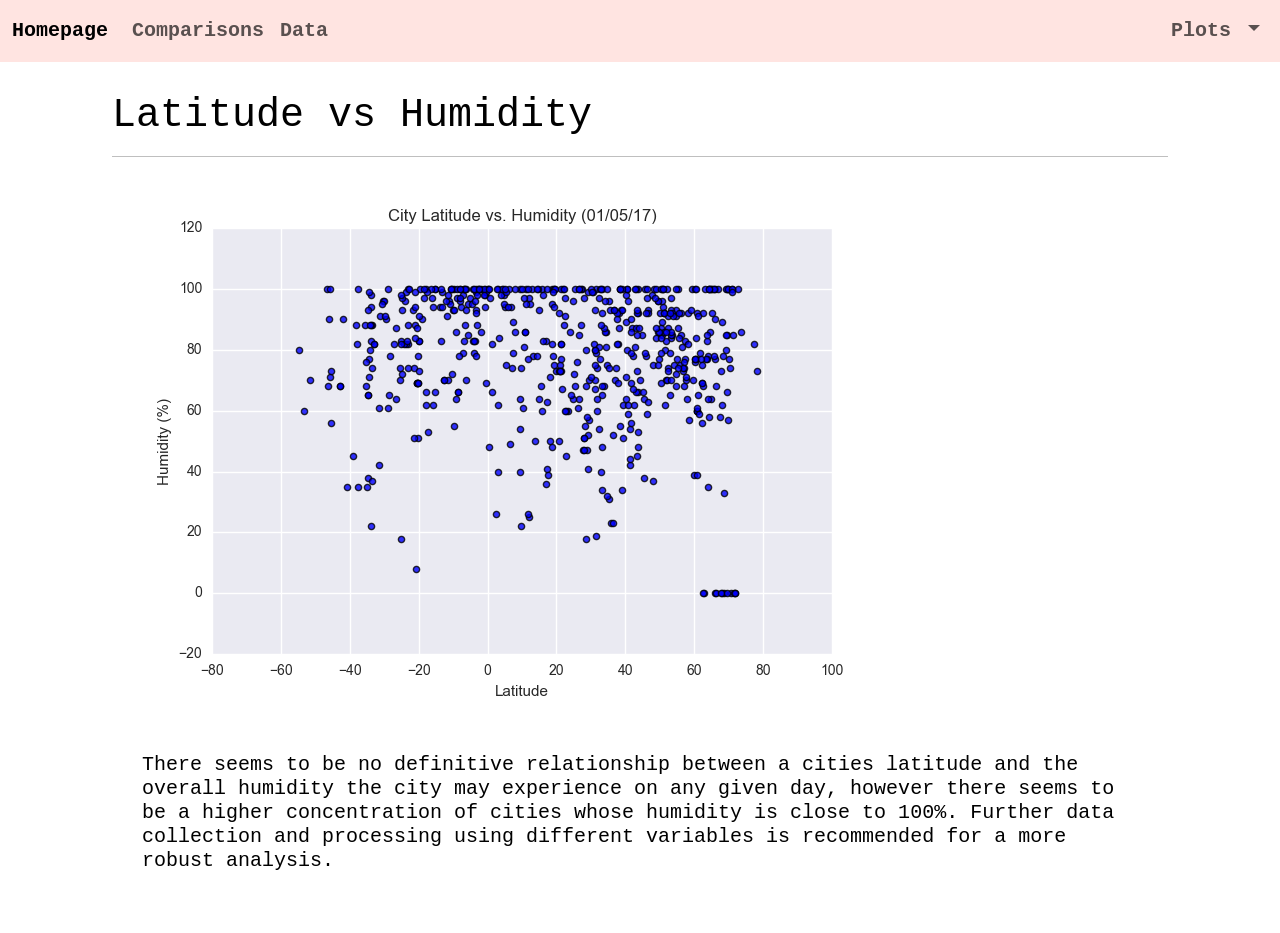
<file: Code/humidity.html>
<!DOCTYPE html>
<html lang="en">
  <head>
    <meta charset="UTF-8" />
    <meta name="viewport" content="width=device-width, initial-scale=1.0" />
    <title>Humidity</title>
    <link
      href="https://cdn.jsdelivr.net/npm/bootstrap@5.0.1/dist/css/bootstrap.min.css"
      rel="stylesheet"
      integrity="sha384-+0n0xVW2eSR5OomGNYDnhzAbDsOXxcvSN1TPprVMTNDbiYZCxYbOOl7+AMvyTG2x"
      crossorigin="anonymous"
    />
    <link rel="stylesheet" href="style.css" />
  </head>
  <body>
    <!-- Left side of navbar -->
    <nav
      class="navbar navbar-expand-lg navbar-light"
      style="background-color: mistyrose"
    >
      <div class="container-fluid d-flex align-items-md-center">
        <a class="navbar-brand" href="landing_page.html">Homepage</a>
        <button
          class="navbar-toggler"
          type="button"
          data-bs-toggle="collapse"
          data-bs-target="#navbarSupportedContent"
          aria-controls="navbarSupportedContent"
          aria-expanded="false"
          aria-label="Toggle navigation"
        >
          <span class="navbar-toggler-icon"></span>
        </button>

        <!-- Comparisons and Data navbars -->
        <div class="collapse navbar-collapse" id="navbarNav">
          <ul class="navbar-nav">
            <li class="nav-item">
              <a class="nav-link" href="comparisons.html">Comparisons</a>
            </li>
            <li class="nav-item">
              <a class="nav-link" href="data.html">Data</a>
            </li>
          </ul>
        </div>

        <!-- Right side of navbar -->
        <div class="dropdown ms-3">
          <div class="collapse navbar-collapse" id="navbarSupportedContent">
            <ul class="navbar-nav me-auto mb-2 mb-lg-0">
              <li class="nav-item dropdown">
                <a
                  class="nav-link dropdown-toggle"
                  href="#"
                  id="navbarDropdown"
                  role="button"
                  data-bs-toggle="dropdown"
                  aria-expanded="false"
                >
                  Plots
                </a>
                <ul
                  class="dropdown-menu dropdown-menu-end"
                  aria-labelledby="navbarDropdown"
                >
                  <li>
                    <a class="dropdown-item" href="cloudiness.html"
                      >Cloudiness Map</a
                    >
                  </li>
                  <li>
                    <a class="dropdown-item" href="humidity.html"
                      >Humidity Map</a
                    >
                  </li>
                  <li>
                    <a class="dropdown-item" href="temp.html"
                      >Temperature Map</a
                    >
                  </li>
                  <li>
                    <a class="dropdown-item" href="wind.html">Windiness Map</a>
                  </li>
                  <li><hr class="dropdown-divider" /></li>
                  <li>
                    <a class="dropdown-item" href="landing_page.html"
                      >Homepage</a
                    >
                  </li>
                </ul>
              </li>
            </ul>
          </div>
        </div>
      </div>
    </nav>

    <!-- Main body of page -->
    <div class="container-md">
      <section class="row">
        <div class="col">
          <article class="project-description">
            <h1 class="description-header">Latitude vs Humidity</h1>
            <hr />
            <img
              src="/Resources/assets/images/humidity.png"
              alt="Latitude vs Humidity"
              class="img-fluid"
            />
            <h3>
              There seems to be no definitive relationship between a cities
              latitude and the overall humidity the city may experience on any
              given day, however there seems to be a higher concentration of cities whose humidity is close to 100%. Further data
              collection and processing using different variables is recommended
              for a more robust analysis.
          </article>
        </div>
      </section>
    </div>

    <!-- Separate scripts solution -->
    <script
      src="https://cdn.jsdelivr.net/npm/@popperjs/core@2.9.2/dist/umd/popper.min.js"
      integrity="sha384-IQsoLXl5PILFhosVNubq5LC7Qb9DXgDA9i+tQ8Zj3iwWAwPtgFTxbJ8NT4GN1R8p"
      crossorigin="anonymous"
    ></script>
    <script
      src="https://cdn.jsdelivr.net/npm/bootstrap@5.0.1/dist/js/bootstrap.min.js"
      integrity="sha384-Atwg2Pkwv9vp0ygtn1JAojH0nYbwNJLPhwyoVbhoPwBhjQPR5VtM2+xf0Uwh9KtT"
      crossorigin="anonymous"
    ></script>
  </body>
</html>
</file>
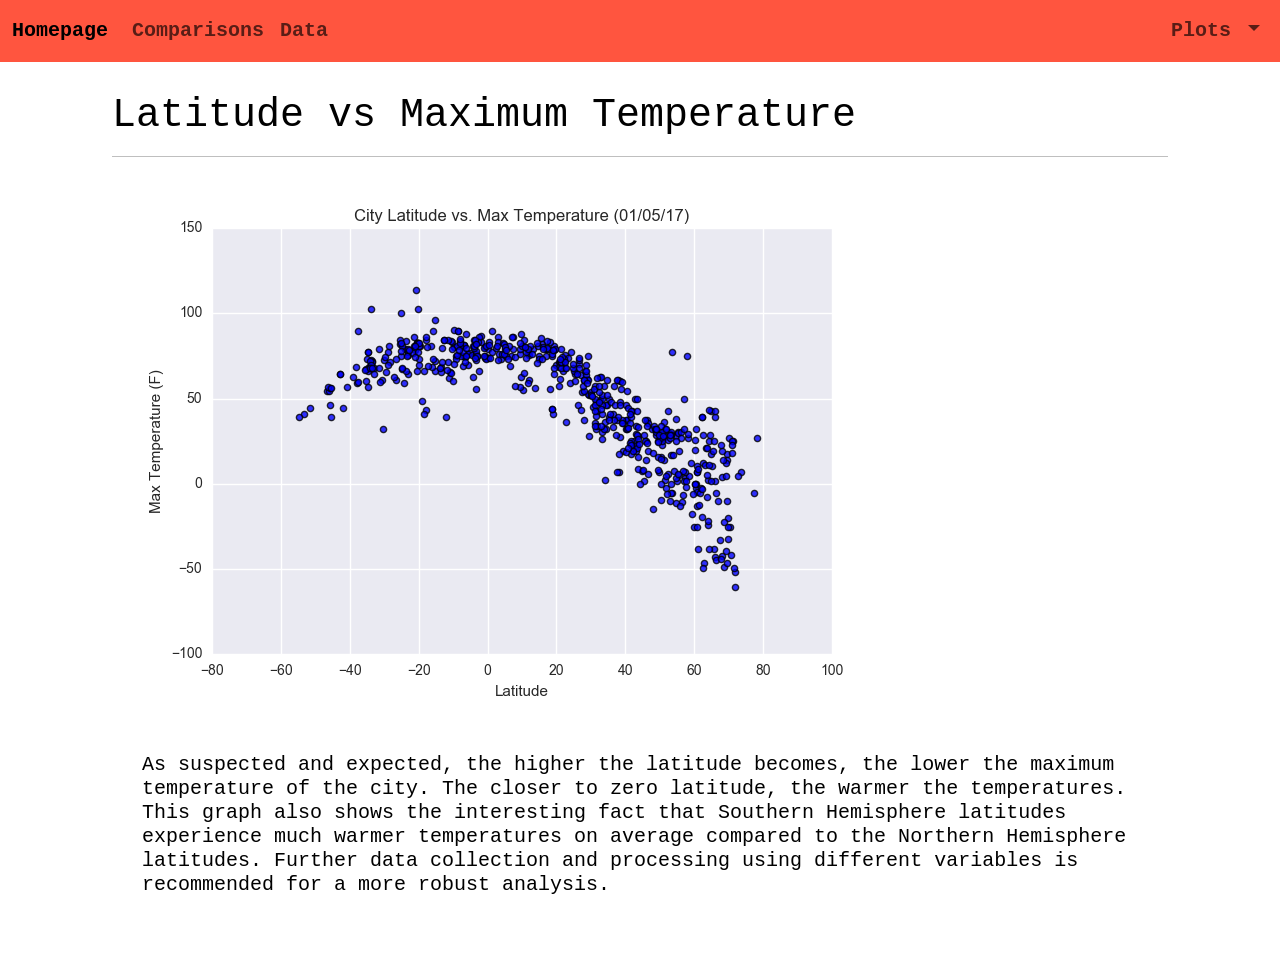
<file: Code/temp.html>
<!DOCTYPE html>
<html lang="en">
  <head>
    <meta charset="UTF-8" />
    <meta name="viewport" content="width=device-width, initial-scale=1.0" />
    <title>Temperature</title>
    <link
      href="https://cdn.jsdelivr.net/npm/bootstrap@5.0.1/dist/css/bootstrap.min.css"
      rel="stylesheet"
      integrity="sha384-+0n0xVW2eSR5OomGNYDnhzAbDsOXxcvSN1TPprVMTNDbiYZCxYbOOl7+AMvyTG2x"
      crossorigin="anonymous"
    />
    <link rel="stylesheet" href="style.css" />
  </head>
  <body>
    <!-- Left side of navbar -->
    <nav
      class="navbar navbar-expand-lg navbar-light"
      style="background-color: rgba(255, 30, 0, 0.753)"
    >
      <div class="container-fluid d-flex align-items-md-center">
        <a class="navbar-brand" href="landing_page.html">Homepage</a>
        <button
          class="navbar-toggler"
          type="button"
          data-bs-toggle="collapse"
          data-bs-target="#navbarSupportedContent"
          aria-controls="navbarSupportedContent"
          aria-expanded="false"
          aria-label="Toggle navigation"
        >
          <span class="navbar-toggler-icon"></span>
        </button>

        <!-- Comparisons and Data navbars -->
        <div class="collapse navbar-collapse" id="navbarNav">
          <ul class="navbar-nav">
            <li class="nav-item">
              <a class="nav-link" href="comparisons.html">Comparisons</a>
            </li>
            <li class="nav-item">
              <a class="nav-link" href="data.html">Data</a>
            </li>
          </ul>
        </div>

        <!-- Right side of navbar -->
        <div class="dropdown ms-3">
          <div class="collapse navbar-collapse" id="navbarSupportedContent">
            <ul class="navbar-nav me-auto mb-2 mb-lg-0">
              <li class="nav-item dropdown">
                <a
                  class="nav-link dropdown-toggle"
                  href="#"
                  id="navbarDropdown"
                  role="button"
                  data-bs-toggle="dropdown"
                  aria-expanded="false"
                >
                  Plots
                </a>
                <ul
                  class="dropdown-menu dropdown-menu-end"
                  aria-labelledby="navbarDropdown"
                >
                  <li>
                    <a class="dropdown-item" href="cloudiness.html"
                      >Cloudiness Map</a
                    >
                  </li>
                  <li>
                    <a class="dropdown-item" href="humidity.html"
                      >Humidity Map</a
                    >
                  </li>
                  <li>
                    <a class="dropdown-item" href="temp.html"
                      >Temperature Map</a
                    >
                  </li>
                  <li>
                    <a class="dropdown-item" href="wind.html">Windiness Map</a>
                  </li>
                  <li><hr class="dropdown-divider" /></li>
                  <li>
                    <a class="dropdown-item" href="landing_page.html"
                      >Homepage</a
                    >
                  </li>
                </ul>
              </li>
            </ul>
          </div>
        </div>
      </div>
    </nav>

    <!-- Main body of page -->
    <div class="container-md">
      <section class="row">
        <div class="col">
          <article class="project-description">
            <h1 class="description-header">Latitude vs Maximum Temperature</h1>
            <hr />
            <img
              src="/Resources/assets/images/max_temp.png"
              alt="Latitude vs Max Temperature"
              class="img-fluid"
            />
            <h3>
              As suspected and expected, the higher the latitude becomes, the
              lower the maximum temperature of the city. The closer to zero
              latitude, the warmer the temperatures. This graph also shows the
              interesting fact that Southern Hemisphere latitudes experience
              much warmer temperatures on average compared to the Northern
              Hemisphere latitudes. Further data collection and processing using
              different variables is recommended for a more robust analysis.
            </h3>
          </article>
        </div>
      </section>
    </div>

    <!-- Separate scripts solution -->
    <script
      src="https://cdn.jsdelivr.net/npm/@popperjs/core@2.9.2/dist/umd/popper.min.js"
      integrity="sha384-IQsoLXl5PILFhosVNubq5LC7Qb9DXgDA9i+tQ8Zj3iwWAwPtgFTxbJ8NT4GN1R8p"
      crossorigin="anonymous"
    ></script>
    <script
      src="https://cdn.jsdelivr.net/npm/bootstrap@5.0.1/dist/js/bootstrap.min.js"
      integrity="sha384-Atwg2Pkwv9vp0ygtn1JAojH0nYbwNJLPhwyoVbhoPwBhjQPR5VtM2+xf0Uwh9KtT"
      crossorigin="anonymous"
    ></script>
  </body>
</html>
</file>
<file: style.css>
nav {
  font-family: monospace;
  font-size: x-large;
  font-style: normal;
  font-weight: bold;
}

.project-description,
h3 {
  color: black;
  font-size: 20px;
  margin-top: 20px;
  margin-bottom: 20px;
  padding: 10px 30px 10px;
  background-color: white;
  font-family: monospace;
}

#project-summary-image {
  width: fit-content;
  max-width: 40%;
  transform: rotate(-90deg);
  margin-left: 50px;
}

body {
  background-image: url(https://images.unsplash.com/photo-1551554781-c46200ea959d?ixid=MnwxMjA3fDB8MHxwaG90by1wYWdlfHx8fGVufDB8fHx8&ixlib=rb-1.2.1&auto=format&fit=crop&w=2250&q=80);
}

#image-nav-area {
  margin-top: 10px;
  margin-bottom: 20px;
  padding: 10px 10px 10px;
  background-color: white;
  display: inline-block;
  object-fit: contain;
}

.image-nav-header {
  color: black;
  font-family: monospace;
  font-size: 30px;
}

.img-fluid {
  max-width: 100%;
}

.blurb {
  font-style: italic;
}
</file>
<file: Code/style.css>
nav {
  font-family: monospace;
  font-size: x-large;
  font-style: normal;
  font-weight: bold;
}

.project-description,
h3 {
  color: black;
  font-size: 20px;
  margin-top: 20px;
  margin-bottom: 20px;
  padding: 10px 30px 10px;
  background-color: white;
  font-family: monospace;
}

#project-summary-image {
  width: fit-content;
  max-width: 40%;
  transform: rotate(-90deg);
  margin-left: 50px;
}

body {
  background-image: url(https://images.unsplash.com/photo-1551554781-c46200ea959d?ixid=MnwxMjA3fDB8MHxwaG90by1wYWdlfHx8fGVufDB8fHx8&ixlib=rb-1.2.1&auto=format&fit=crop&w=2250&q=80);
}

#image-nav-area {
  margin-top: 10px;
  margin-bottom: 20px;
  padding: 10px 10px 10px;
  background-color: white;
  display: inline-block;
  object-fit: contain;
}

.image-nav-header {
  color: black;
  font-family: monospace;
  font-size: 30px;
}

.img-fluid {
  max-width: 100%;
}

.blurb {
  font-style: italic;
}
</file>
